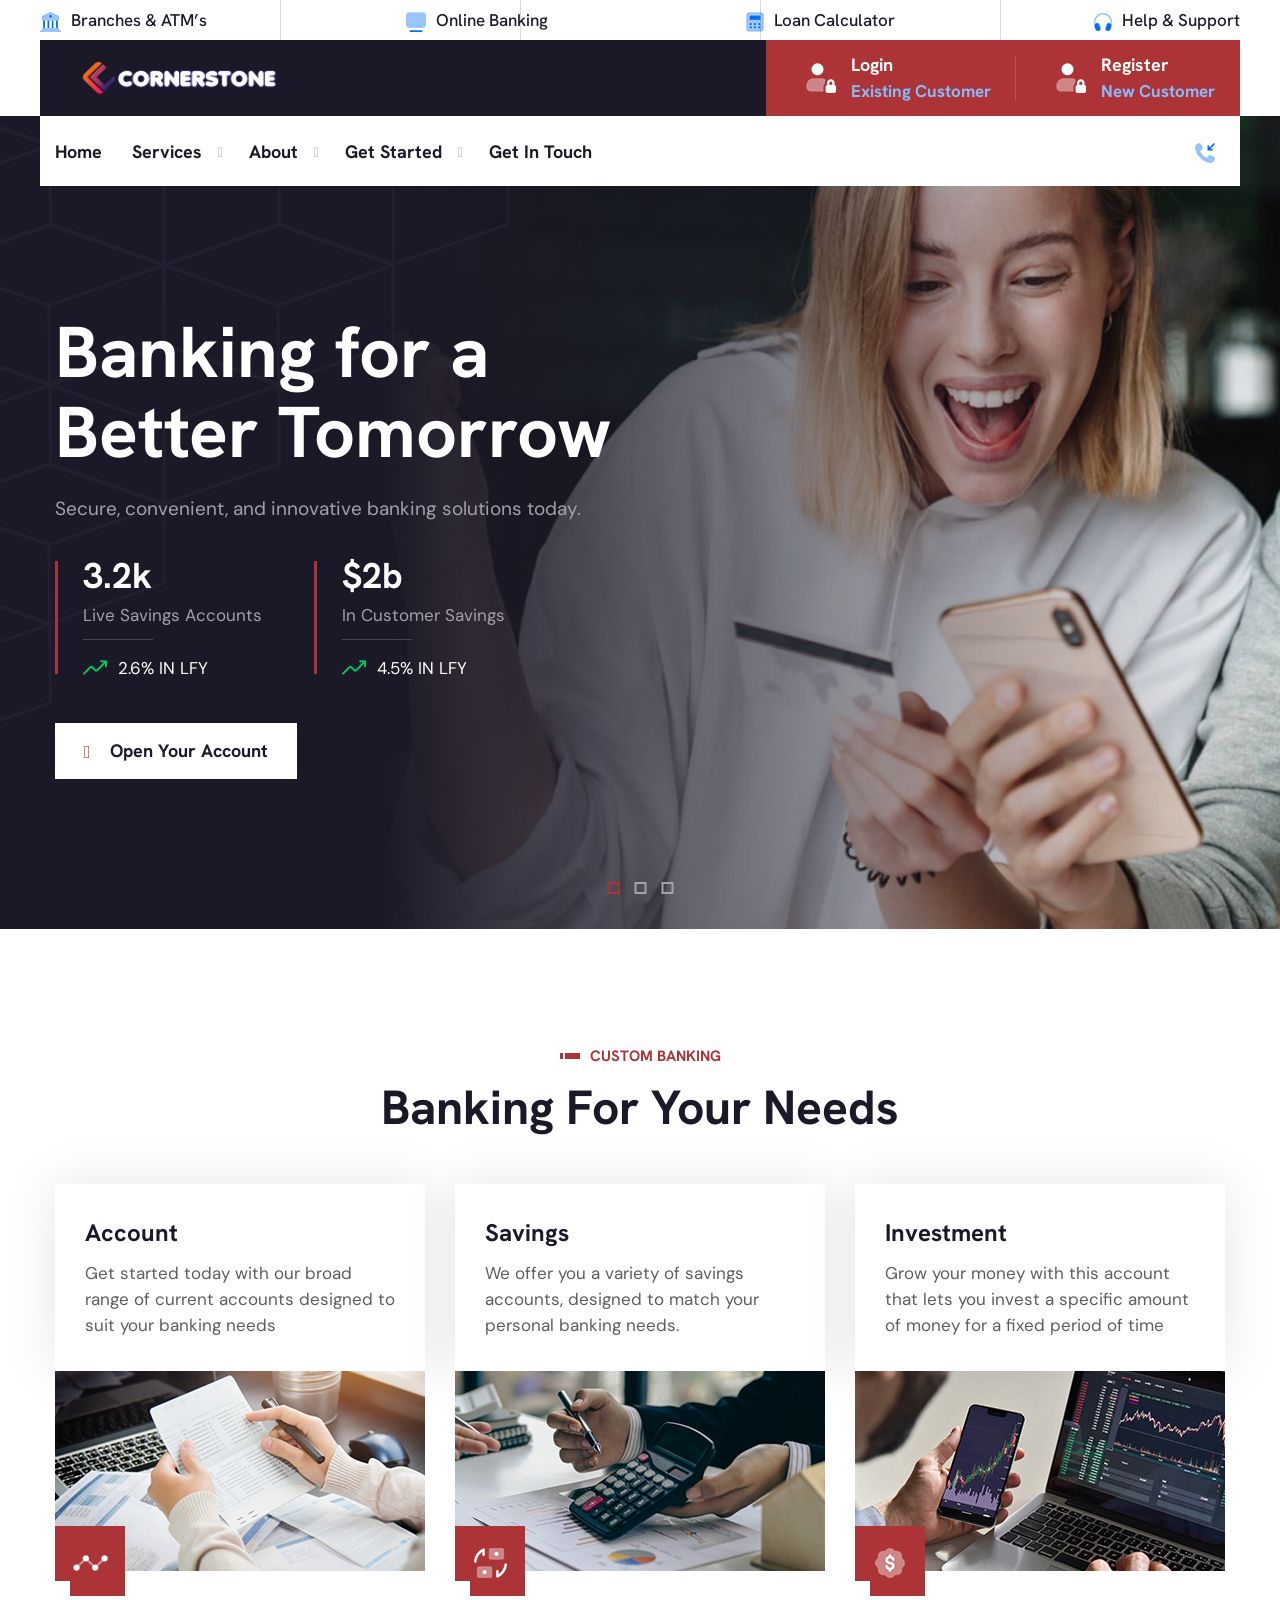
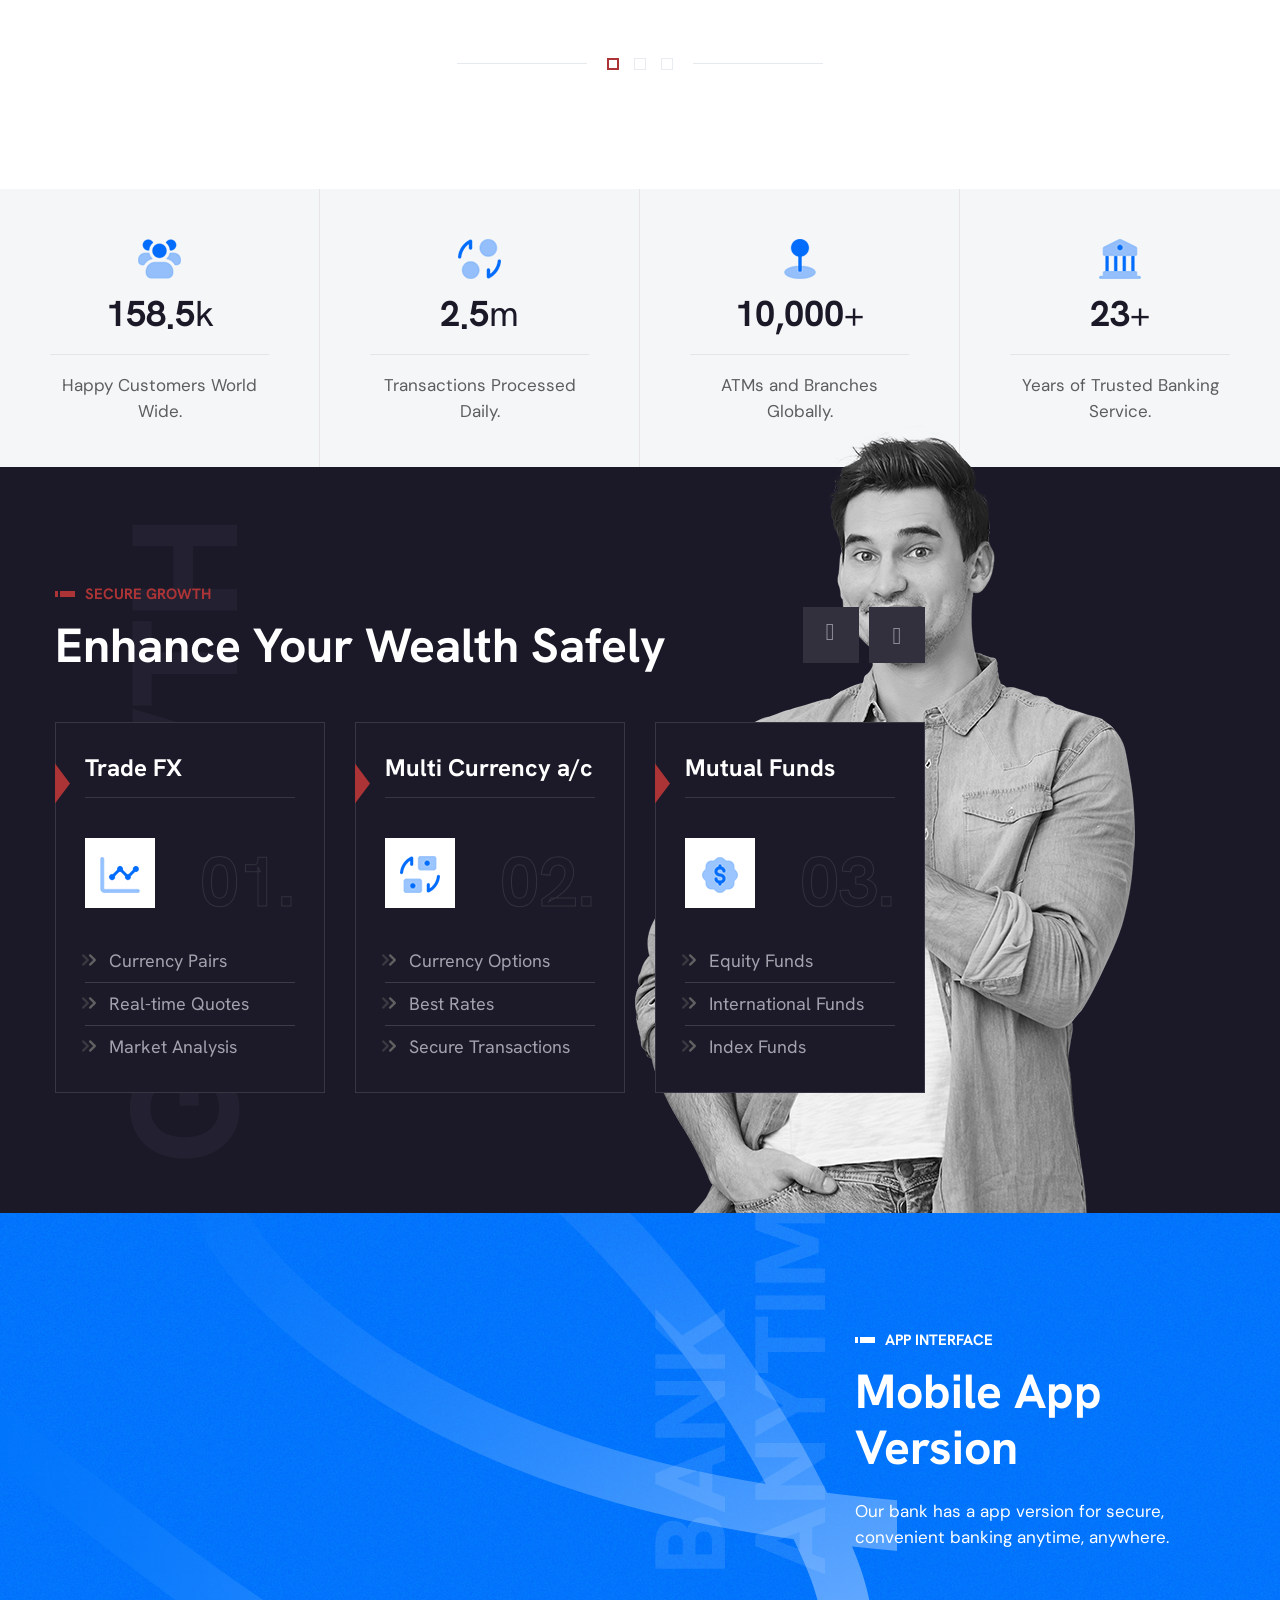
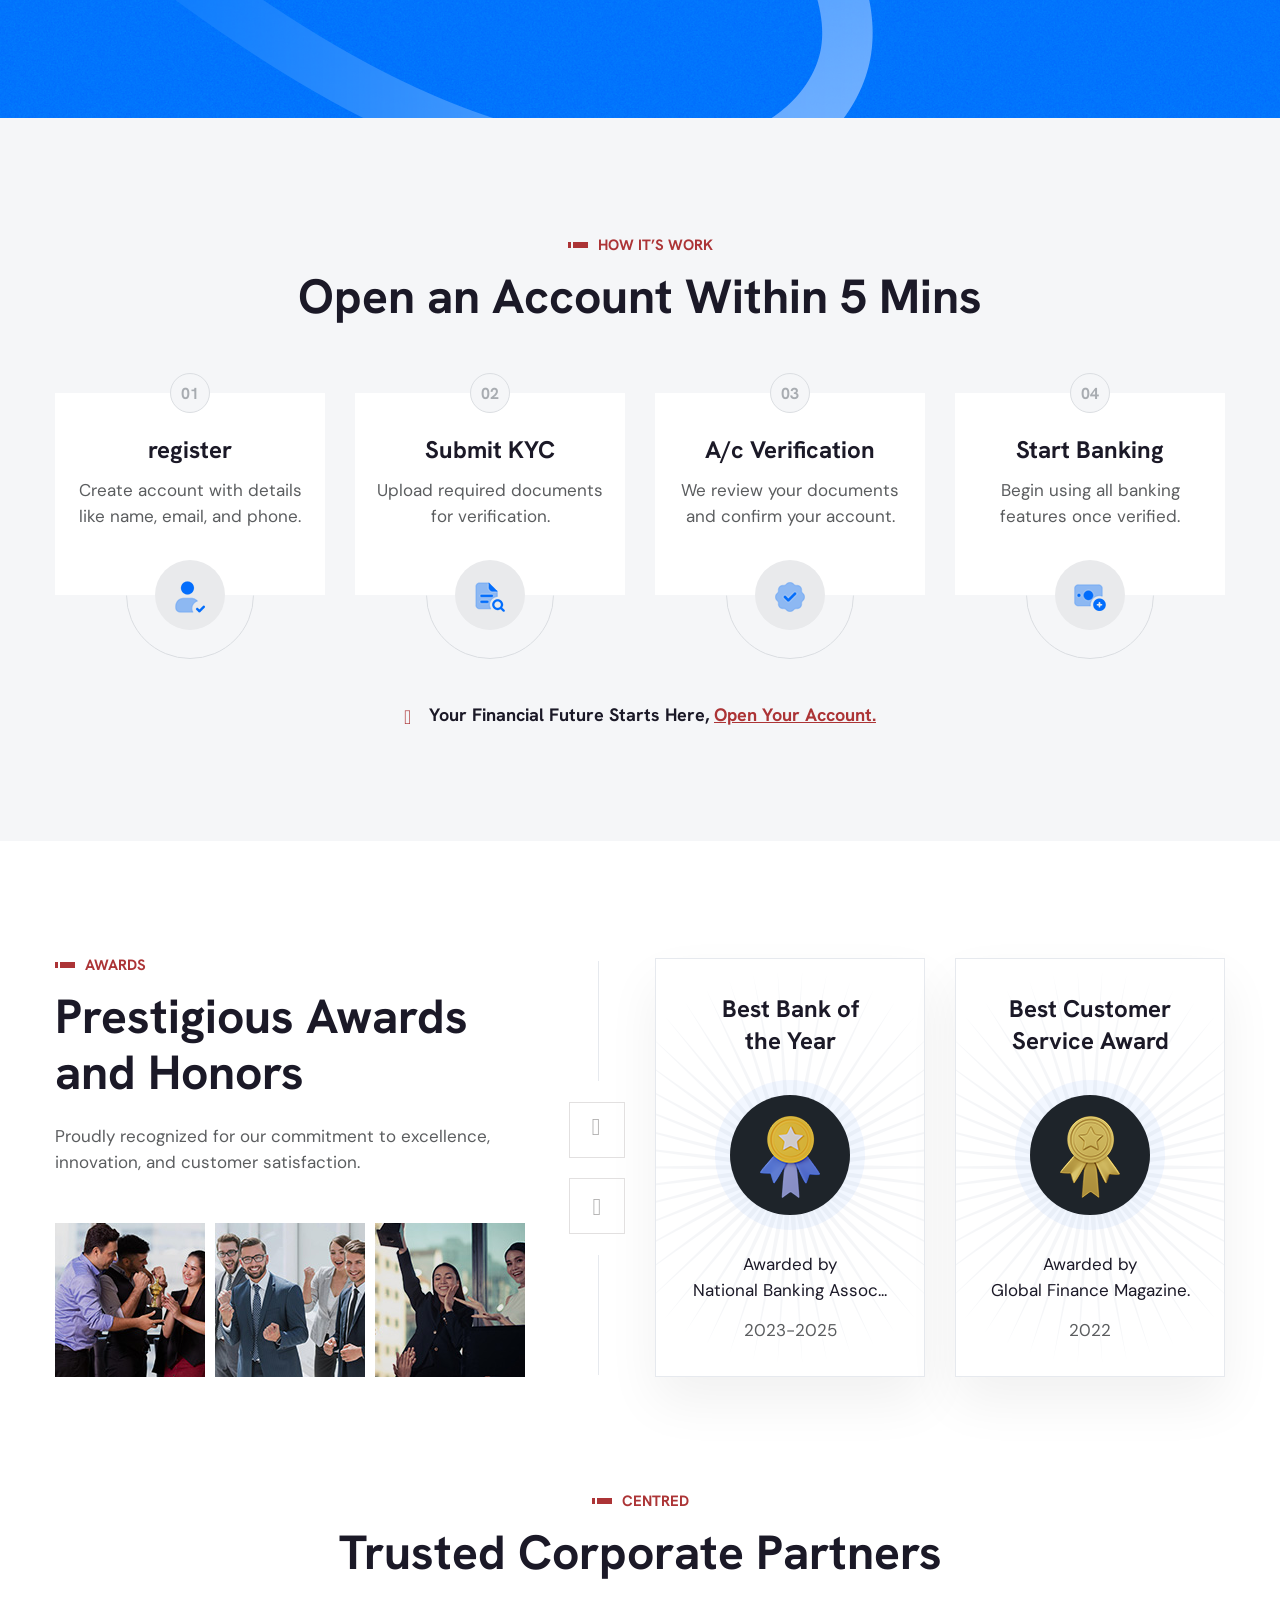
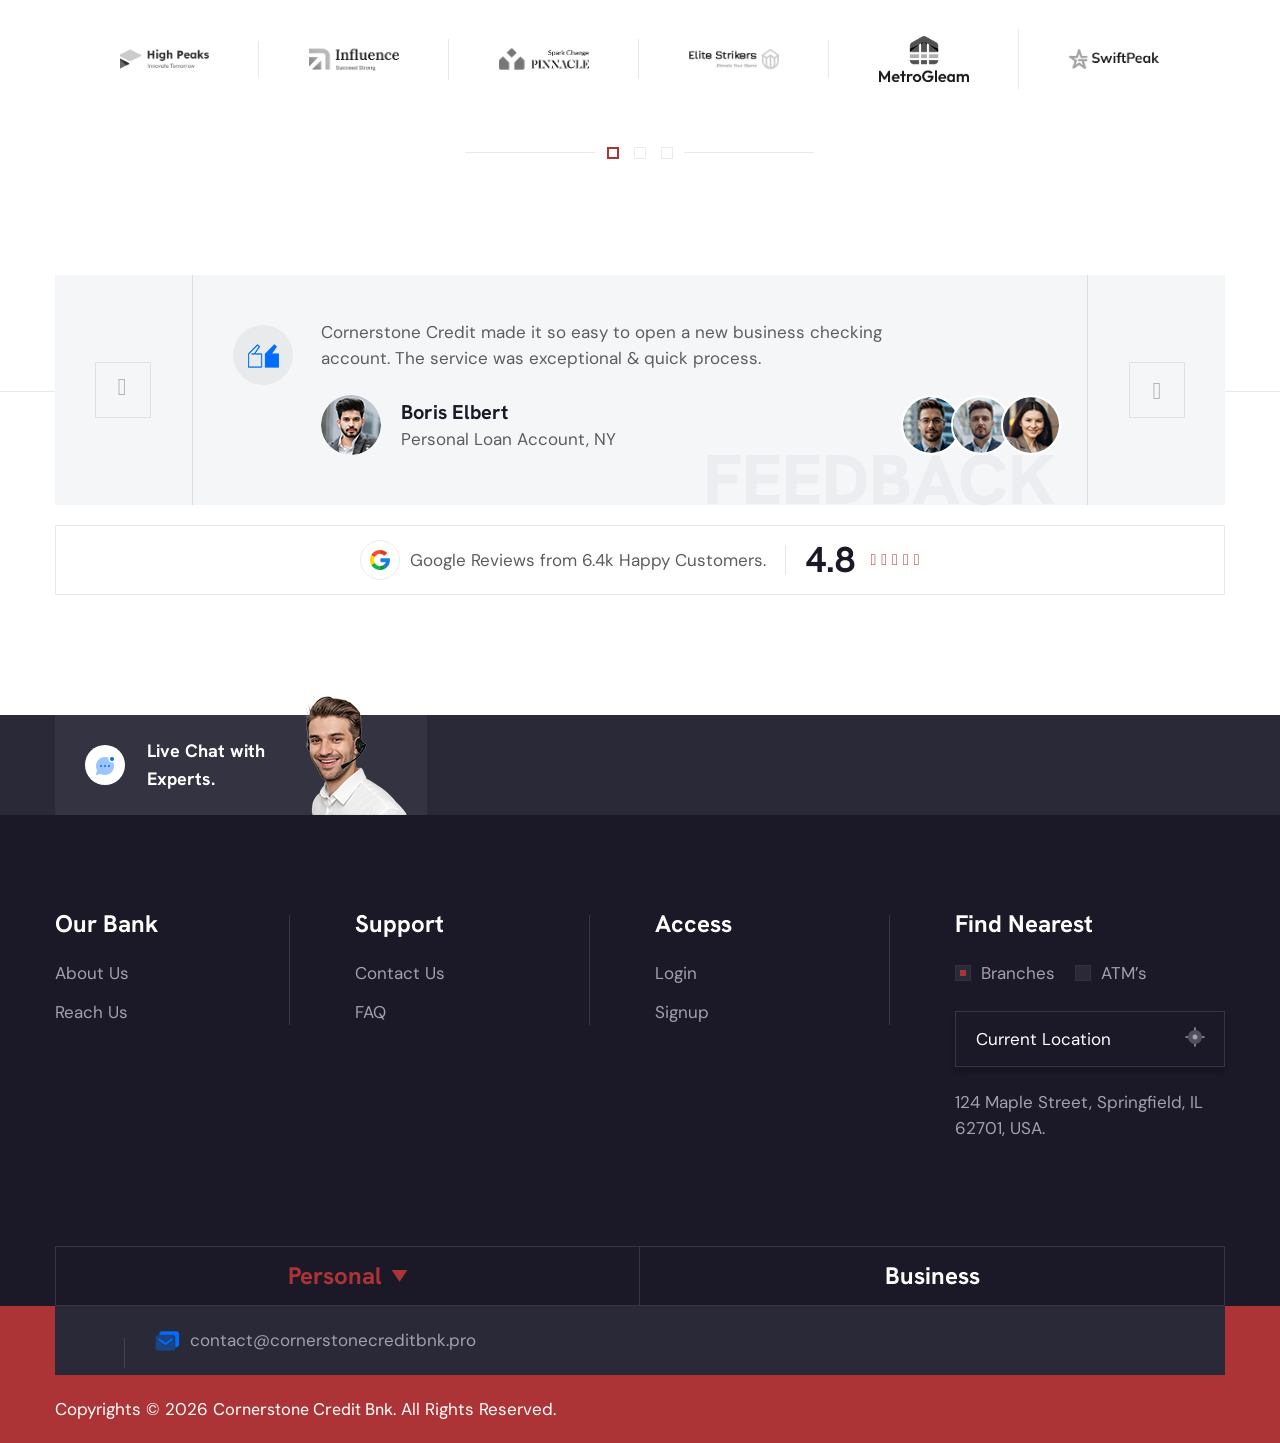
<file: cornerstone/index.html>
<!DOCTYPE html>
<html lang="en">

<head>
    <meta charset="utf-8">
    <meta http-equiv="X-UA-Compatible" content="IE=edge">
    <meta name="viewport" content="width=device-width, initial-scale=1.0, maximum-scale=1.0, user-scalable=0">

    <title>Cornerstone Finance Bank - A service</title>

    <!-- Fav Icon -->
    <link rel="icon" href="assets/images/favicon-2.png" type="image/x-icon">

    <!-- Google Fonts -->
    <link href="https://fonts.googleapis.com/css2?family=Hanken+Grotesk:ital,wght@0,100..900;1,100..900&amp;display=swap" rel="stylesheet">
    <link href="https://fonts.googleapis.com/css2?family=DM+Sans:ital,opsz,wght@0,9..40,100..1000;1,9..40,100..1000&amp;display=swap" rel="stylesheet">

    <!-- Stylesheets -->
    <link href="assets/css/font-awesome-all.css" rel="stylesheet">
    <link href="assets/css/flaticon_flexibank.css" rel="stylesheet">
    <link href="assets/css/owl.css" rel="stylesheet">
    <link href="assets/css/bootstrap.css" rel="stylesheet">
    <link href="assets/css/jquery.fancybox.min.css" rel="stylesheet">
    <link href="assets/css/animate.css" rel="stylesheet">
    <link href="assets/css/nice-select.css" rel="stylesheet">
    <link href="assets/css/elpath.css" rel="stylesheet">
    <link href="assets/css/color2.css" id="jssDefault" rel="stylesheet">
    <link href="assets/css/odometer.css" rel="stylesheet">
    <link href="assets/css/style.css" rel="stylesheet">
    <link href="assets/css/responsive.css" rel="stylesheet">
    <!-- Smartsupp Live Chat script -->
    <script type="text/javascript">
        var _smartsupp = _smartsupp || {};
        _smartsupp.key = 'd6b37c1d5c38575728914c28e882df192776e3ed';
        window.smartsupp || (function(d) {
            var s, c, o = smartsupp = function() {
                o._.push(arguments)
            };
            o._ = [];
            s = d.getElementsByTagName('script')[0];
            c = d.createElement('script');
            c.type = 'text/javascript';
            c.charset = 'utf-8';
            c.async = true;
            c.src = 'https://www.smartsuppchat.com/loader.js?';
            s.parentNode.insertBefore(c, s);
        })(document);
    </script>
    <noscript>Powered by <a href="https://www.smartsupp.com" target="_blank">Smartsupp</a></noscript>


</head>


<!-- page wrapper -->

<body>

    <div class="boxed_wrapper">


        <!-- preloader -->
        <div class="loader-wrap">
            <div class="preloader">
                <div class="preloader-close"><i class="fas fa-times"></i></div>
                <div id="handle-preloader" class="handle-preloader">
                    <div class="animation-preloader">
                        <div class="spinner"></div>
                        <div class="txt-loading">
                            <span data-text-preloader="c" class="letters-loading">
              c
              </span>
                            <span data-text-preloader="o" class="letters-loading">
              o
              </span>
                            <span data-text-preloader="n" class="letters-loading">
              n
              </span>
                            <span data-text-preloader="e" class="letters-loading">
              e
              </span>
                            <span data-text-preloader="r" class="letters-loading">
              r
              </span>

                            <span data-text-preloader=" " class="letters-loading">
              &nbsp;
              </span>
                            <span data-text-preloader="s" class="letters-loading">
              s
              </span>
                            <span data-text-preloader="t" class="letters-loading">
              t
              </span>
                            <span data-text-preloader="o" class="letters-loading">
              o
              </span>
                            <span data-text-preloader="n" class="letters-loading">
              n
              </span>
                            <span data-text-preloader="e" class="letters-loading">
              e
              </span>
                        </div>
                    </div>
                </div>
            </div>
        </div>
        <!-- preloader end -->


        <!--chat popup-->
        <div id="chat-popup" class="chat-popup">
            <div class="popup-inner">
                <div class="close-chat"><i class="fas fa-times"></i></div>
                <div class="chat-form">
                    <p>Please fill out the form below and we will get back to you as soon as possible.</p>
                    <form method="post" action="index">
                        <div class="form-group">
                            <input type="text" name="name" placeholder="Your Name" required>
                        </div>
                        <div class="form-group">
                            <input type="email" name="email" placeholder="Your Email" required>
                        </div>
                        <div class="form-group">
                            <textarea name="message" placeholder="Your Text"></textarea>
                        </div>
                        <div class="form-group message-btn">
                            <button type="submit" class="theme-btn btn-one">Submit</button>
                        </div>
                    </form>
                </div>
            </div>
        </div>




        <!-- main header -->
        <header class="main-header header-style-two">
            <!-- header-top -->
            <div class="header-top-two">
                <div class="bar-box">
                    <span class="bar bar-1"></span>
                    <span class="bar bar-2"></span>
                    <span class="bar bar-3"></span>
                    <span class="bar bar-4"></span>
                </div>
                <div class="outer-container">
                    <div class="top-inner">
                        <ul class="service-list">
                            <li>
                                <div class="icon-box"><img src="assets/images/icons/icon-41.png" alt=""></div>
                                <a href="about">Branches & ATM’s</a>
                            </li>
                            <li>
                                <div class="icon-box"><img src="assets/images/icons/icon-42.png" alt=""></div>
                                <a href="dashboard/register">Online Banking</a>
                            </li>
                            <li>
                                <div class="icon-box"><img src="assets/images/icons/icon-43.png" alt=""></div>
                                <a href="dashboard/register">Loan Calculator</a>
                            </li>
                            <li>
                                <div class="icon-box"><img src="assets/images/icons/icon-45.png" alt=""></div>
                                <a href="contact">Help & Support</a>
                            </li>
                        </ul>
                    </div>
                </div>
            </div>
            <!-- header-upper -->
            <div class="header-upper">
                <div class="outer-container">
                    <div class="upper-inner">
                        <div class="left-column">
                            <figure class="logo-box"><a href="index"><img src="assets/images/logo.png" alt="" width="200"></a></figure>
                            <div class="notification-box">
                                <div class="icon-box"><img src="assets/images/icons/icon-46.png" alt=""></div>
                                <h5>Notifications:</h5>
                                <p>Our new rewards credit card with 5% cashback...</p>
                                <a href="index-2.html"><i class="flaticon-right-arrow"></i>More Details</a>
                            </div>
                        </div>
                        <div class="right-column">

                            <ul class="info-list">
                                <li>
                                    <a href="login">
                                        <img src="assets/images/icons/icon-47.png" alt="">
                                        Login
                                        <span>Existing Customer</span>
                                    </a>
                                </li>
                                <li>
                                    <a href="register">
                                        <img src="assets/images/icons/icon-47.png" alt="">
                                        Register 
                                        <span>New Customer</span>
                                    </a>
                                </li>
                            </ul>
                        </div>
                    </div>
                </div>
            </div>
            <!-- header-lower -->
            <div class="header-lower">
                <div class="outer-container">
                    <div class="outer-box">
                        <div class="menu-area">
                            <!--Mobile Navigation Toggler-->
                            <div class="mobile-nav-toggler">
                                <i class="icon-bar"></i>
                                <i class="icon-bar"></i>
                                <i class="icon-bar"></i>
                            </div>
                            <nav class="main-menu navbar-expand-md navbar-light clearfix">
                                <div class="collapse navbar-collapse show clearfix" id="navbarSupportedContent">
                                    <ul class="navigation clearfix">
                                        <li><a href="index">Home</a>
                                        </li>
                                        <li class="dropdown"><a href="#">Services</a>
                                            <ul>
                                                <li class="dropdown"><a href="#">Accounts</a>
                                                    <ul>
                                                        <li><a href="account">All Accounts</a></li>

                                                    </ul>
                                                </li>
                                                <li class="dropdown"><a href="#">Investments</a>
                                                    <ul>
                                                        <li><a href="investments">Trade FX</a></li>
                                                    </ul>
                                                </li>

                                            </ul>
                                        </li>
                                        <li class="dropdown"><a href="#">About</a>
                                            <ul>
                                                <li><a href="about">About Us</a></li>
                                                <li><a href="faq">Faq’s</a></li>
                                            </ul>
                                        </li>
                                        <li class="dropdown"><a href="#">Get Started</a>
                                            <ul>

                                                <li><a href="register">Open an Account</a></li>
                                                <li><a href="login">Login</a></li>
                                            </ul>
                                        </li>
                                        <li><a href="contact">Get In Touch</a></li>
                                    </ul>
                                </div>
                            </nav>
                        </div>
                        <ul class="menu-right-content">
                            <li class="looking-box">
                                <div class="icon-box"><img src="assets/images/icons/icon-49.png" alt=""></div>
                                <h5>Looking:</h5>
                                <div class="select-box">
                                    <select class="wide">
                                       <option data-display="Personal">Personal</option>
                                       <option value="1">Personal 2</option>
                                       <option value="2">Personal 3</option>
                                       <option value="3">Personal 4</option>
                                    </select>
                                </div>
                            </li>
                            <li class="phone-box">
                                <div class="icon-box"><img src="assets/images/icons/icon-50.png" alt=""></div>
                                <a href="tel:1"></a>
                            </li>
                        </ul>
                    </div>
                </div>
            </div>

            <!--sticky Header-->
            <div class="sticky-header">
                <div class="outer-container">
                    <div class="outer-box">
                        <div class="menu-area">
                            <nav class="main-menu clearfix">
                                <!--Keep This Empty / Menu will come through Javascript-->
                            </nav>
                        </div>
                        <ul class="menu-right-content">
                            <li class="looking-box">
                                <div class="icon-box"><img src="assets/images/icons/icon-49.png" alt=""></div>
                                <h5>Looking:</h5>
                                <div class="select-box">
                                    <select class="wide">
                                       <option data-display="Personal">Personal</option>
                                       <option value="1">Personal 2</option>
                                       <option value="2">Personal 3</option>
                                       <option value="3">Personal 4</option>
                                    </select>
                                </div>
                            </li>
                            <li class="phone-box">
                                <div class="icon-box"><img src="assets/images/icons/icon-50.png" alt=""></div>
                                <a href="tel:1"></a>
                            </li>
                        </ul>
                    </div>
                </div>
            </div>
        </header>
        <!-- main-header end -->


        <!-- Mobile Menu  -->
        <div class="mobile-menu">
            <div class="menu-backdrop"></div>
            <div class="close-btn"><i class="fas fa-times"></i></div>

            <nav class="menu-box">
                <div class="nav-logo"><a href="index"><img src="assets/images/logo.png" alt="" title=""></a></div>
                <div class="menu-outer">
                    <!--Here Menu Will Come Automatically Via Javascript / Same Menu as in Header-->
                </div>
                <div class="contact-info">
                    <h4>Contact Info</h4>
                    <ul>
                        <li>Melborne City, USA</li>
                        <li><a href="tel:+1"></a></li>
                        <li><a href="mailto:contact@cornerstonecreditbnk.pro">contact@cornerstonecreditbnk.pro</a></li>
                    </ul>
                </div>

            </nav>
        </div>
        <!-- End Mobile Menu -->

        <!-- banner-section -->
        <section class="banner-style-two p_relative">
            <div class="banner-carousel owl-theme owl-carousel dots-style-one owl-nav-none">
                <div class="slide-item p_relative">
                    <div class="bg-layer" style="background-image: url(assets/images/banner/banner-4.jpg);"></div>
                    <div class="pattern-layer" style="background-image: url(assets/images/shape/shape-10.png);"></div>
                    <div class="auto-container">
                        <div class="row align-items-center">
                            <div class="col-lg-7 col-md-12 col-sm-12 content-column">
                                <div class="content-box">
                                    <h2>Banking for a Better Tomorrow</h2>
                                    <p>Secure, convenient, and innovative banking solutions today.</p>
                                    <div class="inner-box">
                                        <div class="single-item">
                                            <h3>3.2k</h3>
                                            <span>Live Savings Accounts</span>
                                            <div class="growth-box"><img src="assets/images/icons/icon-22.png" alt="">2.6% in lfy</div>
                                        </div>
                                        <div class="single-item">
                                            <h3>$2b</h3>
                                            <span>In Customer Savings</span>
                                            <div class="growth-box"><img src="assets/images/icons/icon-22.png" alt="">4.5% in lfy</div>
                                        </div>
                                    </div>
                                    <div class="btn-box">
                                        <a href="dashboard/register" class="theme-btn"><span>Open Your Account</span></a>
                                    </div>
                                </div>
                            </div>
                        </div>
                    </div>
                </div>
                <div class="slide-item p_relative">
                    <div class="bg-layer" style="background-image: url(assets/images/banner/banner-5.jpg);"></div>
                    <div class="pattern-layer" style="background-image: url(assets/images/shape/shape-10.png);"></div>
                    <div class="auto-container">
                        <div class="row align-items-center">
                            <div class="col-lg-7 col-md-12 col-sm-12 content-column">
                                <div class="content-box">
                                    <h2>Invest with Confidence Now</h2>
                                    <p>Secure, convenient, and innovative banking solutions today.</p>
                                    <div class="inner-box">
                                        <div class="single-item">
                                            <h3>3.2k</h3>
                                            <span>Live Savings Accounts</span>
                                            <div class="growth-box"><img src="assets/images/icons/icon-22.png" alt="">2.6% in lfy</div>
                                        </div>
                                        <div class="single-item">
                                            <h3>$2b</h3>
                                            <span>In Customer Savings</span>
                                            <div class="growth-box"><img src="assets/images/icons/icon-22.png" alt="">4.5% in lfy</div>
                                        </div>
                                    </div>
                                    <div class="btn-box">
                                        <a href="investments" class="theme-btn"><span>Start Investing Now</span></a>
                                    </div>
                                </div>
                            </div>
                        </div>
                    </div>
                </div>
                <div class="slide-item p_relative">
                    <div class="bg-layer" style="background-image: url(assets/images/banner/banner-6.jpg);"></div>
                    <div class="pattern-layer" style="background-image: url(assets/images/shape/shape-10.png);"></div>
                    <div class="auto-container">
                        <div class="row align-items-center">
                            <div class="col-lg-7 col-md-12 col-sm-12 content-column">
                                <div class="content-box">
                                    <h2>Easy Loans, Quick Approvals</h2>
                                    <p>Secure, convenient, and innovative banking solutions today.</p>
                                    <div class="inner-box">
                                        <div class="single-item">
                                            <h3>3.2k</h3>
                                            <span>Live Savings Accounts</span>
                                            <div class="growth-box"><img src="assets/images/icons/icon-22.png" alt="">2.6% in lfy</div>
                                        </div>
                                        <div class="single-item">
                                            <h3>$2b</h3>
                                            <span>In Customer Savings</span>
                                            <div class="growth-box"><img src="assets/images/icons/icon-22.png" alt="">4.5% in lfy</div>
                                        </div>
                                    </div>
                                    <div class="btn-box">
                                        <a href="dashboard/register" class="theme-btn"><span>Check Loan Eligibility</span></a>
                                    </div>
                                </div>
                            </div>
                        </div>
                    </div>
                </div>
            </div>
        </section>
        <!-- banner-section end -->


        <!-- custom-banking-two -->
        <section class="custom-banking-two">
            <div class="auto-container">
                <div class="sec-title centred">
                    <span class="sub-title">Custom Banking</span>
                    <h2>Banking For Your Needs</h2>
                </div>
                <div class="three-item-carousel owl-carousel owl-theme owl-nav-none dots-style-one">
                    <div class="banking-block-one">
                        <div class="inner-box">
                            <div class="text-box">
                                <h3><a href="javascript:void">Account</a></h3>
                                <p>Get started today with our broad range of current accounts designed to suit your banking needs</p>
                            </div>
                            <div class="image-box">
                                <figure class="image"><img src="assets/images/resource/banking-2.jpg" alt=""></figure>
                                <div class="icon-box"><img src="assets/images/icons/icon-52.png" alt=""></div>

                            </div>
                        </div>
                    </div>
                    <div class="banking-block-one">
                        <div class="inner-box">
                            <div class="text-box">
                                <h3><a href="javascript:void">Savings</a></h3>
                                <p>We offer you a variety of savings accounts, designed to match your personal banking needs.</p>
                            </div>
                            <div class="image-box">
                                <figure class="image"><img src="assets/images/resource/banking-3.jpg" alt=""></figure>
                                <div class="icon-box"><img src="assets/images/icons/icon-53.png" alt=""></div>
                            </div>
                        </div>
                    </div>
                    <div class="banking-block-one">
                        <div class="inner-box">
                            <div class="text-box">
                                <h3><a href="javascript:void">Investment</a></h3>
                                <p>Grow your money with this account that lets you invest a specific amount of money for a fixed period of time</p>
                            </div>
                            <div class="image-box">
                                <figure class="image"><img src="assets/images/resource/banking-4.jpg" alt=""></figure>
                                <div class="icon-box"><img src="assets/images/icons/icon-54.png" alt=""></div>
                            </div>
                        </div>
                    </div>
                    <div class="banking-block-one">
                        <div class="inner-box">
                            <div class="text-box">
                                <h3><a href="javascript:void">Account</a></h3>
                                <p>Get started today with our broad range of current accounts designed to suit your banking needs</p>
                            </div>
                            <div class="image-box">
                                <figure class="image"><img src="assets/images/resource/banking-2.jpg" alt=""></figure>
                                <div class="icon-box"><img src="assets/images/icons/icon-52.png" alt=""></div>

                            </div>
                        </div>
                    </div>
                    <div class="banking-block-one">
                        <div class="inner-box">
                            <div class="text-box">
                                <h3><a href="javascript:void">Savings</a></h3>
                                <p>We offer you a variety of savings accounts, designed to match your personal banking needs.</p>
                            </div>
                            <div class="image-box">
                                <figure class="image"><img src="assets/images/resource/banking-3.jpg" alt=""></figure>
                                <div class="icon-box"><img src="assets/images/icons/icon-53.png" alt=""></div>
                            </div>
                        </div>
                    </div>
                    <div class="banking-block-one">
                        <div class="inner-box">
                            <div class="text-box">
                                <h3><a href="javascript:void">Investment</a></h3>
                                <p>Grow your money with this account that lets you invest a specific amount of money for a fixed period of time</p>
                            </div>
                            <div class="image-box">
                                <figure class="image"><img src="assets/images/resource/banking-4.jpg" alt=""></figure>
                                <div class="icon-box"><img src="assets/images/icons/icon-54.png" alt=""></div>
                            </div>
                        </div>
                    </div>
                    <div class="banking-block-one">
                        <div class="inner-box">
                            <div class="text-box">
                                <h3><a href="javascript:void">Account</a></h3>
                                <p>Get started today with our broad range of current accounts designed to suit your banking needs</p>
                            </div>
                            <div class="image-box">
                                <figure class="image"><img src="assets/images/resource/banking-2.jpg" alt=""></figure>
                                <div class="icon-box"><img src="assets/images/icons/icon-52.png" alt=""></div>

                            </div>
                        </div>
                    </div>
                    <div class="banking-block-one">
                        <div class="inner-box">
                            <div class="text-box">
                                <h3><a href="javascript:void">Savings</a></h3>
                                <p>We offer you a variety of savings accounts, designed to match your personal banking needs.</p>
                            </div>
                            <div class="image-box">
                                <figure class="image"><img src="assets/images/resource/banking-3.jpg" alt=""></figure>
                                <div class="icon-box"><img src="assets/images/icons/icon-53.png" alt=""></div>
                            </div>
                        </div>
                    </div>
                    <div class="banking-block-one">
                        <div class="inner-box">
                            <div class="text-box">
                                <h3><a href="javascript:void">Investment</a></h3>
                                <p>Grow your money with this account that lets you invest a specific amount of money for a fixed period of time</p>
                            </div>
                            <div class="image-box">
                                <figure class="image"><img src="assets/images/resource/banking-4.jpg" alt=""></figure>
                                <div class="icon-box"><img src="assets/images/icons/icon-54.png" alt=""></div>
                            </div>
                        </div>
                    </div>
                </div>
            </div>
        </section>
        <!-- custom-banking-two end -->


        <!-- funfact-section -->
        <section class="funfact-section centred">
            <div class="outer-container bg-color-2 shadow-none clearfix">
                <div class="funfact-block-one">
                    <div class="inner-box">
                        <div class="icon-box"><img src="assets/images/icons/icon-55.png" alt=""></div>
                        <div class="count-outer">
                            <span class="odometer" data-count="158.5">00</span><span class="symble">k</span>
                        </div>
                        <p>Happy Customers World Wide.</p>
                    </div>
                </div>
                <div class="funfact-block-one">
                    <div class="inner-box">
                        <div class="icon-box"><img src="assets/images/icons/icon-56.png" alt=""></div>
                        <div class="count-outer">
                            <span class="odometer" data-count="2.5">00</span><span class="symble">m</span>
                        </div>
                        <p>Transactions Processed Daily.</p>
                    </div>
                </div>
                <div class="funfact-block-one">
                    <div class="inner-box">
                        <div class="icon-box"><img src="assets/images/icons/icon-57.png" alt=""></div>
                        <div class="count-outer">
                            <span class="odometer" data-count="10000">00</span><span class="symble">+</span>
                        </div>
                        <p>ATMs and Branches Globally.</p>
                    </div>
                </div>
                <div class="funfact-block-one">
                    <div class="inner-box">
                        <div class="icon-box"><img src="assets/images/icons/icon-58.png" alt=""></div>
                        <div class="count-outer">
                            <span class="odometer" data-count="23">00</span><span class="symble">+</span>
                        </div>
                        <p>Years of Trusted Banking Service.</p>
                    </div>
                </div>
            </div>
        </section>
        <!-- funfact-section end -->


        <!-- secure-growth-two -->
        <section class="secure-growth-two bg-color-3 sec-pad-2">
            <figure class="image-layer"><img src="assets/images/resource/men-3.png" alt=""></figure>
            <span class="big-text">Growth</span>
            <div class="auto-container">
                <div class="row clearfix">
                    <div class="col-lg-9 col-md-12 col-sm-12 big-column">
                        <div class="sec-title light">
                            <span class="sub-title">Secure Growth</span>
                            <h2>Enhance Your Wealth Safely</h2>
                        </div>
                        <div class="three-item-carousel owl-carousel owl-theme owl-dots-none nav-style-one">
                            <div class="growth-block-two">
                                <div class="inner-box">
                                    <h3><a href="javascript:void(0)">Trade FX</a></h3>
                                    <div class="icon-box">
                                        <div class="icon"><img src="assets/images/icons/icon-59.png" alt=""></div>
                                        <span class="count-text">01.</span>
                                    </div>
                                    <ul class="list-item clearfix">
                                        <li><a href="javascript:void(0)"><img src="assets/images/icons/icon-88.png" alt="">Currency Pairs</a></li>
                                        <li><a href="javascript:void(0)"><img src="assets/images/icons/icon-88.png" alt="">Real-time Quotes</a></li>
                                        <li><a href="javascript:void(0)"><img src="assets/images/icons/icon-88.png" alt="">Market Analysis</a></li>
                                    </ul>
                                </div>
                            </div>
                            <div class="growth-block-two">
                                <div class="inner-box">
                                    <h3><a href="javascript:void(0)">Multi Currency a/c</a></h3>
                                    <div class="icon-box">
                                        <div class="icon"><img src="assets/images/icons/icon-60.png" alt=""></div>
                                        <span class="count-text">02.</span>
                                    </div>
                                    <ul class="list-item clearfix">
                                        <li><a href="javascript:void(0)"><img src="assets/images/icons/icon-88.png" alt="">Currency Options</a></li>
                                        <li><a href="javascript:void(0)"><img src="assets/images/icons/icon-88.png" alt="">Best Rates</a></li>
                                        <li><a href="javascript:void(0)"><img src="assets/images/icons/icon-88.png" alt="">Secure Transactions</a></li>
                                    </ul>
                                </div>
                            </div>
                            <div class="growth-block-two">
                                <div class="inner-box">
                                    <h3><a href="javascript:void(0)">Mutual Funds</a></h3>
                                    <div class="icon-box">
                                        <div class="icon"><img src="assets/images/icons/icon-61.png" alt=""></div>
                                        <span class="count-text">03.</span>
                                    </div>
                                    <ul class="list-item clearfix">
                                        <li><a href="javascript:void(0)"><img src="assets/images/icons/icon-88.png" alt="">Equity Funds</a></li>
                                        <li><a href="javascript:void(0)"><img src="assets/images/icons/icon-88.png" alt="">International Funds</a></li>
                                        <li><a href="javascript:void(0)"><img src="assets/images/icons/icon-88.png" alt="">Index Funds</a></li>
                                    </ul>
                                </div>
                            </div>
                        </div>
                    </div>
                </div>
            </div>
        </section>
        <!-- secure-growth-two end -->

        <!-- apps-section -->
        <section class="apps-section sec-pad">
            <div class="pattern-layer">
                <div class="pattern-1" style="background-image: url(assets/images/shape/shape-6.png);"></div>
                <div class="pattern-2" style="background-image: url(assets/images/shape/shape-7.png);"></div>
            </div>
            <figure class="image-layer"><img src="assets/images/background/grok-mobile-app.png" alt=""></figure>
            <div class="auto-container">
                <div class="row clearfix">
                    <div class="col-xl-6 col-lg-12 col-md-12 offset-xl-6 content-column">
                        <div class="content-box p_relative pl_200">
                            <span class="big-text">anytime <br />bank</span>
                            <div class="inner-box">
                                <div class="sec-title light">
                                    <span class="sub-title">App Interface</span>
                                    <h2>Mobile App Version</h2>
                                    <p>Our bank has a app version for secure, convenient banking anytime, anywhere.</p>
                                </div>

                            </div>
                        </div>
                    </div>
                </div>
            </div>
        </section>
        <!-- apps-section end -->


        <!-- working-section -->
        <section class="working-section bg-color-2 centred">
            <div class="auto-container">
                <div class="sec-title">
                    <span class="sub-title">How It’s Work</span>
                    <h2>Open an Account Within 5 Mins</h2>
                </div>
                <div class="row clearfix">
                    <div class="col-lg-3 col-md-6 col-sm-12 working-block">
                        <div class="working-block-one">
                            <div class="inner-box">
                                <span class="count-text">01</span>
                                <h3>register</h3>
                                <p>Create account with details like name, email, and phone.</p>
                                <div class="icon-box"><img src="assets/images/icons/icon-67.png" alt=""></div>
                            </div>
                        </div>
                    </div>
                    <div class="col-lg-3 col-md-6 col-sm-12 working-block">
                        <div class="working-block-one">
                            <div class="inner-box">
                                <span class="count-text">02</span>
                                <h3>Submit KYC</h3>
                                <p>Upload required documents for verification.</p>
                                <div class="icon-box"><img src="assets/images/icons/icon-68.png" alt=""></div>
                            </div>
                        </div>
                    </div>
                    <div class="col-lg-3 col-md-6 col-sm-12 working-block">
                        <div class="working-block-one">
                            <div class="inner-box">
                                <span class="count-text">03</span>
                                <h3>A/c Verification</h3>
                                <p>We review your documents and confirm your account.</p>
                                <div class="icon-box"><img src="assets/images/icons/icon-69.png" alt=""></div>
                            </div>
                        </div>
                    </div>
                    <div class="col-lg-3 col-md-6 col-sm-12 working-block">
                        <div class="working-block-one">
                            <div class="inner-box">
                                <span class="count-text">04</span>
                                <h3>Start Banking</h3>
                                <p>Begin using all banking features once verified.</p>
                                <div class="icon-box"><img src="assets/images/icons/icon-70.png" alt=""></div>
                            </div>
                        </div>
                    </div>
                </div>
                <div class="more-text centred">
                    <h5><i class="flaticon-sparkle"></i>Your Financial Future Starts Here, <a href="register">Open Your Account.</a></h5>
                </div>
            </div>
        </section>
        <!-- working-section end -->



        <!-- awards-section -->
        <section class="awards-section pt_110 pb_110">
            <div class="auto-container">
                <div class="row clearfix">
                    <div class="col-lg-5 col-md-12 col-sm-12 title-column">
                        <div class="title-inner">
                            <div class="sec-title">
                                <span class="sub-title">Awards</span>
                                <h2>Prestigious Awards and Honors</h2>
                                <p>Proudly recognized for our commitment to excellence, innovation, and customer satisfaction.</p>
                            </div>
                            <ul class="image-list">
                                <li><img src="assets/images/resource/award-1.jpg" alt=""></li>
                                <li><img src="assets/images/resource/award-2.jpg" alt=""></li>
                                <li><img src="assets/images/resource/award-3.jpg" alt=""></li>
                            </ul>
                        </div>
                    </div>
                    <div class="col-lg-7 col-md-12 col-sm-12 content-column">
                        <div class="content-box centred pl_100 mt_7">
                            <div class="two-item-carousel owl-carousel owl-theme owl-dots-none nav-style-one">
                                <div class="award-block-one">
                                    <div class="inner-box">
                                        <div class="shape" style="background-image: url(assets/images/shape/shape-9.png);"></div>
                                        <h3>Best Bank of <br />the Year</h3>
                                        <div class="icon-box"><img src="assets/images/icons/award-1.png" alt=""></div>
                                        <p>Awarded by <br />National Banking Assoc...</p>
                                        <span>2023-2025</span>
                                    </div>
                                </div>
                                <div class="award-block-one">
                                    <div class="inner-box">
                                        <div class="shape" style="background-image: url(assets/images/shape/shape-9.png);"></div>
                                        <h3>Best Customer <br />Service Award</h3>
                                        <div class="icon-box"><img src="assets/images/icons/award-2.png" alt=""></div>
                                        <p>Awarded by <br />Global Finance Magazine.</p>
                                        <span>2022</span>
                                    </div>
                                </div>
                            </div>
                        </div>
                    </div>
                </div>
            </div>
        </section>
        <!-- awards-section end -->


        <!-- clients-section -->
        <section class="clients-section centred">
            <div class="inner-container">
                <div class="sec-title">
                    <span class="sub-title">centred</span>
                    <h2>Trusted Corporate Partners</h2>
                </div>
                <div class="six-item-carousel owl-carousel owl-theme dots-style-one owl-nav-none">
                    <figure class="clients-logo"><a href="javascript:void(0)"><img src="assets/images/clients/clients-1.png" alt=""></a></figure>
                    <figure class="clients-logo"><a href="javascript:void(0)"><img src="assets/images/clients/clients-2.png" alt=""></a></figure>
                    <figure class="clients-logo"><a href="javascript:void(0)"><img src="assets/images/clients/clients-3.png" alt=""></a></figure>
                    <figure class="clients-logo"><a href="javascript:void(0)"><img src="assets/images/clients/clients-4.png" alt=""></a></figure>
                    <figure class="clients-logo"><a href="javascript:void(0)"><img src="assets/images/clients/clients-5.png" alt=""></a></figure>
                    <figure class="clients-logo"><a href="javascript:void(0)"><img src="assets/images/clients/clients-6.png" alt=""></a></figure>
                    <figure class="clients-logo"><a href="javascript:void(0)"><img src="assets/images/clients/clients-1.png" alt=""></a></figure>
                    <figure class="clients-logo"><a href="javascript:void(0)"><img src="assets/images/clients/clients-2.png" alt=""></a></figure>
                    <figure class="clients-logo"><a href="javascript:void(0)"><img src="assets/images/clients/clients-3.png" alt=""></a></figure>
                    <figure class="clients-logo"><a href="javascript:void(0)"><img src="assets/images/clients/clients-4.png" alt=""></a></figure>
                    <figure class="clients-logo"><a href="javascript:void(0)"><img src="assets/images/clients/clients-5.png" alt=""></a></figure>
                    <figure class="clients-logo"><a href="javascript:void(0)"><img src="assets/images/clients/clients-6.png" alt=""></a></figure>
                    <figure class="clients-logo"><a href="javascript:void(0)"><img src="assets/images/clients/clients-1.png" alt=""></a></figure>
                    <figure class="clients-logo"><a href="javascript:void(0)"><img src="assets/images/clients/clients-2.png" alt=""></a></figure>
                    <figure class="clients-logo"><a href="javascript:void(0)"><img src="assets/images/clients/clients-3.png" alt=""></a></figure>
                    <figure class="clients-logo"><a href="javascript:void(0)"><img src="assets/images/clients/clients-4.png" alt=""></a></figure>
                    <figure class="clients-logo"><a href="javascript:void(0)"><img src="assets/images/clients/clients-5.png" alt=""></a></figure>
                    <figure class="clients-logo"><a href="javascript:void(0)"><img src="assets/images/clients/clients-6.png" alt=""></a></figure>
                </div>
            </div>
        </section>
        <!-- clients-section end -->


        <!-- testimonial-section -->
        <section class="testimonial-section pt_110 pb_120">
            <div class="auto-container">
                <div class="inner-container">
                    <span class="big-text">Feedback</span>
                    <div class="single-item-carousel owl-carousel owl-theme owl-dots-none nav-style-one">
                        <div class="testimonial-content">
                            <div class="icon-box"><img src="assets/images/icons/icon-82.png" alt=""></div>
                            <p>Cornerstone Credit made it so easy to open a new business checking account. The service was exceptional & quick process.</p>
                            <div class="author-inner">
                                <div class="author-box">
                                    <figure class="thumb-box"><img src="assets/images/resource/testimonial-1.png" alt=""></figure>
                                    <h4>Boris Elbert</h4>
                                    <span class="designation">Personal Loan Account, NY</span>
                                </div>
                                <ul class="thumb-list">
                                    <li><img src="assets/images/resource/testimonial-2.png" alt=""></li>
                                    <li><img src="assets/images/resource/testimonial-3.png" alt=""></li>
                                    <li><img src="assets/images/resource/testimonial-4.png" alt=""></li>
                                </ul>
                            </div>
                        </div>
                        <div class="testimonial-content">
                            <div class="icon-box"><img src="assets/images/icons/icon-82.png" alt=""></div>
                            <p>Cornerstone Credit Bank made it so easy to open a new business checking account. The service was exceptional & quick process.</p>
                            <div class="author-inner">
                                <div class="author-box">
                                    <figure class="thumb-box"><img src="assets/images/resource/testimonial-2.png" alt=""></figure>
                                    <h4>Boris Elbert</h4>
                                    <span class="designation">Personal Loan Account, NY</span>
                                </div>
                                <ul class="thumb-list">
                                    <li><img src="assets/images/resource/testimonial-1.png" alt=""></li>
                                    <li><img src="assets/images/resource/testimonial-3.png" alt=""></li>
                                    <li><img src="assets/images/resource/testimonial-4.png" alt=""></li>
                                </ul>
                            </div>
                        </div>
                        <div class="testimonial-content">
                            <div class="icon-box"><img src="assets/images/icons/icon-82.png" alt=""></div>
                            <p>Cornerstone Credit Bank made it so easy to open a new business checking account. The service was exceptional & quick process.</p>
                            <div class="author-inner">
                                <div class="author-box">
                                    <figure class="thumb-box"><img src="assets/images/resource/testimonial-3.png" alt=""></figure>
                                    <h4>Boris Elbert</h4>
                                    <span class="designation">Personal Loan Account, NY</span>
                                </div>
                                <ul class="thumb-list">
                                    <li><img src="assets/images/resource/testimonial-2.png" alt=""></li>
                                    <li><img src="assets/images/resource/testimonial-1.png" alt=""></li>
                                    <li><img src="assets/images/resource/testimonial-4.png" alt=""></li>
                                </ul>
                            </div>
                        </div>
                        <div class="testimonial-content">
                            <div class="icon-box"><img src="assets/images/icons/icon-82.png" alt=""></div>
                            <p>Cornerstone Credit Bank made it so easy to open a new business checking account. The service was exceptional & quick process.</p>
                            <div class="author-inner">
                                <div class="author-box">
                                    <figure class="thumb-box"><img src="assets/images/resource/testimonial-4.png" alt=""></figure>
                                    <h4>Boris Elbert</h4>
                                    <span class="designation">Personal Loan Account, NY</span>
                                </div>
                                <ul class="thumb-list">
                                    <li><img src="assets/images/resource/testimonial-2.png" alt=""></li>
                                    <li><img src="assets/images/resource/testimonial-3.png" alt=""></li>
                                    <li><img src="assets/images/resource/testimonial-1.png" alt=""></li>
                                </ul>
                            </div>
                        </div>
                    </div>
                </div>
                <div class="customer-review">
                    <div class="review-text mr_20">
                        <div class="icon-box"><img src="assets/images/icons/icon-83.png" alt=""></div>
                        <p>Google Reviews from 6.4k Happy Customers.</p>
                    </div>
                    <div class="rating-box">
                        <h2>4.8</h2>
                        <ul class="rating-list">
                            <li><i class="flaticon-star"></i></li>
                            <li><i class="flaticon-star"></i></li>
                            <li><i class="flaticon-star"></i></li>
                            <li><i class="flaticon-star"></i></li>
                            <li><i class="flaticon-star"></i></li>
                        </ul>
                    </div>
                </div>
            </div>
        </section>
        <!-- testimonial-section end -->

        <!-- main-footer -->
        <footer class="footer-style-two">
            <div class="footer-top">
                <div class="auto-container">
                    <div class="top-inner">

                        <div class="support-box chat-toggler">
                            <div class="icon-box"><img src="assets/images/icons/icon-85.png" alt=""></div>
                            <h5>Live Chat with <br />Experts.</h5>
                            <figure class="image-box"><img src="assets/images/resource/chat-1.png" alt=""></figure>
                        </div>
                    </div>
                </div>
            </div>
            <div class="widget-section">
                <div class="auto-container">
                    <div class="row clearfix">
                        <div class="col-lg-3 col-md-6 col-sm-12 footer-column">
                            <div class="footer-widget links-widget">
                                <div class="widget-title">
                                    <h3>Our Bank</h3>
                                </div>
                                <div class="widget-content">
                                    <ul class="links-list clearfix">
                                        <li><a href="about">About Us <i class="flaticon-next"></i></a></li>
                                        <li><a href="contact">Reach Us <i class="flaticon-next"></i></a></li>

                                    </ul>
                                </div>
                            </div>
                        </div>
                        <div class="col-lg-3 col-md-6 col-sm-12 footer-column">
                            <div class="footer-widget links-widget">
                                <div class="widget-title">
                                    <h3>Support</h3>
                                </div>
                                <div class="widget-content">
                                    <ul class="links-list clearfix">
                                        <li><a href="contact">Contact Us<i class="flaticon-next"></i></a></li>
                                        <li><a href="faq">FAQ <i class="flaticon-next"></i></a></li>

                                    </ul>
                                </div>
                            </div>
                        </div>
                        <div class="col-lg-3 col-md-6 col-sm-12 footer-column">
                            <div class="footer-widget links-widget">
                                <div class="widget-title">
                                    <h3>Access</h3>
                                </div>
                                <div class="widget-content">
                                    <ul class="links-list clearfix">
                                        <li><a href="login">Login <i class="flaticon-next"></i></a></li>
                                        <li><a href="signup">Signup <i class="flaticon-next"></i></a></li>
                                    </ul>
                                </div>
                            </div>
                        </div>
                        <div class="col-lg-3 col-md-6 col-sm-12 footer-column">
                            <div class="footer-widget contact-widget">
                                <div class="widget-title">
                                    <h3>Find Nearest</h3>
                                </div>
                                <div class="tabs-box">
                                    <div class="tab-btns tab-buttons mb_25">
                                        <div class="tab-btn active-btn" data-tab="#tab-8">Branches</div>
                                        <div class="tab-btn" data-tab="#tab-9">ATM’s</div>
                                    </div>
                                    <div class="tabs-content">
                                        <div class="tab active-tab" id="tab-8">
                                            <div class="inner-box">
                                                <div class="form-group">
                                                    <div class="icon-box"><img src="assets/images/icons/icon-89.png" alt=""></div>
                                                    <input type="text" name="location" placeholder="Current Location">
                                                </div>
                                                <p>124 Maple Street, Springfield, IL 62701, USA.</p>
                                            </div>
                                        </div>
                                        <div class="tab" id="tab-9">
                                            <div class="inner-box">
                                                <div class="form-group">
                                                    <div class="icon-box"><img src="assets/images/icons/icon-86.png" alt=""></div>
                                                    <input type="text" name="location" placeholder="Current Location">
                                                </div>
                                                <p>124 Maple Street, Springfield, IL 62701, USA.</p>
                                            </div>
                                        </div>
                                    </div>
                                </div>
                            </div>
                        </div>
                    </div>
                </div>
            </div>
            <div class="footer-bottom">
                <div class="auto-container">
                    <div class="contact-info-box">
                        <div class="tabs-box">
                            <div class="tab-btns tab-buttons clearfix">
                                <div class="tab-btn active-btn" data-tab="#tab-10">
                                    <h3>Personal</h3>
                                </div>
                                <div class="tab-btn" data-tab="#tab-11">
                                    <h3>Business</h3>
                                </div>
                            </div>
                            <div class="tabs-content">
                                <div class="tab active-tab" id="tab-10">
                                    <div class="inner-box">
                                        <ul class="info-list">
                                            <li>

                                                <li>
                                                    <div class="icon-box"><img src="assets/images/icons/icon-91.png" alt=""></div>
                                                    <a href="mailto:contact@cornerstonecreditbnk.pro">contact@cornerstonecreditbnk.pro</a>
                                                </li>

                                        </ul>
                                    </div>
                                </div>
                                <div class="tab" id="tab-11">
                                    <div class="inner-box">s
                                        <ul class="info-list">
                                            <li>
                                                <div class="icon-box"><img src="assets/images/icons/icon-91.png" alt=""></div>
                                                <a href="mailto:contact@cornerstonecreditbnk.pro">contact@cornerstonecreditbnk.pro</a>
                                            </li>
                                        </ul>

                                    </div>
                                </div>
                            </div>
                        </div>
                    </div>
                    <div class="bottom-inner">
                        <div class="copyright">
                            <p>Copyrights &copy; 2026 <a href="index">Cornerstone Credit Bnk</a>. All Rights Reserved.</p>
                        </div>
                    </div>
                </div>
            </div>
        </footer>
        <!-- main-footer end -->



        <!--Scroll to top-->
        <div class="scroll-to-top">
            <svg class="scroll-top-inner" viewBox="-1 -1 102 102">
                <path d="M50,1 a49,49 0 0,1 0,98 a49,49 0 0,1 0,-98" />
            </svg>
        </div>

    </div>


    <!-- jequery plugins -->
    <script src="assets/js/jquery.js"></script>
    <script src="assets/js/bootstrap.min.js"></script>
    <script src="assets/js/owl.js"></script>
    <script src="assets/js/wow.js"></script>
    <script src="assets/js/validation.js"></script>
    <script src="assets/js/jquery.fancybox.js"></script>
    <script src="assets/js/appear.js"></script>
    <script src="assets/js/isotope.js"></script>
    <script src="assets/js/parallax-scroll.js"></script>
    <script src="assets/js/jquery.nice-select.min.js"></script>
    <script src="assets/js/scrolltop.min.js"></script>
    <script src="assets/js/odometer.js"></script>
    <script src="assets/js/nav-tool.js"></script>
    <script src="assets/js/jquery.lettering.min.js"></script>
    <script src="assets/js/jquery.circleType.js"></script>

    <!-- main-js -->
    <script src="assets/js/script.js"></script>

</body>
<!-- End of .page_wrapper -->

</html>
</file>
<file: cornerstone/assets/css/flaticon_flexibank.css>
/*!
*    ______ _       _   _
*    |  ____| |     | | (_)
*    | |__  | | __ _| |_ _  ___ ___  _ __
*    |  __| | |/ _` | __| |/ __/ _ \| '_ \
*    | |    | | (_| | |_| | (_| (_) | | | |
*    |_|    |_|\__,_|\__|_|\___\___/|_| |_|
*
*         https://www.flaticon.com
*/

@font-face {
    font-family: "flaticon_flexibank";
    src: url("../fonts/flaticon_flexibank%EF%B9%968e956bd10ab82df756eccf21dfd64b3a.woff2") format("woff2")
}

i[class^="flaticon-"]:before,
i[class*=" flaticon-"]:before {
    font-family: flaticon_flexibank !important;
    font-style: normal;
    font-weight: normal !important;
    font-variant: normal;
    text-transform: none;
    line-height: 1;
    -webkit-font-smoothing: antialiased;
    -moz-osx-font-smoothing: grayscale;
}

.flaticon-down-arrow:before {
    content: "\f101";
}

.flaticon-next:before {
    content: "\f102";
}

.flaticon-right-arrow:before {
    content: "\f103";
}

.flaticon-down-arrow-1:before {
    content: "\f104";
}

.flaticon-sparkle:before {
    content: "\f105";
}

.flaticon-play-store:before {
    content: "\f106";
}

.flaticon-apple:before {
    content: "\f107";
}

.flaticon-chart-up:before {
    content: "\f108";
}

.flaticon-chevron:before {
    content: "\f109";
}

.flaticon-facebook:before {
    content: "\f10a";
}

.flaticon-twitter:before {
    content: "\f10b";
}

.flaticon-instagram-logo:before {
    content: "\f10c";
}

.flaticon-youtube:before {
    content: "\f10d";
}

.flaticon-vimeo:before {
    content: "\f10e";
}

.flaticon-mobile-data:before {
    content: "\f10f";
}

.flaticon-right-arrow-1:before {
    content: "\f110";
}

.flaticon-star:before {
    content: "\f111";
}
</file>
<file: cornerstone/assets/css/nice-select.css>
.nice-select {
    -webkit-tap-highlight-color: transparent;
    box-sizing: border-box;
    clear: both;
    cursor: pointer;
    display: block;
    float: left;
    font-family: inherit;
    font-weight: normal;
    outline: none;
    position: relative;
    text-align: left !important;
    -webkit-transition: all 0.2s ease-in-out;
    transition: all 0.2s ease-in-out;
    -webkit-user-select: none;
    -moz-user-select: none;
    -ms-user-select: none;
    user-select: none;
    white-space: nowrap;
    width: auto;
}

.nice-select:hover {
    border-color: #dbdbdb;
}

.nice-select:active,
.nice-select.open,
.nice-select:focus {
    border-color: #999;
}

.nice-select.open .list {
    opacity: 1;
    pointer-events: auto;
    -webkit-transform: scale(1) translateY(0);
    -ms-transform: scale(1) translateY(0);
    transform: scale(1) translateY(0);
}

.nice-select.disabled {
    border-color: #ededed;
    color: #999;
    pointer-events: none;
}

.nice-select.disabled:after {
    border-color: #cccccc;
}

.nice-select.wide {
    width: 100%;
}

.nice-select.wide .list {
    right: 0 !important;
}

.nice-select.right {
    float: right;
}

.nice-select.right .list {
    left: auto;
    right: 0;
}

.nice-select.small {
    font-size: 12px;
    height: 36px;
    line-height: 34px;
}

.nice-select.small:after {
    height: 4px;
    width: 4px;
}

.nice-select.small .option {
    line-height: 34px;
    min-height: 34px;
}

.nice-select .list {
    background-color: #fff;
    border-radius: 5px;
    box-shadow: 0 0 0 1px rgba(68, 68, 68, 0.11);
    box-sizing: border-box;
    margin-top: 4px;
    opacity: 0;
    overflow: hidden;
    padding: 0;
    pointer-events: none;
    position: absolute;
    top: 100%;
    right: 0;
    -webkit-transform-origin: 50% 0;
    -ms-transform-origin: 50% 0;
    transform-origin: 50% 0;
    -webkit-transform: scale(0.75) translateY(-21px);
    -ms-transform: scale(0.75) translateY(-21px);
    transform: scale(0.75) translateY(-21px);
    -webkit-transition: all 0.2s cubic-bezier(0.5, 0, 0, 1.25), opacity 0.15s ease-out;
    transition: all 0.2s cubic-bezier(0.5, 0, 0, 1.25), opacity 0.15s ease-out;
    z-index: 9;
}

.nice-select .list:hover .option:not(:hover) {
    background-color: transparent !important;
}

.nice-select .option {
    cursor: pointer;
    font-weight: 400;
    line-height: 30px;
    list-style: none;
    min-height: 30px;
    outline: none;
    padding-left: 18px;
    padding-right: 29px;
    text-align: left;
    -webkit-transition: all 0.2s;
    transition: all 0.2s;
}

.nice-select .option:hover,
.nice-select .option.focus,
.nice-select .option.selected.focus {
    background-color: #f6f6f6;
}

.nice-select .option.selected {
    font-weight: bold;
}

.nice-select .option.disabled {
    background-color: transparent;
    color: #999;
    cursor: default;
}

.no-csspointerevents .nice-select .list {
    display: none;
}

.no-csspointerevents .nice-select.open .list {
    display: block;
}
</file>
<file: cornerstone/assets/css/elpath.css>
/* Elementpath css */

/* 
el_01 
color
*/

.color_blue {
    color: #7f27d8;
}

.color_purple {
    color: #6f42c1;
}

.color_pink {
    color: #d63384;
}

.color_red {
    color: #dc3545;
}

.color_orange {
    color: #fd7e14;
}

.color_yellow {
    color: #ffc107;
}

.color_green {
    color: #198754;
}

.color_gray {
    color: #6c757d;
}

.color_gray_dark {
    color: #343a40;
}

.color_light {
    color: #f8f9fa;
}

.color_dark {
    color: #212529;
}

.color_black {
    color: #000000;
}

/* 
el_02 
background
*/

.bg_blue {
    background-color: #7f27d8;
}

.bg_purple {
    background-color: #6f42c1;
}

.bg_pink {
    background-color: #d63384;
}

.bg_red {
    background-color: #dc3545;
}

.bg_orange {
    background-color: #fd7e14;
}

.bg_yellow {
    background-color: #ffc107;
}

.bg_green {
    background-color: #198754;
    ;
}

.bg_gray {
    background-color: #6c757d;
}

.bg_gray-dark {
    background-color: #343a40;
}

.bg_light {
    background-color: #f8f9fa;
}

.bg_dark {
    background-color: #212529;
}

.bg_cover {
    background-size: cover;
}

.bg_contain {
    background-size: contain;
}

.bg_fixed {
    background-attachment: fixed;
}

.bg_top {
    background-position: top;
}

.bg_right {
    background-position: right;
}

.bg_bottom {
    background-position: bottom;
}

.bg_left {
    background-position: left;
}

.bg_center {
    background-position: center;
}

/* 
el_03 
display
*/

.d_block {
    display: block;
}

.d_iblock {
    display: inline-block;
}

.d_flex {
    display: flex;
}

.d_table {
    display: table;
}

.d_tcell {
    display: table-cell;
}

.d_none {
    display: none;
}

/* 
el_04 
position
*/

.p_relative {
    position: relative;
}

.p_absolute {
    position: absolute;
}

.p_fixed {
    position: fixed;
}

/* 
el_05 
Border
*/

.border {
    border: 1px solid #ddd;
}

.border_top {
    border-top: 1px solid #ddd;
}

.border_right {
    border-right: 1px solid #ddd;
}

.border_bottom {
    border-bottom: 1px solid #ddd;
}

.border_left {
    border-left: 1px solid #ddd;
}

/* 
el_06 
Transition
*/

.tran_3 {
    transition: .3s;
}

.tran_4 {
    transition: .4s;
}

.tran_5 {
    transition: .5s;
}

/* 
el_07 
Font size
*/

.fs_0 {
    font-size: 0;
}

.fs_1 {
    font-size: 1px;
}

.fs_2 {
    font-size: 2px;
}

.fs_3 {
    font-size: 3px;
}

.fs_4 {
    font-size: 4px;
}

.fs_5 {
    font-size: 5px;
}

.fs_6 {
    font-size: 6px;
}

.fs_7 {
    font-size: 7px;
}

.fs_8 {
    font-size: 8px;
}

.fs_9 {
    font-size: 9px;
}

.fs_10 {
    font-size: 10px;
}

.fs_11 {
    font-size: 11px;
}

.fs_12 {
    font-size: 12px;
}

.fs_13 {
    font-size: 13px;
}

.fs_14 {
    font-size: 14px;
}

.fs_15 {
    font-size: 15px;
}

.fs_16 {
    font-size: 16px;
}

.fs_17 {
    font-size: 17px;
}

.fs_18 {
    font-size: 18px;
}

.fs_19 {
    font-size: 19px;
}

.fs_20 {
    font-size: 20px;
}

.fs_25 {
    font-size: 25px;
}

.fs_30 {
    font-size: 30px;
}

.fs_35 {
    font-size: 35px;
}

.fs_40 {
    font-size: 40px;
}

.fs_45 {
    font-size: 45px;
}

.fs_50 {
    font-size: 50px;
}

.fs_55 {
    font-size: 55px;
}

.fs_60 {
    font-size: 60px;
}

.fs_65 {
    font-size: 65px;
}

.fs_70 {
    font-size: 70px;
}

.fs_75 {
    font-size: 75px;
}

.fs_80 {
    font-size: 80px;
}

.fs_85 {
    font-size: 85px;
}

.fs_90 {
    font-size: 90px;
}

.fs_95 {
    font-size: 95px;
}

.fs_100 {
    font-size: 100px;
}

.fs_110 {
    font-size: 110px;
}

.fs_120 {
    font-size: 120px;
}

.fs_130 {
    font-size: 130px;
}

.fs_140 {
    font-size: 140px;
}

.fs_150 {
    font-size: 150px;
}

.fs_160 {
    font-size: 160px;
}

.fs_170 {
    font-size: 170px;
}

.fs_180 {
    font-size: 180px;
}

.fs_190 {
    font-size: 190px;
}

.fs_200 {
    font-size: 200px;
}

/* 
el_08 
Font wieght
*/

.fw_light {
    font-weight: 300;
}

.fw_normal {
    font-weight: 400;
}

.fw_medium {
    font-weight: 500;
}

.fw_sbold {
    font-weight: 600;
}

.fw_bold {
    font-weight: 700;
}

.fw_exbold {
    font-weight: 800;
}

/* 
el_09 
Float
*/

.float_left {
    float: left;
}

.float_right {
    float: right;
}

/* 
el_10 
Width
*/

.w_0 {
    width: 0;
}

.w_1 {
    width: 1px;
}

.w_2 {
    width: 2px;
}

.w_3 {
    width: 3px;
}

.w_4 {
    width: 4px;
}

.w_5 {
    width: 5px;
}

.w_6 {
    width: 6px;
}

.w_7 {
    width: 7px;
}

.w_8 {
    width: 8px;
}

.w_9 {
    width: 9px;
}

.w_10 {
    width: 10px;
}

.w_11 {
    width: 11px;
}

.w_12 {
    width: 12px;
}

.w_13 {
    width: 13px;
}

.w_14 {
    width: 14px;
}

.w_15 {
    width: 15px;
}

.w_16 {
    width: 16px;
}

.w_17 {
    width: 17px;
}

.w_18 {
    width: 18px;
}

.w_19 {
    width: 19px;
}

.w_20 {
    width: 20px;
}

.w_25 {
    width: 25px;
}

.w_30 {
    width: 30px;
}

.w_35 {
    width: 35px;
}

.w_40 {
    width: 40px;
}

.w_45 {
    width: 45px;
}

.w_50 {
    width: 50px;
}

.w_55 {
    width: 55px;
}

.w_60 {
    width: 60px;
}

.w_65 {
    width: 65px;
}

.w_70 {
    width: 70px;
}

.w_75 {
    width: 75px;
}

.w_80 {
    width: 80px;
}

.w_85 {
    width: 85px;
}

.w_90 {
    width: 90px;
}

.w_95 {
    width: 95px;
}

.w_100 {
    width: 100px;
}

.w_110 {
    width: 110px;
}

.w_120 {
    width: 120px;
}

.w_130 {
    width: 130px;
}

.w_140 {
    width: 140px;
}

.w_150 {
    width: 150px;
}

.w_160 {
    width: 160px;
}

.w_170 {
    width: 170px;
}

.w_180 {
    width: 180px;
}

.w_190 {
    width: 190px;
}

.w_200 {
    width: 200px;
}

.mw_0 {
    max-width: 0;
}

.mw_1 {
    max-width: 1px;
}

.mw_2 {
    max-width: 2px;
}

.mw_3 {
    max-width: 3px;
}

.mw_4 {
    max-width: 4px;
}

.mw_5 {
    max-width: 5px;
}

.mw_6 {
    max-width: 6px;
}

.mw_7 {
    max-width: 7px;
}

.mw_8 {
    max-width: 8px;
}

.mw_9 {
    max-width: 9px;
}

.mw_10 {
    max-width: 10px;
}

.mw_11 {
    max-width: 11px;
}

.mw_12 {
    max-width: 12px;
}

.mw_13 {
    max-width: 13px;
}

.mw_14 {
    max-width: 14px;
}

.mw_15 {
    max-width: 15px;
}

.mw_16 {
    max-width: 16px;
}

.mw_17 {
    max-width: 17px;
}

.mw_18 {
    max-width: 18px;
}

.mw_19 {
    max-width: 19px;
}

.mw_20 {
    max-width: 20px;
}

.mw_25 {
    max-width: 25px;
}

.mw_30 {
    max-width: 30px;
}

.mw_35 {
    max-width: 35px;
}

.mw_40 {
    max-width: 40px;
}

.mw_45 {
    max-width: 45px;
}

.mw_50 {
    max-width: 50px;
}

.mw_55 {
    max-width: 55px;
}

.mw_60 {
    max-width: 60px;
}

.mw_65 {
    max-width: 65px;
}

.mw_70 {
    max-width: 70px;
}

.mw_75 {
    max-width: 75px;
}

.mw_80 {
    max-width: 80px;
}

.mw_85 {
    max-width: 85px;
}

.mw_90 {
    max-width: 90px;
}

.mw_95 {
    max-width: 95px;
}

.mw_100 {
    max-width: 100px;
}

.mw_110 {
    max-width: 110px;
}

.mw_120 {
    max-width: 120px;
}

.mw_130 {
    max-width: 130px;
}

.mw_140 {
    max-width: 140px;
}

.mw_150 {
    max-width: 150px;
}

.mw_160 {
    max-width: 160px;
}

.mw_170 {
    max-width: 170px;
}

.mw_180 {
    max-width: 180px;
}

.mw_190 {
    max-width: 190px;
}

.mw_200 {
    max-width: 200px;
}

/* 
el_11
height
*/

.h_0 {
    height: 0;
}

.h_1 {
    height: 1px;
}

.h_2 {
    height: 2px;
}

.h_3 {
    height: 3px;
}

.h_4 {
    height: 4px;
}

.h_5 {
    height: 5px;
}

.h_6 {
    height: 6px;
}

.h_7 {
    height: 7px;
}

.h_8 {
    height: 8px;
}

.h_9 {
    height: 9px;
}

.h_10 {
    height: 10px;
}

.h_11 {
    height: 11px;
}

.h_12 {
    height: 12px;
}

.h_13 {
    height: 13px;
}

.h_14 {
    height: 14px;
}

.h_15 {
    height: 15px;
}

.h_16 {
    height: 16px;
}

.h_17 {
    height: 17px;
}

.h_18 {
    height: 18px;
}

.h_19 {
    height: 19px;
}

.h_20 {
    height: 20px;
}

.h_25 {
    height: 25px;
}

.h_30 {
    height: 30px;
}

.h_35 {
    height: 35px;
}

.h_40 {
    height: 40px;
}

.h_45 {
    height: 45px;
}

.h_50 {
    height: 50px;
}

.h_55 {
    height: 55px;
}

.h_60 {
    height: 60px;
}

.h_65 {
    height: 65px;
}

.h_70 {
    height: 70px;
}

.h_75 {
    height: 75px;
}

.h_80 {
    height: 80px;
}

.h_85 {
    height: 85px;
}

.h_90 {
    height: 90px;
}

.h_95 {
    height: 95px;
}

.h_100 {
    height: 100px;
}

.h_110 {
    height: 110px;
}

.h_120 {
    height: 120px;
}

.h_130 {
    height: 130px;
}

.h_140 {
    height: 140px;
}

.h_150 {
    height: 150px;
}

.h_160 {
    height: 160px;
}

.h_170 {
    height: 170px;
}

.h_180 {
    height: 180px;
}

.h_190 {
    height: 190px;
}

.h_200 {
    height: 200px;
}

.mh_0 {
    max-height: 0;
}

.mh_1 {
    max-height: 1px;
}

.mh_2 {
    max-height: 2px;
}

.mh_3 {
    max-height: 3px;
}

.mh_4 {
    max-height: 4px;
}

.mh_5 {
    max-height: 5px;
}

.mh_6 {
    max-height: 6px;
}

.mh_7 {
    max-height: 7px;
}

.mh_8 {
    max-height: 8px;
}

.mh_9 {
    max-height: 9px;
}

.mh_10 {
    max-height: 10px;
}

.mh_11 {
    max-height: 11px;
}

.mh_12 {
    max-height: 12px;
}

.mh_13 {
    max-height: 13px;
}

.mh_14 {
    max-height: 14px;
}

.mh_15 {
    max-height: 15px;
}

.mh_16 {
    max-height: 16px;
}

.mh_17 {
    max-height: 17px;
}

.mh_18 {
    max-height: 18px;
}

.mh_19 {
    max-height: 19px;
}

.mh_20 {
    max-height: 20px;
}

.mh_25 {
    max-height: 25px;
}

.mh_30 {
    max-height: 30px;
}

.mh_35 {
    max-height: 35px;
}

.mh_40 {
    max-height: 40px;
}

.mh_45 {
    max-height: 45px;
}

.mh_50 {
    max-height: 50px;
}

.mh_55 {
    max-height: 55px;
}

.mh_60 {
    max-height: 60px;
}

.mh_65 {
    max-height: 65px;
}

.mh_70 {
    max-height: 70px;
}

.mh_75 {
    max-height: 75px;
}

.mh_80 {
    max-height: 80px;
}

.mh_85 {
    max-height: 85px;
}

.mh_90 {
    max-height: 90px;
}

.mh_95 {
    max-height: 95px;
}

.mh_100 {
    max-height: 100px;
}

.mh_110 {
    max-height: 110px;
}

.mh_120 {
    max-height: 120px;
}

.mh_130 {
    max-height: 130px;
}

.mh_140 {
    max-height: 140px;
}

.mh_150 {
    max-height: 150px;
}

.mh_160 {
    max-height: 160px;
}

.mh_170 {
    max-height: 170px;
}

.mh_180 {
    max-height: 180px;
}

.mh_190 {
    max-height: 190px;
}

.mh_200 {
    max-height: 200px;
}

/* 
el_12
Line height
*/

.lh_0 {
    line-height: 0;
}

.lh_1 {
    line-height: 1px;
}

.lh_2 {
    line-height: 2px;
}

.lh_3 {
    line-height: 3px;
}

.lh_4 {
    line-height: 4px;
}

.lh_5 {
    line-height: 5px;
}

.lh_6 {
    line-height: 6px;
}

.lh_7 {
    line-height: 7px;
}

.lh_8 {
    line-height: 8px;
}

.lh_9 {
    line-height: 9px;
}

.lh_10 {
    line-height: 10px;
}

.lh_11 {
    line-height: 11px;
}

.lh_12 {
    line-height: 12px;
}

.lh_13 {
    line-height: 13px;
}

.lh_14 {
    line-height: 14px;
}

.lh_15 {
    line-height: 15px;
}

.lh_16 {
    line-height: 16px;
}

.lh_17 {
    line-height: 17px;
}

.lh_18 {
    line-height: 18px;
}

.lh_19 {
    line-height: 19px;
}

.lh_20 {
    line-height: 20px;
}

.lh_25 {
    line-height: 25px;
}

.lh_30 {
    line-height: 30px;
}

.lh_35 {
    line-height: 35px;
}

.lh_40 {
    line-height: 40px;
}

.lh_45 {
    line-height: 45px;
}

.lh_50 {
    line-height: 50px;
}

.lh_55 {
    line-height: 55px;
}

.lh_60 {
    line-height: 60px;
}

.lh_65 {
    line-height: 65px;
}

.lh_70 {
    line-height: 70px;
}

.lh_75 {
    line-height: 75px;
}

.lh_80 {
    line-height: 80px;
}

.lh_85 {
    line-height: 85px;
}

.lh_90 {
    line-height: 90px;
}

.lh_95 {
    line-height: 95px;
}

.lh_100 {
    line-height: 100px;
}

.lh_110 {
    line-height: 110px;
}

.lh_120 {
    line-height: 120px;
}

.lh_130 {
    line-height: 130px;
}

.lh_140 {
    line-height: 140px;
}

.lh_150 {
    line-height: 150px;
}

.lh_160 {
    line-height: 160px;
}

.lh_170 {
    line-height: 170px;
}

.lh_180 {
    line-height: 180px;
}

.lh_190 {
    line-height: 190px;
}

.lh_200 {
    line-height: 200px;
}

/* 
el_13
Margin
*/

.m_0 {
    margin: 0;
}

.m_1 {
    margin: 1px;
}

.m_2 {
    margin: 2px;
}

.m_3 {
    margin: 3px;
}

.m_4 {
    margin: 4px;
}

.m_5 {
    margin: 5px;
}

.m_6 {
    margin: 6px;
}

.m_7 {
    margin: 7px;
}

.m_8 {
    margin: 8px;
}

.m_9 {
    margin: 9px;
}

.m_10 {
    margin: 10px;
}

.m_11 {
    margin: 11px;
}

.m_12 {
    margin: 12px;
}

.m_13 {
    margin: 13px;
}

.m_14 {
    margin: 14px;
}

.m_15 {
    margin: 15px;
}

.m_16 {
    margin: 16px;
}

.m_17 {
    margin: 17px;
}

.m_18 {
    margin: 18px;
}

.m_19 {
    margin: 19px;
}

.m_20 {
    margin: 20px;
}

.m_25 {
    margin: 25px;
}

.m_30 {
    margin: 30px;
}

.m_35 {
    margin: 35px;
}

.m_40 {
    margin: 40px;
}

.m_45 {
    margin: 45px;
}

.m_50 {
    margin: 50px;
}

.m_55 {
    margin: 55px;
}

.m_60 {
    margin: 60px;
}

.m_65 {
    margin: 65px;
}

.m_70 {
    margin: 70px;
}

.m_75 {
    margin: 75px;
}

.m_80 {
    margin: 80px;
}

.m_85 {
    margin: 85px;
}

.m_90 {
    margin: 90px;
}

.m_95 {
    margin: 95px;
}

.m_100 {
    margin: 100px;
}

.m_110 {
    margin: 110px;
}

.m_120 {
    margin: 120px;
}

.m_130 {
    margin: 130px;
}

.m_140 {
    margin: 140px;
}

.m_150 {
    margin: 150px;
}

.m_160 {
    margin: 160px;
}

.m_170 {
    margin: 170px;
}

.m_180 {
    margin: 180px;
}

.m_190 {
    margin: 190px;
}

.m_200 {
    margin: 200px;
}

.mx_0 {
    margin-left: 0;
    margin-right: 0;
}

.mx_1 {
    margin-left: 1px;
    margin-right: 1px;
}

.mx_2 {
    margin-left: 2px;
    margin-right: 2px;
}

.mx_3 {
    margin-left: 3px;
    margin-right: 3px;
}

.mx_4 {
    margin-left: 4px;
    margin-right: 4px;
}

.mx_5 {
    margin-left: 5px;
    margin-right: 5px;
}

.mx_6 {
    margin-left: 6px;
    margin-right: 6px;
}

.mx_7 {
    margin-left: 7px;
    margin-right: 7px;
}

.mx_8 {
    margin-left: 8px;
    margin-right: 8px;
}

.mx_9 {
    margin-left: 9px;
    margin-right: 9px;
}

.mx_10 {
    margin-left: 10px;
    margin-right: 10px;
}

.mx_11 {
    margin-left: 11px;
    margin-right: 11px;
}

.mx_12 {
    margin-left: 12px;
    margin-right: 12px;
}

.mx_13 {
    margin-left: 13px;
    margin-right: 13px;
}

.mx_14 {
    margin-left: 14px;
    margin-right: 14px;
}

.mx_15 {
    margin-left: 15px;
    margin-right: 15px;
}

.mx_16 {
    margin-left: 16px;
    margin-right: 16px;
}

.mx_17 {
    margin-left: 17px;
    margin-right: 17px;
}

.mx_18 {
    margin-left: 18px;
    margin-right: 18px;
}

.mx_19 {
    margin-left: 19px;
    margin-right: 19px;
}

.mx_20 {
    margin-left: 20px;
    margin-right: 20px;
}

.mx_25 {
    margin-left: 25px;
    margin-right: 25px;
}

.mx_30 {
    margin-left: 30px;
    margin-right: 30px;
}

.mx_35 {
    margin-left: 35px;
    margin-right: 35px;
}

.mx_40 {
    margin-left: 40px;
    margin-right: 40px;
}

.mx_45 {
    margin-left: 45px;
    margin-right: 45px;
}

.mx_50 {
    margin-left: 50px;
    margin-right: 50px;
}

.mx_55 {
    margin-left: 55px;
    margin-right: 55px;
}

.mx_60 {
    margin-left: 60px;
    margin-right: 60px;
}

.mx_65 {
    margin-left: 65px;
    margin-right: 65px;
}

.mx_70 {
    margin-left: 70px;
    margin-right: 70px;
}

.mx_75 {
    margin-left: 75px;
    margin-right: 75px;
}

.mx_80 {
    margin-left: 80px;
    margin-right: 80px;
}

.mx_85 {
    margin-left: 85px;
    margin-right: 85px;
}

.mx_90 {
    margin-left: 90px;
    margin-right: 90px;
}

.mx_95 {
    margin-left: 95px;
    margin-right: 95px;
}

.mx_100 {
    margin-left: 100px;
    margin-right: 100px;
}

.mx_110 {
    margin-left: 110px;
    margin-right: 110px;
}

.mx_120 {
    margin-left: 120px;
    margin-right: 120px;
}

.mx_130 {
    margin-left: 130px;
    margin-right: 130px;
}

.mx_140 {
    margin-left: 140px;
    margin-right: 140px;
}

.mx_150 {
    margin-left: 150px;
    margin-right: 150px;
}

.mx_160 {
    margin-left: 160px;
    margin-right: 160px;
}

.mx_170 {
    margin-left: 170px;
    margin-right: 170px;
}

.mx_180 {
    margin-left: 180px;
    margin-right: 180px;
}

.mx_190 {
    margin-left: 190px;
    margin-right: 190px;
}

.mx_200 {
    margin-left: 200px;
    margin-right: 200px;
}

.my_0 {
    margin-top: 0;
    margin-bottom: 0;
}

.my_1 {
    margin-top: 1px;
    margin-bottom: 1px;
}

.my_2 {
    margin-top: 2px;
    margin-bottom: 2px;
}

.my_3 {
    margin-top: 3px;
    margin-bottom: 3px;
}

.my_4 {
    margin-top: 4px;
    margin-bottom: 4px;
}

.my_5 {
    margin-top: 5px;
    margin-bottom: 5px;
}

.my_6 {
    margin-top: 6px;
    margin-bottom: 6px;
}

.my_7 {
    margin-top: 7px;
    margin-bottom: 7px;
}

.my_8 {
    margin-top: 8px;
    margin-bottom: 8px;
}

.my_9 {
    margin-top: 9px;
    margin-bottom: 9px;
}

.my_10 {
    margin-top: 10px;
    margin-bottom: 10px;
}

.my_11 {
    margin-top: 11px;
    margin-bottom: 11px;
}

.my_12 {
    margin-top: 12px;
    margin-bottom: 12px;
}

.my_13 {
    margin-top: 13px;
    margin-bottom: 13px;
}

.my_14 {
    margin-top: 14px;
    margin-bottom: 14px;
}

.my_15 {
    margin-top: 15px;
    margin-bottom: 15px;
}

.my_16 {
    margin-top: 16px;
    margin-bottom: 16px;
}

.my_17 {
    margin-top: 17px;
    margin-bottom: 17px;
}

.my_18 {
    margin-top: 18px;
    margin-bottom: 18px;
}

.my_19 {
    margin-top: 19px;
    margin-bottom: 19px;
}

.my_20 {
    margin-top: 20px;
    margin-bottom: 20px;
}

.my_25 {
    margin-top: 25px;
    margin-bottom: 25px;
}

.my_30 {
    margin-top: 30px;
    margin-bottom: 30px;
}

.my_35 {
    margin-top: 35px;
    margin-bottom: 35px;
}

.my_40 {
    margin-top: 40px;
    margin-bottom: 40px;
}

.my_45 {
    margin-top: 45px;
    margin-bottom: 45px;
}

.my_50 {
    margin-top: 50px;
    margin-bottom: 50px;
}

.my_55 {
    margin-top: 55px;
    margin-bottom: 55px;
}

.my_60 {
    margin-top: 60px;
    margin-bottom: 60px;
}

.my_65 {
    margin-top: 65px;
    margin-bottom: 65px;
}

.my_70 {
    margin-top: 70px;
    margin-bottom: 70px;
}

.my_75 {
    margin-top: 75px;
    margin-bottom: 75px;
}

.my_80 {
    margin-top: 80px;
    margin-bottom: 80px;
}

.my_85 {
    margin-top: 85px;
    margin-bottom: 85px;
}

.my_90 {
    margin-top: 90px;
    margin-bottom: 90px;
}

.my_95 {
    margin-top: 95px;
    margin-bottom: 95px;
}

.my_100 {
    margin-top: 100px;
    margin-bottom: 100px;
}

.my_110 {
    margin-top: 110px;
    margin-bottom: 110px;
}

.my_120 {
    margin-top: 120px;
    margin-bottom: 120px;
}

.my_130 {
    margin-top: 130px;
    margin-bottom: 130px;
}

.my_140 {
    margin-top: 140px;
    margin-bottom: 140px;
}

.my_150 {
    margin-top: 150px;
    margin-bottom: 150px;
}

.my_160 {
    margin-top: 160px;
    margin-bottom: 160px;
}

.my_170 {
    margin-top: 170px;
    margin-bottom: 170px;
}

.my_180 {
    margin-top: 180px;
    margin-bottom: 180px;
}

.my_190 {
    margin-top: 190px;
    margin-bottom: 190px;
}

.my_200 {
    margin-top: 200px;
    margin-bottom: 200px;
}

.mt_0 {
    margin-top: 0;
}

.mt_1 {
    margin-top: 1px;
}

.mt_2 {
    margin-top: 2px;
}

.mt_3 {
    margin-top: 3px;
}

.mt_4 {
    margin-top: 4px;
}

.mt_5 {
    margin-top: 5px;
}

.mt_6 {
    margin-top: 6px;
}

.mt_7 {
    margin-top: 7px;
}

.mt_8 {
    margin-top: 8px;
}

.mt_9 {
    margin-top: 9px;
}

.mt_10 {
    margin-top: 10px;
}

.mt_11 {
    margin-top: 11px;
}

.mt_12 {
    margin-top: 12px;
}

.mt_13 {
    margin-top: 13px;
}

.mt_14 {
    margin-top: 14px;
}

.mt_15 {
    margin-top: 15px;
}

.mt_16 {
    margin-top: 16px;
}

.mt_17 {
    margin-top: 17px;
}

.mt_18 {
    margin-top: 18px;
}

.mt_19 {
    margin-top: 19px;
}

.mt_20 {
    margin-top: 20px;
}

.mt_25 {
    margin-top: 25px;
}

.mt_30 {
    margin-top: 30px;
}

.mt_35 {
    margin-top: 35px;
}

.mt_40 {
    margin-top: 40px;
}

.mt_45 {
    margin-top: 45px;
}

.mt_50 {
    margin-top: 50px;
}

.mt_55 {
    margin-top: 55px;
}

.mt_60 {
    margin-top: 60px;
}

.mt_65 {
    margin-top: 65px;
}

.mt_70 {
    margin-top: 70px;
}

.mt_75 {
    margin-top: 75px;
}

.mt_80 {
    margin-top: 80px;
}

.mt_85 {
    margin-top: 85px;
}

.mt_90 {
    margin-top: 90px;
}

.mt_95 {
    margin-top: 95px;
}

.mt_100 {
    margin-top: 100px;
}

.mt_110 {
    margin-top: 110px;
}

.mt_120 {
    margin-top: 120px;
}

.mt_130 {
    margin-top: 130px;
}

.mt_140 {
    margin-top: 140px;
}

.mt_150 {
    margin-top: 150px;
}

.mt_160 {
    margin-top: 160px;
}

.mt_170 {
    margin-top: 170px;
}

.mt_180 {
    margin-top: 180px;
}

.mt_190 {
    margin-top: 190px;
}

.mt_200 {
    margin-top: 200px;
}

.mr_0 {
    margin-right: 0;
}

.mr_1 {
    margin-right: 1px;
}

.mr_2 {
    margin-right: 2px;
}

.mr_3 {
    margin-right: 3px;
}

.mr_4 {
    margin-right: 4px;
}

.mr_5 {
    margin-right: 5px;
}

.mr_6 {
    margin-right: 6px;
}

.mr_7 {
    margin-right: 7px;
}

.mr_8 {
    margin-right: 8px;
}

.mr_9 {
    margin-right: 9px;
}

.mr_10 {
    margin-right: 10px;
}

.mr_11 {
    margin-right: 11px;
}

.mr_12 {
    margin-right: 12px;
}

.mr_13 {
    margin-right: 13px;
}

.mr_14 {
    margin-right: 14px;
}

.mr_15 {
    margin-right: 15px;
}

.mr_16 {
    margin-right: 16px;
}

.mr_17 {
    margin-right: 17px;
}

.mr_18 {
    margin-right: 18px;
}

.mr_19 {
    margin-right: 19px;
}

.mr_20 {
    margin-right: 20px;
}

.mr_25 {
    margin-right: 25px;
}

.mr_30 {
    margin-right: 30px;
}

.mr_35 {
    margin-right: 35px;
}

.mr_40 {
    margin-right: 40px;
}

.mr_45 {
    margin-right: 45px;
}

.mr_50 {
    margin-right: 50px;
}

.mr_55 {
    margin-right: 55px;
}

.mr_60 {
    margin-right: 60px;
}

.mr_65 {
    margin-right: 65px;
}

.mr_70 {
    margin-right: 70px;
}

.mr_75 {
    margin-right: 75px;
}

.mr_80 {
    margin-right: 80px;
}

.mr_85 {
    margin-right: 85px;
}

.mr_90 {
    margin-right: 90px;
}

.mr_95 {
    margin-right: 95px;
}

.mr_100 {
    margin-right: 100px;
}

.mr_110 {
    margin-right: 110px;
}

.mr_120 {
    margin-right: 120px;
}

.mr_130 {
    margin-right: 130px;
}

.mr_140 {
    margin-right: 140px;
}

.mr_150 {
    margin-right: 150px;
}

.mr_160 {
    margin-right: 160px;
}

.mr_170 {
    margin-right: 170px;
}

.mr_180 {
    margin-right: 180px;
}

.mr_190 {
    margin-right: 190px;
}

.mr_200 {
    margin-right: 200px;
}

.mb_0 {
    margin-bottom: 0;
}

.mb_1 {
    margin-bottom: 1px;
}

.mb_2 {
    margin-bottom: 2px;
}

.mb_3 {
    margin-bottom: 3px;
}

.mb_4 {
    margin-bottom: 4px;
}

.mb_5 {
    margin-bottom: 5px;
}

.mb_6 {
    margin-bottom: 6px;
}

.mb_7 {
    margin-bottom: 7px;
}

.mb_8 {
    margin-bottom: 8px;
}

.mb_9 {
    margin-bottom: 9px;
}

.mb_10 {
    margin-bottom: 10px;
}

.mb_11 {
    margin-bottom: 11px;
}

.mb_12 {
    margin-bottom: 12px;
}

.mb_13 {
    margin-bottom: 13px;
}

.mb_14 {
    margin-bottom: 14px;
}

.mb_15 {
    margin-bottom: 15px;
}

.mb_16 {
    margin-bottom: 16px;
}

.mb_17 {
    margin-bottom: 17px;
}

.mb_18 {
    margin-bottom: 18px;
}

.mb_19 {
    margin-bottom: 19px;
}

.mb_20 {
    margin-bottom: 20px;
}

.mb_25 {
    margin-bottom: 25px;
}

.mb_30 {
    margin-bottom: 30px;
}

.mb_35 {
    margin-bottom: 35px;
}

.mb_40 {
    margin-bottom: 40px;
}

.mb_45 {
    margin-bottom: 45px;
}

.mb_50 {
    margin-bottom: 50px;
}

.mb_55 {
    margin-bottom: 55px;
}

.mb_60 {
    margin-bottom: 60px;
}

.mb_65 {
    margin-bottom: 65px;
}

.mb_70 {
    margin-bottom: 70px;
}

.mb_75 {
    margin-bottom: 75px;
}

.mb_80 {
    margin-bottom: 80px;
}

.mb_85 {
    margin-bottom: 85px;
}

.mb_90 {
    margin-bottom: 90px;
}

.mb_95 {
    margin-bottom: 95px;
}

.mb_100 {
    margin-bottom: 100px;
}

.mb_110 {
    margin-bottom: 110px;
}

.mb_120 {
    margin-bottom: 120px;
}

.mb_130 {
    margin-bottom: 130px;
}

.mb_140 {
    margin-bottom: 140px;
}

.mb_150 {
    margin-bottom: 150px;
}

.mb_160 {
    margin-bottom: 160px;
}

.mb_170 {
    margin-bottom: 170px;
}

.mb_180 {
    margin-bottom: 180px;
}

.mb_190 {
    margin-bottom: 190px;
}

.mb_200 {
    margin-bottom: 200px;
}

.ml_0 {
    margin-left: 0;
}

.ml_1 {
    margin-left: 1px;
}

.ml_2 {
    margin-left: 2px;
}

.ml_3 {
    margin-left: 3px;
}

.ml_4 {
    margin-left: 4px;
}

.ml_5 {
    margin-left: 5px;
}

.ml_6 {
    margin-left: 6px;
}

.ml_7 {
    margin-left: 7px;
}

.ml_8 {
    margin-left: 8px;
}

.ml_9 {
    margin-left: 9px;
}

.ml_10 {
    margin-left: 10px;
}

.ml_11 {
    margin-left: 11px;
}

.ml_12 {
    margin-left: 12px;
}

.ml_13 {
    margin-left: 13px;
}

.ml_14 {
    margin-left: 14px;
}

.ml_15 {
    margin-left: 15px;
}

.ml_16 {
    margin-left: 16px;
}

.ml_17 {
    margin-left: 17px;
}

.ml_18 {
    margin-left: 18px;
}

.ml_19 {
    margin-left: 19px;
}

.ml_20 {
    margin-left: 20px;
}

.ml_25 {
    margin-left: 25px;
}

.ml_30 {
    margin-left: 30px;
}

.ml_35 {
    margin-left: 35px;
}

.ml_40 {
    margin-left: 40px;
}

.ml_45 {
    margin-left: 45px;
}

.ml_50 {
    margin-left: 50px;
}

.ml_55 {
    margin-left: 55px;
}

.ml_60 {
    margin-left: 60px;
}

.ml_65 {
    margin-left: 65px;
}

.ml_70 {
    margin-left: 70px;
}

.ml_75 {
    margin-left: 75px;
}

.ml_80 {
    margin-left: 80px;
}

.ml_85 {
    margin-left: 85px;
}

.ml_90 {
    margin-left: 90px;
}

.ml_95 {
    margin-left: 95px;
}

.ml_100 {
    margin-left: 100px;
}

.ml_110 {
    margin-left: 110px;
}

.ml_120 {
    margin-left: 120px;
}

.ml_130 {
    margin-left: 130px;
}

.ml_140 {
    margin-left: 140px;
}

.ml_150 {
    margin-left: 150px;
}

.ml_160 {
    margin-left: 160px;
}

.ml_170 {
    margin-left: 170px;
}

.ml_180 {
    margin-left: 180px;
}

.ml_190 {
    margin-left: 190px;
}

.ml_200 {
    margin-left: 200px;
}

/* 
el_13 
Padding
*/

.p_0 {
    padding: 0;
}

.p_1 {
    padding: 1px;
}

.p_2 {
    padding: 2px;
}

.p_3 {
    padding: 3px;
}

.p_4 {
    padding: 4px;
}

.p_5 {
    padding: 5px;
}

.p_6 {
    padding: 6px;
}

.p_7 {
    padding: 7px;
}

.p_8 {
    padding: 8px;
}

.p_9 {
    padding: 9px;
}

.p_10 {
    padding: 10px;
}

.p_11 {
    padding: 11px;
}

.p_12 {
    padding: 12px;
}

.p_13 {
    padding: 13px;
}

.p_14 {
    padding: 14px;
}

.p_15 {
    padding: 15px;
}

.p_16 {
    padding: 16px;
}

.p_17 {
    padding: 17px;
}

.p_18 {
    padding: 18px;
}

.p_19 {
    padding: 19px;
}

.p_20 {
    padding: 20px;
}

.p_25 {
    padding: 25px;
}

.p_30 {
    padding: 30px;
}

.p_35 {
    padding: 35px;
}

.p_40 {
    padding: 40px;
}

.p_45 {
    padding: 45px;
}

.p_50 {
    padding: 50px;
}

.p_55 {
    padding: 55px;
}

.p_60 {
    padding: 60px;
}

.p_65 {
    padding: 65px;
}

.p_70 {
    padding: 70px;
}

.p_75 {
    padding: 75px;
}

.p_80 {
    padding: 80px;
}

.p_85 {
    padding: 85px;
}

.p_90 {
    padding: 90px;
}

.p_95 {
    padding: 95px;
}

.p_100 {
    padding: 100px;
}

.p_110 {
    padding: 110px;
}

.p_120 {
    padding: 120px;
}

.p_130 {
    padding: 130px;
}

.p_140 {
    padding: 140px;
}

.p_150 {
    padding: 150px;
}

.p_160 {
    padding: 160px;
}

.p_170 {
    padding: 170px;
}

.p_180 {
    padding: 180px;
}

.p_190 {
    padding: 190px;
}

.p_200 {
    padding: 200px;
}

.px_0 {
    padding-left: 0;
    padding-right: 0;
}

.px_1 {
    padding-left: 1px;
    padding-right: 1px;
}

.px_2 {
    padding-left: 2px;
    padding-right: 2px;
}

.px_3 {
    padding-left: 3px;
    padding-right: 3px;
}

.px_4 {
    padding-left: 4px;
    padding-right: 4px;
}

.px_5 {
    padding-left: 5px;
    padding-right: 5px;
}

.px_6 {
    padding-left: 6px;
    padding-right: 6px;
}

.px_7 {
    padding-left: 7px;
    padding-right: 7px;
}

.px_8 {
    padding-left: 8px;
    padding-right: 8px;
}

.px_9 {
    padding-left: 9px;
    padding-right: 9px;
}

.px_10 {
    padding-left: 10px;
    padding-right: 10px;
}

.px_11 {
    padding-left: 11px;
    padding-right: 11px;
}

.px_12 {
    padding-left: 12px;
    padding-right: 12px;
}

.px_13 {
    padding-left: 13px;
    padding-right: 13px;
}

.px_14 {
    padding-left: 14px;
    padding-right: 14px;
}

.px_15 {
    padding-left: 15px;
    padding-right: 15px;
}

.px_16 {
    padding-left: 16px;
    padding-right: 16px;
}

.px_17 {
    padding-left: 17px;
    padding-right: 17px;
}

.px_18 {
    padding-left: 18px;
    padding-right: 18px;
}

.px_19 {
    padding-left: 19px;
    padding-right: 19px;
}

.px_20 {
    padding-left: 20px;
    padding-right: 20px;
}

.px_25 {
    padding-left: 25px;
    padding-right: 25px;
}

.px_30 {
    padding-left: 30px;
    padding-right: 30px;
}

.px_35 {
    padding-left: 35px;
    padding-right: 35px;
}

.px_40 {
    padding-left: 40px;
    padding-right: 40px;
}

.px_45 {
    padding-left: 45px;
    padding-right: 45px;
}

.px_50 {
    padding-left: 50px;
    padding-right: 50px;
}

.px_55 {
    padding-left: 55px;
    padding-right: 55px;
}

.px_60 {
    padding-left: 60px;
    padding-right: 60px;
}

.px_65 {
    padding-left: 65px;
    padding-right: 65px;
}

.px_70 {
    padding-left: 70px;
    padding-right: 70px;
}

.px_75 {
    padding-left: 75px;
    padding-right: 75px;
}

.px_80 {
    padding-left: 80px;
    padding-right: 80px;
}

.px_85 {
    padding-left: 85px;
    padding-right: 85px;
}

.px_90 {
    padding-left: 90px;
    padding-right: 90px;
}

.px_95 {
    padding-left: 95px;
    padding-right: 95px;
}

.px_100 {
    padding-left: 100px;
    padding-right: 100px;
}

.px_110 {
    padding-left: 110px;
    padding-right: 110px;
}

.px_120 {
    padding-left: 120px;
    padding-right: 120px;
}

.px_130 {
    padding-left: 130px;
    padding-right: 130px;
}

.px_140 {
    padding-left: 140px;
    padding-right: 140px;
}

.px_150 {
    padding-left: 150px;
    padding-right: 150px;
}

.px_160 {
    padding-left: 160px;
    padding-right: 160px;
}

.px_170 {
    padding-left: 170px;
    padding-right: 170px;
}

.px_180 {
    padding-left: 180px;
    padding-right: 180px;
}

.px_190 {
    padding-left: 190px;
    padding-right: 190px;
}

.px_200 {
    padding-left: 200px;
    padding-right: 200px;
}

.py_0 {
    padding-top: 0;
    padding-bottom: 0;
}

.py_1 {
    padding-top: 1px;
    padding-bottom: 1px;
}

.py_2 {
    padding-top: 2px;
    padding-bottom: 2px;
}

.py_3 {
    padding-top: 3px;
    padding-bottom: 3px;
}

.py_4 {
    padding-top: 4px;
    padding-bottom: 4px;
}

.py_5 {
    padding-top: 5px;
    padding-bottom: 5px;
}

.py_6 {
    padding-top: 6px;
    padding-bottom: 6px;
}

.py_7 {
    padding-top: 7px;
    padding-bottom: 7px;
}

.py_8 {
    padding-top: 8px;
    padding-bottom: 8px;
}

.py_9 {
    padding-top: 9px;
    padding-bottom: 9px;
}

.py_10 {
    padding-top: 10px;
    padding-bottom: 10px;
}

.py_11 {
    padding-top: 11px;
    padding-bottom: 11px;
}

.py_12 {
    padding-top: 12px;
    padding-bottom: 12px;
}

.py_13 {
    padding-top: 13px;
    padding-bottom: 13px;
}

.py_14 {
    padding-top: 14px;
    padding-bottom: 14px;
}

.py_15 {
    padding-top: 15px;
    padding-bottom: 15px;
}

.py_16 {
    padding-top: 16px;
    padding-bottom: 16px;
}

.py_17 {
    padding-top: 17px;
    padding-bottom: 17px;
}

.py_18 {
    padding-top: 18px;
    padding-bottom: 18px;
}

.py_19 {
    padding-top: 19px;
    padding-bottom: 19px;
}

.py_20 {
    padding-top: 20px;
    padding-bottom: 20px;
}

.py_25 {
    padding-top: 25px;
    padding-bottom: 25px;
}

.py_30 {
    padding-top: 30px;
    padding-bottom: 30px;
}

.py_35 {
    padding-top: 35px;
    padding-bottom: 35px;
}

.py_40 {
    padding-top: 40px;
    padding-bottom: 40px;
}

.py_45 {
    padding-top: 45px;
    padding-bottom: 45px;
}

.py_50 {
    padding-top: 50px;
    padding-bottom: 50px;
}

.py_55 {
    padding-top: 55px;
    padding-bottom: 55px;
}

.py_60 {
    padding-top: 60px;
    padding-bottom: 60px;
}

.py_65 {
    padding-top: 65px;
    padding-bottom: 65px;
}

.py_70 {
    padding-top: 70px;
    padding-bottom: 70px;
}

.py_75 {
    padding-top: 75px;
    padding-bottom: 75px;
}

.py_80 {
    padding-top: 80px;
    padding-bottom: 80px;
}

.py_85 {
    padding-top: 85px;
    padding-bottom: 85px;
}

.py_90 {
    padding-top: 90px;
    padding-bottom: 90px;
}

.py_95 {
    padding-top: 95px;
    padding-bottom: 95px;
}

.py_100 {
    padding-top: 100px;
    padding-bottom: 100px;
}

.py_110 {
    padding-top: 110px;
    padding-bottom: 110px;
}

.py_120 {
    padding-top: 120px;
    padding-bottom: 120px;
}

.py_130 {
    padding-top: 130px;
    padding-bottom: 130px;
}

.py_140 {
    padding-top: 140px;
    padding-bottom: 140px;
}

.py_150 {
    padding-top: 150px;
    padding-bottom: 150px;
}

.py_160 {
    padding-top: 160px;
    padding-bottom: 160px;
}

.py_170 {
    padding-top: 170px;
    padding-bottom: 170px;
}

.py_180 {
    padding-top: 180px;
    padding-bottom: 180px;
}

.py_190 {
    padding-top: 190px;
    padding-bottom: 190px;
}

.py_200 {
    padding-top: 200px;
    padding-bottom: 200px;
}

.pt_0 {
    padding-top: 0;
}

.pt_1 {
    padding-top: 1px;
}

.pt_2 {
    padding-top: 2px;
}

.pt_3 {
    padding-top: 3px;
}

.pt_4 {
    padding-top: 4px;
}

.pt_5 {
    padding-top: 5px;
}

.pt_6 {
    padding-top: 6px;
}

.pt_7 {
    padding-top: 7px;
}

.pt_8 {
    padding-top: 8px;
}

.pt_9 {
    padding-top: 9px;
}

.pt_10 {
    padding-top: 10px;
}

.pt_11 {
    padding-top: 11px;
}

.pt_12 {
    padding-top: 12px;
}

.pt_13 {
    padding-top: 13px;
}

.pt_14 {
    padding-top: 14px;
}

.pt_15 {
    padding-top: 15px;
}

.pt_16 {
    padding-top: 16px;
}

.pt_17 {
    padding-top: 17px;
}

.pt_18 {
    padding-top: 18px;
}

.pt_19 {
    padding-top: 19px;
}

.pt_20 {
    padding-top: 20px;
}

.pt_25 {
    padding-top: 25px;
}

.pt_30 {
    padding-top: 30px;
}

.pt_35 {
    padding-top: 35px;
}

.pt_40 {
    padding-top: 40px;
}

.pt_45 {
    padding-top: 45px;
}

.pt_50 {
    padding-top: 50px;
}

.pt_55 {
    padding-top: 55px;
}

.pt_60 {
    padding-top: 60px;
}

.pt_65 {
    padding-top: 65px;
}

.pt_70 {
    padding-top: 70px;
}

.pt_75 {
    padding-top: 75px;
}

.pt_80 {
    padding-top: 80px;
}

.pt_85 {
    padding-top: 85px;
}

.pt_90 {
    padding-top: 90px;
}

.pt_95 {
    padding-top: 95px;
}

.pt_100 {
    padding-top: 100px;
}

.pt_110 {
    padding-top: 110px;
}

.pt_120 {
    padding-top: 120px;
}

.pt_130 {
    padding-top: 130px;
}

.pt_140 {
    padding-top: 140px;
}

.pt_150 {
    padding-top: 150px;
}

.pt_160 {
    padding-top: 160px;
}

.pt_170 {
    padding-top: 170px;
}

.pt_180 {
    padding-top: 180px;
}

.pt_190 {
    padding-top: 190px;
}

.pt_200 {
    padding-top: 200px;
}

.pr_0 {
    padding-right: 0;
}

.pr_1 {
    padding-right: 1px;
}

.pr_2 {
    padding-right: 2px;
}

.pr_3 {
    padding-right: 3px;
}

.pr_4 {
    padding-right: 4px;
}

.pr_5 {
    padding-right: 5px;
}

.pr_6 {
    padding-right: 6px;
}

.pr_7 {
    padding-right: 7px;
}

.pr_8 {
    padding-right: 8px;
}

.pr_9 {
    padding-right: 9px;
}

.pr_10 {
    padding-right: 10px;
}

.pr_11 {
    padding-right: 11px;
}

.pr_12 {
    padding-right: 12px;
}

.pr_13 {
    padding-right: 13px;
}

.pr_14 {
    padding-right: 14px;
}

.pr_15 {
    padding-right: 15px;
}

.pr_16 {
    padding-right: 16px;
}

.pr_17 {
    padding-right: 17px;
}

.pr_18 {
    padding-right: 18px;
}

.pr_19 {
    padding-right: 19px;
}

.pr_20 {
    padding-right: 20px;
}

.pr_25 {
    padding-right: 25px;
}

.pr_30 {
    padding-right: 30px;
}

.pr_35 {
    padding-right: 35px;
}

.pr_40 {
    padding-right: 40px;
}

.pr_45 {
    padding-right: 45px;
}

.pr_50 {
    padding-right: 50px;
}

.pr_55 {
    padding-right: 55px;
}

.pr_60 {
    padding-right: 60px;
}

.pr_65 {
    padding-right: 65px;
}

.pr_70 {
    padding-right: 70px;
}

.pr_75 {
    padding-right: 75px;
}

.pr_80 {
    padding-right: 80px;
}

.pr_85 {
    padding-right: 85px;
}

.pr_90 {
    padding-right: 90px;
}

.pr_95 {
    padding-right: 95px;
}

.pr_100 {
    padding-right: 100px;
}

.pr_110 {
    padding-right: 110px;
}

.pr_120 {
    padding-right: 120px;
}

.pr_130 {
    padding-right: 130px;
}

.pr_140 {
    padding-right: 140px;
}

.pr_150 {
    padding-right: 150px;
}

.pr_160 {
    padding-right: 160px;
}

.pr_170 {
    padding-right: 170px;
}

.pr_180 {
    padding-right: 180px;
}

.pr_190 {
    padding-right: 190px;
}

.pr_200 {
    padding-right: 200px;
}

.pb_0 {
    padding-bottom: 0;
}

.pb_1 {
    padding-bottom: 1px;
}

.pb_2 {
    padding-bottom: 2px;
}

.pb_3 {
    padding-bottom: 3px;
}

.pb_4 {
    padding-bottom: 4px;
}

.pb_5 {
    padding-bottom: 5px;
}

.pb_6 {
    padding-bottom: 6px;
}

.pb_7 {
    padding-bottom: 7px;
}

.pb_8 {
    padding-bottom: 8px;
}

.pb_9 {
    padding-bottom: 9px;
}

.pb_10 {
    padding-bottom: 10px;
}

.pb_11 {
    padding-bottom: 11px;
}

.pb_12 {
    padding-bottom: 12px;
}

.pb_13 {
    padding-bottom: 13px;
}

.pb_14 {
    padding-bottom: 14px;
}

.pb_15 {
    padding-bottom: 15px;
}

.pb_16 {
    padding-bottom: 16px;
}

.pb_17 {
    padding-bottom: 17px;
}

.pb_18 {
    padding-bottom: 18px;
}

.pb_19 {
    padding-bottom: 19px;
}

.pb_20 {
    padding-bottom: 20px;
}

.pb_25 {
    padding-bottom: 25px;
}

.pb_30 {
    padding-bottom: 30px;
}

.pb_35 {
    padding-bottom: 35px;
}

.pb_40 {
    padding-bottom: 40px;
}

.pb_45 {
    padding-bottom: 45px;
}

.pb_50 {
    padding-bottom: 50px;
}

.pb_55 {
    padding-bottom: 55px;
}

.pb_60 {
    padding-bottom: 60px;
}

.pb_65 {
    padding-bottom: 65px;
}

.pb_70 {
    padding-bottom: 70px;
}

.pb_75 {
    padding-bottom: 75px;
}

.pb_80 {
    padding-bottom: 80px;
}

.pb_85 {
    padding-bottom: 85px;
}

.pb_90 {
    padding-bottom: 90px;
}

.pb_95 {
    padding-bottom: 95px;
}

.pb_100 {
    padding-bottom: 100px;
}

.pb_110 {
    padding-bottom: 110px;
}

.pb_120 {
    padding-bottom: 120px;
}

.pb_130 {
    padding-bottom: 130px;
}

.pb_140 {
    padding-bottom: 140px;
}

.pb_150 {
    padding-bottom: 150px;
}

.pb_160 {
    padding-bottom: 160px;
}

.pb_170 {
    padding-bottom: 170px;
}

.pb_180 {
    padding-bottom: 180px;
}

.pb_190 {
    padding-bottom: 190px;
}

.pb_200 {
    padding-bottom: 200px;
}

.pl_0 {
    padding-left: 0;
}

.pl_1 {
    padding-left: 1px;
}

.pl_2 {
    padding-left: 2px;
}

.pl_3 {
    padding-left: 3px;
}

.pl_4 {
    padding-left: 4px;
}

.pl_5 {
    padding-left: 5px;
}

.pl_6 {
    padding-left: 6px;
}

.pl_7 {
    padding-left: 7px;
}

.pl_8 {
    padding-left: 8px;
}

.pl_9 {
    padding-left: 9px;
}

.pl_10 {
    padding-left: 10px;
}

.pl_11 {
    padding-left: 11px;
}

.pl_12 {
    padding-left: 12px;
}

.pl_13 {
    padding-left: 13px;
}

.pl_14 {
    padding-left: 14px;
}

.pl_15 {
    padding-left: 15px;
}

.pl_16 {
    padding-left: 16px;
}

.pl_17 {
    padding-left: 17px;
}

.pl_18 {
    padding-left: 18px;
}

.pl_19 {
    padding-left: 19px;
}

.pl_20 {
    padding-left: 20px;
}

.pl_25 {
    padding-left: 25px;
}

.pl_30 {
    padding-left: 30px;
}

.pl_35 {
    padding-left: 35px;
}

.pl_40 {
    padding-left: 40px;
}

.pl_45 {
    padding-left: 45px;
}

.pl_50 {
    padding-left: 50px;
}

.pl_55 {
    padding-left: 55px;
}

.pl_60 {
    padding-left: 60px;
}

.pl_65 {
    padding-left: 65px;
}

.pl_70 {
    padding-left: 70px;
}

.pl_75 {
    padding-left: 75px;
}

.pl_80 {
    padding-left: 80px;
}

.pl_85 {
    padding-left: 85px;
}

.pl_90 {
    padding-left: 90px;
}

.pl_95 {
    padding-left: 95px;
}

.pl_100 {
    padding-left: 100px;
}

.pl_110 {
    padding-left: 110px;
}

.pl_120 {
    padding-left: 120px;
}

.pl_130 {
    padding-left: 130px;
}

.pl_140 {
    padding-left: 140px;
}

.pl_150 {
    padding-left: 150px;
}

.pl_160 {
    padding-left: 160px;
}

.pl_170 {
    padding-left: 170px;
}

.pl_180 {
    padding-left: 180px;
}

.pl_190 {
    padding-left: 190px;
}

.pl_200 {
    padding-left: 200px;
}

/* 
el_14 
Top
*/

.t_0 {
    top: 0;
}

.t_1 {
    top: 1px;
}

.t_2 {
    top: 2px;
}

.t_3 {
    top: 3px;
}

.t_4 {
    top: 4px;
}

.t_5 {
    top: 5px;
}

.t_6 {
    top: 6px;
}

.t_7 {
    top: 7px;
}

.t_8 {
    top: 8px;
}

.t_9 {
    top: 9px;
}

.t_10 {
    top: 10px;
}

.t_11 {
    top: 11px;
}

.t_12 {
    top: 12px;
}

.t_13 {
    top: 13px;
}

.t_14 {
    top: 14px;
}

.t_15 {
    top: 15px;
}

.t_16 {
    top: 16px;
}

.t_17 {
    top: 17px;
}

.t_18 {
    top: 18px;
}

.t_19 {
    top: 19px;
}

.t_20 {
    top: 20px;
}

.t_25 {
    top: 25px;
}

.t_30 {
    top: 30px;
}

.t_35 {
    top: 35px;
}

.t_40 {
    top: 40px;
}

.t_45 {
    top: 45px;
}

.t_50 {
    top: 50px;
}

.t_55 {
    top: 55px;
}

.t_60 {
    top: 60px;
}

.t_65 {
    top: 65px;
}

.t_70 {
    top: 70px;
}

.t_75 {
    top: 75px;
}

.t_80 {
    top: 80px;
}

.t_85 {
    top: 85px;
}

.t_90 {
    top: 90px;
}

.t_95 {
    top: 95px;
}

.t_100 {
    top: 100px;
}

.t_110 {
    top: 110px;
}

.t_120 {
    top: 120px;
}

.t_130 {
    top: 130px;
}

.t_140 {
    top: 140px;
}

.t_150 {
    top: 150px;
}

.t_160 {
    top: 160px;
}

.t_170 {
    top: 170px;
}

.t_180 {
    top: 180px;
}

.t_190 {
    top: 190px;
}

.t_200 {
    top: 200px;
}

/* 
el_15 
Right
*/

.r_0 {
    right: 0;
}

.r_1 {
    right: 1px;
}

.r_2 {
    right: 2px;
}

.r_3 {
    right: 3px;
}

.r_4 {
    right: 4px;
}

.r_5 {
    right: 5px;
}

.r_6 {
    right: 6px;
}

.r_7 {
    right: 7px;
}

.r_8 {
    right: 8px;
}

.r_9 {
    right: 9px;
}

.r_10 {
    right: 10px;
}

.r_11 {
    right: 11px;
}

.r_12 {
    right: 12px;
}

.r_13 {
    right: 13px;
}

.r_14 {
    right: 14px;
}

.r_15 {
    right: 15px;
}

.r_16 {
    right: 16px;
}

.r_17 {
    right: 17px;
}

.r_18 {
    right: 18px;
}

.r_19 {
    right: 19px;
}

.r_20 {
    right: 20px;
}

.r_25 {
    right: 25px;
}

.r_30 {
    right: 30px;
}

.r_35 {
    right: 35px;
}

.r_40 {
    right: 40px;
}

.r_45 {
    right: 45px;
}

.r_50 {
    right: 50px;
}

.r_55 {
    right: 55px;
}

.r_60 {
    right: 60px;
}

.r_65 {
    right: 65px;
}

.r_70 {
    right: 70px;
}

.r_75 {
    right: 75px;
}

.r_80 {
    right: 80px;
}

.r_85 {
    right: 85px;
}

.r_90 {
    right: 90px;
}

.r_95 {
    right: 95px;
}

.r_100 {
    right: 100px;
}

.r_110 {
    right: 110px;
}

.r_120 {
    right: 120px;
}

.r_130 {
    right: 130px;
}

.r_140 {
    right: 140px;
}

.r_150 {
    right: 150px;
}

.r_160 {
    right: 160px;
}

.r_170 {
    right: 170px;
}

.r_180 {
    right: 180px;
}

.r_190 {
    right: 190px;
}

.r_200 {
    right: 200px;
}

/* 
el_16
Bottom
*/

.b_0 {
    bottom: 0;
}

.b_1 {
    bottom: 1px;
}

.b_2 {
    bottom: 2px;
}

.b_3 {
    bottom: 3px;
}

.b_4 {
    bottom: 4px;
}

.b_5 {
    bottom: 5px;
}

.b_6 {
    bottom: 6px;
}

.b_7 {
    bottom: 7px;
}

.b_8 {
    bottom: 8px;
}

.b_9 {
    bottom: 9px;
}

.b_10 {
    bottom: 10px;
}

.b_11 {
    bottom: 11px;
}

.b_12 {
    bottom: 12px;
}

.b_13 {
    bottom: 13px;
}

.b_14 {
    bottom: 14px;
}

.b_15 {
    bottom: 15px;
}

.b_16 {
    bottom: 16px;
}

.b_17 {
    bottom: 17px;
}

.b_18 {
    bottom: 18px;
}

.b_19 {
    bottom: 19px;
}

.b_20 {
    bottom: 20px;
}

.b_25 {
    bottom: 25px;
}

.b_30 {
    bottom: 30px;
}

.b_35 {
    bottom: 35px;
}

.b_40 {
    bottom: 40px;
}

.b_45 {
    bottom: 45px;
}

.b_50 {
    bottom: 50px;
}

.b_55 {
    bottom: 55px;
}

.b_60 {
    bottom: 60px;
}

.b_65 {
    bottom: 65px;
}

.b_70 {
    bottom: 70px;
}

.b_75 {
    bottom: 75px;
}

.b_80 {
    bottom: 80px;
}

.b_85 {
    bottom: 85px;
}

.b_90 {
    bottom: 90px;
}

.b_95 {
    bottom: 95px;
}

.b_100 {
    bottom: 100px;
}

.b_110 {
    bottom: 110px;
}

.b_120 {
    bottom: 120px;
}

.b_130 {
    bottom: 130px;
}

.b_140 {
    bottom: 140px;
}

.b_150 {
    bottom: 150px;
}

.b_160 {
    bottom: 160px;
}

.b_170 {
    bottom: 170px;
}

.b_180 {
    bottom: 180px;
}

.b_190 {
    bottom: 190px;
}

.b_200 {
    bottom: 200px;
}

/* 
el_17
Top
*/

.l_0 {
    left: 0;
}

.l_1 {
    left: 1px;
}

.l_2 {
    left: 2px;
}

.l_3 {
    left: 3px;
}

.l_4 {
    left: 4px;
}

.l_5 {
    left: 5px;
}

.l_6 {
    left: 6px;
}

.l_7 {
    left: 7px;
}

.l_8 {
    left: 8px;
}

.l_9 {
    left: 9px;
}

.l_10 {
    left: 10px;
}

.l_11 {
    left: 11px;
}

.l_12 {
    left: 12px;
}

.l_13 {
    left: 13px;
}

.l_14 {
    left: 14px;
}

.l_15 {
    left: 15px;
}

.l_16 {
    left: 16px;
}

.l_17 {
    left: 17px;
}

.l_18 {
    left: 18px;
}

.l_19 {
    left: 19px;
}

.l_20 {
    left: 20px;
}

.l_25 {
    left: 25px;
}

.l_30 {
    left: 30px;
}

.l_35 {
    left: 35px;
}

.l_40 {
    left: 40px;
}

.l_45 {
    left: 45px;
}

.l_50 {
    left: 50px;
}

.l_55 {
    left: 55px;
}

.l_60 {
    left: 60px;
}

.l_65 {
    left: 65px;
}

.l_70 {
    left: 70px;
}

.l_75 {
    left: 75px;
}

.l_80 {
    left: 80px;
}

.l_85 {
    left: 85px;
}

.l_90 {
    left: 90px;
}

.l_95 {
    left: 95px;
}

.l_100 {
    left: 100px;
}

.l_110 {
    left: 110px;
}

.l_120 {
    left: 120px;
}

.l_130 {
    left: 130px;
}

.l_140 {
    left: 140px;
}

.l_150 {
    left: 150px;
}

.l_160 {
    left: 160px;
}

.l_170 {
    left: 170px;
}

.l_180 {
    left: 180px;
}

.l_190 {
    left: 190px;
}

.l_200 {
    left: 200px;
}

/* 
el_18
Text align
*/

.align-1 {
    text-align: left;
}

.align-2 {
    text-align: center;
}

.align-3 {
    text-align: right;
}

/* 
el_19
Z-index
*/

.z_1 {
    z-index: 1;
}

.z_2 {
    z-index: 2;
}

.z_3 {
    z-index: 3;
}

.z_4 {
    z-index: 4;
}

.z_5 {
    z-index: 5;
}

.z_6 {
    z-index: 6;
}

.z_7 {
    z-index: 7;
}

.z_8 {
    z-index: 8;
}

.z_9 {
    z-index: 9;
}

.z_99 {
    z-index: 99;
}

.z_999 {
    z-index: 999;
}

.z_9999 {
    z-index: 9999;
}

.z_99999 {
    z-index: 99999;
}

/* 
el_20
Border radius
*/

.b_radius_0 {
    border-radius: 0;
}

.b_radius_1 {
    border-radius: 1px;
}

.b_radius_2 {
    border-radius: 2px;
}

.b_radius_3 {
    border-radius: 3px;
}

.b_radius_4 {
    border-radius: 4px;
}

.b_radius_5 {
    border-radius: 5px;
}

.b_radius_6 {
    border-radius: 6px;
}

.b_radius_7 {
    border-radius: 7px;
}

.b_radius_8 {
    border-radius: 8px;
}

.b_radius_9 {
    border-radius: 9px;
}

.b_radius_10 {
    border-radius: 10px;
}

.b_radius_11 {
    border-radius: 11px;
}

.b_radius_12 {
    border-radius: 12px;
}

.b_radius_13 {
    border-radius: 13px;
}

.b_radius_14 {
    border-radius: 14px;
}

.b_radius_15 {
    border-radius: 15px;
}

.b_radius_16 {
    border-radius: 16px;
}

.b_radius_17 {
    border-radius: 17px;
}

.b_radius_18 {
    border-radius: 18px;
}

.b_radius_19 {
    border-radius: 19px;
}

.b_radius_20 {
    border-radius: 20px;
}

.b_radius_25 {
    border-radius: 25px;
}

.b_radius_30 {
    border-radius: 30px;
}

.b_radius_50 {
    border-radius: 50%;
}

/* 
el_21
Box shadow
*/

.b_shadow_1 {
    box-shadow: 0 0 20px rgba(0, 0, 0, 0.05);
}

.b_shadow_2 {
    box-shadow: 0 0 20px rgba(0, 0, 0, 0.1);
}

.b_shadow_3 {
    box-shadow: 0 0 20px rgba(0, 0, 0, 0.15);
}

.b_shadow_4 {
    box-shadow: 0 0 20px rgba(0, 0, 0, 0.2);
}

.b_shadow_5 {
    box-shadow: 0 0 40px rgba(0, 0, 0, 0.05);
}

.b_shadow_6 {
    box-shadow: 0 0 40px rgba(0, 0, 0, 0.10);
}

.b_shadow_7 {
    box-shadow: 0 0 40px rgba(0, 0, 0, 0.15);
}

.b_shadow_8 {
    box-shadow: 0 0 40px rgba(0, 0, 0, 0.20);
}

/* 
el_22
Btn
*/

.theme_btn_1 {
    position: relative;
    display: inline-block;
    font-size: 16px;
    line-height: 26px;
    font-weight: 700;
    color: #fff !important;
    text-align: center;
    padding: 14.5px 31px;
    letter-spacing: 1px;
    text-transform: uppercase;
    background-color: #0d6efd;
    z-index: 1;
    vertical-align: middle;
}

.theme_btn_1:before {
    position: absolute;
    content: '';
    width: 0%;
    height: 100%;
    background: #272727;
    left: 0px;
    top: 0px;
    z-index: -1;
    transition: all 500ms ease;
}

.theme_btn_1:hover:before {
    width: 100%;
}

.theme_btn_2 {
    position: relative;
    display: inline-block;
    overflow: hidden;
    font-size: 16px;
    line-height: 25px;
    font-weight: 500;
    color: #061a3a;
    border: 1px solid #e4e8e9;
    text-align: center;
    padding: 16.5px 41.5px;
    border-radius: 4px;
    z-index: 1;
    transition: all 500ms ease;
    vertical-align: middle;
}

.theme_btn_2:hover {
    color: #ffffff;
}

.theme_btn_2:before {
    transition-duration: 800ms;
    position: absolute;
    width: 200%;
    height: 200%;
    content: "";
    top: 110%;
    left: 50%;
    background: #0d6efd;
    -webkit-transform: translateX(-50%);
    transform: translateX(-50%);
    border-radius: 50%;
    z-index: -1;
}

.theme_btn_2:hover:before {
    top: -40%;
}

/* 
el_23
Image Hover
*/

.img_hover_1 {
    position: relative;
    overflow: hidden;
}

.img_hover_1 img {
    width: 100%;
    transition: all 500ms ease;
}

.img_hover_1:before {
    position: absolute;
    top: 50%;
    left: 50%;
    z-index: 1;
    display: block;
    content: '';
    width: 0;
    height: 0;
    background: rgba(255, 255, 255, .2);
    border-radius: 0%;
    -webkit-transform: translate(-50%, -50%);
    transform: translate(-50%, -50%);
    opacity: 0;
}

.img_hover_1:hover:before {
    -webkit-animation: circle .95s;
    animation: circle .95s;
}

.img_hover_2 {
    position: relative;
    overflow: hidden;
    background-color: #0d6efd;
}

.img_hover_2 img {
    width: 100%;
    transition: all 500ms ease;
}

.img_hover_2:hover img {
    transform: scale(1.05);
    opacity: .5;
}

.img_hover_2:before {
    position: absolute;
    top: 50%;
    left: 50%;
    z-index: 1;
    display: block;
    content: '';
    width: 0;
    height: 0;
    background: rgba(255, 255, 255, .2);
    border-radius: 50%;
    -webkit-transform: translate(-50%, -50%);
    transform: translate(-50%, -50%);
    opacity: 0;
}

.img_hover_2:hover:before {
    -webkit-animation: circle .95s;
    animation: circle .95s;
}

@-webkit-keyframes circle {
    0% {
        opacity: 1;
    }
    40% {
        opacity: 1;
    }
    100% {
        width: 200%;
        height: 200%;
        opacity: 0;
    }
}

@keyframes circle {
    0% {
        opacity: 1;
    }
    40% {
        opacity: 1;
    }
    100% {
        width: 200%;
        height: 200%;
        opacity: 0;
    }
}

.img_hover_3 {
    position: relative;
    overflow: hidden;
}

.img_hover_3 img {
    width: 100%;
    transition: all 500ms ease;
}

.img_hover_3:before {
    position: absolute;
    top: 0;
    left: -75%;
    display: block;
    content: '';
    width: 50%;
    height: 100%;
    background: -o-linear-gradient(left, rgba(255, 255, 255, 0) 0%, rgba(255, 255, 255, .3) 100%);
    background: -webkit-gradient(linear, left top, right top, from(rgba(255, 255, 255, 0)), to(rgba(255, 255, 255, .3)));
    background: linear-gradient(to right, rgba(255, 255, 255, 0) 0%, rgba(255, 255, 255, .3) 100%);
    -webkit-transform: skewX(-25deg);
    -ms-transform: skewX(-25deg);
    transform: skewX(-25deg);
}

.img_hover_3:hover:before {
    -webkit-animation: shine 1s;
    animation: shine 1s;
}

@-webkit-keyframes shine {
    100% {
        left: 125%;
    }
}

@keyframes shine {
    100% {
        left: 125%;
    }
}

.img_hover_4 {
    position: relative;
    overflow: hidden;
}

.img_hover_4 img {
    width: 100%;
    transition: all 500ms ease;
}

.img_hover_4:before {
    position: absolute;
    content: '';
    width: 100%;
    height: 0%;
    left: 0px;
    top: 0px;
    opacity: 0.8;
    transition: all 500ms ease;
    background-color: #0d6efd;
}

.img_hover_4:hover:before {
    height: 100%;
}

.img_hover_5 {
    position: relative;
    display: block;
    overflow: hidden;
}

.img_hover_5:before {
    position: absolute;
    content: '';
    width: calc(100% - 20px);
    height: calc(100% - 20px);
    left: 10px;
    top: 10px;
    transform: scale(0, 0);
    opacity: 0.9;
    z-index: 1;
    transition: all 500ms ease;
    background-color: #0d6efd;
}

.img_hover_5:hover:before {
    transform: scale(1, 1);
}

.img_hover_5 img {
    width: 100%;
    transition: all 500ms ease;
}

.img_hover_5:hover img {
    transform: scale(1.1);
}

.img_hover_6 {
    position: relative;
    display: block;
    overflow: hidden;
    background-color: #0d6efd;
}

.img_hover_6 img {
    width: 100%;
    transition: all 500ms ease;
}

.img_hover_6:hover img {
    transform: scale(1.1);
    opacity: 0.2;
}

.img_hover_7 {
    position: relative;
    display: block;
    overflow: hidden;
}

.img_hover_7 img {
    width: 100%;
    transform: scale(1.0);
    transition: all 1700ms ease;
}

.img_hover_7:hover img {
    transform: scale(1.2);
}

.img_hover_7:before {
    position: absolute;
    content: '';
    top: 0;
    left: 0;
    right: 0;
    bottom: 0;
    opacity: 0;
    background: #000000;
    opacity: 1.0;
    border-radius: 5px;
    transition: .5s;
    transform: perspective(400px) scaleX(0);
    -webkit-transform-origin: bottom;
    -ms-transform-origin: bottom;
    transform-origin: bottom;
    z-index: 2;
}

.img_hover_7:hover:before {
    opacity: 0.80;
    transform: perspective(400px) scaleX(1.0);
}

.img_hover_8 {
    position: relative;
    display: block;
    overflow: hidden;
}

.img_hover_8 img {
    width: 100%;
    transition: all 1700ms ease;
}

.img_hover_8:before {
    position: absolute;
    content: '';
    top: 0;
    left: 0;
    right: 0;
    bottom: 0;
    background-color: #000000;
    opacity: 0;
    -webkit-transition: .5s;
    -o-transition: .5s;
    transition: .5s;
    -webkit-transform: perspective(400px) rotateX(-90deg);
    -ms-transform: perspective(400px) rotateX(-90deg);
    transform: perspective(400px) rotateX(-90deg);
    -webkit-transform-origin: top;
    -ms-transform-origin: top;
    transform-origin: top;
    z-index: 1;
}

.img_hover_8:hover:before {
    opacity: .65;
    -webkit-transform: perspective(400px) rotateX(0deg);
    -ms-transform: perspective(400px) rotateX(0deg);
    transform: perspective(400px) rotateX(0deg);
}

.img_hover_9 {
    position: relative;
    display: block;
    overflow: hidden;
}

.img_hover_9 img {
    width: 100%;
    transform: scale(1.0);
    transition: all 3500ms ease;
}

.img_hover_9:hover img {
    transform: scale(1.2) rotate(1deg);
}

.img_hover_9:before {
    position: absolute;
    content: "";
    top: 0;
    left: 0;
    right: 0;
    height: 50%;
    opacity: 0;
    transition-delay: .1s;
    transition-timing-function: ease-in-out;
    transition-duration: .5s;
    transition-property: all;
    opacity: 1;
    transform-origin: top;
    transform-style: preserve-3d;
    transform: scaleY(0);
    z-index: 1;
    background-color: #0d6efd;
}

.img_hover_9:hover:before {
    opacity: 0.80;
    transform: scaleY(1.0);
}

.img_hover_9:after {
    position: absolute;
    content: "";
    bottom: 0;
    left: 0;
    right: 0;
    height: 50%;
    opacity: 1;
    transition-delay: .1s;
    transition-timing-function: ease-in-out;
    transition-duration: .5s;
    transition-property: all;
    opacity: 1;
    transform-origin: bottom;
    transform-style: preserve-3d;
    transform: scaleY(0);
    z-index: 1;
    background-color: #0d6efd;
}

.img_hover_9:hover:after {
    opacity: 0.80;
    transform: scaleY(1.0);
}

.img_hover_10 {
    position: relative;
    display: block;
    overflow: hidden;
}

.img_hover_10:before {
    content: '';
    position: absolute;
    top: 0;
    left: 0;
    right: 0;
    bottom: 0;
    opacity: 0;
    background: #0d6efd;
    opacity: 1.0;
    transition: .5s;
    transform: perspective(400px) scaleY(0);
    -webkit-transform-origin: bottom;
    -ms-transform-origin: bottom;
    transform-origin: bottom;
    z-index: 1;
}

.img_hover_10:hover:before {
    opacity: 0.50;
    transform: perspective(400px) scaleY(1.0);
}

.img_hover_10 img {
    width: 100%;
    transition: all 3500ms ease;
}

.img_hover_10:hover img {
    transform: scale(1.3) rotate(2deg);
}

.flexbox_1 {
    display: flex;
    flex-wrap: wrap;
    justify-content: center;
}

.flexbox_2 {
    display: flex;
    flex-wrap: wrap;
    justify-content: space-between;
}
</file>
<file: cornerstone/assets/css/color2.css>
:root {
    --theme-color: #AC3436;
    --secondary-color: #1b1927;
    --text-color: #5b5d5f;
    --title-color: #1b1927;
}
</file>
<file: cornerstone/assets/css/odometer.css>
.odometer.odometer-auto-theme,
.odometer.odometer-theme-default {
    display: inline-block;
    vertical-align: middle;
    position: relative
}

.odometer.odometer-auto-theme .odometer-digit,
.odometer.odometer-theme-default .odometer-digit {
    vertical-align: middle;
    position: relative
}

.odometer.odometer-auto-theme .odometer-digit .odometer-digit-spacer,
.odometer.odometer-theme-default .odometer-digit .odometer-digit-spacer {
    display: inline-block;
    vertical-align: middle;
    visibility: hidden
}

.odometer.odometer-auto-theme .odometer-digit .odometer-digit-inner,
.odometer.odometer-theme-default .odometer-digit .odometer-digit-inner {
    text-align: left;
    display: block;
    position: absolute;
    top: 0;
    left: 0;
    right: 0;
    bottom: 0;
    overflow: hidden
}

.odometer.odometer-auto-theme .odometer-digit .odometer-ribbon,
.odometer.odometer-theme-default .odometer-digit .odometer-ribbon {
    display: block
}

.odometer.odometer-auto-theme .odometer-digit .odometer-ribbon-inner,
.odometer.odometer-theme-default .odometer-digit .odometer-ribbon-inner {
    display: block;
    -webkit-backface-visibility: hidden
}

.odometer.odometer-auto-theme .odometer-digit .odometer-value,
.odometer.odometer-theme-default .odometer-digit .odometer-value {
    display: block;
    -webkit-transform: translateZ(0)
}

.odometer.odometer-auto-theme .odometer-digit .odometer-value.odometer-last-value,
.odometer.odometer-theme-default .odometer-digit .odometer-value.odometer-last-value {
    position: absolute
}

.odometer.odometer-auto-theme.odometer-animating-up .odometer-ribbon-inner,
.odometer.odometer-theme-default.odometer-animating-up .odometer-ribbon-inner {
    -webkit-transition: -webkit-transform 2s;
    -moz-transition: -moz-transform 2s;
    -ms-transition: -ms-transform 2s;
    -o-transition: -o-transform 2s;
    transition: transform 2s
}

.odometer.odometer-auto-theme.odometer-animating-up.odometer-animating .odometer-ribbon-inner,
.odometer.odometer-theme-default.odometer-animating-up.odometer-animating .odometer-ribbon-inner {
    -webkit-transform: translateY(-100%);
    -moz-transform: translateY(-100%);
    -ms-transform: translateY(-100%);
    -o-transform: translateY(-100%);
    transform: translateY(-100%)
}

.odometer.odometer-auto-theme.odometer-animating-down .odometer-ribbon-inner,
.odometer.odometer-theme-default.odometer-animating-down .odometer-ribbon-inner {
    -webkit-transform: translateY(-100%);
    -moz-transform: translateY(-100%);
    -ms-transform: translateY(-100%);
    -o-transform: translateY(-100%);
    transform: translateY(-100%)
}

.odometer.odometer-auto-theme.odometer-animating-down.odometer-animating .odometer-ribbon-inner,
.odometer.odometer-theme-default.odometer-animating-down.odometer-animating .odometer-ribbon-inner {
    -webkit-transition: -webkit-transform 2s;
    -moz-transition: -moz-transform 2s;
    -ms-transition: -ms-transform 2s;
    -o-transition: -o-transform 2s;
    transition: transform 2s;
    -webkit-transform: translateY(0);
    -moz-transform: translateY(0);
    -ms-transform: translateY(0);
    -o-transform: translateY(0);
    transform: translateY(0)
}

.odometer.odometer-auto-theme,
.odometer.odometer-theme-default {}

.odometer.odometer-auto-theme .odometer-value,
.odometer.odometer-theme-default .odometer-value {
    text-align: center
}
</file>
<file: cornerstone/assets/css/style.css>
/* Css For Flexibank */

 /************ TABLE OF CONTENTS ***************
1. Fonts
2. Reset
3. Global
4. Main Header/style-one/style-two
5. Main Slider/style-one/style-two
6. Intro Section
7. Welcome Section
9. Cta Section
8. Research Fields
10. Testimonial Section
11. Researches Section
12. Team Section
14. Video
15. Fact Counter
16. News Section
19. Clients Section
20. Main Footer
21. Footer Bottom
22. Research Style Two
23. Innovative Solution
24. Discover Section
25. Testimonial Section
26. Chooseus Section
27. News Style Two
28. Page Title
29. Research Page Section
30. Research Details
31. Professor Page Section
32. Professor Details
33. About Section
34. Error Section
35. Blog Page Section
36. Blog Details
37. Blog Sidebar
38. Contact Section
39. Google Map


**********************************************/

 /*** 

====================================================================
  Reset
====================================================================

 ***/

 * {
     margin: 0px;
     padding: 0px;
     border: none;
     outline: none;
 }

 /*** 

====================================================================
  Global Settings
====================================================================

 ***/

 :root {
     --text-font: "DM Sans", sans-serif;
     --title-font: "Hanken Grotesk", sans-serif;
 }

 body {
     font-size: 17px;
     color: var(--text-color);
     line-height: 26px;
     font-weight: 400;
     background: #ffffff;
     font-family: var(--text-font);
     background-size: cover;
     background-repeat: no-repeat;
     background-position: center top;
     -webkit-font-smoothing: antialiased;
 }

 @media (min-width:1200px) {
     .container {
         max-width: 1200px;
         padding: 0px 15px;
     }
 }

 .large-container {
     max-width: 1600px;
     padding: 0px 15px;
     margin: 0 auto;
 }

 .container-fluid {
     padding: 0px;
 }

 .auto-container {
     position: static;
     max-width: 1200px;
     padding: 0px 15px;
     margin: 0 auto;
 }

 .small-container {
     max-width: 680px;
     margin: 0 auto;
 }

 .boxed_wrapper {
     position: relative;
     margin: 0 auto;
     overflow: hidden !important;
     width: 100%;
     min-width: 300px;
     background-size: cover;
     background-position: center;
     background-repeat: no-repeat;
 }

 a {
     font-family: var(--title-font);
     text-decoration: none;
     transition: all 500ms ease;
     -moz-transition: all 500ms ease;
     -webkit-transition: all 500ms ease;
     -ms-transition: all 500ms ease;
     -o-transition: all 500ms ease;
 }

 a:hover {
     text-decoration: none;
     outline: none;
 }

 input,
 button,
 select,
 textarea {
     font-family: var(--text-font);
     font-weight: 400;
     font-size: 17px;
     background: transparent;
 }

 ::-webkit-input-placeholder {
     color: inherit;
 }

 ::-moz-input-placeholder {
     color: inherit;
 }

 ::-ms-input-placeholder {
     color: inherit;
 }

 ul,
 li {
     list-style: none;
     padding: 0px;
     margin: 0px;
 }

 input {
     transition: all 500ms ease;
 }

 button:focus,
 input:focus,
 textarea:focus {
     outline: none;
     box-shadow: none;
     transition: all 500ms ease;
 }

 p {
     position: relative;
     font-family: var(--text-font);
     color: var(--text-color);
     font-weight: 400;
     margin: 0px;
     transition: all 500ms ease;
 }

 h1,
 h2,
 h3,
 h4,
 h5,
 h6 {
     position: relative;
     font-family: var(--title-font);
     color: var(--title-color);
     font-weight: 700;
     margin: 0px;
     transition: all 500ms ease;
 }

 /* Preloader */

 .handle-preloader {
     align-items: center;
     -webkit-align-items: center;
     display: flex;
     display: -ms-flexbox;
     height: 100%;
     justify-content: center;
     -webkit-justify-content: center;
     position: fixed;
     left: 0;
     top: 0;
     width: 100%;
     z-index: 9999999;
     background: var(--theme-color);
 }

 .preloader-close {
     position: fixed;
     z-index: 99999999;
     font-size: 20px;
     background: #fff;
     color: var(--theme-color);
     width: 40px;
     height: 40px;
     line-height: 42px;
     text-align: center;
     border-radius: 50%;
     cursor: pointer;
     right: 30px;
     top: 30px;
     font-weight: 400;
 }

 .handle-preloader .animation-preloader {
     position: absolute;
     z-index: 100;
 }

 .handle-preloader .animation-preloader .spinner {
     animation: spinner 1s infinite linear;
     border-radius: 50%;
     height: 150px;
     margin: 0 auto 45px auto;
     width: 150px;
 }

 .handle-preloader .animation-preloader .txt-loading {
     text-align: center;
     user-select: none;
 }

 .handle-preloader .animation-preloader .txt-loading .letters-loading:before {
     animation: letters-loading 4s infinite;
     content: attr(data-text-preloader);
     left: 0;
     opacity: 0;
     top: 0;
     position: absolute;
 }

 .handle-preloader .animation-preloader .txt-loading .letters-loading {
     font-family: var(--title-font);
     font-weight: 500;
     letter-spacing: 15px;
     display: inline-block;
     position: relative;
     font-size: 70px;
     line-height: 70px;
     text-transform: uppercase;
     color: transparent;
     -webkit-text-stroke-width: 1px;
     -webkit-text-stroke-color: rgba(255, 255, 255, 0.30);
 }

 .handle-preloader .animation-preloader .txt-loading .letters-loading:nth-child(2):before {
     animation-delay: 0.2s;
 }

 .handle-preloader .animation-preloader .txt-loading .letters-loading:nth-child(3):before {
     animation-delay: 0.4s;
 }

 .handle-preloader .animation-preloader .txt-loading .letters-loading:nth-child(4):before {
     animation-delay: 0.6s;
 }

 .handle-preloader .animation-preloader .txt-loading .letters-loading:nth-child(5):before {
     animation-delay: 0.8s;
 }

 .handle-preloader .animation-preloader .txt-loading .letters-loading:nth-child(6):before {
     animation-delay: 1s;
 }

 .handle-preloader .animation-preloader .txt-loading .letters-loading:nth-child(7):before {
     animation-delay: 1.2s;
 }

 .handle-preloader .animation-preloader .txt-loading .letters-loading:nth-child(8):before {
     animation-delay: 1.4s;
 }

 .handle-preloader .animation-preloader .txt-loading .letters-loading:nth-child(9):before {
     animation-delay: 1.6s;
 }

 .handle-preloader .animation-preloader .txt-loading .letters-loading:nth-child(10):before {
     animation-delay: 1.8s;
 }

 .handle-preloader .loader-section {
     background-color: #ffffff;
     height: 100%;
     position: fixed;
     top: 0;
     width: calc(50% + 1px);
 }

 .preloader .loaded .animation-preloader {
     opacity: 0;
     transition: 0.3s ease-out;
 }

 .handle-preloader .animation-preloader .txt-loading .letters-loading:before {
     color: #ffffff;
 }

 .handle-preloader .animation-preloader .spinner {
     border: 3px solid #ffffff;
     border-top-color: rgba(255, 255, 255, 0.3);
 }

 /* AnimaciÃ³n del preloader */

 @keyframes spinner {
     to {
         transform: rotateZ(360deg);
     }
 }

 @keyframes letters-loading {
     0%,
     75%,
     100% {
         opacity: 0;
         transform: rotateY(-90deg);
     }
     25%,
     50% {
         opacity: 1;
         transform: rotateY(0deg);
     }
 }

 @media screen and (max-width: 767px) {
     .handle-preloader .animation-preloader .spinner {
         height: 8em;
         width: 8em;
     }
 }

 @media screen and (max-width: 500px) {
     .handle-preloader .animation-preloader .spinner {
         height: 7em;
         width: 7em;
     }
     .handle-preloader .animation-preloader .txt-loading .letters-loading {
         font-size: 30px;
         letter-spacing: 5px;
     }
 }

 .centred {
     text-align: center;
 }

 .pull-left {
     float: left;
 }

 .pull-right {
     float: right;
 }

 figure {
     margin: 0px;
 }

 img {
     display: inline-block;
     max-width: 100%;
     height: auto;
     transition-delay: .1s;
     transition-timing-function: ease-in-out;
     transition-duration: .7s;
     transition-property: all;
 }

 .row {
     --bs-gutter-x: 30px;
 }

 /** button **/

 .theme-btn {
     position: relative;
     display: inline-block;
     overflow: hidden;
     vertical-align: middle;
     font-size: 18px;
     line-height: 24px;
     font-weight: 700;
     font-family: var(--title-font);
     background: var(--theme-color);
     color: #fff !important;
     text-align: center;
     padding: 16px 29px;
     text-transform: capitalize;
     z-index: 1;
     transition: all 500ms ease;
 }

 .theme-btn span {
     position: relative;
     padding-left: 26px;
 }

 .theme-btn span:before {
     position: absolute;
     content: "\f103";
     font-family: 'flaticon_flexibank';
     left: 0px;
     top: 1px;
     transition: all 500ms ease;
 }

 .theme-btn:before {
     position: absolute;
     content: '';
     background: var(--secondary-color);
     width: 0%;
     height: 100%;
     left: 0px;
     top: 0px;
     z-index: -1;
     transition: all 500ms ease;
 }

 .theme-btn:hover:before {
     width: 100%;
 }

 .parallax-bg {
     position: absolute;
     left: 0px;
     top: -30%;
     width: 100%;
     height: calc(100% + 30%);
     background-size: cover;
     background-repeat: no-repeat;
     background-position: center;
 }

 /** styled-pagination */

 .pagination {
     position: relative;
     display: block;
 }

 .pagination {
     position: relative;
     display: flex;
     align-items: center;
     gap: 10px;
 }

 .pagination-wrapper.centred .pagination {
     justify-content: center;
 }

 .pagination li a {
     position: relative;
     display: inline-block;
     width: 56px;
     height: 56px;
     line-height: 56px;
     border: 1px solid #e6e4e4;
     text-align: center;
     font-size: 18px;
     color: #a8a7a7;
     font-weight: 700;
 }

 .pagination li a.current,
 .pagination li a:hover {
     color: #fff;
     background: var(--theme-color);
     border-color: var(--theme-color);
 }

 .pagination li a i {
     position: relative;
     display: inline-block;
     font-size: 22px;
     top: 2px;
 }

 .pagination li:first-child a i {
     transform: rotate(180deg);
     top: -4px;
 }

 .sec-pad {
     padding: 113px 0px 120px 0px;
 }

 .sec-pad-2 {
     padding: 113px 0px 90px 0px;
 }

 .mr-0 {
     margin: 0px !important;
 }

 /** scroll-to-top **/

 .scroll-to-top {
     position: fixed;
     right: 30px;
     bottom: 30px;
     height: 50px;
     width: 50px;
     cursor: pointer;
     display: block;
     box-shadow: inset 0 0 0 2px rgba(0, 46, 65, 0.2);
     border-radius: 50%;
     z-index: 90000;
     opacity: 0;
     visibility: hidden;
     -webkit-transform: translateY(15px);
     -ms-transform: translateY(15px);
     transform: translateY(15px);
     -webkit-transition: all 200ms linear;
     transition: all 200ms linear;
 }

 .home_3 .scroll-to-top {
     box-shadow: inset 0 0 0 2px rgba(0, 204, 102, 0.5);
 }

 .home_3 .scroll-to-top .scroll-top-inner path {
     stroke: rgba(0, 204, 102, 1);
 }

 .home_3 .scroll-to-top::after {
     color: rgba(0, 204, 102, 1);
 }

 .scroll-to-top.scroll-top-active {
     opacity: 1;
     visibility: visible;
     -webkit-transform: translateY(0);
     -ms-transform: translateY(0);
     transform: translateY(0)
 }

 .scroll-to-top::after {
     position: absolute;
     content: "\f109";
     font-family: flaticon_flexibank;
     text-align: center;
     line-height: 50px;
     font-size: 24px;
     color: var(--theme-color);
     left: 0;
     top: 0;
     height: 50px;
     width: 50px;
     cursor: pointer;
     display: block;
     z-index: 2;
     -webkit-transition: all 200ms linear;
     transition: all 200ms linear
 }

 .scroll-to-top:hover::after {
     color: var(--theme-color)
 }

 .scroll-to-top:hover::before {
     opacity: 1
 }

 .scroll-to-top .scroll-top-inner path {
     stroke-width: 4;
     fill: transparent;
     box-sizing: border-box;
     stroke: var(--theme-color);
     -webkit-transition: all 200ms linear;
     transition: all 200ms linear;
 }

 @-webkit-keyframes ripple {
     70% {
         -webkit-box-shadow: 0 0 0 30px rgba(255, 255, 255, 0);
         box-shadow: 0 0 0 30px rgba(255, 255, 255, 0);
     }
     100% {
         -webkit-box-shadow: 0 0 0 0 rgba(255, 255, 255, 0);
         box-shadow: 0 0 0 0 rgba(255, 255, 255, 0);
     }
 }

 @keyframes ripple {
     70% {
         -webkit-box-shadow: 0 0 0 30px rgba(255, 255, 255, 0);
         box-shadow: 0 0 0 30px rgba(255, 255, 255, 0);
     }
     100% {
         -webkit-box-shadow: 0 0 0 0 rgba(255, 255, 255, 0);
         box-shadow: 0 0 0 0 rgba(255, 255, 255, 0);
     }
 }

 .sec-title {
     position: relative;
     display: block;
     margin-bottom: 48px;
 }

 .sec-title .sub-title {
     position: relative;
     display: inline-block;
     font-size: 15px;
     line-height: 24px;
     font-family: var(--title-font);
     font-weight: 700;
     text-transform: uppercase;
     color: var(--theme-color);
     padding-left: 30px;
     margin-bottom: 12px;
 }

 .sec-title .sub-title:before {
     position: absolute;
     content: '';
     background: var(--theme-color);
     width: 3px;
     height: 6px;
     left: 0px;
     top: 9px;
 }

 .sec-title .sub-title:after {
     position: absolute;
     content: '';
     background: var(--theme-color);
     width: 15px;
     height: 6px;
     left: 5px;
     top: 9px;
 }

 .sec-title h2 {
     display: block;
     font-size: 48px;
     line-height: 56px;
 }

 .sec-title p {
     margin-top: 22px;
 }

 .sec-title.light h2 {
     color: #fff;
 }

 .sec-title.light p {
     color: #a7afbf;
 }

 /*** 

====================================================================
                        Home-Page-One
====================================================================

***/

 /** main-header **/

 .main-header {
     position: relative;
     left: 0px;
     top: 0px;
     right: 0px;
     z-index: 999;
     width: 100%;
     transition: all 500ms ease;
     -moz-transition: all 500ms ease;
     -webkit-transition: all 500ms ease;
     -ms-transition: all 500ms ease;
     -o-transition: all 500ms ease;
 }

 .sticky-header {
     position: fixed;
     opacity: 0;
     visibility: hidden;
     left: 0px;
     top: 0px;
     width: 100%;
     z-index: 0;
     background-color: #fff;
     border-bottom: 1px solid rgba(0, 0, 0, 0.10);
     transition: all 500ms ease;
     -moz-transition: all 500ms ease;
     -webkit-transition: all 500ms ease;
     -ms-transition: all 500ms ease;
     -o-transition: all 500ms ease;
 }

 .fixed-header .sticky-header {
     z-index: 999;
     opacity: 1;
     visibility: visible;
     -ms-animation-name: fadeInDown;
     -moz-animation-name: fadeInDown;
     -op-animation-name: fadeInDown;
     -webkit-animation-name: fadeInDown;
     animation-name: fadeInDown;
     -ms-animation-duration: 500ms;
     -moz-animation-duration: 500ms;
     -op-animation-duration: 500ms;
     -webkit-animation-duration: 500ms;
     animation-duration: 500ms;
     -ms-animation-timing-function: linear;
     -moz-animation-timing-function: linear;
     -op-animation-timing-function: linear;
     -webkit-animation-timing-function: linear;
     animation-timing-function: linear;
     -ms-animation-iteration-count: 1;
     -moz-animation-iteration-count: 1;
     -op-animation-iteration-count: 1;
     -webkit-animation-iteration-count: 1;
     animation-iteration-count: 1;
 }

 /*** Search Popup ***/

 .search-popup {
     position: fixed;
     left: 0;
     top: 0px;
     width: 100%;
     height: 100%;
     z-index: 99999;
     visibility: hidden;
     opacity: 0;
     overflow: auto;
     background: rgba(0, 0, 0, 0.80);
     -webkit-transform: translateY(101%);
     -ms-transform: translateY(101%);
     transform: translateY(101%);
     transition: all 700ms ease;
     -moz-transition: all 700ms ease;
     -webkit-transition: all 700ms ease;
     -ms-transition: all 700ms ease;
     -o-transition: all 700ms ease;
 }

 .search-popup.popup-visible {
     -webkit-transform: translateY(0%);
     -ms-transform: translateY(0%);
     transform: translateY(0%);
     visibility: visible;
     opacity: 1;
 }

 .search-popup .popup-inner {
     width: 100%;
     background: #fff;
     height: 100%;
 }

 .search-popup .upper-box {
     position: relative;
     padding: 70px 70px;
     display: flex;
     align-items: center;
     justify-content: space-between;
     z-index: 99;
 }

 .search-popup .upper-box .logo-box {
     max-width: 203px;
 }

 .search-popup .overlay-layer {
     position: absolute;
     left: 0px;
     top: 0px;
     right: 0px;
     bottom: 0px;
     display: block;
 }

 .search-popup .close-search {
     position: relative;
     font-size: 20px;
     color: #fff;
     cursor: pointer;
     z-index: 5;
     width: 40px;
     height: 40px;
     line-height: 40px;
     background: var(--theme-color);
     border-radius: 50%;
     text-align: center;
     transition: all 500ms ease;
 }

 .search-popup .search-form {
     position: relative;
     width: 100%;
     padding: 100px 0px 250px 0px;
 }

 .search-popup .search-form .form-group {
     position: relative;
     margin: 0px;
 }

 .search-popup .search-form fieldset input[type="search"] {
     position: relative;
     height: 90px;
     padding: 20px 0px;
     background: #ffffff;
     line-height: 30px;
     font-size: 20px;
     color: #808080;
     font-family: 'Poppins', sans-serif;
     border: none;
     font-weight: 400;
     border-radius: 0px;
     padding-right: 50px;
     border-bottom: 1px solid #e5e5e5;
 }

 .search-popup .search-form fieldset button[type="submit"] {
     position: absolute;
     top: 30px;
     right: 0px;
     font-size: 25px;
     color: #141417;
     cursor: pointer;
     transition: all 500ms ease;
 }

 .search-popup .search-form fieldset input[type="search"]:focus {
     border-color: #141417;
 }

 .search-popup .form-control:focus {
     box-shadow: none !important;
 }

 .main-header {
     position: relative;
     background: #fff;
 }

 .main-header .outer-container {
     position: relative;
     padding: 0px 60px;
 }

 .nice-select {
     position: relative;
     font-size: 17px;
     line-height: 26px;
     color: #545151;
     padding-right: 17px;
 }

 .nice-select:before {
     position: absolute;
     content: "\f101";
     font-family: 'flaticon_flexibank';
     font-weight: 900;
     font-size: 14px;
     color: #a8a7a7;
     top: 0px;
     right: 0px;
 }

 .nice-select .list {
     min-width: 100px;
     width: 100%;
     box-shadow: 0px 0px 20px 0px rgba(0, 0, 0, 0.10);
 }

 .nice-select .list li {
     color: var(--text-color) !important;
     display: block !important;
     margin: 0px !important;
 }

 /** header-top **/

 .header-top .top-inner {
     position: relative;
     width: 100%;
     background: #f5f4f4;
     display: flex;
     align-items: center;
     justify-content: space-between;
 }

 .header-top .info-list {
     position: relative;
     display: flex;
     align-items: center;
 }

 .header-top .info-list li {
     position: relative;
     display: flex;
     align-items: center;
     gap: 10px;
     font-size: 17px;
     line-height: 26px;
     margin-right: 30px;
 }

 .header-top .info-list li:last-child {
     margin: 0px !important;
 }

 .header-top .info-list li a {
     color: var(--text-color);
 }

 .header-top .info-list li a:hover {
     color: var(--theme-color);
 }

 .header-top .info-list li:before {
     position: absolute;
     content: '';
     background: #e2e0e0;
     width: 1px;
     height: 60px;
     top: -17px;
     right: 0px;
 }

 .header-top .info-list li:first-child:before,
 .header-top .info-list li:last-child:before {
     display: none;
 }

 .header-top .info-list li.looking-box {
     background: var(--theme-color);
     padding: 17px 30px;
 }

 .header-top .info-list li.looking-box h5 {
     font-size: 18px;
     line-height: 26px;
     color: #fff;
     font-weight: 600;
 }

 .header-top .info-list li.looking-box .nice-select {
     font-size: 17px;
     line-height: 26px;
     color: #fff;
     font-weight: 500;
 }

 .header-top .info-list li.looking-box .nice-select .list {
     width: 150px;
 }

 .header-top .info-list li.looking-box .nice-select:before {
     color: #fff;
 }

 .header-top .info-list li.looking-box:after {
     position: absolute;
     content: '';
     background: var(--theme-color);
     width: 25px;
     height: 25px;
     right: 0px;
     bottom: -25px;
     clip-path: polygon(0% 0%, 100% 0%, 100% 100%, 100% 100%, 0% 0%);
 }

 .header-top .right-column {
     position: relative;
     display: flex;
     align-items: center;
 }

 .header-top .option-list {
     position: relative;
     display: flex;
     align-items: center;
 }

 .header-top .option-list li {
     position: relative;
     display: flex;
     align-items: center;
     gap: 10px;
     margin-right: 30px;
     font-size: 17px;
     line-height: 26px;
 }

 .header-top .option-list li:last-child {
     margin: 0px !important;
 }

 .header-top .option-list li a {
     display: inline-block;
     color: var(--text-color);
 }

 .header-top .option-list li a:hover {
     color: var(--theme-color);
 }

 .header-top .option-list:before {
     position: absolute;
     content: '';
     background: #e2e0e0;
     width: 1px;
     height: 60px;
     top: -17px;
     right: 0px;
 }

 .header-top .language-box {
     position: relative;
     display: flex;
     align-items: center;
     gap: 10px;
 }

 .header-top .language-box .nice-select .list {
     width: 140px;
 }

 .main-header .outer-box {
     position: relative;
     display: flex;
     align-items: center;
     justify-content: space-between;
 }

 .main-header .outer-box .menu-area {
     position: relative;
     display: flex;
     align-items: center;
 }

 /** side-panel **/

 .side-panel {
     position: absolute;
     width: 370px;
     background: #fff;
     opacity: 0;
     visibility: hidden;
     z-index: 5;
     transform: scaleY(0);
     transform-origin: top center;
     top: 100px;
     right: 0px;
     padding: 26px 30px 24px 30px;
     box-shadow: 0px 0px 30px 0px rgba(0, 0, 0, 0.10);
     transition: all 500ms ease;
 }

 .side-panel.cart-visible {
     opacity: 1;
     visibility: visible;
     display: block;
     transform: scaleY(1);
 }

 .side-panel .tab-btns {
     position: relative;
     display: flex;
     align-items: center;
 }

 .side-panel .tab-btns .tab-btn {
     position: relative;
     display: inline-block;
     cursor: pointer;
     padding-left: 26px;
     margin-right: 20px;
 }

 .side-panel .tab-btns .tab-btn:last-child {
     margin: 0px !important;
 }

 .side-panel .tab-btns .tab-btn h4 {
     font-size: 18px;
     line-height: 26px;
 }

 .side-panel .tab-btns .tab-btn:before {
     position: absolute;
     content: '';
     background: #f5f4f4;
     border: 1px solid #e6e4e4;
     width: 16px;
     height: 16px;
     left: 0px;
     top: 5px;
 }

 .side-panel .tab-btns .tab-btn:after {
     position: absolute;
     content: '';
     width: 6px;
     height: 6px;
     left: 5px;
     top: 10px;
     background: var(--theme-color);
     opacity: 0;
     transition: all 500ms ease;
 }

 .side-panel .tab-btns .tab-btn.active-btn:after {
     opacity: 1;
 }

 .side-panel .inner-box .form-group {
     position: relative;
     margin-bottom: 20px;
 }

 .side-panel .inner-box .form-group .icon-box {
     position: absolute;
     top: 12px;
     right: 20px;
     z-index: 1;
 }

 .side-panel .inner-box .form-group input[type='text'] {
     position: relative;
     display: block;
     width: 100%;
     height: 56px;
     background: #f5f4f4;
     border: 1px solid #f5f4f4;
     font-size: 17px;
     color: #a8a7a7;
     padding: 10px 50px 10px 20px;
     transition: all 500ms ease;
 }

 .side-panel .inner-box .form-group input:focus {
     border-color: var(--theme-color);
 }

 .side-panel .inner-box .text {
     position: relative;
     display: block;
     font-size: 15px;
     line-height: 24px;
     font-weight: 500;
     color: var(--title-color);
     text-align: center;
     margin-bottom: 20px;
 }

 .side-panel .inner-box .link-box a {
     position: relative;
     display: inline-block;
     font-size: 18px;
     line-height: 26px;
     font-weight: 700;
     color: var(--title-color);
     padding-left: 26px;
 }

 .side-panel .inner-box .link-box a:hover {
     color: var(--theme-color);
 }

 .side-panel .inner-box .link-box a i {
     position: absolute;
     left: 0px;
     top: 3px;
     font-size: 20px;
     color: var(--theme-color);
 }

 .side-panel .close-icon {
     position: absolute;
     top: 15px;
     right: 15px;
     font-size: 20px;
     color: var(--title-color);
     opacity: 0.5;
     cursor: pointer;
     transition: all 500ms ease;
 }

 .side-panel .close-icon:hover {
     color: var(--theme-color);
     opacity: 1;
 }

 .side-panel:before {
     position: absolute;
     content: '';
     background: #fff;
     width: 40px;
     height: 20px;
     top: -20px;
     right: 38px;
     clip-path: polygon(0% 0%, 50% 0%, 100% 100%, 0% 100%, 50% 0%);
 }

 .main-header .menu-right-content {
     position: relative;
     display: flex;
     align-items: center;
 }

 .main-header .menu-right-content .search-box {
     position: relative;
     display: flex;
     align-items: center;
     gap: 10px;
     font-size: 17px;
     color: #a8a7a7;
     cursor: pointer;
 }

 .main-header .menu-right-content .search-box:before {
     position: absolute;
     content: '';
     background: #e6e4e4;
     width: 1px;
     height: 35px;
     top: -4px;
     right: 0px;
 }

 .main-header .menu-right-content .support-box {
     position: relative;
     display: flex;
     align-items: center;
     gap: 10px;
 }

 .main-header .menu-right-content .support-box a {
     position: relative;
     display: inline-block;
     font-size: 18px;
     line-height: 26px;
     font-family: var(--title-font);
     color: var(--title-color);
     font-weight: 700;
 }

 .main-header .menu-right-content .support-box a:hover {
     color: var(--theme-color);
 }

 .main-header .menu-right-content .support-box:before {
     position: absolute;
     content: '';
     background: #1da630;
     width: 12px;
     height: 12px;
     border-radius: 50%;
     border: 3px solid #a5dbac;
     top: -5px;
     right: -15px;
 }

 .main-header .menu-right-content .nav-toggler .side-panel-btn {
     position: relative;
     display: inline-block;
     width: 56px;
     height: 56px;
     line-height: 56px;
     border: 1px solid #e6e4e4;
     cursor: pointer;
     text-align: center;
     transition: all 500ms ease;
 }

 .main-header .menu-right-content .nav-toggler .side-panel-btn:hover {
     border-color: var(--theme-color);
 }

 /** main-menu **/

 .main-menu {
     float: left;
 }

 .main-menu .navbar-collapse {
     padding: 0px;
     display: block !important;
 }

 .main-menu .navigation {
     margin: 0px;
 }

 .main-menu .navigation>li {
     position: relative;
     float: left;
     z-index: 2;
     margin: 0px 20px;
     -webkit-transition: all 300ms ease;
     -moz-transition: all 300ms ease;
     -ms-transition: all 300ms ease;
     -o-transition: all 300ms ease;
     transition: all 300ms ease;
 }

 .main-menu .navigation>li:last-child {
     margin-right: 0px !important;
 }

 .main-menu .navigation>li:first-child {
     margin-left: 0px !important;
 }

 .main-menu .navigation>li>a {
     position: relative;
     display: block;
     text-align: center;
     font-size: 18px;
     line-height: 27px;
     padding-top: 29px;
     padding-bottom: 29px;
     font-weight: 700;
     font-family: var(--title-font);
     color: var(--title-color);
     text-transform: capitalize;
     z-index: 1;
     -webkit-transition: all 500ms ease;
     -moz-transition: all 500ms ease;
     -ms-transition: all 500ms ease;
     -o-transition: all 500ms ease;
     transition: all 500ms ease;
 }

 .main-menu .navigation>li.dropdown>a {
     padding-right: 17px;
 }

 .main-menu .navigation>li.current>a,
 .main-menu .navigation>li:hover>a {
     color: var(--theme-color);
 }

 .main-menu .navigation>li.dropdown>a:before {
     position: absolute;
     content: "\f102";
     font-family: flaticon_flexibank;
     top: 30px;
     right: -4px;
     font-size: 14px;
     color: #a8a7a7;
     transition: all 500ms ease;
 }

 .main-menu .navigation>li.current>a:before,
 .main-menu .navigation>li:hover>a:before {
     color: var(--theme-color);
     transform: rotate(90deg);
 }

 .main-menu .navigation>li>ul,
 .main-menu .navigation>li>.megamenu {
     position: absolute;
     left: inherit;
     top: 100%;
     width: 270px;
     margin-top: 15px;
     z-index: 100;
     display: none;
     background: #fff;
     opacity: 0;
     box-shadow: 0px 0px 50px 0px rgba(0, 0, 0, 0.10);
     visibility: hidden;
     border-radius: 0px;
     transition: all 500ms ease;
     -moz-transition: all 500ms ease;
     -webkit-transition: all 500ms ease;
     -ms-transition: all 500ms ease;
     -o-transition: all 500ms ease;
 }

 .main-menu .navigation>li>ul.from-right {
     left: auto;
     right: 0px;
 }

 .main-menu .navigation>li>ul>li {
     position: relative;
     width: 100%;
 }

 .main-menu .navigation>li>ul>li>a,
 .main-menu .navigation>li>.megamenu li>a {
     position: relative;
     display: block;
     padding: 14px 30px;
     line-height: 24px;
     font-weight: 400;
     font-size: 17px;
     text-transform: capitalize;
     font-family: var(--text-font);
     color: var(--text-color);
     text-align: left;
     transition: all 500ms ease;
     -moz-transition: all 500ms ease;
     -webkit-transition: all 500ms ease;
     -ms-transition: all 500ms ease;
     -o-transition: all 500ms ease;
 }

 .main-menu .navigation>li>ul>li>a {
     border-bottom: 1px solid #e6e4e4;
 }

 .main-menu .navigation>li>.megamenu li>a {
     padding-left: 0px;
 }

 .main-menu .navigation>li>.megamenu h4 {
     display: block;
     font-size: 20px;
     line-height: 30px;
     color: #ffffff;
 }

 .main-menu .navigation>li>ul>li>a:hover,
 .main-menu .navigation>li>.megamenu li>a:hover {
     color: #fff;
     background: var(--theme-color);
     border-color: var(--theme-color);
 }

 .main-menu .navigation>li>ul>li:last-child>a,
 .main-menu .navigation>li>.megamenu li:last-child>a {
     border-bottom: none;
 }

 .main-menu .navigation>li>ul>li.dropdown>a:after {
     content: "\f102";
     font-family: flaticon_flexibank;
     position: absolute;
     right: 30px;
     top: 12px;
     display: block;
     line-height: 24px;
     font-size: 16px;
     color: #a8a7a7;
     text-align: center;
     z-index: 5;
     transition: all 500ms ease;
 }

 .main-menu .navigation>li>ul>li.dropdown>a:hover:after {
     color: #fff;
 }

 .main-menu .navigation>li>ul>li>ul {
     position: absolute;
     left: 100%;
     top: 0%;
     margin-top: 30px;
     margin-left: 10px;
     background: #fff;
     width: 270px;
     box-shadow: 0px 0px 50px 0px rgba(0, 0, 0, 0.10);
     z-index: 100;
     display: none;
     border-radius: 0px;
     transition: all 500ms ease;
     -moz-transition: all 500ms ease;
     -webkit-transition: all 500ms ease;
     -ms-transition: all 500ms ease;
     -o-transition: all 500ms ease;
 }

 .main-menu .navigation>li>ul>li>ul:before {
     position: absolute;
     content: '';
     background: transparent;
     width: 40px;
     height: 100%;
     left: -40px;
     top: 0px;
 }

 .main-menu .navigation>li>ul>li>ul.from-right {
     left: auto;
     right: 0px;
 }

 .main-menu .navigation>li>ul>li>ul>li {
     position: relative;
     width: 100%;
 }

 .main-menu .navigation>li>ul>li>ul>li:last-child {
     border-bottom: none;
 }

 .main-menu .navigation>li>ul>li>ul>li>a {
     position: relative;
     display: block;
     padding: 14px 30px;
     line-height: 24px;
     font-weight: 400;
     font-size: 17px;
     text-transform: capitalize;
     font-family: var(--text-font);
     color: var(--text-color);
     border-bottom: 1px solid #e6e4e4;
     text-align: left;
     transition: all 500ms ease;
     -moz-transition: all 500ms ease;
     -webkit-transition: all 500ms ease;
     -ms-transition: all 500ms ease;
     -o-transition: all 500ms ease;
 }

 .main-menu .navigation>li>ul>li>ul>li:last-child>a {
     border-bottom: none;
 }

 .main-menu .navigation>li>ul>li>ul>li>a:hover {
     color: #fff;
     background: var(--theme-color);
     border-color: var(--theme-color);
 }

 .main-menu .navigation>li>ul>li>ul>li.dropdown>a:after {
     font-family: 'Font Awesome 5 Pro';
     content: "\f105";
     position: absolute;
     right: 20px;
     top: 12px;
     display: block;
     line-height: 24px;
     font-size: 16px;
     font-weight: 900;
     z-index: 5;
 }

 .main-menu .navigation>li.dropdown:hover>ul,
 .main-menu .navigation>li.dropdown:hover>.megamenu {
     visibility: visible;
     opacity: 1;
     margin-top: 0px;
     top: 100%;
 }

 .main-menu .navigation li>ul>li.dropdown:hover>ul {
     visibility: visible;
     opacity: 1;
     top: 0%;
     margin-top: 15px;
 }

 .main-menu .navigation li.dropdown .dropdown-btn {
     position: absolute;
     right: -32px;
     top: 66px;
     width: 34px;
     height: 30px;
     text-align: center;
     font-size: 18px;
     line-height: 26px;
     color: #3b3b3b;
     cursor: pointer;
     display: none;
     z-index: 5;
     transition: all 500ms ease;
 }

 .main-menu .navigation li.current.dropdown .dropdown-btn,
 .main-menu .navigation li:hover .dropdown-btn {}

 .main-menu .navigation li.dropdown ul li.dropdown .dropdown-btn {
     display: none;
 }

 .menu-area .mobile-nav-toggler {
     position: relative;
     float: right;
     font-size: 40px;
     line-height: 50px;
     cursor: pointer;
     background: var(--secondary-color);
     display: none;
 }

 .mobile-menu .nav-logo img {
     max-width: 160px;
 }

 .menu-area .mobile-nav-toggler .icon-bar {
     position: relative;
     height: 2px;
     width: 30px;
     display: block;
     margin-bottom: 5px;
     background-color: #fff;
     -webkit-transition: all 300ms ease;
     -moz-transition: all 300ms ease;
     -ms-transition: all 300ms ease;
     -o-transition: all 300ms ease;
     transition: all 300ms ease;
 }

 .menu-area .mobile-nav-toggler .icon-bar:last-child {
     margin-bottom: 0px;
 }

 /** megamenu-style **/

 .main-menu .navigation>li.dropdown>.megamenu {
     position: absolute;
     width: 100%;
     padding: 30px 50px;
     left: 0px;
 }

 .main-menu .navigation li.dropdown .megamenu li h4 {
     margin-bottom: 10px;
 }

 /** mobile-menu **/

 .nav-outer .mobile-nav-toggler {
     position: relative;
     float: right;
     font-size: 40px;
     line-height: 50px;
     cursor: pointer;
     color: #3786ff;
     display: none;
 }

 .mobile-menu {
     position: fixed;
     right: 0;
     top: 0;
     width: 300px;
     padding-right: 30px;
     max-width: 100%;
     height: 100%;
     opacity: 0;
     visibility: hidden;
     z-index: 999999;
     transition: all 900ms ease;
 }

 .mobile-menu .navbar-collapse {
     display: block !important;
 }

 .mobile-menu .nav-logo {
     position: relative;
     padding: 50px 25px;
     text-align: left;
     padding-bottom: 100px;
 }

 .mobile-menu-visible {
     overflow: hidden;
 }

 .mobile-menu-visible .mobile-menu {
     opacity: 1;
     visibility: visible;
 }

 .mobile-menu .menu-backdrop {
     position: fixed;
     left: 0%;
     top: 0;
     width: 100%;
     height: 100%;
     z-index: 1;
     transition: all 900ms ease;
     background-color: #000;
 }

 .mobile-menu-visible .mobile-menu .menu-backdrop {
     opacity: 0.70;
     visibility: visible;
     right: 100%;
     -webkit-transition: all .8s ease-out 0s;
     -o-transition: all .8s ease-out 0s
 }

 .mobile-menu .menu-box {
     position: absolute;
     left: 0px;
     top: 0px;
     width: 100%;
     height: 100%;
     max-height: 100%;
     overflow-y: auto;
     background: #000;
     padding: 0px 0px;
     z-index: 5;
     opacity: 0;
     visibility: hidden;
     border-radius: 0px;
     -webkit-transform: translateX(100%);
     -ms-transform: translateX(100%);
     transform: translateX(100%);
     transition: all 900ms ease !important;
 }

 .mobile-menu-visible .mobile-menu .menu-box {
     opacity: 1;
     visibility: visible;
     -webkit-transition: all 0.7s ease;
     -o-transition: all 0.7s ease;
     transition: all 0.7s ease;
     -webkit-transform: translateX(0%);
     -ms-transform: translateX(0%);
     transform: translateX(0%);
 }

 .mobile-menu .close-btn {
     position: absolute;
     right: 25px;
     top: 10px;
     line-height: 30px;
     width: 24px;
     text-align: center;
     font-size: 18px;
     color: #ffffff;
     cursor: pointer;
     z-index: 10;
     -webkit-transition: all 0.9s ease;
     -moz-transition: all 0.9s ease;
     -ms-transition: all 0.9s ease;
     -o-transition: all 0.9s ease;
     transition: all 0.9s ease;
 }

 .mobile-menu-visible .mobile-menu .close-btn {
     -webkit-transform: rotate(360deg);
     -ms-transform: rotate(360deg);
     transform: rotate(360deg);
 }

 .mobile-menu .close-btn:hover {
     -webkit-transform: rotate(90deg);
     -ms-transform: rotate(90deg);
     transform: rotate(90deg);
 }

 .mobile-menu .navigation {
     position: relative;
     display: block;
     width: 100%;
     float: none;
 }

 .mobile-menu .navigation li {
     position: relative;
     display: block;
     border-top: 1px solid rgba(255, 255, 255, 0.10);
 }

 .mobile-menu .navigation:last-child {
     border-bottom: 1px solid rgba(255, 255, 255, 0.10);
 }

 .mobile-menu .navigation li>ul>li:first-child {
     border-top: 1px solid rgba(255, 255, 255, 0.10);
 }

 .mobile-menu .navigation li>a {
     position: relative;
     display: block;
     line-height: 24px;
     padding: 10px 25px;
     font-size: 15px;
     font-weight: 500;
     color: #ffffff;
     text-transform: uppercase;
     -webkit-transition: all 500ms ease;
     -moz-transition: all 500ms ease;
     -ms-transition: all 500ms ease;
     -o-transition: all 500ms ease;
     transition: all 500ms ease;
 }

 .mobile-menu .navigation li ul li>a {
     font-size: 16px;
     margin-left: 20px;
     text-transform: capitalize;
 }

 .mobile-menu .navigation li>a:before {
     content: '';
     position: absolute;
     left: 0;
     top: 0;
     height: 0;
     border-left: 5px solid #fff;
     -webkit-transition: all 500ms ease;
     -moz-transition: all 500ms ease;
     -ms-transition: all 500ms ease;
     -o-transition: all 500ms ease;
     transition: all 500ms ease;
 }

 .mobile-menu .navigation li.current>a:before {
     height: 100%;
 }

 .mobile-menu .navigation li.dropdown .dropdown-btn {
     position: absolute;
     right: 6px;
     top: 6px;
     width: 32px;
     height: 32px;
     text-align: center;
     font-size: 16px;
     line-height: 32px;
     color: #ffffff;
     background: rgba(255, 255, 255, 0.10);
     cursor: pointer;
     border-radius: 2px;
     -webkit-transition: all 500ms ease;
     -moz-transition: all 500ms ease;
     -ms-transition: all 500ms ease;
     -o-transition: all 500ms ease;
     transition: all 500ms ease;
     z-index: 5;
 }

 .mobile-menu .navigation li.dropdown .dropdown-btn.open {
     color: #ffffff;
     -webkit-transform: rotate(90deg);
     -ms-transform: rotate(90deg);
     transform: rotate(90deg);
 }

 .mobile-menu .navigation li>ul,
 .mobile-menu .navigation li>ul>li>ul,
 .mobile-menu .navigation>li.dropdown>.megamenu {
     display: none;
 }

 .mobile-menu .social-links {
     position: relative;
     padding: 0px 25px;
 }

 .mobile-menu .social-links li {
     position: relative;
     display: inline-block;
     margin: 0px 10px 10px;
 }

 .mobile-menu .social-links li a {
     position: relative;
     line-height: 32px;
     font-size: 16px;
     color: #ffffff;
     -webkit-transition: all 500ms ease;
     -moz-transition: all 500ms ease;
     -ms-transition: all 500ms ease;
     -o-transition: all 500ms ease;
     transition: all 500ms ease;
 }

 .mobile-menu .social-links li a:hover {
     color: var(--theme-color);
 }

 div#mCSB_1_container {
     top: 0px !important;
 }

 .mobile-menu .contact-info {
     position: relative;
     padding: 120px 30px 20px 30px;
 }

 .mobile-menu .contact-info h4 {
     position: relative;
     font-size: 20px;
     color: #ffffff;
     font-weight: 700;
     margin-bottom: 20px;
 }

 .mobile-menu .contact-info ul li {
     position: relative;
     display: block;
     font-size: 15px;
     color: rgba(255, 255, 255, 0.80);
     margin-bottom: 3px;
 }

 .mobile-menu .contact-info ul li a {
     color: rgba(255, 255, 255, 0.80);
 }

 .mobile-menu .contact-info ul li a:hover {
     color: var(--theme-color);
 }

 .mobile-menu .contact-info ul li:last-child {
     margin-bottom: 0px;
 }

 .owl-dots-none .owl-dots,
 .owl-nav-none .owl-nav {
     display: none !important;
 }

 .owl-nav button {
     background: transparent;
 }

 .float-bob-y {
     animation-name: float-bob-y;
     animation-duration: 2s;
     animation-iteration-count: infinite;
     animation-timing-function: linear;
     -webkit-animation-name: float-bob-y;
     -webkit-animation-duration: 2s;
     -webkit-animation-iteration-count: infinite;
     -webkit-animation-timing-function: linear;
     -moz-animation-name: float-bob-y;
     -moz-animation-duration: 2s;
     -moz-animation-iteration-count: infinite;
     -moz-animation-timing-function: linear;
     -ms-animation-name: float-bob-y;
     -ms-animation-duration: 2s;
     -ms-animation-iteration-count: infinite;
     -ms-animation-timing-function: linear;
     -o-animation-name: float-bob-y;
     -o-animation-duration: 2s;
     -o-animation-iteration-count: infinite;
     -o-animation-timing-function: linear;
 }

 .float-bob-x {
     animation-name: float-bob-x;
     animation-duration: 15s;
     animation-iteration-count: infinite;
     animation-timing-function: linear;
     -webkit-animation-name: float-bob-x;
     -webkit-animation-duration: 15s;
     -webkit-animation-iteration-count: infinite;
     -webkit-animation-timing-function: linear;
     -moz-animation-name: float-bob-x;
     -moz-animation-duration: 15s;
     -moz-animation-iteration-count: infinite;
     -moz-animation-timing-function: linear;
     -ms-animation-name: float-bob-x;
     -ms-animation-duration: 15s;
     -ms-animation-iteration-count: infinite;
     -ms-animation-timing-function: linear;
     -o-animation-name: float-bob-x;
     -o-animation-duration: 15s;
     -o-animation-iteration-count: infinite;
     -o-animation-timing-function: linear;
 }

 @-webkit-keyframes bounceSlide {
     0%,
     20%,
     50%,
     80%,
     100% {
         -webkit-transform: translateY(0);
         transform: translateY(0)
     }
     40% {
         -webkit-transform: translateY(-30px);
         transform: translateY(-30px)
     }
     60% {
         -webkit-transform: translateY(-15px);
         transform: translateY(-15px)
     }
 }

 @keyframes bounceSlide {
     0%,
     20%,
     50%,
     80%,
     100% {
         -webkit-transform: translateY(0);
         transform: translateY(0)
     }
     40% {
         -webkit-transform: translateY(-30px);
         transform: translateY(-30px)
     }
     60% {
         -webkit-transform: translateY(-15px);
         transform: translateY(-15px)
     }
 }

 .bounce-slide {
     -webkit-animation-duration: 2.5s;
     animation-duration: 2.5s;
     -webkit-animation-fill-mode: both;
     animation-fill-mode: both;
     -webkit-animation-iteration-count: infinite;
     animation-iteration-count: infinite;
     -webkit-animation-name: bounceSlide;
     animation-name: bounceSlide
 }

 .tabs-box .tab {
     display: none;
     transition: all 900ms ease;
     -moz-transition: all 900ms ease;
     -webkit-transition: all 900ms ease;
     -ms-transition: all 900ms ease;
     -o-transition: all 900ms ease;
 }

 .tabs-box .tab.active-tab {
     display: block;
 }

 .tabs-box .tab {
     transform: scale(0.9, 0.9) translateY(0px);
 }

 .tabs-box .tab.active-tab {
     transform: scale(1) translateY(0px);
 }

 .accordion-box .block .acc-content,
 .accordion-inner .block .acc-content {
     position: relative;
     display: none;
 }

 .accordion-box .block .acc-content.current,
 .accordion-inner .block .acc-content.current {
     display: block;
 }

 .zoom-fade {
     -webkit-animation: zoom-fade 5s infinite linear;
     animation: zoom-fade 5s infinite linear;
 }

 /** banner-section **/

 .banner-section {
     position: relative;
     background: #646464;
 }

 .banner-section .outer-container {
     position: relative;
     padding: 0px 180px;
 }

 .banner-carousel .slide-item {
     position: relative;
     padding: 180px 0px;
     overflow: hidden;
 }

 .banner-section .banner-carousel .content-box {
     position: relative;
     max-width: 600px;
     width: 100%;
     z-index: 5;
 }

 .banner-section .banner-carousel .slide-item .pattern-layer {
     position: absolute;
     left: 0px;
     top: 0px;
     width: calc(50% + 85px);
     height: 100%;
     background-size: cover;
     background-repeat: no-repeat;
     background-position: right center;
 }

 .banner-carousel .slide-item .bg-layer {
     position: absolute;
     right: 0;
     top: 0;
     width: calc(50% + 235px);
     height: 100%;
     background-repeat: no-repeat;
     background-position: center;
     background-size: cover;
     -webkit-transform: scale(1);
     -ms-transform: scale(1);
     transform: scale(1);
     -webkit-transition: all 8000ms linear;
     -moz-transition: all 8000ms linear;
     -ms-transition: all 8000ms linear;
     -o-transition: all 8000ms linear;
     transition: all 8000ms linear;
 }

 .banner-carousel .active .slide-item .bg-layer {
     -webkit-transform: scale(1.25);
     -ms-transform: scale(1.25);
     transform: scale(1.25);
 }

 .banner-carousel .content-box h5 {
     position: relative;
     display: inline-block;
     font-size: 18px;
     line-height: 28px;
     font-weight: 700;
     color: #fff;
     opacity: 0;
     margin-bottom: 25px;
     -webkit-transform: translateY(-50px);
     -moz-transform: translateY(-50px);
     -ms-transform: translateY(-50px);
     -o-transform: translateY(-50px);
     transform: translateY(-50px);
     -webkit-transition: all 1000ms ease;
     -moz-transition: all 1000ms ease;
     -ms-transition: all 1000ms ease;
     -o-transition: all 1000ms ease;
     transition: all 1000ms ease;
 }

 .banner-carousel .active .content-box h5 {
     opacity: 1;
     -webkit-transform: translateY(0);
     -moz-transform: translateY(0);
     -ms-transform: translateY(0);
     -o-transform: translateY(0);
     transform: translateY(0);
     -webkit-transition-delay: 700ms;
     -moz-transition-delay: 700ms;
     -ms-transition-delay: 700ms;
     -o-transition-delay: 700ms;
     transition-delay: 700ms;
 }

 .banner-carousel .content-box h5 span {
     position: relative;
     display: inline-block;
     font-size: 15px;
     font-weight: 800;
     text-transform: uppercase;
     padding: 6px 20px;
     background: var(--theme-color);
     margin-right: 30px;
 }

 .banner-carousel .content-box h5 span:before,
 .banner-carousel .content-box h5 span:after {
     position: absolute;
     content: '';
     background: var(--theme-color);
     width: 20px;
     height: 20px;
     right: -19px;
 }

 .banner-carousel .content-box h5 span:before {
     top: 0px;
     clip-path: polygon(0% 0%, 100% 0%, 0% 100%, 0% 100%, 0% 0%);
 }

 .banner-carousel .content-box h5 span:after {
     bottom: 0px;
     clip-path: polygon(0% 0%, 0% 0%, 100% 100%, 0% 100%, 0% 0%);
 }

 .banner-carousel .content-box h2 {
     display: block;
     font-size: 72px;
     line-height: 80px;
     color: #fff;
     margin-bottom: 40px;
     opacity: 0;
     -webkit-transform: translateX(50px);
     -moz-transform: translateX(50px);
     -ms-transform: translateX(50px);
     -o-transform: translateX(50px);
     transform: translateX(50px);
     -webkit-transition: all 1000ms ease;
     -moz-transition: all 1000ms ease;
     -ms-transition: all 1000ms ease;
     -o-transition: all 1000ms ease;
     transition: all 1000ms ease;
 }

 .banner-carousel .active .content-box h2 {
     opacity: 1;
     -webkit-transform: translateX(0);
     -moz-transform: translateX(0);
     -ms-transform: translateX(0);
     -o-transform: translateX(0);
     transform: translateX(0);
     -webkit-transition-delay: 700ms;
     -moz-transition-delay: 700ms;
     -ms-transition-delay: 700ms;
     -o-transition-delay: 700ms;
     transition-delay: 700ms;
 }

 .banner-section .banner-carousel .content-box .btn-box .theme-btn:before {
     background: #fff;
 }

 .banner-section .banner-carousel .content-box .btn-box .theme-btn:hover {
     color: var(--theme-color) !important;
 }

 .banner-carousel .content-box .btn-box {
     opacity: 0;
     -webkit-transform: translateY(50px);
     -moz-transform: translateY(50px);
     -ms-transform: translateY(50px);
     -o-transform: translateY(50px);
     transform: translateY(50px);
     -webkit-transition: all 1000ms ease;
     -moz-transition: all 1000ms ease;
     -ms-transition: all 1000ms ease;
     -o-transition: all 1000ms ease;
     transition: all 1000ms ease;
 }

 .banner-carousel .active .content-box .btn-box {
     opacity: 1;
     -webkit-transform: translateY(0);
     -moz-transform: translateY(0);
     -ms-transform: translateY(0);
     -o-transform: translateY(0);
     transform: translateY(0);
     -webkit-transition-delay: 1300ms;
     -moz-transition-delay: 1300ms;
     -ms-transition-delay: 1300ms;
     -o-transition-delay: 1300ms;
     transition-delay: 1300ms;
 }

 .owl-nav button span:before {
     font-family: "flaticon_flexibank" !important;
 }

 .banner-section .banner-carousel .owl-nav {
     position: absolute;
     left: -53px;
     width: 270px;
     top: 50%;
     transform: rotate(90deg);
     z-index: 99;
 }

 .banner-section .banner-carousel .owl-nav button {
     position: absolute;
     top: 0px;
     font-size: 24px;
     color: #fff;
     cursor: pointer;
     transition: all 500ms ease;
 }

 .banner-section .banner-carousel .owl-nav button.owl-prev {
     left: -6px;
     transform: rotate(180deg);
     top: -4px;
 }

 .banner-section .banner-carousel .owl-nav button.owl-next {
     right: -4px;
 }

 .banner-section .banner-carousel .owl-dots {
     position: absolute;
     left: -64px;
     top: 53%;
     width: 270px;
     z-index: 1;
     transform: rotate(90deg);
 }

 .banner-section .banner-carousel .owl-dots:before {
     position: absolute;
     content: '';
     background: rgba(255, 255, 255, 0.20);
     width: 225px;
     height: 1px;
     left: -15px;
     top: 14px;
 }

 .banner-section .banner-carousel .owl-dots button span {
     display: none !important;
 }

 .banner-section .banner-carousel .owl-dots button {
     position: relative;
     display: inline-block;
     width: 15px;
     height: 15px;
     border: 3px solid #fff;
     background: #5d0c09;
     border-radius: 50%;
     background: transparent;
     cursor: pointer;
     margin: 0px 25px;
     box-shadow: 0px 0px 0px 10px #5d0c09;
     transition: all 500ms ease;
 }

 .banner-section .banner-carousel .owl-dots button.active {
     background: var(--theme-color);
 }

 /** online-service **/

 .online-service {
     position: relative;
 }

 .online-service .inner-container {
     position: relative;
     display: block;
     background: #f5f4f4;
     z-index: 2;
 }

 .online-service .inner-container:before {
     position: absolute;
     content: '';
     background: #f5f4f4;
     width: 5000px;
     height: 100%;
     top: 0px;
     right: 0px;
     z-index: -1;
 }

 .online-service .left-content {
     position: relative;
     padding: 32px 0px;
     display: flex;
     align-items: center;
     justify-content: space-between;
     margin-left: -195px;
 }

 .online-service .left-content .info-box {
     position: relative;
     display: block;
     padding: 0px 0px 0px 65px;
 }

 .online-service .left-content .info-box .icon-box {
     position: absolute;
     display: inline-block;
     left: 0px;
     top: 3px;
     width: 50px;
     height: 50px;
     line-height: 50px;
     background: #fff;
     text-align: center;
     border-radius: 50%;
 }

 .online-service .left-content .info-box h4 {
     display: block;
     font-size: 20px;
     line-height: 30px;
     margin-bottom: 0px;
 }

 .online-service .left-content .btn-box {
     position: relative;
     display: flex;
     align-items: center;
 }

 .online-service .left-content .btn-box a {
     position: relative;
     display: flex;
     align-items: center;
     gap: 10px;
     margin-right: 20px;
 }

 .online-service .left-content .btn-box a:last-child {
     margin: 0px !important;
 }

 .online-service .left-content .btn-box a.play-store {
     font-size: 18px;
     line-height: 26px;
     font-family: var(--title-font);
     font-weight: 700;
     color: var(--title-color);
     text-transform: capitalize;
     padding: 13px 27px;
     border: solid;
     border-width: 2px;
     border-color: var(--theme-color);
 }

 .online-service .left-content .btn-box a.play-store i {
     font-size: 16px;
     color: var(--theme-color);
     transition: all 500ms ease;
 }

 .online-service .left-content .btn-box a.play-store:hover {
     background: var(--theme-color);
     color: #fff;
 }

 .online-service .left-content .btn-box a.play-store:hover i {
     color: #fff;
 }

 .online-service .left-content .btn-box a.apple-store {
     font-size: 18px;
     line-height: 26px;
     font-family: var(--title-font);
     font-weight: 700;
     color: #fff;
     background: var(--theme-color);
     text-transform: capitalize;
     padding: 13px 27px;
     border: solid;
     border-width: 2px;
     border-color: var(--theme-color);
 }

 .online-service .left-content .btn-box a.apple-store i {
     font-size: 16px;
 }

 .online-service .left-content .btn-box a.apple-store:hover {
     background: transparent;
     color: var(--theme-color);
 }

 .online-service .row.d_flex {
     display: flex;
     align-items: flex-end;
 }

 .online-service .right-content {
     position: relative;
     margin-top: -202px;
     background: #fff;
 }

 .online-service .right-content .image-box {
     position: relative;
     display: block;
 }

 .online-service .right-content .image-box img {
     width: 100%;
 }

 .online-service .right-content .content-box {
     position: relative;
     margin-left: -30px;
 }

 .online-service .right-content .content-box h4 {
     position: relative;
     display: block;
     text-align: center;
     font-size: 20px;
     line-height: 30px;
     color: #fff;
     font-weight: 700;
     text-align: center;
     background: var(--theme-color);
     padding: 13px 15px;
 }

 .online-service .right-content .content-box h4:before {
     position: absolute;
     content: '';
     background: #fff;
     width: 14px;
     height: 10px;
     left: 50%;
     margin-left: -7px;
     bottom: 0px;
     clip-path: polygon(0% 0%, 50% 0%, 100% 100%, 0% 100%, 50% 0%);
 }

 .online-service .right-content .content-box .service-list {
     position: relative;
     padding: 20px;
 }

 .online-service .right-content .content-box .service-list li {
     position: relative;
     display: block;
     margin-bottom: 10px;
 }

 .online-service .right-content .content-box .service-list li:last-child {
     margin-bottom: 0px;
 }

 .online-service .right-content .content-box .service-list li a {
     position: relative;
     display: block;
     font-size: 18px;
     line-height: 28px;
     font-family: var(--title-font);
     color: var(--title-color);
     font-weight: 700;
     background: #fff;
     border-radius: 50px;
     box-shadow: 0px 0px 25px 0px rgba(0, 0, 0, 0.12);
     padding: 11px 10px;
     padding-left: 20px;
 }

 .online-service .right-content .content-box .service-list li a:hover {
     background: var(--theme-color);
     color: #fff;
 }

 .online-service .right-content .content-box .service-list li a i {
     position: absolute;
     display: inline-block;
     top: 10px;
     right: 10px;
     width: 30px;
     height: 30px;
     line-height: 38px;
     background: #f5f4f4;
     text-align: center;
     border-radius: 50%;
     font-size: 18px;
     color: #a8a7a7;
 }

 .online-service .right-content .content-box .link-box {
     position: relative;
     display: block;
     background: #f5f4f4;
     padding: 14px 15px;
     text-align: center;
 }

 .online-service .right-content .content-box .link-box a {
     position: relative;
     display: inline-block;
     font-size: 18px;
     line-height: 26px;
     font-weight: 700;
     color: var(--title-color);
 }

 .online-service .right-content .content-box .link-box a:hover {
     color: var(--theme-color);
 }

 .online-service .right-content .content-box .link-box a span {
     color: var(--theme-color);
     margin-right: 10px;
     position: relative;
     display: inline-block;
     font-size: 24px;
     font-weight: 400;
 }

 /** banking-service **/

 .banking-service {
     position: relative;
 }

 .banking-service .tab-btn-box {
     position: relative;
     display: block;
     background: #fff;
     box-shadow: 0px 0px 50px 0px rgba(0, 0, 0, 0.10);
     text-align: center;
 }

 .banking-service .tab-btn-box .owl-nav {
     position: absolute;
     left: 0px;
     top: 50%;
     margin-top: -60px;
     width: 100%;
 }

 .banking-service .tab-btn-box .owl-nav button {
     position: absolute;
     display: inline-block;
     top: 0px;
     width: 46px;
     height: 120px;
     line-height: 120px;
     font-size: 24px;
     background: #f4f3f3;
     color: var(--title-color);
     cursor: pointer;
     transition: all 500ms ease;
 }

 .banking-service .tab-btn-box .owl-nav button:hover {
     color: #fff;
     background: var(--theme-color);
 }

 .banking-service .tab-btn-box .owl-nav button.owl-prev {
     left: -46px;
 }

 .banking-service .tab-btn-box .owl-nav button.owl-next {
     right: -46px;
 }

 .banking-service .owl-carousel .owl-stage-outer {
     overflow: visible;
 }

 .banking-service .owl-carousel .owl-stage-outer .owl-item {
     opacity: 0;
     visibility: hidden;
 }

 .banking-service .owl-carousel .owl-stage-outer .owl-item.active {
     opacity: 1;
     visibility: visible;
 }

 .banking-service .tab-btn {
     position: relative;
     display: block;
     background: #fff;
     padding: 60px 20px 32px 20px;
     border-right: 1px solid #e6e4e4;
     cursor: pointer;
 }

 .banking-service .tab-btn:before {
     position: absolute;
     content: '';
     background: var(--theme-color);
     width: 24px;
     height: 18px;
     left: 50%;
     margin-left: -12px;
     bottom: -9px;
     clip-path: polygon(0% 0%, 100% 0%, 50% 100%, 50% 100%, 0% 0%);
     opacity: 0;
     transition: all 500ms ease;
 }

 .banking-service .tab-btn.active-btn:before {
     opacity: 1;
 }

 .banking-service .tab-btn .icon-box {
     position: relative;
     display: inline-block;
     width: 70px;
     height: 70px;
     line-height: 70px;
     text-align: center;
     border-radius: 50%;
     z-index: 1;
     margin-bottom: 39px;
 }

 .banking-service .tab-btn .icon-box img {
     display: inline-block;
 }

 .banking-service .tab-btn .icon-box:after {
     position: absolute;
     content: '';
     width: 70px;
     height: 70px;
     line-height: 70px;
     background: #fff;
     box-shadow: 0px 0px 30px 0px rgba(0, 0, 0, 0.10);
     z-index: -1;
     border-radius: 50%;
     left: 0px;
     top: 0px;
 }

 .banking-service .tab-btn .icon-box:before {
     position: absolute;
     content: '';
     background: #f5f4f4;
     width: 110px;
     height: 110px;
     left: -20px;
     top: -20px;
     border-radius: 50%;
     z-index: -1;
     clip-path: polygon(0% 0%, 100% 0%, 100% 100%, 100% 100%, 0% 0%);
     transition: all 500ms ease;
 }

 .banking-service .tab-btn h3 {
     display: block;
     font-size: 24px;
     line-height: 30px;
     margin-bottom: 8px;
 }

 .banking-service .tab-btn.active-btn .icon-box:before {
     clip-path: polygon(0% 0%, 100% 0%, 100% 100%, 0% 100%, 0% 0%);
 }

 .banking-service .image-box {
     position: relative;
     display: block;
 }

 .banking-service .image-box img {
     width: 100%;
 }

 .banking-service .content-box {
     position: relative;
     display: block;
 }

 .banking-service .content-box h2 {
     position: relative;
     display: block;
     font-size: 36px;
     line-height: 44px;
     margin-bottom: 20px;
 }

 .banking-service .content-box p {
     margin-bottom: 26px;
 }

 .banking-service .content-box .inner-box {
     position: relative;
     display: block;
     padding-right: 290px;
     margin-bottom: 40px;
 }

 .banking-service .content-box .inner-box h6 {
     display: block;
     font-size: 15px;
     line-height: 24px;
     text-transform: uppercase;
     color: var(--theme-color);
     margin-bottom: 15px;
 }

 .banking-service .content-box .inner-box .inner {
     position: absolute;
     top: 0px;
     right: 0px;
     width: 220px;
     background: #fff;
     padding: 25px;
     box-shadow: 0px 0px 50px 0px rgba(0, 0, 0, 0.10);
 }

 .banking-service .content-box .inner-box .inner .icon-box {
     position: relative;
     display: inline-block;
     margin-bottom: 15px;
 }

 .list-style-one li {
     position: relative;
     display: block;
     font-size: 17px;
     line-height: 26px;
     font-weight: 500;
     color: var(--title-color);
     margin-bottom: 15px;
     padding-left: 65px;
 }

 .list-style-one li:last-child {
     margin-bottom: 0px;
 }

 .list-style-one li .icon-box {
     position: absolute;
     display: inline-block;
     width: 45px;
     height: 45px;
     line-height: 45px;
     background: #f5f4f4;
     text-align: center;
     border-radius: 50%;
     left: 0px;
     top: 4px;
 }

 .banking-service .content-box .inner-box .inner h4 {
     display: block;
     font-size: 20px;
     line-height: 26px;
     margin-bottom: 3px;
 }

 .banking-service .content-box .inner-box .inner h6 {
     display: block;
     font-size: 15px;
     line-height: 20px;
     color: #a8a7a7;
     text-transform: uppercase;
     margin-bottom: 14px;
 }

 .banking-service .content-box .inner-box .inner .theme-btn {
     width: 100%;
     padding: 11px 30px;
 }

 .banking-service .content-box .lower-text {
     position: relative;
     display: block;
     padding-left: 25px;
 }

 .banking-service .content-box .lower-text .icon-box {
     position: absolute;
     left: 0px;
     top: 2px;
     font-size: 20px;
     color: var(--theme-color);
 }

 .banking-service .content-box .lower-text h5 {
     font-size: 18px;
     line-height: 26px;
 }

 .banking-service .content-box .lower-text h5 a {
     display: inline-block;
     color: var(--theme-color);
     text-decoration: underline;
 }

 .bg-color-1 {
     background: #f5f4f4 !important;
 }

 .bg-color-2 {
     background: #f5f6f8 !important;
 }

 .bg-color-3 {
     background: var(--secondary-color) !important;
 }

 .banking-service .tab-btn-box .owl-nav button.owl-prev span {
     position: relative;
     display: inline-block;
     transform: rotate(180deg);
 }

 /** secure-growth **/

 .secure-growth {
     position: relative;
     padding: 113px 0px;
 }

 .growth-block-one .inner-box {
     position: relative;
     display: block;
     padding: 32px 30px 25px 68px;
     z-index: 1;
     margin-bottom: 30px;
 }

 .growth-block-one .inner-box:before {
     position: absolute;
     content: '';
     background: #fff;
     width: calc(100% - 40px);
     height: 100%;
     top: 0px;
     right: 0px;
     z-index: -1;
     box-shadow: 0px 0px 50px 0px rgba(0, 0, 0, 0.06);
 }

 .growth-block-one .inner-box:after {
     position: absolute;
     content: '';
     width: calc(100% - 40px);
     height: calc(100% - 40px);
     top: 20px;
     right: 10px;
     border: 1px solid var(--theme-color);
     background: transparent;
     z-index: -2;
     transition: all 500ms ease;
 }

 .growth-block-one .inner-box:hover:after {
     background: var(--theme-color);
 }

 .growth-block-one .inner-box h3 {
     position: relative;
     display: block;
     font-size: 24px;
     line-height: 30px;
     margin-bottom: 11px;
 }

 .growth-block-one .inner-box h3 a {
     display: inline-block;
     color: var(--title-color);
 }

 .growth-block-one .inner-box h3 a:hover {
     color: var(--theme-color);
 }

 .growth-block-one .inner-box p {
     margin-bottom: 32px;
 }

 .growth-block-one .inner-box .image-box {
     position: relative;
     display: block;
     margin-left: -68px;
     margin-bottom: 25px;
     padding-right: 40px;
 }

 .growth-block-one .inner-box .image-box .image {
     position: relative;
     display: block;
     overflow: hidden;
 }

 .growth-block-one .inner-box .image-box .image img {
     width: 100%;
     transition: all 500ms ease;
 }

 .growth-block-one .inner-box:hover .image-box .image img {
     transform: scale(1.1);
 }

 .growth-block-one .inner-box .image-box .icon-box {
     position: absolute;
     display: inline-block;
     top: 50%;
     margin-top: -32px;
     right: 8px;
     width: 65px;
     height: 63px;
     line-height: 59px;
     text-align: center;
     font-size: 40px;
     color: var(--theme-color);
     z-index: 1;
 }

 .growth-block-one .inner-box .image-box .icon-box:before {
     position: absolute;
     content: '';
     background: #f5f4f4;
     width: 65px;
     height: 63px;
     left: 0px;
     top: 0px;
     z-index: -1;
     transform: rotate(45deg);
     transition: all 500ms ease;
 }

 .growth-block-one .inner-box:hover .image-box .icon-box:before {
     transform: rotate(0deg);
 }

 .growth-block-one .inner-box .image-box .icon-box img {
     display: inline-block;
 }

 .growth-block-one .inner-box .link-box a {
     position: relative;
     display: inline-block;
     padding-left: 26px;
     font-size: 18px;
     line-height: 26px;
     font-weight: 700;
     color: var(--title-color);
 }

 .growth-block-one .inner-box .link-box a:hover {
     color: var(--theme-color);
 }

 .growth-block-one .inner-box .link-box a i {
     position: absolute;
     left: 0px;
     top: 3px;
     font-size: 22px;
     color: var(--theme-color);
 }

 .secure-growth .more-text {
     position: relative;
     display: flex;
     align-items: center;
     justify-content: center;
     padding-top: 22px;
 }

 .secure-growth .more-text h5 i {
     position: absolute;
     left: 0px;
     top: 2px;
     font-size: 20px;
     color: var(--theme-color);
 }

 .secure-growth .more-text h5 {
     font-size: 18px;
     line-height: 26px;
     padding-left: 25px;
 }

 .secure-growth .more-text h5 a {
     display: inline-block;
     color: var(--theme-color);
     text-decoration: underline;
 }

 .nav-style-one .owl-nav button {
     position: relative;
     display: inline-block;
     width: 56px;
     height: 56px;
     line-height: 56px;
     border: 1px solid #e2e0e0;
     background: transparent;
     text-align: center;
     font-size: 24px;
     color: #a8a7a7;
     cursor: pointer;
     transition: all 500ms ease;
 }

 .nav-style-one .owl-nav button:hover {
     color: #fff;
     background: var(--theme-color);
     border-color: var(--theme-color);
 }

 .nav-style-one .owl-nav button.owl-prev {
     margin-right: 10px;
 }

 .nav-style-one .owl-nav button.owl-prev span {
     position: relative;
     display: inline-block;
     transform: rotate(180deg);
     top: -4px;
     left: -2px;
 }

 .secure-growth .owl-nav {
     position: absolute;
     top: -115px;
     right: 0px;
 }

 .tabs-box-2 .tab-2 {
     position: relative;
     display: none;
 }

 .tabs-box-2 .tab-2.active-tab-2 {
     display: block;
 }

 .tabs-box-2 .tab-2 {
     transform: scale(0) translateY(0px);
 }

 .tabs-box-2 .tab-2.active-tab-2 {
     transform: scale(1) translateY(0px);
 }

 /** custom-banking **/

 .custom-banking {
     position: relative;
 }

 .custom-banking .pattern-layer {
     position: absolute;
     left: 0px;
     top: 0px;
     width: 100%;
     height: calc(100% - 240px);
     background-size: cover;
     background-repeat: no-repeat;
     background-position: center;
 }

 .custom-banking .tab-btn-one {
     position: relative;
     z-index: 1;
 }

 .custom-banking .tabs-box {
     position: relative;
     background: #f5f4f4;
     margin-left: 40px;
     z-index: 1;
 }

 .custom-banking .tabs-box:before {
     position: absolute;
     content: '';
     background: #f5f4f4;
     width: 5000px;
     height: 100%;
     left: 0px;
     top: 0px;
     z-index: -1;
 }

 .custom-banking .tabs-box .tab-btn-one {
     position: absolute;
     left: -40px;
     top: 0px;
     width: 40px;
     writing-mode: vertical-lr;
     background: #f5f4f4;
     display: flex;
     align-items: center;
 }

 .custom-banking .tabs-box .tab-btn-one .tab-btns {
     position: relative;
     display: flex;
     align-items: center;
 }

 .custom-banking .tabs-box .tab-btn-one .tab-btns li {
     position: relative;
     display: inline-block;
     font-size: 15px;
     line-height: 24px;
     font-family: var(--title-font);
     color: #a8a7a7;
     background: #f5f4f4;
     text-transform: uppercase;
     font-weight: 700;
     cursor: pointer;
     padding: 26px 8px;
 }

 .custom-banking .tabs-box .tab-btn-one .tab-btns li.active-btn {
     background: var(--theme-color);
     color: #fff;
 }

 .custom-banking .tabs-box .tab-btn-two {
     position: relative;
     margin-right: 30px;
     background: #fff;
     box-shadow: 0px 0px 50px 0px rgba(0, 0, 0, 0.06);
 }

 .custom-banking .tabs-box .tab-btn-two li {
     position: relative;
     display: block;
     padding: 17px 20px 17px 30px;
     border-bottom: 1px solid #e6e4e4;
     cursor: pointer;
 }

 .custom-banking .tabs-box .tab-btn-two li h4 {
     position: relative;
     display: block;
     font-size: 20px;
     line-height: 28px;
     font-weight: 700;
     margin-bottom: 3px;
     opacity: 0.4;
 }

 .custom-banking .tabs-box .tab-btn-two li.active-btn-2 h4 {
     opacity: 1;
 }

 .custom-banking .content-box {
     position: relative;
     display: block;
     padding-top: 74px;
 }

 .custom-banking .content-box .title-box {
     position: relative;
     display: block;
     padding: 0px 0px 0px 95px;
     margin-bottom: 29px;
 }

 .custom-banking .content-box .title-box .icon-box {
     position: absolute;
     display: inline-block;
     left: 0px;
     top: 3px;
     width: 66px;
     height: 66px;
     line-height: 66px;
     background: #eaeaea;
     text-align: center;
 }

 .custom-banking .content-box .title-box h4 {
     position: relative;
     display: block;
     font-size: 20px;
     line-height: 28px;
     color: #a8a7a7;
     margin-bottom: 0px;
 }

 .custom-banking .content-box .title-box h2 {
     position: relative;
     display: block;
     font-size: 36px;
     line-height: 44px;
 }

 .custom-banking .content-box .inner-box {
     position: relative;
     display: block;
     padding-right: 290px;
 }

 .custom-banking .content-box .inner-box p {
     margin-bottom: 30px;
 }

 .custom-banking .content-box .inner-box .single-item {
     position: relative;
     display: block;
     margin-bottom: 42px;
 }

 .custom-banking .content-box .inner-box .single-item h2 {
     position: relative;
     display: block;
     font-size: 36px;
     line-height: 44px;
     margin-bottom: 4px;
 }

 .custom-banking .content-box .inner-box .single-item p {
     position: relative;
     padding-bottom: 12px;
     margin-bottom: 15px;
 }

 .custom-banking .content-box .inner-box .single-item p:before {
     position: absolute;
     content: '';
     background: #e2e0e0;
     width: 70px;
     height: 1px;
     left: 0px;
     bottom: 0px;
 }

 .custom-banking .content-box .inner-box .single-item .growth-box {
     position: relative;
     display: block;
     font-size: 17px;
     color: var(--title-color);
     padding-left: 35px;
     text-transform: uppercase;
 }

 .custom-banking .content-box .inner-box .single-item .growth-box img {
     position: absolute;
     left: 0px;
     top: 5px;
 }

 .custom-banking .content-box .inner-box .btn-box .theme-btn {
     background: var(--secondary-color);
 }

 .custom-banking .content-box .inner-box .btn-box .theme-btn:before {
     background: var(--theme-color);
 }

 .custom-banking .content-box .inner-box .form-inner {
     position: absolute;
     top: 5px;
     right: 0px;
     width: 270px;
     background: #fff;
     padding: 25.5px 25px;
 }

 .custom-banking .content-box .inner-box .form-inner h3 {
     display: block;
     font-size: 24px;
     line-height: 30px;
     margin-bottom: 19px;
 }

 .custom-banking .content-box .inner-box .form-inner .form-group {
     position: relative;
     margin-bottom: 15px;
 }

 .custom-banking .content-box .inner-box .form-inner .form-group:last-child {
     margin-bottom: 0px;
 }

 .custom-banking .content-box .inner-box .form-inner .form-group .icon-box {
     position: absolute;
     top: 13px;
     right: 20px;
     z-index: 1;
 }

 .custom-banking .content-box .inner-box .form-inner .form-group input[type='text'],
 .custom-banking .content-box .inner-box .form-inner .form-group input[type='email'] {
     position: relative;
     display: block;
     width: 100%;
     height: 52px;
     background: #f5f4f4;
     border: 1px solid #f5f4f4;
     padding: 10px 45px 10px 20px;
     font-size: 17px;
     color: #a8a7a7;
 }

 .custom-banking .content-box .inner-box .form-inner .form-group input:focus {
     border-color: var(--theme-color);
 }

 .custom-banking .content-box .inner-box .form-inner .message-btn button {
     position: relative;
     display: inline-block;
     font-size: 18px;
     line-height: 26px;
     font-family: var(--title-font);
     color: var(--title-color);
     font-weight: 700;
     padding-left: 26px;
     transition: all 500ms ease;
 }

 .custom-banking .content-box .inner-box .form-inner .message-btn button i {
     position: absolute;
     left: 0px;
     top: 4px;
     font-size: 20px;
     font-weight: 700;
 }

 .custom-banking .content-box .inner-box .form-inner .message-btn button:hover {
     color: var(--theme-color);
 }

 .custom-banking .title-box {
     position: relative;
     display: flex;
     align-items: center;
     justify-content: space-between;
     max-width: 1000px;
     margin-bottom: 48px;
 }

 .custom-banking .title-box .sec-title {
     margin-bottom: 0px;
 }

 .custom-banking .title-box .support-box {
     position: relative;
     padding-left: 30px;
 }

 .custom-banking .title-box .support-box:before {
     position: absolute;
     content: '';
     background: #fff;
     width: 1px;
     height: 74px;
     left: 0px;
     top: 5px;
     opacity: 0.15;
 }

 .custom-banking .title-box .support-box h5 {
     display: block;
     font-size: 18px;
     line-height: 26px;
     color: #fff;
     opacity: 0.5;
     margin-bottom: 8px;
 }

 .custom-banking .title-box .support-box .phone-box {
     position: relative;
     display: block;
     padding-left: 38px;
 }

 .custom-banking .title-box .support-box .phone-box .icon-box {
     position: absolute;
     left: 0px;
     top: 4px;
 }

 .custom-banking .title-box .support-box .phone-box a {
     position: relative;
     display: inline-block;
     font-size: 24px;
     line-height: 30px;
     color: #fff;
     font-weight: 700;
 }

 .custom-banking .title-box .support-box .phone-box a:hover {
     text-decoration: underline;
 }

 .custom-banking .title-box .support-box .phone-box span {
     position: relative;
     display: block;
     color: #fff;
     opacity: 0.5;
 }

 .custom-banking .tabs-box .support-image {
     position: absolute;
     right: 0px;
     top: -162px;
 }

 .custom-banking .content-box .inner-box .single-item {
     padding-left: 28px;
 }

 .custom-banking .content-box .inner-box .single-item:before {
     position: absolute;
     content: '';
     background: #e2e0e0;
     width: 3px;
     height: calc(100% - 10px);
     left: 0px;
     top: 6px;
 }

 /** funfact-section **/

 .funfact-section {
     position: relative;
 }

 .funfact-section .funfact-block-one {
     position: relative;
     float: left;
     width: 25%;
 }

 .funfact-block-one .inner-box {
     position: relative;
     display: block;
     padding: 50px 50px 43px 50px;
     border-right: 1px solid #e6e4e4;
 }

 .funfact-block-one:last-child .inner-box {
     border: none;
 }

 .funfact-block-one .inner-box .icon-box {
     position: relative;
     display: inline-block;
     margin-bottom: 17px;
 }

 .funfact-block-one .inner-box .count-outer {
     position: relative;
     display: block;
     font-size: 36px;
     line-height: 40px;
     font-family: var(--title-font);
     font-weight: 700;
     color: var(--title-color);
     margin-bottom: 0px;
     padding-bottom: 13px;
     margin-bottom: 17px;
     border-bottom: 1px solid #e6e4e4;
 }

 .funfact-block-one .inner-box .count-outer .symble {
     position: relative;
     display: inline-block;
     font-weight: 400;
     top: -2px;
 }

 .funfact-section .outer-container {
     position: relative;
     background: #fff;
     box-shadow: 0px 0px 50px 0px rgba(0, 0, 0, 0.06);
 }

 /** calculator-section **/

 .calculator-section {
     position: relative;
 }

 .calculator-section .inner-container {
     position: relative;
     display: block;
     background: #fff;
 }

 .calculator-section .tab-btns {
     position: relative;
 }

 .calculator-section .tab-btns .tab-btn {
     position: relative;
     display: block;
     float: left;
     width: 20%;
     text-align: center;
     padding: 21px 15px;
     background: var(--secondary-color);
     cursor: pointer;
 }

 .calculator-section .tab-btns .tab-btn:before {
     position: absolute;
     content: '';
     background: #fff;
     width: 1px;
     height: 30px;
     top: 20px;
     right: 0px;
     opacity: 0.15;
 }

 .calculator-section .tab-btns .tab-btn:last-child:before {
     display: none;
 }

 .calculator-section .tab-btns .tab-btn h4 {
     display: block;
     font-size: 20px;
     line-height: 28px;
     color: #fff;
     opacity: 0.5;
     transition: all 500ms ease;
 }

 .calculator-section .tab-btns .tab-btn.active-btn h4 {
     opacity: 1;
 }

 .calculator-section .content-box {
     position: relative;
     display: block;
     padding: 43px 50px 50px 50px;
     box-shadow: 0px 0px 50px 0px rgba(0, 0, 0, 0.10);
     margin-right: -50px;
 }

 .calculator-section .content-box .left-content .lower-text {
     position: relative;
     display: block;
     padding-left: 60px;
     min-height: 45px;
 }

 .calculator-section .content-box .left-content .lower-text .icon-box {
     position: absolute;
     display: inline-block;
     left: 0px;
     top: 4px;
     width: 45px;
     height: 45px;
     line-height: 45px;
     background: #f5f4f4;
     text-align: center;
     border-radius: 50%;
 }

 .calculator-section .content-box .left-content .lower-text h5 {
     font-size: 18px;
     line-height: 26px;
 }

 .calculator-section .content-box .left-content .lower-text h5 a {
     position: relative;
     display: inline-block;
     color: var(--theme-color);
     line-height: 18px;
     border-bottom: 1px solid var(--theme-color);
 }

 .calculator-section .content-box .left-content .sec-title {
     margin-bottom: 40px;
 }

 .progress-block-one {
     position: relative;
     display: block;
     margin-bottom: 15px;
 }

 .progress-block-one:last-child {
     margin-bottom: 0px;
 }

 .progress-block-one .title-box {
     position: relative;
     display: flex;
     align-items: center;
     justify-content: space-between;
     margin-bottom: 13px;
 }

 .progress-block-one .title-box h5 {
     display: block;
     font-size: 18px;
     line-height: 26px;
 }

 .progress-block-one .title-box h6 {
     display: block;
     font-size: 16px;
     line-height: 24px;
 }

 .progress-block-one .inner-box {
     position: relative;
     display: block;
     border: 1px solid #e6e4e4;
     padding: 14px 18px 39px 18px;
 }

 .progress-block-one .inner-box .text-box {
     position: relative;
     display: flex;
     align-items: center;
     justify-content: space-between;
     margin-bottom: 5px;
 }

 .progress-block-one .inner-box .text-box span {
     font-size: 15px;
     line-height: 24px;
 }

 .progress-block-one .inner-box .bar {
     position: relative;
     width: 100%;
     height: 8px;
     background: #f5f4f4;
     border-radius: 40px;
 }

 .progress-block-one .inner-box .bar-inner {
     position: relative;
     display: block;
     width: 0px;
     height: 8px;
     background: var(--secondary-color);
     border-radius: 40px 0px 0px 40px;
     -webkit-transition: all 1500ms ease;
     -ms-transition: all 1500ms ease;
     -o-transition: all 1500ms ease;
     -moz-transition: all 1500ms ease;
     transition: all 1500ms ease;
 }

 .progress-block-one .inner-box .bar-inner:before {
     position: absolute;
     content: '';
     background: var(--theme-color);
     width: 14px;
     height: 10px;
     right: -7px;
     bottom: -20px;
     clip-path: polygon(0% 0%, 50% 0%, 100% 100%, 0% 100%, 50% 0%);
 }

 .calculator-section .amount-box {
     position: relative;
     display: block;
     background: #f5f4f4;
     margin-left: 20px;
     padding: 85px 30px 48px 30px;
 }

 .calculator-section .amount-box .emi-box {
     position: relative;
     display: block;
     background: var(--theme-color);
     padding: 58px 20px 52px 20px;
     margin-bottom: 55px;
 }

 .calculator-section .amount-box .emi-box .icon-box {
     position: absolute;
     display: inline-block;
     width: 70px;
     height: 70px;
     line-height: 70px;
     background: #fff;
     text-align: center;
     border-radius: 50%;
     box-shadow: 0px 0px 50px 0px rgba(0, 0, 0, 0.10);
     left: 50%;
     margin-left: -35px;
     top: -35px;
 }

 .calculator-section .amount-box .emi-box h5 {
     position: relative;
     display: block;
     font-size: 18px;
     line-height: 26px;
     font-weight: 600;
     color: #fff;
     opacity: 0.5;
     margin-bottom: 10px;
 }

 .calculator-section .amount-box .emi-box h3 {
     font-size: 30px;
     line-height: 38px;
     color: #fff;
 }

 .calculator-section .amount-box .emi-box .btn-box {
     position: absolute;
     left: 50%;
     bottom: -28px;
     transform: translateX(-50%);
     width: 100%;
 }

 .calculator-section .amount-box .emi-box .btn-box .theme-btn {
     background: #fff;
     color: var(--title-color) !important;
     box-shadow: 0px 0px 50px 0px rgba(0, 0, 0, 0.06);
 }

 .calculator-section .amount-box .emi-box .btn-box .theme-btn span:before {
     color: var(--theme-color);
 }

 .calculator-section .amount-box .emi-box .btn-box .theme-btn:hover {
     color: #fff !important;
 }

 .calculator-section .amount-box .interest-amount .single-amount {
     position: relative;
     display: block;
     padding-left: 28px;
     padding-bottom: 18px;
     margin-bottom: 17px;
     border-bottom: 1px solid #e2e0e0;
 }

 .calculator-section .amount-box .interest-amount .single-amount:last-child {
     padding-bottom: 0px;
     margin-bottom: 0px;
     border-bottom: none;
 }

 .calculator-section .amount-box .interest-amount .single-amount .icon-box {
     position: absolute;
     left: 0px;
     top: 3px;
     font-size: 16px;
     color: var(--theme-color);
 }

 .calculator-section .amount-box .interest-amount .single-amount h5 {
     display: block;
     font-size: 18px;
     line-height: 26px;
     font-weight: 700;
     margin-bottom: 2px;
 }

 .calculator-section .amount-box .interest-amount .single-amount span {
     position: relative;
     display: block;
 }

 .calculator-section .image-layer {
     position: absolute;
     left: 0px;
     bottom: 0px;
 }

 .calculator-section .big-text {
     position: absolute;
     right: 84px;
     bottom: 70px;
     font-size: 100px;
     line-height: 100px;
     font-family: var(--title-font);
     color: #f4f4f4;
     font-weight: 800;
     text-transform: uppercase;
     writing-mode: vertical-lr;
     transform: rotate(180deg);
     text-align: center;
 }

 /** creditcard-section **/

 .creditcard-section {
     position: relative;
     background: var(--secondary-color);
 }

 .creditcard-section .card-inner {
     position: relative;
     display: block;
     padding: 160px 0px 160px 88px;
     margin-right: 30px;
 }

 .creditcard-section .card-inner .shape {
     position: absolute;
     left: 0px;
     top: 0px;
     width: calc(100% - 110px);
     height: 100%;
     background-size: cover;
     background-repeat: no-repeat;
     background-position: center;
 }

 .creditcard-section .card-inner .card-box {
     position: relative;
     display: block;
 }

 .creditcard-section .card-inner .card-box img {
     width: 100%;
 }

 .creditcard-section .card-inner .highlights-one {
     position: absolute;
     top: 50px;
     right: 32px;
     font-size: 17px;
     font-weight: 500;
     color: var(--title-color);
     background: #fff;
     padding: 17px 20px;
 }

 .creditcard-section .card-inner .highlights-one:before {
     position: absolute;
     content: '';
     background: #fff;
     width: 16px;
     height: 12px;
     right: 33px;
     bottom: -12px;
     clip-path: polygon(0% 0%, 100% 0%, 50% 100%, 50% 100%, 0% 0%);
 }

 .creditcard-section .card-inner .highlights-two {
     position: absolute;
     left: 40px;
     bottom: 50px;
     font-size: 17px;
     font-weight: 500;
     color: var(--title-color);
     background: #fff;
     padding: 17px 20px;
 }

 .creditcard-section .card-inner .highlights-two:before {
     position: absolute;
     content: '';
     background: #fff;
     width: 16px;
     height: 12px;
     right: 21px;
     top: -12px;
     clip-path: polygon(0% 0%, 50% 0%, 100% 100%, 0% 100%, 50% 0%);
 }

 .creditcard-section .content-box {
     position: relative;
     display: block;
 }

 .creditcard-section .content-box .tab-btns .tab-btn {
     position: relative;
     display: inline-flex;
     align-items: center;
     margin-right: 10px;
     margin-bottom: 10px;
     background: rgba(255, 255, 255, 0.10);
     padding: 12px 20px;
     cursor: pointer;
     gap: 10px;
     transition: all 500ms ease;
 }

 .creditcard-section .content-box .tab-btns .tab-btn.active-btn {
     background: var(--theme-color);
 }

 .creditcard-section .content-box .tab-btns .tab-btn img {
     position: relative;
     opacity: 0.5;
     transition: all 500ms ease;
 }

 .creditcard-section .content-box .tab-btns .tab-btn.active-btn img {
     opacity: 1;
 }

 .creditcard-section .content-box .tab-btns .tab-btn h5 {
     font-size: 18px;
     line-height: 26px;
     color: #fff;
     opacity: 0.5;
     transition: all 500ms ease;
 }

 .creditcard-section .content-box .tab-btns .tab-btn.active-btn h5 {
     opacity: 1;
 }

 .creditcard-section .content-box .inner-box {
     position: relative;
     display: block;
 }

 .creditcard-section .content-box .inner-box .text-box p {
     color: #fff;
     opacity: 0.7;
     max-width: 480px;
     margin-bottom: 13px;
 }

 .creditcard-section .content-box .inner-box .text-box a {
     position: relative;
     display: inline-block;
     font-size: 18px;
     line-height: 26px;
     font-weight: 700;
     color: #fff;
     padding-left: 26px;
 }

 .creditcard-section .content-box .inner-box .text-box a:hover {
     color: var(--theme-color);
 }

 .creditcard-section .content-box .inner-box .text-box a i {
     position: absolute;
     left: 0px;
     top: 3px;
     font-size: 22px;
     color: var(--theme-color);
 }

 .creditcard-section .content-box .inner-box .text-box {
     margin-bottom: 40px;
 }

 .creditcard-section .content-box .inner-box .form-inner h4 {
     position: relative;
     display: block;
     font-size: 20px;
     line-height: 28px;
     color: #fff;
     margin-bottom: 22px;
 }

 .creditcard-section .content-box .inner-box .form-inner .form-group {
     position: relative;
     margin-bottom: 0px;
     max-width: 370px;
 }

 .creditcard-section .content-box .inner-box .form-inner .form-group .icon-box {
     position: absolute;
     left: 24px;
     top: 14px;
     z-index: 1;
 }

 .creditcard-section .content-box .inner-box .form-inner .form-group input[type='text'] {
     position: relative;
     display: block;
     width: 100%;
     height: 60px;
     border: 1px solid rgba(255, 255, 255, 0.15);
     font-size: 17px;
     color: rgba(255, 255, 255, 0.50);
     padding: 10px 140px 10px 54px;
     transition: all 500ms ease;
 }

 .creditcard-section .content-box .inner-box .form-inner .form-group input:focus {
     color: #fff;
     border-color: #fff;
 }

 .creditcard-section .content-box .inner-box .form-inner .form-group button[type='submit'] {
     position: absolute;
     top: 9px;
     right: 9px;
     display: flex;
     align-items: center;
     font-size: 18px;
     line-height: 26px;
     font-family: var(--title-font);
     color: var(--title-color);
     background: #fff;
     gap: 10px;
     padding: 7px 17px;
     transition: all 500ms ease;
 }

 .creditcard-section .content-box .inner-box .form-inner .form-group button i {
     height: 20px;
     font-size: 22px;
     color: var(--theme-color);
     transition: all 500ms ease;
 }

 .creditcard-section .content-box .inner-box .form-inner .form-group button:hover {
     background: var(--theme-color);
     color: #fff;
 }

 .creditcard-section .content-box .inner-box .form-inner .form-group button:hover i {
     color: #fff;
 }

 .creditcard-section .pattern-layer {
     position: absolute;
     top: 0px;
     right: 0px;
     width: 792px;
     height: 100%;
     background-size: cover;
     background-repeat: no-repeat;
 }

 .creditcard-section .big-text {
     position: absolute;
     left: 90px;
     top: 0px;
     height: 100%;
     text-align: center;
     writing-mode: vertical-lr;
     font-size: 100px;
     line-height: 100px;
     font-family: var(--title-font);
     text-transform: uppercase;
     font-weight: 800;
     color: rgba(255, 255, 255, 0.10);
     transform: rotate(180deg);
 }

 /** locker-facility **/

 .locker-facility {
     position: relative;
 }

 .locker-facility .content-box {
     position: relative;
     display: block;
     margin-top: -8px;
 }

 .locker-facility .content-box .sec-title {
     margin-bottom: 38px;
 }

 .locker-facility .content-box .text-box p {
     margin-bottom: 24px;
 }

 .locker-facility .content-box .text-box h5 {
     font-size: 18px;
     line-height: 26px;
     padding-left: 24px;
 }

 .locker-facility .content-box .text-box h5 i {
     position: absolute;
     left: 0px;
     top: 2px;
     font-size: 20px;
     color: var(--theme-color);
 }

 .locker-facility .content-box .text-box h5 a {
     display: inline-block;
     color: var(--theme-color);
     text-decoration: underline;
 }

 .locker-facility .content-box .text-box {
     margin-bottom: 38px;
 }

 .locker-facility .content-box .inner-box {
     position: relative;
     display: block;
     padding: 24px 50px 27px 30px;
     background: linear-gradient(90deg, #f5f4f4 50%, #fff 100%);
 }

 .locker-facility .content-box .inner-box h6 {
     position: relative;
     display: inline-block;
     font-size: 15px;
     line-height: 24px;
     font-weight: 700;
     text-transform: uppercase;
     color: var(--theme-color);
     padding-right: 155px;
     margin-bottom: 11px;
 }

 .locker-facility .content-box .inner-box h6:before {
     position: absolute;
     content: '';
     background: linear-gradient(90deg, var(--theme-color) 50%, #f4f3f4 100%);
     width: 140px;
     height: 1px;
     top: 11px;
     right: 0px;
 }

 .locker-facility .content-box .inner-box .single-item {
     position: relative;
     display: block;
     padding-left: 65px;
     padding-right: 25px;
     min-height: 45px;
 }

 .locker-facility .content-box .inner-box .single-item .icon-box {
     position: absolute;
     display: inline-block;
     left: 0px;
     top: 4px;
     width: 45px;
     height: 45px;
     line-height: 45px;
     background: #fff;
     text-align: center;
     border-radius: 50%;
 }

 .locker-facility .content-box .inner-box .single-item p {
     font-weight: 500;
     color: var(--title-color);
 }

 .locker-facility .content-box .btn-box .theme-btn {
     background: var(--secondary-color);
 }

 .locker-facility .content-box .btn-box .theme-btn:before {
     background: var(--theme-color);
 }

 .locker-facility .content-box .btn-box .theme-btn span:before {
     color: var(--theme-color);
 }

 .locker-facility .content-box .btn-box .theme-btn:hover span:before {
     color: #fff;
 }

 .locker-facility .image-box {
     position: relative;
     display: block;
 }

 .locker-facility .image-box .image {
     position: relative;
     display: block;
     overflow: hidden;
 }

 .locker-facility .image-box .image img {
     width: 100%;
     transition: all 500ms ease;
 }

 .locker-facility .image-box .image:hover img {
     transform: scale(1.05);
 }

 /** faq-section **/

 .faq-section {
     position: relative;
 }

 .faq-section .category-box {
     position: relative;
     display: block;
     background: #fff;
     padding: 43px 30px 44px 30px;
 }

 .faq-section .category-box h3 {
     position: relative;
     display: block;
     font-size: 24px;
     line-height: 30px;
     margin-bottom: 12px;
 }

 .faq-section .category-box p {
     margin-bottom: 32px;
 }

 .faq-section .category-box .category-list li {
     position: relative;
     display: inline-block;
     float: left;
     margin-right: 10px;
     margin-bottom: 10px;
 }

 .faq-section .category-box .category-list li a {
     position: relative;
     display: inline-block;
     font-size: 18px;
     line-height: 24px;
     font-family: var(--title-font);
     font-weight: 500;
     color: var(--text-color);
     background: #f5f4f4;
     padding: 8px 22px;
 }

 .faq-section .category-box .category-list li a:hover {
     color: #fff;
     background: var(--theme-color);
 }

 .faq-section .category-box .category-list {
     padding-bottom: 35px;
     border-bottom: 1px solid #e6e4e4;
     margin-bottom: 25px;
 }

 .faq-section .category-box .lower-box {
     position: relative;
     display: block;
     padding-left: 60px;
 }

 .faq-section .category-box .lower-box .icon-box {
     position: absolute;
     display: inline-block;
     left: 0px;
     top: 4px;
     width: 45px;
     height: 45px;
     line-height: 45px;
     border: 1px solid #e6e4e4;
     border-radius: 50%;
     text-align: center;
 }

 .faq-section .category-box .lower-box h5 {
     position: relative;
     display: block;
     font-size: 18px;
     line-height: 26px;
     margin-bottom: 4px;
 }

 .faq-section .category-box .lower-box a {
     position: relative;
     display: inline-block;
     font-size: 18px;
     line-height: 24px;
     font-weight: 700;
     padding-left: 26px;
     color: var(--title-color);
 }

 .faq-section .category-box .lower-box a i {
     position: absolute;
     left: 0px;
     top: 3px;
     font-size: 20px;
     color: var(--theme-color);
 }

 .faq-section .category-box .lower-box a:hover {
     color: var(--theme-color);
 }

 .faq-section .accordion {
     position: relative;
     margin-bottom: 20px;
     background: #fff;
     box-shadow: 0px 0px 50px 0px rgba(0, 0, 0, 0.06);
 }

 .faq-section .accordion:last-child {
     margin-bottom: 0px;
 }

 .faq-section .accordion .acc-btn {
     position: relative;
     padding: 15px 70px 15px 30px;
     cursor: pointer;
 }

 .faq-section .accordion .acc-btn.active {
     background: var(--secondary-color);
 }

 .faq-section .accordion .acc-btn h4 {
     position: relative;
     display: block;
     font-size: 20px;
     line-height: 28px;
     padding: 6px 0px 6px 60px;
     transition: all 500ms ease;
 }

 .faq-section .accordion .acc-btn.active h4 {
     color: #fff;
 }

 .faq-section .accordion .acc-btn h4 span {
     position: absolute;
     display: inline-block;
     left: 0px;
     top: 0px;
     width: 40px;
     height: 40px;
     line-height: 40px;
     background: #f5f4f4;
     text-align: center;
     border-radius: 50%;
     font-size: 18px;
     color: #a8a7a7;
     font-weight: 700;
 }

 .faq-section .accordion .acc-btn.active h4 span {
     color: var(--theme-color);
     background: #fff;
 }

 .faq-section .accordion .acc-btn .icon-box {
     position: absolute;
     top: 0px;
     right: 0px;
     width: 68px;
     height: 70px;
     line-height: 70px;
     text-align: center;
     font-size: 20px;
     color: #a8a7a7;
 }

 .faq-section .accordion .acc-btn.active .icon-box {
     color: var(--theme-color);
 }

 .faq-section .accordion .acc-btn .icon-box i {
     position: relative;
     display: inline-block;
     transition: all 500ms ease;
 }

 .faq-section .accordion .acc-btn.active .icon-box i {
     transform: rotate(180deg);
 }

 .faq-section .accordion .acc-btn .icon-box:before {
     position: absolute;
     content: '';
     background: #e6e4e4;
     width: 1px;
     height: 40px;
     left: 0px;
     top: 15px;
 }

 .faq-section .accordion .acc-btn.active .icon-box:before {
     background: rgba(255, 255, 255, 0.15);
 }

 .faq-section .accordion .acc-content {
     padding: 25px 50px 22px 30px;
 }

 /** news-section **/

 .news-section {
     position: relative;
 }

 .news-section .owl-carousel .owl-stage-outer {
     overflow: visible;
 }

 .news-section .owl-carousel .owl-stage-outer .owl-item {
     opacity: 0;
     visibility: hidden;
 }

 .news-section .owl-carousel .owl-stage-outer .owl-item.active {
     opacity: 1;
     visibility: visible;
 }

 .news-block-one .inner-box {
     position: relative;
     display: block;
     background: #fff;
     box-shadow: 0px 0px 50px 0px rgba(0, 0, 0, 0.10);
     margin-bottom: 30px;
 }

 .news-block-one .inner-box .image-box {
     position: relative;
     display: block;
     overflow: hidden;
 }

 .news-block-one .inner-box .image-box img {
     width: 100%;
 }

 .news-block-one .inner-box .image-box .overlay-image {
     position: absolute;
     left: 0px;
     top: 0px;
     width: 100%;
     height: 100%;
     background-size: cover;
     background-repeat: no-repeat;
     background-position: center;
     transform: translatey(-50%) scaleY(1.5);
     opacity: 0;
     filter: blur(10px);
     transition: opacity 0.5s ease;
     transition: background-color 0.5s ease;
     transition: all 0.5s ease;
     z-index: 1;
 }

 .news-block-one .inner-box:hover .image-box .overlay-image {
     transform: translatey(0) scaleY(1);
     opacity: 1;
     filter: blur(0);
 }

 .news-block-one .inner-box .image-box .overlay-image:before {
     position: absolute;
     content: '';
     background: var(--secondary-color);
     opacity: 0.9;
     left: 0px;
     top: 0px;
     width: 100%;
     height: 100%;
     z-index: 1;
 }

 .news-block-one .inner-box .image-box .view-btn {
     position: absolute;
     left: 50%;
     top: 50%;
     transform: translate(-50%, -50%);
     z-index: 2;
 }

 .news-block-one .inner-box .image-box .view-btn a {
     position: relative;
     display: inline-block;
     width: 56px;
     height: 56px;
     line-height: 56px;
     background: #fff;
     text-align: center;
     transform: scale(0, 0);
 }

 .news-block-one .inner-box .image-box .view-btn a img {
     display: inline-block;
     width: auto;
 }

 .news-block-one .inner-box:hover .image-box .view-btn a {
     transform: scale(1, 1);
 }

 .news-block-one .inner-box .content-box {
     position: relative;
     display: block;
     padding: 21px 25px 26px 25px;
 }

 .news-block-one .inner-box .content-box .upper-box {
     position: relative;
     display: flex;
     align-items: center;
     justify-content: space-between;
     padding-bottom: 23px;
     border-bottom: 1px solid #e9e8e8;
     margin-bottom: 20px;
 }

 .news-block-one .inner-box .content-box .upper-box .title-box h6 {
     position: relative;
     display: block;
     font-size: 15px;
     line-height: 24px;
     font-weight: 800;
     text-transform: uppercase;
     color: var(--theme-color);
     padding-left: 23px;
     margin-bottom: 4px;
 }

 .news-block-one .inner-box .content-box .upper-box .title-box h6 img {
     position: absolute;
     left: 0px;
     top: 4px;
 }

 .news-block-one .inner-box .content-box .upper-box .title-box h5 {
     position: relative;
     display: block;
     font-size: 18px;
     line-height: 26px;
 }

 .news-block-one .inner-box .content-box .upper-box .title-box h5 span {
     color: #a8a7a7;
 }

 .news-block-one .inner-box .content-box .upper-box .title-box h5 a {
     display: inline-block;
     color: var(--title-color);
 }

 .news-block-one .inner-box .content-box .upper-box .title-box h5 a:hover {
     color: var(--theme-color);
 }

 .news-block-one .inner-box .content-box .upper-box .post-date h3 {
     font-size: 28px;
     line-height: 30px;
     font-weight: 800;
 }

 .news-block-one .inner-box .content-box .upper-box .post-date h6 {
     font-size: 16px;
     line-height: 20px;
     font-weight: 600;
 }

 .news-block-one .inner-box .content-box .lower-box h3 {
     position: relative;
     display: block;
     font-size: 24px;
     line-height: 32px;
     margin-bottom: 11px;
 }

 .news-block-one .inner-box .content-box .lower-box h3 a {
     display: inline-block;
     color: var(--title-color);
 }

 .news-block-one .inner-box .content-box .lower-box h3 a:hover {
     color: var(--theme-color);
 }

 .news-block-one .inner-box .content-box .lower-box .link-box {
     position: relative;
     display: flex;
     align-items: center;
     justify-content: space-between;
 }

 .news-block-one .inner-box .content-box .lower-box .link-box h5 {
     position: relative;
     display: block;
     font-size: 18px;
     line-height: 24px;
     color: #a8a7a7;
     padding-left: 25px;
 }

 .news-block-one .inner-box .content-box .lower-box .link-box h5 img {
     position: absolute;
     left: 0px;
     top: 4px;
 }

 .news-block-one .inner-box .content-box .lower-box .link-box a {
     position: relative;
     display: inline-block;
     font-size: 24px;
     color: var(--title-color);
 }

 .news-block-one .inner-box .content-box .lower-box .link-box a:hover {
     color: var(--theme-color);
 }

 .news-section .block-content .news-block-one .inner-box .content-box {
     padding-top: 24px;
     padding-bottom: 28px;
     min-height: 254px;
 }

 .news-section .owl-nav {
     position: absolute;
     top: -115px;
     right: 0px;
 }

 /** main-footer **/

 .main-footer {
     position: relative;
     background: #f5f4f4;
 }

 .main-footer .widget-section {
     position: relative;
     padding: 120px 0px 153px 0px;
     border-bottom: 1px solid #e2e0e0;
 }

 .main-footer .widget-section:before {
     position: absolute;
     content: '';
     background: #e2e0e0;
     width: 1px;
     height: 100%;
     left: 50%;
     top: 0px;
 }

 .main-footer .contact-widget .certified-box {
     position: relative;
     background: var(--secondary-color);
     padding: 19px 20px 18px 125px;
     margin-bottom: 48px;
 }

 .main-footer .contact-widget .certified-box .image-box {
     position: absolute;
     left: 29px;
     top: 25px;
 }

 .main-footer .contact-widget .certified-box h4 {
     font-size: 20px;
     line-height: 26px;
     color: #fff;
     max-width: 320px;
     margin-bottom: 10px;
 }

 .main-footer .contact-widget .certified-box span {
     position: relative;
     display: block;
     color: rgba(255, 255, 255, 0.50);
 }

 .main-footer .contact-widget .schedule-inner {
     position: relative;
     display: flex;
     align-items: center;
     justify-content: space-between;
     margin-bottom: 28px;
 }

 .main-footer .contact-widget .schedule-inner h3 {
     position: relative;
     display: block;
     font-size: 24px;
     line-height: 30px;
     margin-bottom: 21px;
 }

 .main-footer .contact-widget .schedule-inner ul li {
     position: relative;
     display: block;
     color: var(--title-color);
     margin-bottom: 15px;
 }

 .main-footer .contact-widget .schedule-inner ul li:last-child {
     margin-bottom: 0px;
 }

 .main-footer .contact-widget .schedule-inner ul li a {
     display: inline-block;
     color: var(--title-color);
 }

 .main-footer .contact-widget .schedule-inner ul li a:hover {
     color: var(--theme-color);
 }

 .main-footer .contact-widget .schedule-inner ul li span {
     color: #8d8b8b;
 }

 .main-footer .contact-widget .support-box {
     position: relative;
     display: block;
     padding: 0px 0px 0px 60px;
 }

 .main-footer .contact-widget .support-box .icon-box {
     position: absolute;
     display: inline-block;
     left: 0px;
     top: 7px;
     width: 45px;
     height: 45px;
     line-height: 45px;
     border: 1px solid #e2e0e0;
     border-radius: 50%;
     text-align: center;
 }

 .main-footer .contact-widget .support-box h4 {
     position: relative;
     display: block;
     font-size: 20px;
     line-height: 28px;
     margin-bottom: 4px;
 }

 .main-footer .contact-widget .support-box h4 a {
     display: inline-block;
     color: var(--title-color);
 }

 .main-footer .contact-widget .support-box h4 a:hover {
     color: var(--theme-color);
 }

 .main-footer .contact-widget .support-box p {
     display: block;
     color: #8d8b8b;
 }

 .main-footer .contact-widget .support-box .link-box {
     position: absolute;
     top: 20px;
     right: 0px;
 }

 .main-footer .contact-widget .support-box .link-box a {
     position: relative;
     display: inline-block;
     font-size: 24px;
     color: var(--title-color);
 }

 .main-footer .contact-widget .support-box .link-box a:hover {
     color: var(--theme-color);
 }

 .main-footer .widget-title {
     position: relative;
     display: block;
     margin-bottom: 18px;
 }

 .main-footer .widget-title h3 {
     font-size: 24px;
     line-height: 30px;
 }

 .main-footer .links-widget .links-list li {
     position: relative;
     display: block;
     margin-bottom: 11px;
 }

 .main-footer .links-widget .links-list li:last-child {
     margin-bottom: 0px;
 }

 .main-footer .links-widget .links-list li a {
     position: relative;
     display: inline-block;
     font-size: 17px;
     line-height: 26px;
     font-family: var(--text-font);
     color: var(--text-color);
     padding-right: 20px;
 }

 .main-footer .links-widget .links-list li a:hover {
     color: var(--theme-color);
 }

 .main-footer .links-widget .links-list li a i {
     position: absolute;
     top: 3px;
     right: 0px;
     font-size: 18px;
     color: var(--theme-color);
     opacity: 0;
     transition: all 500ms ease;
 }

 .main-footer .links-widget .links-list li a:hover i {
     opacity: 1;
 }

 .main-footer .footer-bottom {
     position: relative;
 }

 .main-footer .footer-bottom .bottom-top {
     position: relative;
     display: block;
     width: 100%;
     background: #eaeaea;
     padding: 20px 80px;
     margin-top: -42px;
     z-index: 1;
 }

 .main-footer .footer-bottom .bottom-top .list-item {
     position: relative;
     display: flex;
     align-items: center;
     justify-content: space-between;
 }

 .main-footer .footer-bottom .bottom-top .list-item li {
     position: relative;
     display: inline-block;
     padding: 8px 0px 8px 60px;
 }

 .main-footer .footer-bottom .bottom-top .list-item li:before {
     position: absolute;
     content: '';
     background: #d5d5d5;
     width: 1px;
     height: 84px;
     top: -20px;
     right: -75px;
 }

 .main-footer .footer-bottom .bottom-top .list-item li:last-child:before {
     display: none;
 }

 .main-footer .footer-bottom .bottom-top .list-item li .icon-box {
     position: absolute;
     left: 0px;
     top: 0px;
     display: inline-block;
     width: 45px;
     height: 45px;
     line-height: 45px;
     border: 1px solid #d5d5d5;
     border-radius: 50%;
     text-align: center;
 }

 .main-footer .footer-bottom .bottom-top .list-item li h4 {
     display: block;
     font-size: 20px;
     line-height: 28px;
 }

 .main-footer .footer-bottom .bottom-top .list-item li h4 a,
 .main-footer .footer-bottom .bottom-top .list-item li h4 button {
     display: inline-block;
     color: var(--title-color);
     font-size: 20px;
     line-height: 28px;
     font-family: var(--title-font);
     font-weight: 700;
     transition: all 500ms ease;
 }

 .main-footer .footer-bottom .bottom-top .list-item li h4 a:hover,
 .main-footer .footer-bottom .bottom-top .list-item li h4 button:hover {
     color: var(--theme-color);
 }

 .main-footer .footer-bottom .bottom-inner {
     position: relative;
     padding: 50px 0px 45px 0px;
     display: flex;
     align-items: center;
     justify-content: space-between;
 }

 .main-footer .footer-bottom .social-box span {
     position: relative;
     display: block;
     margin-bottom: 13px;
 }

 .main-footer .footer-bottom .social-box .social-links {
     position: relative;
     display: flex;
     align-items: center;
 }

 .main-footer .footer-bottom .social-box .social-links li {
     position: relative;
     display: inline-block;
     margin-right: 5px;
 }

 .main-footer .footer-bottom .social-box .social-links li:last-child {
     margin: 0px;
 }

 .main-footer .footer-bottom .social-box .social-links li a {
     position: relative;
     display: inline-block;
     width: 45px;
     height: 45px;
     line-height: 51px;
     background: #eaeaea;
     text-align: center;
     font-size: 20px;
     color: var(--title-color);
 }

 .main-footer .footer-bottom .social-box .social-links li a:hover {
     color: #fff;
     background: var(--theme-color);
 }

 .main-footer .footer-bottom .footer-logo {
     position: relative;
     display: block;
     text-align: center;
 }

 .main-footer .footer-bottom .footer-logo .logo {
     position: relative;
     display: block;
     margin-bottom: 16px;
 }

 .main-footer .footer-bottom .copyright p a {
     color: var(--theme-color);
 }

 .main-footer .footer-bottom .footer-nav li {
     position: relative;
     display: inline-block;
     margin-left: 25px;
 }

 .main-footer .footer-bottom .footer-nav li:first-child {
     margin-left: 0px;
 }

 .main-footer .footer-bottom .footer-nav li a {
     display: inline-block;
     color: var(--text-color);
 }

 .main-footer .footer-bottom .footer-nav li a:hover {
     color: var(--theme-color);
 }

 .main-footer .footer-bottom .footer-nav li:last-child {
     display: block;
     text-align: right;
 }

 /** header-style-two **/

 .header-style-two {
     position: relative;
     padding: 0px 40px;
 }

 .header-top-two {
     position: relative;
     padding: 7px 0px;
 }

 .header-top-two .outer-container {
     position: relative;
     padding: 0px 65px;
 }

 .header-top-two .service-list {
     position: relative;
     display: flex;
     align-items: center;
     justify-content: space-between;
 }

 .header-top-two .service-list li {
     position: relative;
     display: flex;
     align-items: center;
     gap: 10px;
 }

 .header-top-two .service-list li a {
     position: relative;
     display: inline-block;
     font-size: 17px;
     font-weight: 500;
     color: var(--title-color);
 }

 .header-top-two .service-list li a:hover {
     color: var(--theme-color);
 }

 .header-top-two .bar-box {
     position: absolute;
     left: 0px;
     top: 0px;
     right: 0px;
     width: 100%;
     height: 100%;
 }

 .header-top-two .bar-box .bar {
     position: absolute;
     background: #d6d9de;
     width: 1px;
     height: 40px;
     top: 0px;
 }

 .header-top-two .bar-box .bar-1 {
     left: 20%;
 }

 .header-top-two .bar-box .bar-2 {
     left: 40%;
 }

 .header-top-two .bar-box .bar-3 {
     left: 60%;
 }

 .header-top-two .bar-box .bar-4 {
     left: 80%;
 }

 .header-top-two .service-list li:last-child:before {
     display: none;
 }

 .header-upper {
     position: relative;
     width: 100%;
     background: var(--secondary-color);
 }

 .header-upper .outer-container {
     padding: 0px;
     padding-left: 40px;
 }

 .header-upper .upper-inner {
     position: relative;
     display: flex;
     align-items: center;
     justify-content: space-between;
 }

 .header-upper .upper-inner .left-column {
     position: relative;
     display: flex;
     align-items: center;
     gap: 80px;
     padding: 19.5px 0px;
 }

 .header-upper .upper-inner .left-column .logo-box {
     position: relative;
 }

 .header-upper .upper-inner .left-column .logo-box:before {
     position: absolute;
     content: '';
     background: rgba(255, 255, 255, 0.10);
     width: 1px;
     height: 46px;
     top: -4.9px;
     right: -41px;
 }

 .header-upper .upper-inner .left-column .notification-box {
     position: relative;
     display: flex;
     align-items: center;
     gap: 10px;
 }

 .header-upper .upper-inner .left-column .notification-box h5 {
     font-size: 18px;
     line-height: 26px;
     color: #fff;
 }

 .header-upper .upper-inner .left-column .notification-box p {
     color: #a3a1ad;
 }

 .header-upper .upper-inner .left-column .notification-box a {
     position: relative;
     display: inline-block;
     font-size: 18px;
     line-height: 26px;
     color: #fff;
     font-weight: 700;
     padding-left: 25px;
 }

 .header-upper .upper-inner .left-column .notification-box a i {
     position: absolute;
     left: 0px;
     top: 3px;
     font-size: 20px;
     color: var(--theme-color);
 }

 .header-upper .upper-inner .left-column .notification-box a:hover {
     color: var(--theme-color);
 }

 .header-upper .upper-inner .left-column .notification-box .icon-box {
     position: relative;
     display: inline-block;
     width: 36px;
     height: 36px;
     line-height: 36px;
     text-align: center;
     border-radius: 50%;
     background: var(--theme-color);
 }

 .header-upper .upper-inner .right-column {
     position: relative;
     display: flex;
     align-items: center;
     padding-left: 40px;
 }

 .header-upper .upper-inner .right-column:before {
     position: absolute;
     content: '';
     background: rgba(255, 255, 255, 0.10);
     width: 1px;
     height: 46px;
     top: 15px;
     left: 0px;
 }

 .header-upper .upper-inner .right-column .search-box {
     position: relative;
     display: flex;
     align-items: center;
     gap: 10px;
     cursor: pointer;
 }

 .header-upper .upper-inner .right-column .search-box span {
     position: relative;
     display: inline-block;
     color: #5a5a5d;
 }

 .header-upper .upper-inner .right-column .info-list {
     position: relative;
     display: flex;
     align-items: center;
 }

 .header-upper .upper-inner .right-column .info-list li a img {
     position: absolute;
     left: 40px;
     top: 23px;
 }

 .header-upper .upper-inner .right-column .info-list li a {
     position: relative;
     display: inline-block;
     padding: 12px 25px 12px 85px;
     background: var(--theme-color);
     font-size: 18px;
     line-height: 26px;
     color: #fff;
     font-weight: 700;
 }

 .header-upper .upper-inner .right-column .info-list li a span {
     position: relative;
     display: block;
     font-size: 17px;
     color: #88b9fb;
 }

 .header-upper .upper-inner .right-column .info-list li a:before {
     position: absolute;
     content: '';
     background: rgba(255, 255, 255, 0.15);
     width: 1px;
     height: 46px;
     top: 15px;
     right: 0px;
 }

 .header-upper .upper-inner .right-column .info-list li:last-child a:before {
     display: none;
 }

 .header-style-two .header-lower {
     position: relative;
 }

 .header-style-two .header-lower .outer-container {
     position: absolute;
     left: 0px;
     top: 0px;
     width: 100%;
     padding: 0px 40px;
     background: #fff;
 }

 .header-style-two .menu-right-content {
     gap: 50px;
 }

 .header-style-two .menu-right-content li {
     position: relative;
     display: flex;
     align-items: center;
     gap: 10px;
     font-size: 17px;
     line-height: 26px;
     margin: 0px;
 }

 .header-style-two .menu-right-content li:before {
     position: absolute;
     content: '';
     background: #e6e9ee;
     width: 1px;
     height: 40px;
     top: -7px;
     right: -25px;
 }

 .header-style-two .menu-right-content li:last-child:before {
     display: none;
 }

 .header-style-two .menu-right-content li.looking-box h5 {
     font-size: 18px;
     line-height: 26px;
     font-weight: 600;
 }

 .header-style-two .menu-right-content li.looking-box .nice-select {
     font-size: 17px;
     line-height: 26px;
     color: var(--title-color);
     font-weight: 500;
 }

 .header-style-two .menu-right-content li.looking-box .nice-select .list {
     width: 150px;
 }

 .header-style-two .menu-right-content li.looking-box .nice-select:before {
     color: #aeb2b6;
 }

 .header-style-two .main-menu .navigation>li>a {
     padding-top: 22px;
     padding-bottom: 21px;
 }

 .header-style-two .main-menu .navigation>li.dropdown>a:before {
     top: 23px;
 }

 .header-style-two .menu-right-content li.phone-box a {
     position: relative;
     display: inline-block;
     font-size: 18px;
     line-height: 26px;
     font-weight: 700;
     color: var(--title-color);
 }

 .header-style-two .menu-right-content li.phone-box a:hover {
     color: var(--theme-color);
 }

 .header-style-two .menu-right-content .nav-toggler .side-panel-btn {
     border: none;
     width: 22px;
     height: 22px;
     line-height: 22px;
 }

 /** banner-style-two **/

 .banner-style-two {
     position: relative;
 }

 .banner-style-two .banner-carousel .slide-item .bg-layer {
     width: 100%;
 }

 .banner-style-two .banner-carousel .slide-item {
     padding: 196px 0px 150px 0px;
 }

 .banner-style-two .banner-carousel .slide-item:before {
     position: absolute;
     content: '';
     width: 100%;
     height: 100%;
     left: 0px;
     top: 0px;
     background: linear-gradient(-90deg, rgba(27, 25, 39, 0.0) 0%, rgba(27, 25, 39, 1) 70%);
     z-index: 1;
 }

 .banner-style-two .banner-carousel .slide-item .pattern-layer {
     position: absolute;
     left: 0px;
     top: 0px;
     width: 626px;
     height: 606px;
     background-repeat: no-repeat;
     z-index: 1;
 }

 .banner-style-two .content-box {
     position: relative;
     z-index: 5;
 }

 .banner-style-two .content-box h2 {
     margin-bottom: 22px;
     max-width: 560px;
 }

 .banner-style-two .content-box .inner-box {
     position: relative;
     display: flex;
     align-items: center;
     justify-content: space-between;
     max-width: 450px;
     opacity: 0;
     -webkit-transform: translateX(-50px);
     -moz-transform: translateX(-50px);
     -ms-transform: translateX(-50px);
     -o-transform: translateX(-50px);
     transform: translateX(-50px);
     -webkit-transition: all 1000ms ease;
     -moz-transition: all 1000ms ease;
     -ms-transition: all 1000ms ease;
     -o-transition: all 1000ms ease;
     transition: all 1000ms ease;
 }

 .banner-style-two .active .content-box .inner-box {
     opacity: 1;
     -webkit-transform: translateX(0);
     -moz-transform: translateX(0);
     -ms-transform: translateX(0);
     -o-transform: translateX(0);
     transform: translateX(0);
     -webkit-transition-delay: 700ms;
     -moz-transition-delay: 700ms;
     -ms-transition-delay: 700ms;
     -o-transition-delay: 700ms;
     transition-delay: 700ms;
 }

 .banner-style-two .content-box p {
     position: relative;
     font-size: 19px;
     line-height: 30px;
     color: #a3a1ad;
     margin-bottom: 30px;
     opacity: 0;
     -webkit-transform: translateX(-50px);
     -moz-transform: translateX(-50px);
     -ms-transform: translateX(-50px);
     -o-transform: translateX(-50px);
     transform: translateX(-50px);
     -webkit-transition: all 1000ms ease;
     -moz-transition: all 1000ms ease;
     -ms-transition: all 1000ms ease;
     -o-transition: all 1000ms ease;
     transition: all 1000ms ease;
 }

 .banner-style-two .active .content-box p {
     opacity: 1;
     -webkit-transform: translateX(0);
     -moz-transform: translateX(0);
     -ms-transform: translateX(0);
     -o-transform: translateX(0);
     transform: translateX(0);
     -webkit-transition-delay: 700ms;
     -moz-transition-delay: 700ms;
     -ms-transition-delay: 700ms;
     -o-transition-delay: 700ms;
     transition-delay: 700ms;
 }

 .banner-style-two .content-box .inner-box .single-item {
     position: relative;
     display: block;
     margin-bottom: 42px;
     padding-left: 28px;
 }

 .banner-style-two .content-box .inner-box .single-item:before {
     position: absolute;
     content: '';
     background: #AC3436;
     width: 3px;
     height: calc(100% - 14px);
     left: 0px;
     top: 7px;
 }

 .banner-style-two .content-box .inner-box .single-item h3 {
     position: relative;
     display: block;
     font-size: 36px;
     line-height: 44px;
     margin-bottom: 4px;
     color: #fff;
 }

 .banner-style-two .content-box .inner-box .single-item span {
     position: relative;
     display: block;
     padding-bottom: 12px;
     margin-bottom: 15px;
     color: #a3a1ad;
 }

 .banner-style-two .content-box .inner-box .single-item span:before {
     position: absolute;
     content: '';
     background: #464550;
     width: 70px;
     height: 1px;
     left: 0px;
     bottom: 0px;
 }

 .banner-style-two .content-box .inner-box .single-item .growth-box {
     position: relative;
     display: block;
     font-size: 17px;
     color: #fff;
     padding-left: 35px;
     text-transform: uppercase;
 }

 .banner-style-two .content-box .inner-box .single-item .growth-box img {
     position: absolute;
     left: 0px;
     top: 5px;
 }

 .banner-style-two .image-box {
     position: relative;
     display: block;
     z-index: 2;
 }

 .banner-style-two .image-box .image {
     position: relative;
     opacity: 0;
     -webkit-transform: translateY(50px);
     -moz-transform: translateY(50px);
     -ms-transform: translateY(50px);
     -o-transform: translateY(50px);
     transform: translateY(50px);
     -webkit-transition: all 1000ms ease;
     -moz-transition: all 1000ms ease;
     -ms-transition: all 1000ms ease;
     -o-transition: all 1000ms ease;
     transition: all 1000ms ease;
 }

 .banner-style-two .active .image-box .image {
     opacity: 1;
     -webkit-transform: translateY(0);
     -moz-transform: translateY(0);
     -ms-transform: translateY(0);
     -o-transform: translateY(0);
     transform: translateY(0);
     -webkit-transition-delay: 1000ms;
     -moz-transition-delay: 1000ms;
     -ms-transition-delay: 1000ms;
     -o-transition-delay: 1000ms;
     transition-delay: 1000ms;
 }

 .banner-style-two .image-box img {
     width: 100%;
 }

 .banner-style-two .owl-dots {
     position: absolute;
     left: 50%;
     bottom: 30px;
     transform: translateX(-50%);
 }

 .banner-style-two .dots-style-one .owl-dots button {
     border: 2px solid #a3a1ad;
 }

 .banner-style-two .dots-style-one .owl-dots button.active {
     top: 0px;
 }

 .banner-style-two .content-box .btn-box .theme-btn {
     background: #fff;
     color: var(--title-color) !important;
 }

 .banner-style-two .content-box .btn-box .theme-btn span:before {
     color: var(--theme-color);
 }

 .banner-style-two .content-box .btn-box .theme-btn:before {
     background: var(--theme-color);
 }

 .banner-style-two .content-box .btn-box .theme-btn:hover,
 .banner-style-two .content-box .btn-box .theme-btn:hover span:before {
     color: #fff !important;
 }

 /** custom-banking-two **/

 .custom-banking-two {
     position: relative;
     padding: 113px 0px;
 }

 .custom-banking-two .owl-carousel .owl-stage-outer {
     overflow: visible;
 }

 .custom-banking-two .owl-carousel .owl-stage-outer .owl-item {
     opacity: 0;
     visibility: hidden;
 }

 .custom-banking-two .owl-carousel .owl-stage-outer .owl-item.active {
     opacity: 1;
     visibility: visible;
 }

 .banking-block-one .inner-box {
     position: relative;
     display: block;
     margin-bottom: 30px;
 }

 .banking-block-one .inner-box .text-box {
     position: relative;
     display: block;
     background: #fff;
     padding: 34px 30px 33px 30px;
     box-shadow: 0px 0px 50px 0px rgba(0, 0, 0, 0.10);
     transition: all 500ms ease;
 }

 .banking-block-one .inner-box:hover .text-box {
     background: #f5f6f8;
     box-shadow: none;
 }

 .banking-block-one .inner-box .text-box h3 {
     display: block;
     font-size: 24px;
     line-height: 30px;
     margin-bottom: 12px;
 }

 .banking-block-one .inner-box .text-box h3 a {
     display: inline-block;
     color: var(--title-color);
 }

 .banking-block-one .inner-box .text-box h3 a:hover {
     color: var(--theme-color);
 }

 .banking-block-one .inner-box .image-box {
     position: relative;
     display: block;
     padding-bottom: 25px;
 }

 .banking-block-one .inner-box .image-box .image {
     position: relative;
     display: block;
     overflow: hidden;
 }

 .banking-block-one .inner-box .image-box .image img {
     width: 100%;
     transition: all 500ms ease;
 }

 .banking-block-one .inner-box:hover .image-box .image img {
     transform: scale(1.05);
 }

 .banking-block-one .inner-box .image-box .icon-box {
     position: absolute;
     display: inline-block;
     left: 0px;
     bottom: 0px;
     width: 70px;
     height: 70px;
     line-height: 70px;
     background: var(--theme-color);
     text-align: center;
 }

 .banking-block-one .inner-box .image-box .icon-box img {
     display: inline-block;
 }

 .banking-block-one .inner-box .image-box .icon-box:before {
     position: absolute;
     content: '';
     background: #fff;
     width: 15px;
     height: 15px;
     left: 0px;
     bottom: 0px;
 }

 .banking-block-one .inner-box .image-box .btn-box {
     position: absolute;
     left: 70px;
     bottom: 0px;
 }

 .banking-block-one .inner-box .image-box .btn-box .theme-btn {
     background: #f5f6f8;
     color: var(--title-color) !important;
     padding: 13px 28px;
 }

 .banking-block-one .inner-box .image-box .btn-box .theme-btn span:before {
     color: var(--theme-color);
 }

 .banking-block-one .inner-box .image-box .btn-box .theme-btn:hover {
     color: #fff !important;
 }

 .dots-style-one .owl-dots button span {
     display: none !important;
 }

 .dots-style-one .owl-dots button {
     position: relative;
     display: inline-block;
     width: 12px;
     height: 12px;
     border: solid;
     border-width: 1px;
     border-color: #e8ebf0;
     background: transparent;
     margin: 0px 7.5px;
     transition: all 500ms ease;
 }

 .dots-style-one .owl-dots button.active {
     border-color: var(--theme-color);
     border-width: 2px;
     top: -1px;
 }

 .custom-banking-two .dots-style-one .owl-dots {
     position: relative;
     text-align: center;
     width: 100px;
     margin: 0 auto;
     margin-top: 24px;
 }

 .custom-banking-two .dots-style-one .owl-dots:before,
 .custom-banking-two .dots-style-one .owl-dots:after {
     position: absolute;
     content: '';
     background: #e6e9ee;
     width: 130px;
     height: 1px;
     top: 13px;
 }

 .custom-banking-two .dots-style-one .owl-dots:before {
     left: -133px;
 }

 .custom-banking-two .dots-style-one .owl-dots:after {
     right: -133px;
 }

 .custom-banking-two .more-text {
     position: relative;
     display: flex;
     align-items: center;
     justify-content: center;
     padding-top: 27px;
 }

 .custom-banking-two .more-text h5 i {
     position: absolute;
     left: 0px;
     top: 2px;
     font-size: 20px;
     color: var(--theme-color);
 }

 .custom-banking-two .more-text h5 {
     font-size: 18px;
     line-height: 26px;
     padding-left: 25px;
 }

 .custom-banking-two .more-text h5 a {
     display: inline-block;
     color: var(--theme-color);
     text-decoration: underline;
 }

 .shadow-none {
     box-shadow: none !important;
 }

 /** secure-growth-two **/

 .secure-growth-two {
     position: relative;
 }

 .growth-block-two .inner-box {
     position: relative;
     display: block;
     border: 1px solid rgba(255, 255, 255, 0.12);
     padding: 30px 29px 24px 29px;
     background: #1c1a28;
     margin-bottom: 30px;
     transition: all 500ms ease;
 }

 .growth-block-two .inner-box:hover {
     border-color: var(--theme-color);
     background: #201e2d;
 }

 .growth-block-two .inner-box:before {
     position: absolute;
     content: '';
     width: 15px;
     height: 40px;
     left: -1px;
     top: 40px;
     background: var(--theme-color);
     clip-path: polygon(0% 0%, 100% 50%, 0% 100%, 0% 100%, 0% 0%);
 }

 .growth-block-two .inner-box h3 {
     display: block;
     font-size: 24px;
     line-height: 30px;
     padding-bottom: 14px;
     margin-bottom: 40px;
     border-bottom: 1px solid rgba(255, 255, 255, 0.12);
 }

 .growth-block-two .inner-box h3 a {
     display: inline-block;
     color: #fff;
 }

 .growth-block-two .inner-box h3 a:hover {
     color: var(--theme-color);
 }

 .growth-block-two .inner-box .icon-box {
     position: relative;
     display: flex;
     align-items: flex-end;
     justify-content: space-between;
     margin-bottom: 32px;
 }

 .growth-block-two .inner-box .icon-box .icon {
     position: relative;
     display: inline-block;
     width: 70px;
     height: 70px;
     line-height: 70px;
     background: #fff;
     text-align: center;
 }

 .growth-block-two .inner-box .icon-box .icon img {
     display: inline-block;
 }

 .growth-block-two .inner-box .icon-box .count-text {
     position: relative;
     display: inline-block;
     font-size: 70px;
     line-height: 52px;
     font-family: var(--title-font);
     font-weight: 700;
     color: transparent;
     -webkit-text-stroke-width: 1px;
     -webkit-text-stroke-color: rgba(255, 255, 255, 0.10);
 }

 .growth-block-two .inner-box p {
     color: #a3a1ad;
     margin-bottom: 15px;
 }

 .growth-block-two .inner-box .list-item li {
     position: relative;
     display: block;
     border-bottom: 1px solid #3e3c48;
     padding: 8px 0px;
 }

 .growth-block-two .inner-box .list-item li:last-child {
     border-bottom: none;
 }

 .growth-block-two .inner-box .list-item li a {
     position: relative;
     display: inline-block;
     font-size: 18px;
     line-height: 26px;
     color: #a3a1ad;
     padding-left: 24px;
 }

 .growth-block-two .inner-box .list-item li a:hover {
     color: #fff;
 }

 .growth-block-two .inner-box .list-item li a img {
     position: absolute;
     left: -3px;
     top: 6px;
     font-size: 20px;
     filter: grayscale(100%);
     transition: all 500ms ease;
 }

 .growth-block-two .inner-box .list-item li a:hover img {
     filter: grayscale(0%);
 }

 .secure-growth-two .owl-nav {
     position: absolute;
     top: -115px;
     right: 0px;
 }

 .secure-growth-two .owl-nav button {
     background: #32303d;
     border-color: #32303d;
     color: #a3a1ad;
 }

 .secure-growth-two .owl-nav button:hover {
     color: #fff;
     background: var(--theme-color);
     border-color: var(--theme-color);
 }

 .secure-growth-two .image-layer {
     position: absolute;
     right: 145px;
     bottom: 0px;
 }

 .secure-growth-two .image-layer img {
     filter: grayscale(100%);
 }

 .secure-growth-two .big-text {
     position: absolute;
     left: 135px;
     top: 0px;
     height: 100%;
     text-align: center;
     writing-mode: vertical-lr;
     font-size: 150px;
     line-height: 100px;
     font-family: var(--title-font);
     text-transform: uppercase;
     font-weight: 800;
     color: #232131;
     transform: rotate(180deg);
 }

 /** exchange-section **/

 .exchange-section {
     position: relative;
     padding: 113px 0px;
 }

 .exchange-tab .p-tab {
     position: absolute;
     left: 0px;
     top: 0px;
     width: 100%;
     height: auto;
     opacity: 0;
     visibility: hidden;
 }

 .exchange-tab .p-tab.active-tab {
     position: relative;
     visibility: visible;
     opacity: 1;
     z-index: 5;
 }

 .exchange-tab .p-tabs-content {
     position: relative;
     display: block;
 }

 .exchange-tab .p-tab.active-tab .four-item-carousel {
     opacity: 1;
 }

 .exchange-tab .p-tab .four-item-carousel {
     position: relative;
     opacity: 0;
     -webkit-transition: all 500ms ease;
     -ms-transition: all 500ms ease;
     -o-transition: all 500ms ease;
     transition: all 500ms ease;
 }

 .exchange-section .owl-carousel .owl-stage-outer {
     overflow: visible;
 }

 .exchange-section .owl-carousel .owl-stage-outer .owl-item {
     opacity: 0;
     visibility: hidden;
 }

 .exchange-section .owl-carousel .owl-stage-outer .owl-item.active {
     opacity: 1;
     visibility: visible;
 }

 .exchange-block-one .inner-box {
     position: relative;
     display: block;
     background: #fff;
     box-shadow: 0px 0px 50px 0px rgba(0, 0, 0, 0.06);
     margin-bottom: 30px;
 }

 .exchange-block-one .inner-box .upper-box {
     position: relative;
     padding: 21px 30px 48px 30px;
     border-bottom: 1px solid #e6e9ee;
 }

 .exchange-block-one .inner-box .currency-box {
     position: relative;
     display: flex;
     align-items: center;
     justify-content: space-between;
 }

 .exchange-block-one .inner-box .currency-box .currency-name h4 {
     display: block;
     font-size: 20px;
     line-height: 28px;
     text-transform: uppercase;
     margin-bottom: 2px;
 }

 .exchange-block-one .inner-box .currency-box .flag {
     position: relative;
     display: inline-block;
     border-radius: 50%;
 }

 .exchange-block-one .inner-box .currency-box .flag img {
     width: 100%;
     border-radius: 50%;
 }

 .exchange-block-one .inner-box .currency-box {
     margin-bottom: 15px;
 }

 .exchange-block-one .inner-box .buys-box {
     position: relative;
     display: flex;
     align-items: center;
     justify-content: space-between;
 }

 .exchange-block-one .inner-box .buys-box h5 {
     font-size: 18px;
     line-height: 26px;
 }

 .exchange-block-one .inner-box .lower-box {
     padding: 44px 30px 24px 30px;
 }

 .exchange-block-one .inner-box .btn-box {
     position: absolute;
     left: 50%;
     bottom: -25px;
     margin-left: -20px;
 }

 .exchange-block-one .inner-box .btn-box button {
     position: relative;
     display: inline-block;
     width: 40px;
     height: 50px;
     line-height: 54px;
     background: #fff;
     font-size: 24px;
     color: #a8acb1;
     border: 1px solid #e6e9ee;
     border-radius: 50px;
     z-index: 1;
     transition: all 500ms ease;
 }

 .exchange-block-one .inner-box .btn-box button:hover {
     color: var(--theme-color);
     border-color: var(--theme-color);
 }

 .exchange-section .owl-nav {
     position: absolute;
     top: -96px;
     right: 0px;
 }

 .exchange-section .tab-btn-box {
     position: relative;
     margin-bottom: 40px;
     z-index: 1;
 }

 .exchange-section .tab-btn-box .tab-btns {
     position: relative;
     display: flex;
     align-items: center;
 }

 .exchange-section .tab-btn-box .tab-btns li {
     position: relative;
     display: inline-block;
     font-size: 18px;
     line-height: 26px;
     font-family: var(--title-font);
     color: #a8acb1;
     font-weight: 700;
     border: 1px solid #d7d8da;
     padding: 10px 30px;
     cursor: pointer;
     margin-right: 10px;
     transition: all 500ms ease;
 }

 .exchange-section .tab-btn-box .tab-btns li:last-child {
     margin: 0px !important;
 }

 .exchange-section .tab-btn-box .tab-btns li.active-btn {
     background: var(--theme-color);
     border-color: var(--theme-color);
     color: #fff;
 }

 .exchange-section .more-text {
     position: relative;
     display: flex;
     align-items: center;
     justify-content: center;
     padding-top: 20px;
 }

 .exchange-section .more-text h5 i {
     position: absolute;
     left: 0px;
     top: 2px;
     font-size: 20px;
     color: var(--theme-color);
 }

 .exchange-section .more-text h5 {
     font-size: 18px;
     line-height: 26px;
     padding-left: 25px;
 }

 .exchange-section .more-text h5 a {
     display: inline-block;
     color: var(--theme-color);
     text-decoration: underline;
 }

 .exchange-section .pattern-layer {
     position: absolute;
     left: 0px;
     top: 0px;
     width: 100%;
     height: 100%;
     background-repeat: no-repeat;
     background-position: center;
 }

 /** help-section **/

 .help-section {
     position: relative;
 }

 .help-section .tab-btn-box {
     position: relative;
     margin-right: 20px;
 }

 .help-section .tab-btn-box:before {
     position: absolute;
     content: '';
     background: #e6e9ee;
     width: 1px;
     height: 100%;
     left: 71px;
     top: 0px;
 }

 .help-section .tab-btn-box .tab-btn {
     position: relative;
     display: flex;
     align-items: center;
     gap: 50px;
     cursor: pointer;
     padding: 19px 0px;
     border-bottom: 1px solid #e5e8ed;
 }

 .help-section .tab-btn-box .tab-btn:last-child {
     padding-bottom: 0px;
     border-bottom: none;
 }

 .help-section .tab-btn-box .tab-btn:first-child {
     padding-top: 0px;
 }

 .help-section .tab-btn-box .tab-btn .icon-box {
     position: relative;
     display: inline-block;
     width: 50px;
     height: 50px;
     line-height: 50px;
     background: #f5f6f8;
     text-align: center;
 }

 .help-section .tab-btn-box .tab-btn h4 {
     position: relative;
     display: block;
     font-size: 20px;
     line-height: 26px;
     color: #a5a4ab;
     transition: all 500ms ease;
 }

 .help-section .tab-btn-box .tab-btn.active-btn h4 {
     color: var(--title-color);
 }

 .help-section .tab-btn-box .tab-btn:before {
     position: absolute;
     content: '';
     background: var(--theme-color);
     width: 16px;
     height: 20px;
     top: 50%;
     margin-top: -10px;
     right: 0px;
     clip-path: polygon(0% 0%, 100% 50%, 0% 100%, 0% 100%, 0% 0%);
     opacity: 0;
     transition: all 500ms ease;
 }

 .help-section .tab-btn-box .tab-btn.active-btn:before {
     opacity: 1;
 }

 .help-section .tabs-content {
     position: relative;
     background: #fff;
     box-shadow: 0px 0px 50px 0px rgba(0, 0, 0, 0.10);
 }

 .help-section .image-box {
     position: relative;
     display: block;
     overflow: hidden;
 }

 .help-section .image-box img {
     width: 100%;
     transition: all 500ms ease;
 }

 .help-section .image-box:hover img {
     transform: scale(1.05);
 }

 .help-section .content-box {
     position: relative;
     display: block;
     padding: 30px 0px 18px 40px;
 }

 .help-section .content-box h4 {
     position: relative;
     display: block;
     font-size: 20px;
     line-height: 28px;
     padding-bottom: 24px;
     margin-bottom: 22px;
     max-width: 250px;
 }

 .help-section .content-box h4:before {
     position: absolute;
     content: '';
     background: var(--theme-color);
     width: 70px;
     height: 1px;
     left: 0px;
     bottom: 0px;
 }

 .help-section .content-box li {
     position: relative;
     display: block;
     padding: 13px 0px;
     border-bottom: 1px solid #e6e9ee;
 }

 .help-section .content-box li:last-child {
     border-bottom: none;
 }

 .help-section .content-box li a {
     position: relative;
     display: block;
     font-size: 17px;
     font-family: var(--text-font);
     color: #5b5d5f;
 }

 .help-section .content-box li a:hover,
 .help-section .content-box li a:hover i {
     color: var(--theme-color);
 }

 .help-section .content-box li a i {
     position: absolute;
     top: 4px;
     right: -2px;
     font-size: 20px;
     color: #aeb2b6;
     transition: all 500ms ease;
 }

 /** apps-section **/

 .apps-section {
     position: relative;
     background: var(--theme-color);
     overflow: hidden;
 }

 .apps-section .sec-title .sub-title {
     color: #fff;
 }

 .apps-section .sec-title .sub-title:before,
 .apps-section .sec-title .sub-title:after {
     background: #fff;
 }

 .apps-section .sec-title p {
     color: #fff;
 }

 .apps-section .download-btn a {
     position: relative;
     display: flex;
     align-items: center;
     justify-content: center;
     gap: 12px;
     background: transparent;
     border: solid;
     border-width: 2px;
     border-color: #fff;
     padding: 12px 30px;
     margin-bottom: 10px;
     font-size: 18px;
     line-height: 26px;
     font-weight: 700;
     color: #fff;
 }

 .apps-section .download-btn a:last-child {
     margin-bottom: 0px;
 }

 .apps-section .download-btn a:hover {
     background: #fff;
     color: var(--theme-color);
 }

 .apps-section .download-btn a i {
     height: 20px;
 }

 .apps-section .big-text {
     position: absolute;
     left: -15px;
     top: 25px;
     height: 100%;
     text-align: center;
     writing-mode: vertical-lr;
     font-size: 100px;
     line-height: 100px;
     font-family: var(--title-font);
     text-transform: uppercase;
     font-weight: 800;
     color: rgba(255, 255, 255, 0.10);
     transform: rotate(180deg);
 }

 .apps-section .pattern-layer .pattern-1 {
     position: absolute;
     left: 0px;
     top: 0px;
     width: 100%;
     height: 100%;
     background-size: cover;
     background-repeat: no-repeat;
     background-position: center;
 }

 .apps-section .pattern-layer .pattern-2 {
     position: absolute;
     left: 0px;
     top: 0px;
     width: 897px;
     height: 584px;
     background-repeat: no-repeat;
 }

 .apps-section .image-layer {
     position: absolute;
     left: 0px;
     bottom: 0px;
 }

 /** working-section **/

 .working-section {
     position: relative;
     padding: 113px 0px;
 }

 .working-block-one {
     position: relative;
     padding-bottom: 30px;
 }

 .working-block-one .inner-box {
     position: relative;
     display: block;
     background: #fff;
     padding: 42px 20px 66px 20px;
     margin-bottom: 35px;
     margin-top: 20px;
     transition: all 500ms ease;
 }

 .working-block-one .inner-box:hover {
     transform: translateY(-10px);
 }

 .working-block-one .inner-box .count-text {
     position: absolute;
     left: 50%;
     top: -20px;
     margin-left: -20px;
     width: 40px;
     height: 40px;
     line-height: 40px;
     background: #f5f6f8;
     text-align: center;
     border: 1px solid #dbdee2;
     border-radius: 50%;
     font-size: 16px;
     font-family: var(--title-font);
     color: #a8acb1;
     font-weight: 700;
 }

 .working-block-one .inner-box h3 {
     position: relative;
     display: block;
     font-size: 24px;
     line-height: 30px;
     margin-bottom: 12px;
 }

 .working-block-one .inner-box h3 a {
     display: inline-block;
     color: var(--title-color);
 }

 .working-block-one .inner-box h3 a:hover {
     color: var(--theme-color);
 }

 .working-block-one .inner-box .icon-box {
     position: absolute;
     display: inline-block;
     left: 50%;
     bottom: -35px;
     margin-left: -35px;
     width: 70px;
     height: 70px;
     line-height: 70px;
     text-align: center;
     border-radius: 50%;
     background: #e9eaec;
     z-index: 1;
 }

 .working-block-one .inner-box .icon-box:before {
     position: absolute;
     content: '';
     border: 1px solid #dadde1;
     width: 128px;
     height: 128px;
     border-radius: 50%;
     left: -29px;
     bottom: -29px;
     z-index: -1;
     clip-path: polygon(0% 50%, 100% 50%, 100% 100%, 0% 100%, 0% 0%);
 }

 .working-section .more-text {
     position: relative;
     display: flex;
     align-items: center;
     justify-content: center;
     padding-top: 42px;
 }

 .working-section .more-text h5 i {
     position: absolute;
     left: 0px;
     top: 2px;
     font-size: 20px;
     color: var(--theme-color);
 }

 .working-section .more-text h5 {
     font-size: 18px;
     line-height: 26px;
     padding-left: 25px;
 }

 .working-section .more-text h5 a {
     display: inline-block;
     color: var(--theme-color);
     text-decoration: underline;
 }

 .news-block-one .inner-box .content-box .lower-box h2 {
     font-size: 30px;
     line-height: 38px;
     margin-bottom: 25px;
 }

 .news-block-one .inner-box .content-box .lower-box h2 a {
     display: inline-block;
     color: var(--title-color);
 }

 .news-block-one .inner-box .content-box .lower-box h2 a:hover {
     color: var(--theme-color);
 }

 .news-block-one .inner-box .content-box .post-info {
     position: relative;
     display: flex;
     align-items: center;
 }

 .news-block-one .inner-box .content-box .post-info li {
     position: relative;
     margin-right: 32px;
 }

 .news-block-one .inner-box .content-box .post-info li:last-child {
     margin: 0px !important;
 }

 .news-block-one .inner-box .content-box .post-info li:before {
     position: absolute;
     content: ':';
     font-size: 20px;
     top: -2px;
     right: -16px;
     color: #a3a7ac;
 }

 .news-block-one .inner-box .content-box .post-info li:last-child:before {
     display: none;
 }

 .news-block-one.style-two .inner-box {
     position: relative;
     padding-left: 200px;
 }

 .news-block-one.style-two .inner-box .image-box {
     position: absolute;
     left: 0px;
     top: 0px;
 }

 .news-section .more-link a {
     position: relative;
     display: inline-block;
     font-size: 18px;
     line-height: 26px;
     color: var(--title-color);
     font-weight: 700;
     padding-left: 26px;
 }

 .news-section .more-link a:hover {
     color: var(--theme-color);
 }

 .news-section .more-link a i {
     position: absolute;
     left: 0px;
     top: 3px;
     font-size: 20px;
     color: var(--theme-color);
 }

 /** deals-section **/

 .deals-section {
     position: relative;
 }

 .deals-block-one .inner-box {
     position: relative;
     display: block;
     background: #fff;
     padding: 30px 30px 25px 30px;
     margin-bottom: 30px;
 }

 .deals-block-one .inner-box .title-box {
     position: relative;
     display: block;
     padding: 0px 0px 0px 76px;
     margin-bottom: 19px;
 }

 .deals-block-one .inner-box .title-box .icon-box {
     position: absolute;
     display: inline-block;
     left: 0px;
     top: 0px;
     width: 60px;
     height: 60px;
     line-height: 60px;
     background: #f5f6f8;
     text-align: center;
     border-radius: 50%;
 }

 .deals-block-one .inner-box .title-box span {
     position: relative;
     display: inline-block;
     font-size: 16px;
     line-height: 24px;
     font-weight: 500;
     color: var(--theme-color);
     border-bottom: 1px solid #e6e9ee;
     margin-bottom: 8px;
 }

 .deals-block-one .inner-box h3 {
     display: block;
     font-size: 24px;
     line-height: 32px;
     margin-bottom: 15px;
 }

 .deals-block-one .inner-box h3 a {
     position: relative;
     display: inline-block;
     color: var(--theme-color);
 }

 .deals-block-one .inner-box h3 a:hover {
     color: var(--theme-color);
 }

 .deals-block-one .inner-box .lower-box {
     position: relative;
     display: flex;
     align-items: center;
     justify-content: space-between;
 }

 .deals-block-one .inner-box .lower-box .link-box a {
     position: relative;
     display: inline-block;
     font-size: 18px;
     line-height: 26px;
     color: var(--title-color);
     font-weight: 700;
     padding-left: 26px;
 }

 .deals-block-one .inner-box .lower-box .link-box a:hover {
     color: var(--theme-color);
 }

 .deals-block-one .inner-box .lower-box .link-box a i {
     position: absolute;
     left: 0px;
     top: 3px;
     font-size: 20px;
     color: var(--theme-color);
 }

 .deals-block-one .inner-box .lower-box .share-box {
     position: relative;
     cursor: pointer;
 }

 .deals-block-one .inner-box .lower-box .share-box .share-text {
     position: relative;
     display: flex;
     align-items: center;
     gap: 8px;
 }

 .deals-block-one .inner-box .lower-box .share-box .share-text span {
     position: relative;
     display: inline-block;
 }

 .deals-block-one .inner-box .lower-box .share-box .social-links {
     position: absolute;
     display: flex;
     align-items: center;
     top: 0px;
     right: 0px;
     opacity: 0;
     visibility: hidden;
     transition: all 500ms ease;
 }

 .deals-block-one .inner-box .lower-box .share-box:hover .social-links {
     top: -22px;
     opacity: 1;
     visibility: visible;
 }

 .deals-block-one .inner-box .lower-box .share-box .social-links li {
     position: relative;
     display: inline-block;
     margin-right: 10px;
 }

 .deals-block-one .inner-box .lower-box .share-box .social-links li:last-child {
     margin: 0px !important;
 }

 .deals-block-one .inner-box .lower-box .share-box .social-links li a {
     position: relative;
     display: inline-block;
     font-size: 16px;
     color: var(--text-color);
 }

 .deals-block-one .inner-box .lower-box .share-box .social-links li a:hover {
     color: var(--theme-color);
 }

 .deals-section .newsletter-inner {
     position: relative;
     display: block;
     background: var(--theme-color);
     padding: 31px 40px 30px 240px;
     margin-bottom: 30px;
 }

 .deals-section .newsletter-inner .icon-box {
     position: absolute;
     display: inline-block;
     left: 40px;
     top: 40px;
     width: 160px;
     height: 160px;
     line-height: 160px;
     background: #1b1927;
     text-align: center;
     border-radius: 50%;
 }

 .deals-section .newsletter-inner h3 {
     font-size: 24px;
     line-height: 32px;
     color: #fff;
     margin-bottom: 2px;
 }

 .deals-section .newsletter-inner p {
     color: #c8ddf8;
     margin-bottom: 23px;
 }

 .deals-section .newsletter-inner .form-group {
     position: relative;
     padding-right: 165px;
     margin-bottom: 14px;
 }

 .deals-section .newsletter-inner .form-group .icon {
     position: absolute;
     left: 20px;
     top: 15px;
     z-index: 1;
 }

 .deals-section .newsletter-inner .form-group input[type='email'] {
     position: relative;
     display: block;
     width: 100%;
     height: 56px;
     background: #fff;
     font-size: 17px;
     color: #5b5d5f;
     padding: 10px 20px 10px 50px;
 }

 .deals-section .newsletter-inner .form-group button[type='submit'] {
     position: absolute;
     top: 0px;
     right: 0px;
     width: 165px;
     background: #f5f6f8;
     display: flex;
     align-items: center;
     justify-content: space-between;
     gap: 10px;
     padding: 15px 30px;
     font-size: 18px;
     line-height: 26px;
     font-family: var(--title-font);
     color: var(--title-color);
     font-weight: 700;
 }

 .deals-section .newsletter-inner .form-group button i {
     position: relative;
     display: inline-block;
     font-size: 22px;
     height: 22px;
     color: var(--theme-color);
 }

 .deals-section .newsletter-inner .lower-text {
     position: relative;
     display: block;
     padding-left: 22px;
     font-size: 17px;
     color: #c9ddf8;
 }

 .deals-section .newsletter-inner .lower-text img {
     position: absolute;
     left: 0px;
     top: 5px;
 }

 .deals-section .newsletter-inner .shape {
     position: absolute;
     left: 0px;
     top: 0px;
     width: 100%;
     height: 100%;
     background-size: cover;
     background-repeat: no-repeat;
     background-position: center;
 }

 /** awards-section **/

 .awards-section {
     position: relative;
     display: block;
 }

 .awards-section .title-inner {
     position: relative;
     display: block;
 }

 .awards-section .title-inner .image-list {
     position: relative;
     display: flex;
     align-items: center;
     gap: 10px;
 }

 .awards-section .owl-carousel .owl-stage-outer {
     overflow: visible;
 }

 .awards-section .owl-carousel .owl-stage-outer .owl-item {
     opacity: 0;
     visibility: hidden;
 }

 .awards-section .owl-carousel .owl-stage-outer .owl-item.active {
     opacity: 1;
     visibility: visible;
 }

 .award-block-one .inner-box {
     position: relative;
     display: block;
     background: #fff;
     border: 1px solid #e6e9ee;
     box-shadow: 0px 25px 50px 0px rgba(0, 0, 0, 0.06);
     padding: 34px 30px 33px 30px;
     overflow: hidden;
 }

 .award-block-one .inner-box h3 {
     position: relative;
     display: block;
     font-size: 24px;
     line-height: 32px;
     margin-bottom: 38px;
 }

 .award-block-one .inner-box .icon-box {
     position: relative;
     display: inline-block;
     width: 120px;
     height: 120px;
     line-height: 120px;
     text-align: center;
     border-radius: 50%;
     background: #1e242a;
     margin-bottom: 36px;
     box-shadow: 0px 0px 0px 15px rgba(2, 109, 252, 0.05);
 }

 .award-block-one .inner-box .icon-box img {
     position: relative;
     display: inline-block;
 }

 .award-block-one .inner-box p {
     color: var(--title-color);
     margin-bottom: 14px;
 }

 .award-block-one .inner-box span {
     position: relative;
     display: block;
     color: #5b5d5f;
 }

 .award-block-one .inner-box .shape {
     position: absolute;
     left: 0px;
     top: 0px;
     width: 100%;
     height: 100%;
     background-repeat: no-repeat;
     background-position: center;
 }

 .awards-section .owl-nav {
     position: absolute;
     left: -86px;
     top: 50%;
     transform: translateY(-50%);
 }

 .awards-section .owl-nav button {
     display: block;
 }

 .awards-section .nav-style-one .owl-nav button.owl-prev {
     margin-right: 0px;
     margin-bottom: 20px;
 }

 .awards-section .nav-style-one .owl-nav button:before {
     position: absolute;
     content: '';
     background: #e6e9ee;
     width: 1px;
     height: 120px;
     left: 28px;
 }

 .awards-section .nav-style-one .owl-nav button.owl-prev:before {
     bottom: 76px;
 }

 .awards-section .nav-style-one .owl-nav button.owl-next:before {
     top: 76px;
 }

 /** clients-section **/

 .clients-section {
     position: relative;
 }

 .clients-section .inner-container {
     position: relative;
     padding: 0px 120px;
 }

 .clients-section .owl-carousel .owl-stage {
     display: flex;
     align-items: center;
 }

 .clients-section .clients-logo {
     position: relative;
     display: block;
 }

 .clients-section .clients-logo:before {
     position: absolute;
     content: '';
     background: #e6e9ee;
     width: 1px;
     height: 100%;
     top: 0px;
     right: -50px;
 }

 .clients-section .clients-logo img {
     position: relative;
     display: block;
     max-width: 100%;
     width: auto;
     margin: 0 auto;
     filter: grayscale(100%);
     transition: all 500ms ease;
 }

 .clients-section .clients-logo img:hover {
     filter: grayscale(0%);
 }

 .clients-section .owl-dots {
     position: relative;
     display: inline-block;
     margin-top: 50px;
 }

 .clients-section .dots-style-one .owl-dots:before,
 .clients-section .dots-style-one .owl-dots:after {
     position: absolute;
     content: '';
     background: #e6e9ee;
     width: 130px;
     height: 1px;
     top: 13px;
 }

 .clients-section .dots-style-one .owl-dots:before {
     left: -135px;
 }

 .clients-section .dots-style-one .owl-dots:after {
     right: -133px;
 }

 /** testimonial-section **/

 .testimonial-section {
     position: relative;
 }

 .testimonial-section .inner-container {
     position: relative;
     display: block;
     background: #f5f6f8;
     padding-right: 137px;
     padding-left: 137px;
     margin-bottom: 20px;
 }

 .testimonial-section .testimonial-content {
     position: relative;
     display: block;
     padding: 44px 36px 50px 128px;
     border-left: 1px solid #dadde1;
     border-right: 1px solid #dadde1;
 }

 .testimonial-section .testimonial-content .icon-box {
     position: absolute;
     display: inline-block;
     left: 40px;
     top: 50px;
     width: 60px;
     height: 60px;
     line-height: 60px;
     background: #e9eaec;
     text-align: center;
     border-radius: 50%;
 }

 .testimonial-section .testimonial-content .icon-box img {
     display: inline-block;
 }

 .testimonial-section .testimonial-content p {
     max-width: 610px;
     margin-bottom: 24px;
 }

 .testimonial-section .testimonial-content .author-inner {
     position: relative;
     display: flex;
     align-items: flex-end;
     justify-content: space-between;
 }

 .testimonial-section .testimonial-content .author-box {
     position: relative;
     display: block;
     padding: 3px 0px 3px 80px;
 }

 .testimonial-section .testimonial-content .author-box .thumb-box {
     position: absolute;
     display: inline-block;
     left: 0px;
     top: 0px;
     width: 60px;
     height: 60px;
     border-radius: 50%;
 }

 .testimonial-section .testimonial-content .author-box .thumb-box img {
     width: 100%;
     border-radius: 50%;
 }

 .testimonial-section .testimonial-content .author-box h4 {
     display: block;
     font-size: 20px;
     line-height: 28px;
 }

 .testimonial-section .testimonial-content .author-box .designation {
     position: relative;
     display: block;
 }

 .testimonial-section .testimonial-content .author-inner .thumb-list {
     position: relative;
     display: flex;
     align-items: center;
 }

 .testimonial-section .testimonial-content .author-inner .thumb-list li {
     position: relative;
     display: inline-block;
     width: 60px;
     height: 60px;
     border-radius: 50%;
     border: 2px solid #fff;
     margin-right: -10px;
 }

 .testimonial-section .testimonial-content .author-inner .thumb-list li img {
     width: 100%;
     border-radius: 50%;
 }

 .testimonial-section .owl-nav {
     position: absolute;
     left: 0px;
     top: 50%;
     margin-top: -28px;
     width: 100%;
 }

 .testimonial-section .owl-nav .owl-prev {
     position: absolute;
     left: -97px;
 }

 .testimonial-section .owl-nav .owl-next {
     position: absolute;
     right: -97px;
 }

 .testimonial-section:before {
     position: absolute;
     content: '';
     background: #e6e9ee;
     width: 100%;
     height: 1px;
     left: 0px;
     top: 226px;
 }

 .testimonial-section .customer-review {
     position: relative;
     display: flex;
     align-items: center;
     justify-content: center;
     border: 1px solid #e6e9ee;
     padding: 14px 30px;
 }

 .testimonial-section .customer-review .review-text {
     position: relative;
     display: block;
     padding: 7px 20px 7px 50px;
 }

 .testimonial-section .customer-review .review-text .icon-box {
     position: absolute;
     display: inline-block;
     left: 0px;
     top: 0px;
     width: 40px;
     height: 40px;
     line-height: 36px;
     border: 1px solid #e9ebf0;
     border-radius: 50%;
     text-align: center;
 }

 .testimonial-section .customer-review .review-text:before {
     position: absolute;
     content: '';
     background: #e6e9ee;
     width: 1px;
     height: 30px;
     top: 5px;
     right: 0px;
 }

 .testimonial-section .customer-review .rating-box {
     position: relative;
     display: flex;
     align-items: center;
 }

 .testimonial-section .customer-review .rating-box h2 {
     font-size: 36px;
     line-height: 40px;
     margin-right: 15px;
 }

 .testimonial-section .customer-review .rating-box .rating-list {
     position: relative;
     display: flex;
     align-items: center;
 }

 .testimonial-section .customer-review .rating-box .rating-list li {
     position: relative;
     display: inline-block;
     font-size: 16px;
     color: var(--theme-color);
     margin-right: 5px;
 }

 .testimonial-section .customer-review .rating-box .rating-list li:last-child {
     margin: 0px !important;
 }

 .testimonial-section .big-text {
     position: absolute;
     right: 170px;
     bottom: -10px;
     font-size: 70px;
     line-height: 70px;
     font-family: var(--title-font);
     color: #ebedf1;
     font-weight: 800;
     text-transform: uppercase;
 }

 /** footer-style-two **/

 .footer-style-two {
     position: relative;
     background: #1b1927;
 }

 /*** chat popup ***/

 .chat-popup {
     position: fixed;
     right: -100%;
     bottom: 0px;
     width: 350px;
     z-index: 99999;
     visibility: hidden;
     opacity: 0;
     background: #fff;
     box-shadow: 0px 0px 30px 0px rgba(0, 0, 0, 0.10);
     transition: all 0.5s ease-in-out 0.1s;
 }

 .chat-popup.popup-visible {
     right: 0px;
     visibility: visible;
     opacity: 1;
 }

 .chat-popup .popup-inner {
     position: relative;
     display: block;
     padding: 40px 30px;
     padding-top: 32px;
 }

 .chat-popup .close-chat {
     position: absolute;
     display: inline-block;
     left: 0px;
     top: -65px;
     width: 50px;
     height: 50px;
     line-height: 54px;
     text-align: center;
     border-radius: 50%;
     font-size: 16px;
     color: #fff;
     cursor: pointer;
     box-shadow: 0px 0px 20px 0px rgba(0, 0, 0, 0.10);
     background: var(--theme-color);
 }

 .chat-popup .popup-inner p {
     position: relative;
     display: block;
     font-size: 14px;
     line-height: 20px;
     text-align: center;
     margin-bottom: 40px;
 }

 .chat-popup .chat-form .form-group {
     position: relative;
     display: block;
     margin-bottom: 20px;
 }

 .chat-popup .chat-form .form-group:last-child {
     margin-bottom: 0px;
 }

 .chat-popup .chat-form .form-group input[type='text'],
 .chat-popup .chat-form .form-group input[type='email'],
 .chat-popup .chat-form .form-group textarea {
     position: relative;
     display: block;
     width: 100%;
     height: 40px;
     border: 1px solid #e5e5e5;
     font-size: 13px;
     color: var(--text-color);
     padding: 10px 20px;
     transition: all 500ms ease;
 }

 .chat-popup .chat-form .form-group textarea {
     height: 120px;
     resize: none;
 }

 .chat-popup .chat-form .form-group input:focus,
 .chat-popup .chat-form .form-group textarea:focus {
     border-color: var(--theme-color);
 }

 .chat-popup .chat-form .form-group .theme-btn {
     width: 100%;
 }

 .footer-style-two .footer-top {
     position: relative;
     background: #292937;
 }

 .footer-style-two .footer-top .top-inner {
     position: relative;
     display: flex;
     align-items: center;
     justify-content: space-between;
 }

 .footer-style-two .footer-top .option-list {
     position: relative;
     display: flex;
     align-items: center;
 }

 .footer-style-two .widget-section {
     padding: 93px 0px 153px 0px;
 }

 .footer-style-two .footer-top .option-list li {
     position: relative;
     display: flex;
     align-items: center;
     gap: 10px;
     padding-right: 40px;
     margin-right: 40px;
 }

 .footer-style-two .footer-top .option-list li:last-child {
     padding: 0px !important;
     margin: 0px !important;
 }

 .footer-style-two .footer-top .option-list li a {
     position: relative;
     display: inline-block;
     font-size: 18px;
     line-height: 26px;
     color: #fff;
     font-weight: 700;
 }

 .footer-style-two .footer-top .option-list li a:hover {
     color: var(--theme-color);
 }

 .footer-style-two .footer-top .option-list li:before {
     position: absolute;
     content: '';
     background: #3a3a3e;
     width: 1px;
     height: 40px;
     top: -7px;
     right: 0px;
 }

 .footer-style-two .footer-top .option-list li:last-child:before {
     display: none;
 }

 .footer-style-two .footer-top .support-box {
     position: relative;
     display: inline-block;
     cursor: pointer;
     background: #333341;
     padding: 22px 162px 22px 92px;
 }

 .footer-style-two .footer-top .support-box .icon-box {
     position: absolute;
     display: inline-block;
     left: 30px;
     top: 30px;
     width: 40px;
     height: 40px;
     line-height: 40px;
     background: #fff;
     text-align: center;
     border-radius: 50%;
 }

 .footer-style-two .footer-top .support-box h5 {
     font-size: 18px;
     line-height: 28px;
     color: #fff;
 }

 .footer-style-two .footer-top .support-box .image-box {
     position: absolute;
     right: 20px;
     bottom: 0px;
 }

 .footer-style-two .footer-widget .widget-title {
     position: relative;
     display: block;
     margin-bottom: 20px;
 }

 .footer-style-two .footer-widget .widget-title h3 {
     position: relative;
     display: block;
     font-size: 24px;
     line-height: 32px;
     color: #fff;
 }

 .footer-style-two .links-widget .links-list li {
     position: relative;
     display: block;
     margin-bottom: 13px;
 }

 .footer-style-two .links-widget .links-list li a {
     position: relative;
     display: inline-block;
     font-size: 17px;
     line-height: 26px;
     font-family: var(--text-font);
     color: #a3a1ad;
     padding-right: 20px;
 }

 .footer-style-two .links-widget .links-list li a:hover {
     color: #fff;
 }

 .footer-style-two .links-widget .links-list li a i {
     position: absolute;
     top: 3px;
     right: 0px;
     font-size: 18px;
     color: var(--theme-color);
     opacity: 0;
     transition: all 500ms ease;
 }

 .footer-style-two .links-widget .links-list li a:hover i {
     opacity: 1;
 }

 .footer-style-two .links-widget {
     position: relative;
 }

 .footer-style-two .links-widget:before {
     position: absolute;
     content: '';
     background: #353543;
     width: 1px;
     height: calc(100% - 7px);
     top: 7px;
     right: 35px;
 }

 .footer-style-two .contact-widget .tab-btns {
     position: relative;
     display: flex;
     align-items: center;
 }

 .footer-style-two .contact-widget .tab-btns .tab-btn {
     position: relative;
     display: inline-block;
     cursor: pointer;
     padding-left: 26px;
     margin-right: 20px;
     font-size: 17px;
     line-height: 26px;
     color: #a3a1ad;
 }

 .footer-style-two .contact-widget .tab-btns .tab-btn:last-child {
     margin: 0px !important;
 }

 .footer-style-two .contact-widget .tab-btns .tab-btn:before {
     position: absolute;
     content: '';
     background: #292937;
     border: 1px solid #323042;
     width: 16px;
     height: 16px;
     left: 0px;
     top: 5px;
 }

 .footer-style-two .contact-widget .tab-btns .tab-btn:after {
     position: absolute;
     content: '';
     width: 6px;
     height: 6px;
     left: 5px;
     top: 10px;
     background: var(--theme-color);
     opacity: 0;
     transition: all 500ms ease;
 }

 .footer-style-two .contact-widget .tab-btns .tab-btn.active-btn:after {
     opacity: 1;
 }

 .footer-style-two .contact-widget .inner-box .form-group {
     position: relative;
     margin-bottom: 22px;
 }

 .footer-style-two .contact-widget .inner-box .form-group .icon-box {
     position: absolute;
     top: 12px;
     right: 20px;
     z-index: 1;
 }

 .footer-style-two .contact-widget .inner-box .form-group input[type='text'] {
     position: relative;
     display: block;
     width: 100%;
     height: 56px;
     background: transparent;
     border: 1px solid #353543;
     font-size: 17px;
     color: #fff;
     padding: 10px 50px 10px 20px;
     box-shadow: 0px 5px 5px 0px rgba(0, 0, 0, 0.25);
     transition: all 500ms ease;
 }

 .footer-style-two .contact-widget .inner-box .form-group input:focus {
     border-color: var(--theme-color);
 }

 .footer-style-two .contact-widget .inner-box p {
     color: #a3a1ad;
     margin-bottom: 12px;
 }

 .footer-style-two .contact-widget .inner-box .link-box a {
     position: relative;
     display: inline-block;
     font-size: 18px;
     line-height: 26px;
     font-weight: 700;
     color: #fff;
     padding-left: 26px;
 }

 .footer-style-two .contact-widget .inner-box .link-box a:hover {
     color: var(--theme-color);
 }

 .footer-style-two .contact-widget .inner-box .link-box a i {
     position: absolute;
     left: 0px;
     top: 3px;
     font-size: 20px;
     color: var(--theme-color);
 }

 .footer-style-two .footer-bottom {
     position: relative;
     width: 100%;
     background: var(--theme-color);
 }

 .footer-style-two .footer-bottom .contact-info-box {
     position: relative;
     display: inline-block;
     width: 100%;
     margin-top: -60px;
 }

 .footer-style-two .footer-bottom .contact-info-box .tab-btns {
     position: relative;
     display: block;
     background: #1b1927;
     border: 1px solid #353543;
 }

 .footer-style-two .footer-bottom .contact-info-box .tab-btns .tab-btn {
     position: relative;
     float: left;
     width: 50%;
     text-align: center;
     border-right: 1px solid #353543;
     padding: 13px 20px;
     cursor: pointer;
     transition: all 500ms ease;
 }

 .footer-style-two .footer-bottom .contact-info-box .tab-btns .tab-btn:last-child {
     border-right: none;
 }

 .footer-style-two .footer-bottom .contact-info-box .tab-btns .tab-btn h3 {
     position: relative;
     display: inline-block;
     font-size: 24px;
     line-height: 32px;
     color: #fff;
     transition: all 500ms ease;
 }

 .footer-style-two .footer-bottom .contact-info-box .tab-btns .tab-btn.active-btn h3 {
     padding-right: 26px;
     color: var(--theme-color);
 }

 .footer-style-two .footer-bottom .contact-info-box .tab-btns .tab-btn h3:before {
     position: absolute;
     content: '';
     background: var(--theme-color);
     width: 16px;
     height: 12px;
     top: 10px;
     right: 0px;
     clip-path: polygon(0% 0%, 100% 0%, 50% 100%, 50% 100%, 0% 0%);
     opacity: 0;
     transition: all 500ms ease;
 }

 .footer-style-two .footer-bottom .contact-info-box .tab-btns .tab-btn.active-btn h3:before {
     opacity: 1;
 }

 .footer-style-two .footer-bottom .contact-info-box .tabs-content {
     background: #292937;
 }

 .footer-style-two .footer-bottom .contact-info-box .tabs-content .inner-box {
     position: relative;
     padding: 21px 220px 22px 40px;
 }

 .footer-style-two .footer-bottom .contact-info-box .tabs-content .info-list {
     position: relative;
     display: flex;
     align-items: center;
 }

 .footer-style-two .footer-bottom .contact-info-box .tabs-content .info-list li {
     position: relative;
     display: flex;
     align-items: center;
     gap: 10px;
     font-size: 17px;
     padding-right: 30px;
     margin-right: 30px;
 }

 .footer-style-two .footer-bottom .contact-info-box .tabs-content .info-list li a {
     position: relative;
     display: inline-block;
     font-size: 17px;
     color: #a3a1ad;
     font-family: var(--text-font);
 }

 .footer-style-two .footer-bottom .contact-info-box .tabs-content .info-list li a:hover {
     color: var(--theme-color);
 }

 .footer-style-two .footer-bottom .contact-info-box .tabs-content .info-list li a span {
     color: #55535e;
 }

 .footer-style-two .footer-bottom .contact-info-box .tabs-content .inner-box .btn-box {
     position: absolute;
     top: 0px;
     right: 0px;
 }

 .footer-style-two .footer-bottom .contact-info-box .tabs-content .info-list li:last-child {
     padding: 0px !important;
     margin-bottom: 0px !important;
 }

 .footer-style-two .footer-bottom .contact-info-box .tabs-content .info-list li:before {
     position: absolute;
     content: '';
     background: #454552;
     width: 1px;
     height: 30px;
     top: -2px;
     right: 0px;
 }

 .footer-style-two .footer-bottom .contact-info-box .tabs-content .info-list li:last-child:before {
     display: none;
 }

 .footer-style-two .footer-bottom .contact-info-box .tabs-content .inner-box .btn-box a {
     position: relative;
     display: flex;
     align-items: center;
     justify-content: center;
     gap: 10px;
     font-size: 18px;
     line-height: 25px;
     color: #fff;
     font-weight: 700;
     background: #333341;
     padding: 22px 40px;
 }

 .footer-style-two .footer-bottom .contact-info-box .tabs-content .inner-box .btn-box a:hover {
     color: var(--theme-color);
 }

 .footer-style-two .footer-bottom .bottom-inner {
     position: relative;
     display: flex;
     align-items: center;
     justify-content: space-between;
     padding: 21px 0px;
 }

 .footer-style-two .footer-bottom .bottom-inner .copyright p {
     color: #fff;
 }

 .footer-style-two .footer-bottom .bottom-inner .copyright p a {
     display: inline-block;
     color: #fff;
 }

 .footer-style-two .footer-bottom .bottom-inner .copyright p a:hover {
     text-decoration: underline;
 }

 .footer-style-two .footer-bottom .bottom-inner .footer-nav {
     position: relative;
     display: flex;
     align-items: center;
 }

 .footer-style-two .footer-bottom .bottom-inner .footer-nav li {
     position: relative;
     margin-right: 25px;
 }

 .footer-style-two .footer-bottom .bottom-inner .footer-nav li:last-child {
     margin: 0px !important;
 }

 .footer-style-two .footer-bottom .bottom-inner .footer-nav li a {
     position: relative;
     display: inline-block;
     color: #fff;
 }

 .footer-style-two .footer-bottom .bottom-inner .footer-nav li a:hover {
     text-decoration: underline;
 }

 /** header-style-three **/

 .header-style-three .outer-container {
     position: relative;
     padding: 0px 205px;
 }

 .header-style-three .outer-container .logo-box:before {
     position: absolute;
     content: '';
     background: #e9e9e9;
     width: 1px;
     height: 100%;
     top: 0px;
     right: 0px;
 }

 .header-style-three .header-lower .main-menu .navigation>li>a {
     padding-top: 36px;
     padding-bottom: 36px;
     line-height: 28px;
 }

 .header-style-three .header-lower .main-menu .navigation>li.dropdown>a:before {
     top: 36px;
 }

 .header-style-three .menu-right-content .notification-box button {
     position: relative;
     display: inline-block;
     cursor: pointer;
     transition: all 500ms ease;
 }

 .header-style-three .menu-right-content .notification-box button img {
     position: relative;
     display: inline-block;
     filter: grayscale(100%);
     transition: all 500ms ease;
 }

 .header-style-three .menu-right-content .notification-box button:hover img,
 .header-style-three .menu-right-content .notification-box button:focus img,
 .header-style-three .menu-right-content .notification-box button:active img {
     filter: grayscale(0%);
 }

 .header-style-three .menu-right-content .btn-box a {
     position: relative;
     display: flex;
     align-items: center;
     font-size: 18px;
     line-height: 26px;
     font-weight: 700;
     color: var(--title-color);
     gap: 10px;
     border: solid;
     border-width: 1px;
     border-color: #1b1927;
     padding: 11px 29px;
 }

 /** banner-style-three **/

 .banner-style-three {
     position: relative;
     padding: 0px 205px 120px 205px;
 }

 .banner-style-three .pattern-layer {
     position: absolute;
     left: 0px;
     top: 0px;
     width: 100%;
     height: 100%;
     background-size: cover;
     background-repeat: no-repeat;
     background-position: top center;
 }

 .banner-style-three .inner-container {
     position: relative;
     padding-right: 370px;
 }

 .banner-style-three .inner-box .content-box,
 .banner-style-three .inner-box .image-box {
     position: relative;
     float: left;
     width: 50%;
 }

 .banner-style-three .inner-box .image-box .image {
     position: relative;
     display: block;
 }

 .banner-style-three .inner-box .image-box .image img {
     width: 100%;
 }

 .banner-style-three .content-box {
     position: relative;
     display: block;
     padding: 50px 50px;
 }

 .banner-style-three .content-box .shape {
     position: absolute;
     left: 0px;
     top: 0px;
     width: 100%;
     height: 100%;
     background-size: cover;
     background-repeat: no-repeat;
     background-position: center;
 }

 .banner-style-three .content-box .light-icon {
     position: absolute;
     top: 50px;
     right: 160px;
 }

 .banner-style-three .content-box .doller-box {
     position: relative;
     display: inline-block;
     margin-bottom: 31px;
 }

 .banner-style-three .content-box .rotate-box {
     position: absolute;
     top: 50px;
     right: 50px;
     width: 160px;
     height: 160px;
     display: flex;
     align-items: center;
     justify-content: center;
     border-radius: 50%;
     text-align: center;
 }

 .banner-style-three .content-box .rotate-box:before {
     position: absolute;
     content: '';
     background-image: url(../images/shape/shape-13.png);
     width: 100%;
     height: 100%;
     left: 0px;
     top: 0px;
     background-size: cover;
     background-repeat: no-repeat;
     background-position: center;
     border-radius: 50%;
 }

 .banner-style-three .content-box .rotate-box .curved-circle {
     position: absolute;
     left: 80px;
     top: 3px;
     font-size: 14px;
     line-height: 20px;
     font-family: var(--title-font);
     font-weight: 800;
     color: #fff;
     text-transform: uppercase;
 }

 .banner-style-three .content-box .rotate-box .text span {
     position: relative;
     display: block;
     font-size: 17px;
     line-height: 20px;
     color: var(--title-color);
 }

 .banner-style-three .content-box .rotate-box .text h3 {
     display: block;
     font-size: 30px;
     line-height: 30px;
     margin-bottom: 0px;
 }

 .banner-style-three .content-box .rotate-box .text h6 {
     display: block;
     font-size: 16px;
     line-height: 20px;
     text-transform: uppercase;
 }

 .banner-style-three .content-box .sec-title h2 {
     font-size: 58px;
     line-height: 68px;
 }

 .banner-style-three .content-box .sec-title h2 span {
     position: relative;
     display: inline-block;
     font-weight: 300;
 }

 .banner-style-three .content-box .sec-title h2 span:before {
     position: absolute;
     content: '';
     background: #c2c2c2;
     width: 100%;
     height: 10px;
     left: 0px;
     bottom: 4px;
 }

 .banner-style-three .content-box .sec-title {
     margin-bottom: 27px;
 }

 .banner-style-three .content-box p {
     margin-bottom: 26px;
 }

 .banner-style-three .content-box .btn-box {
     position: relative;
     display: block;
     border-bottom: 2px solid #141414;
     padding-bottom: 10px;
     margin-bottom: 35px;
 }

 .banner-style-three .content-box .btn-box a {
     position: relative;
     display: inline-block;
     gap: 10px;
     font-size: 18px;
     line-height: 26px;
     font-weight: 700;
     color: var(--title-color);
     padding-left: 26px;
 }

 .banner-style-three .content-box .btn-box a i {
     position: absolute;
     left: 0px;
     top: 3px;
     font-size: 20px;
 }

 .banner-style-three .content-box .appointment-box {
     position: relative;
     padding: 0px 30px 0px 60px;
 }

 .banner-style-three .content-box .appointment-box .icon-box {
     position: absolute;
     left: 0px;
     top: 4px;
     width: 45px;
     height: 45px;
     line-height: 45px;
     border: 1px solid #bfbfbf;
     border-radius: 50%;
     text-align: center;
 }

 .banner-style-three .content-box .appointment-box h5 {
     display: block;
     font-size: 18px;
     line-height: 26px;
 }

 .banner-style-three .content-box .appointment-box p {
     margin-bottom: 0px;
 }

 .banner-style-three .content-box .appointment-box .link {
     position: absolute;
     top: 14px;
     right: 0px;
 }

 .banner-style-three .content-box .appointment-box .link a {
     position: relative;
     display: inline-block;
     font-size: 30px;
     color: var(--title-color);
 }

 .banner-style-three .content-box:before {
     position: absolute;
     content: '';
     width: 60px;
     height: 40px;
     background: #fff;
     top: 0px;
     right: -30px;
     z-index: 1;
     clip-path: polygon(0% 0%, 100% 0%, 50% 100%, 50% 100%, 0% 0%);
 }

 .banner-style-three .content-box:after {
     position: absolute;
     content: '';
     width: 60px;
     height: 40px;
     background: #fff;
     bottom: 0px;
     right: -30px;
     z-index: 1;
     clip-path: polygon(0% 0%, 50% 0%, 100% 100%, 0% 100%, 50% 0%);
 }

 .banner-style-three .form-inner {
     position: absolute;
     top: 0px;
     right: 0px;
     width: 370px;
     padding: 43px 40px 45px 40px;
 }

 .banner-style-three .form-inner:before {
     position: absolute;
     content: '';
     width: 60px;
     height: 40px;
     background: #fff;
     top: 0px;
     left: -30px;
     z-index: 1;
     clip-path: polygon(0% 0%, 100% 0%, 50% 100%, 50% 100%, 0% 0%);
 }

 .banner-style-three .form-inner:after {
     position: absolute;
     content: '';
     width: 60px;
     height: 40px;
     background: #fff;
     bottom: 0px;
     left: -30px;
     z-index: 1;
     clip-path: polygon(0% 0%, 50% 0%, 100% 100%, 0% 100%, 50% 0%);
 }

 .banner-style-three .form-inner .shape {
     position: absolute;
     left: 0px;
     top: 0px;
     width: 100%;
     height: 100%;
     background-size: cover;
     background-repeat: no-repeat;
     background-position: center;
 }

 .banner-style-three .form-inner h3 {
     display: block;
     font-size: 30px;
     line-height: 38px;
     margin-bottom: 23.5px;
 }

 .banner-style-three .form-inner .tab-btns {
     position: relative;
     display: flex;
     align-items: center;
     border-bottom: 1px solid #d1d1d1;
 }

 .banner-style-three .form-inner .tab-btns .tab-btn {
     position: relative;
     display: inline-block;
     margin-right: 25px;
     padding-bottom: 10px;
     cursor: pointer;
 }

 .banner-style-three .form-inner .tab-btns .tab-btn:last-child {
     margin: 0px !important;
 }

 .banner-style-three .form-inner .tab-btns .tab-btn:before {
     position: absolute;
     content: '';
     background: var(--theme-color);
     width: 0%;
     height: 1px;
     left: 0px;
     bottom: -1px;
     transition: all 500ms ease;
 }

 .banner-style-three .form-inner .tab-btns .tab-btn.active-btn:before {
     width: 100%;
 }

 .banner-style-three .form-inner .tab-btns .tab-btn h5 {
     font-size: 18px;
     line-height: 26px;
     opacity: 0.30;
     transition: all 500ms ease;
 }

 .banner-style-three .form-inner .tab-btns .tab-btn.active-btn h5 {
     opacity: 1;
 }

 .banner-style-three .form-inner .form-group {
     position: relative;
     margin-bottom: 10px;
 }

 .banner-style-three .form-inner .form-group input[type='text'],
 .banner-style-three .form-inner .form-group input[type='password'] {
     position: relative;
     display: block;
     width: 100%;
     height: 56px;
     background: #fff;
     border: 1px solid #fff;
     font-size: 17px;
     color: #595858;
     padding: 10px 45px 10px 20px;
     transition: all 500ms ease;
 }

 .banner-style-three .form-inner .form-group .icon-box {
     position: absolute;
     top: 14px;
     right: 20px;
     z-index: 1;
 }

 .banner-style-three .form-inner .form-group input:focus {
     border-color: var(--theme-color);
 }

 .banner-style-three .form-inner .text-box {
     position: relative;
     display: block;
     font-size: 15px;
     line-height: 24px;
     font-weight: 500;
     color: var(--title-color);
 }

 .banner-style-three .form-inner .theme-btn {
     width: 100%;
 }

 .banner-style-three .form-inner .forgot-password button {
     position: relative;
     display: inline-block;
     font-size: 17px;
     line-height: 18px;
     color: var(--title-color);
     border-bottom: 1px solid var(--theme-color);
 }

 .banner-style-three .form-inner .text p a {
     display: inline-block;
     color: var(--text-color);
 }

 .banner-style-three .form-inner .text p a:hover {
     text-decoration: underline;
     color: var(--title-color);
 }

 .sec-title .sub-title.light {
     opacity: 0.4;
 }

 .custom-banking-two.alternat-2 .banking-block-one .inner-box .image-box .icon-box {
     background: #e8e8e8;
 }

 .custom-banking-two.alternat-2 .banking-block-one .inner-box .image-box .btn-box .theme-btn {
     background: #fff;
     box-shadow: 0px 0px 50px 0px rgba(0, 0, 0, 0.10);
 }

 .custom-banking-two.alternat-2 .banking-block-one .inner-box .image-box .btn-box .theme-btn:hover span:before {
     color: #fff;
 }

 .custom-banking-two.alternat-2 .banking-block-one .inner-box:hover .text-box {
     background: #fff;
     box-shadow: 0px 0px 50px 0px rgba(0, 0, 0, 0.10);
 }

 .custom-banking-two.alternat-2 .more-text h5 {
     color: #595858;
 }

 .custom-banking.alternat-2 .sec-title .sub-title {
     color: #a19e9e;
 }

 .custom-banking.alternat-2 .sec-title .sub-title:before,
 .custom-banking.alternat-2 .sec-title .sub-title:after {
     background: #a19e9e;
 }

 .custom-banking.alternat-2 .tabs-box .tab-btn-one .tab-btns li {
     background: #e4e4e4;
 }

 .custom-banking.alternat-2 .tabs-box .tab-btn-one .tab-btns li.active-btn {
     background: #f4f4f4;
     color: var(--title-color);
 }

 .custom-banking .content-box .inner-box .form-inner:before {
     position: absolute;
     content: '';
     background-image: url(../images/shape/shape-18.png);
     width: 100%;
     height: 193px;
     left: 0px;
     bottom: 0px;
     background-size: cover;
     background-repeat: no-repeat;
 }

 .calculator-section.alternat-2 .content-box .left-content .lower-text h5 {
     color: #a19e9e;
 }

 .calculator-section.alternat-2 .progress-block-one .inner-box .bar-inner:before {
     opacity: 0.4;
 }

 .calculator-section.alternat-2 .amount-box .emi-box {
     background: transparent;
 }

 .calculator-section.alternat-2 .amount-box .emi-box:before {
     position: absolute;
     content: '';
     background-image: url(../images/shape/shape-19.png);
     width: 100%;
     height: 100%;
     left: 0px;
     top: 0px;
     background-size: cover;
     background-repeat: no-repeat;
     background-position: center;
 }

 .calculator-section.alternat-2 .amount-box .emi-box h5 {
     color: #545151;
 }

 .calculator-section.alternat-2 .amount-box .emi-box h3 {
     color: var(--title-color);
 }

 .calculator-section.alternat-2 .amount-box .emi-box .btn-box .theme-btn {
     background: var(--theme-color);
     color: #fff !important;
 }

 .calculator-section.alternat-2 .amount-box .emi-box .btn-box .theme-btn:before {
     background: #fff;
 }

 .calculator-section.alternat-2 .amount-box .emi-box .btn-box .theme-btn:hover,
 .calculator-section.alternat-2 .amount-box .emi-box .btn-box .theme-btn:hover span:before {
     color: var(--title-color) !important;
 }

 .calculator-section.alternat-2 .amount-box .emi-box .btn-box .theme-btn span:before {
     color: #fff;
 }

 .calculator-section.alternat-2 .amount-box .interest-amount .single-amount .icon-box {
     opacity: 0.4;
 }

 .bg-color-4 {
     background: #f4f4f4;
 }

 .working-section .more-text.light h5 {
     color: #595858;
 }

 .creditcard-section.alternat-2 .sec-title .sub-title {
     color: #565555;
 }

 .creditcard-section.alternat-2 .sec-title .sub-title:before,
 .creditcard-section.alternat-2 .sec-title .sub-title:after {
     background: #565555;
 }

 .creditcard-section.alternat-2 .content-box .tab-btns .tab-btn.active-btn {
     background: #292929;
     border-color: #292929;
 }

 .creditcard-section.alternat-2 .content-box .tab-btns .tab-btn {
     background: #141414;
     border: 1px solid #2c2c2c;
     padding-top: 11px;
     padding-bottom: 11px;
 }

 .creditcard-section.alternat-2 .content-box .inner-box .text-box a,
 .creditcard-section.alternat-2 .content-box .inner-box .text-box a i {
     color: #fff;
 }

 /** testimonial-style-two **/

 .testimonial-style-two {
     position: relative;
 }

 .testimonial-style-two .owl-carousel .owl-stage-outer {
     overflow: visible;
 }

 .testimonial-style-two .owl-carousel .owl-stage-outer .owl-item {
     opacity: 0;
     visibility: hidden;
 }

 .testimonial-style-two .owl-carousel .owl-stage-outer .owl-item.active {
     opacity: 1;
     visibility: visible;
 }

 .testimonial-block-one .inner-box {
     position: relative;
     display: block;
     background: #fff;
     box-shadow: 0px 0px 50px 0px rgba(0, 0, 0, 0.10);
     margin-bottom: 30px;
     padding: 40px 30px 40px 40px;
 }

 .testimonial-block-one .inner-box .rating {
     position: absolute;
     top: 40px;
     right: 0px;
     background: #f4f4f4;
     font-size: 17px;
     line-height: 26px;
     color: var(--title-color);
     padding: 5px 20px;
     text-align: center;
     display: flex;
     align-items: center;
     justify-content: center;
     gap: 10px;
 }

 .testimonial-block-one .inner-box .rating i {
     position: relative;
     display: inline-block;
     color: #fcc22d;
     font-size: 16px;
     height: 24px;
 }

 .testimonial-block-one .inner-box .rating:before {
     position: absolute;
     content: '';
     background: #f4f4f4;
     width: 18px;
     height: 18px;
     left: -18px;
     top: 0px;
     clip-path: polygon(0% 0%, 100% 0%, 100% 100%, 100% 100%, 0% 0%);
 }

 .testimonial-block-one .inner-box .rating:after {
     position: absolute;
     content: '';
     background: #f4f4f4;
     width: 18px;
     height: 18px;
     left: -18px;
     bottom: 0px;
     clip-path: polygon(0% 100%, 100% 0%, 100% 100%, 0% 100%, 0% 0%);
 }

 .testimonial-block-one .inner-box .icon-box {
     position: relative;
     display: inline-block;
     margin-bottom: 31px;
 }

 .testimonial-block-one .inner-box h3 {
     display: block;
     font-size: 24px;
     line-height: 32px;
     margin-bottom: 16px;
 }

 .testimonial-block-one .inner-box p {
     margin-bottom: 24px;
 }

 .testimonial-block-one .inner-box .author-box {
     position: relative;
     display: block;
     padding: 0px 0px 0px 100px;
 }

 .testimonial-block-one .inner-box .author-box .thumb-box {
     position: absolute;
     display: inline-block;
     left: 0px;
     top: 4px;
     width: 80px;
     height: 80px;
     border-radius: 50%;
 }

 .testimonial-block-one .inner-box .author-box .thumb-box img {
     width: 100%;
     border-radius: 50%;
 }

 .testimonial-block-one .inner-box .author-box h4 {
     display: block;
     font-size: 20px;
     line-height: 28px;
     margin-bottom: 8px;
 }

 .testimonial-block-one .inner-box .author-box .designation {
     position: relative;
     display: block;
     max-width: 200px;
 }

 .testimonial-style-two .big-text {
     position: absolute;
     left: 0px;
     top: -95px;
     width: 100%;
     text-align: center;
     font-size: 150px;
     line-height: 110px;
     font-family: var(--title-font);
     font-weight: 800;
     text-transform: uppercase;
     color: transparent;
     -webkit-background-clip: text !important;
     -webkit-text-fill-color: transparent;
     background: -webkit-linear-gradient(-90deg, #f4f4f4, #fff 100%);
 }

 .deals-section.alternat-2 .newsletter-inner .icon-box {
     background: #e5e5e5;
 }

 .deals-section.alternat-2 .newsletter-inner p,
 .deals-section.alternat-2 .newsletter-inner .lower-text {
     color: #a19e9e;
 }

 .deals-section.alternat-2 .newsletter-inner .form-group button[type='submit'] {
     background: #f4f4f4;
 }

 /** footer-style-three **/

 .footer-style-three {
     position: relative;
     background: #fff;
 }

 .footer-style-three .footer-top {
     position: relative;
     padding: 30px 0px;
     border-bottom: 1px solid #e9e9e9;
 }

 .footer-style-three .footer-top .left-column {
     position: relative;
     display: flex;
     align-items: center;
 }

 .footer-style-three .footer-top .footer-logo:before {
     position: absolute;
     content: '';
     background: #e9e9e9;
     width: 1px;
     height: 100%;
     top: 0px;
     right: 0px;
 }

 .footer-style-three .footer-top .social-links {
     position: relative;
     display: flex;
     align-items: center;
 }

 .footer-style-three .footer-top .social-links li {
     position: relative;
     display: inline-block;
     margin-right: 55px;
 }

 .footer-style-three .footer-top .social-links li:before {
     position: absolute;
     content: '';
     background: #c2c2c2;
     width: 4px;
     height: 4px;
     border-radius: 50%;
     top: 11px;
     right: -26px;
 }

 .footer-style-three .footer-top .social-links li:last-child:before {
     display: none;
 }

 .footer-style-three .footer-top .social-links li:last-child {
     margin: 0px !important;
 }

 .footer-style-three .footer-top .social-links li a {
     position: relative;
     display: flex;
     align-items: center;
     font-size: 17px;
     line-height: 26px;
     font-family: var(--text-font);
     color: var(--text-color);
     gap: 10px;
 }

 .footer-style-three .footer-top .social-links li a i {
     height: 20px;
     color: var(--title-color);
 }

 .footer-style-three .footer-top .top-inner {
     position: relative;
     display: flex;
     align-items: center;
     justify-content: space-between;
 }

 .footer-style-three .language-box {
     position: relative;
     display: flex;
     align-items: center;
     gap: 10px;
     padding-left: 40px;
 }

 .footer-style-three .language-box .nice-select .list {
     width: 140px;
 }

 .footer-style-three .language-box:before {
     position: absolute;
     content: '';
     background: #e9e9e9;
     width: 1px;
     height: 36px;
     left: 0px;
     top: -5px;
 }

 .footer-style-three .widget-section {
     position: relative;
     padding: 100px 0px 100px 0px;
 }

 .footer-style-three .widget-section .support-widget .icon-box {
     position: relative;
     display: inline-block;
     width: 60px;
     height: 60px;
     line-height: 60px;
     background: #fff;
     text-align: center;
     border-radius: 50%;
     box-shadow: 0px 0px 50px 0px rgba(0, 0, 0, 0.10);
     margin-bottom: 21px;
 }

 .footer-style-three .widget-section .support-widget h3 {
     position: relative;
     display: block;
     font-size: 24px;
     line-height: 32px;
     margin-bottom: 10px;
 }

 .footer-style-three .widget-section .support-widget p {
     margin-bottom: 26px;
 }

 .footer-style-three .widget-section .support-widget .widget-content a {
     position: relative;
     display: inline-flex;
     align-items: center;
     justify-content: center;
     background: #f4f4f4;
     font-size: 18px;
     line-height: 26px;
     color: var(--title-color);
     gap: 10px;
     padding: 15px 18px;
 }

 .footer-style-three .widget-section .support-widget .widget-content a i {
     position: relative;
     display: inline-block;
     font-size: 20px;
     height: 20px;
     color: #a7a4a4;
     transition: all 500ms ease;
 }

 .footer-style-three .widget-section .support-widget .widget-content a:hover {
     color: #fff;
     background: var(--theme-color);
 }

 .footer-style-three .widget-section .support-widget .widget-content a:hover i {
     color: #fff;
 }

 .footer-style-three .widget-title {
     position: relative;
     display: block;
     margin-bottom: 21px;
 }

 .footer-style-three .widget-title h3 {
     font-size: 24px;
     line-height: 32px;
 }

 .footer-style-three .links-widget .links-list li {
     position: relative;
     display: block;
     margin-bottom: 10px;
 }

 .footer-style-three .links-widget .links-list li:last-child {
     margin-bottom: 0px;
 }

 .footer-style-three .links-widget .links-list li a {
     position: relative;
     display: inline-block;
     font-size: 17px;
     line-height: 26px;
     font-family: var(--text-font);
     color: var(--text-color);
     padding-left: 24px;
 }

 .footer-style-three .links-widget .links-list li a i {
     position: absolute;
     left: 0px;
     top: 3px;
     font-size: 18px;
     color: #a19e9e;
     transition: all 500ms ease;
 }

 .footer-style-three .links-widget .links-list li a:hover,
 .footer-style-three .links-widget .links-list li a:hover i {
     color: var(--title-color);
 }

 .footer-style-three .post-widget .post {
     position: relative;
     display: block;
     margin-bottom: 20px;
 }

 .footer-style-three .post-widget .post:last-child {
     margin-bottom: 0px;
 }

 .footer-style-three .post-widget .post h4 {
     display: block;
     font-size: 20px;
     line-height: 28px;
     margin-bottom: 8px;
 }

 .footer-style-three .post-widget .post h4 a {
     display: inline-block;
     color: var(--title-color);
 }

 .footer-style-three .post-widget .post h4 a:hover {
     text-decoration: underline;
 }

 .footer-style-three .post-widget h5 {
     position: relative;
     display: block;
     font-size: 18px;
     line-height: 26px;
     padding-left: 25px;
     color: #a19e9e;
 }

 .footer-style-three .post-widget h5 img {
     position: absolute;
     left: 0px;
     top: 5px;
 }

 .footer-style-three .footer-widget {
     position: relative;
 }

 .footer-style-three .footer-widget:before {
     position: absolute;
     content: '';
     width: 1px;
     height: 100%;
     top: 0px;
     right: 35px;
     background: #e9e9e9;
 }

 .footer-style-three .footer-column:last-child .footer-widget:before {
     display: none;
 }

 .footer-style-three .widget-section .pattern-layer {
     position: absolute;
     left: 0px;
     top: 0px;
     width: 100%;
     height: 100%;
     background-size: cover;
     background-repeat: no-repeat;
     background-position: center;
 }

 .footer-style-three .footer-bottom {
     background: #141414;
     padding: 22px 0px;
 }

 .footer-style-three .footer-bottom .bottom-inner {
     position: relative;
     display: flex;
     align-items: center;
     justify-content: space-between;
 }

 .footer-style-three .footer-bottom .bottom-inner .copyright p {
     color: #a19e9e;
 }

 .footer-style-three .footer-bottom .bottom-inner .copyright p a {
     display: inline-block;
     color: #fff;
 }

 .footer-style-three .footer-bottom .bottom-inner .copyright p a:hover {
     text-decoration: underline;
 }

 .footer-style-three .footer-bottom .bottom-inner .footer-nav {
     position: relative;
     display: flex;
     align-items: center;
 }

 .footer-style-three .footer-bottom .bottom-inner .footer-nav li {
     position: relative;
     margin-right: 25px;
 }

 .footer-style-three .footer-bottom .bottom-inner .footer-nav li:last-child {
     margin: 0px !important;
 }

 .footer-style-three .footer-bottom .bottom-inner .footer-nav li a {
     position: relative;
     display: inline-block;
     color: #fff;
 }

 .footer-style-three .footer-bottom .bottom-inner .footer-nav li a:hover {
     text-decoration: underline;
 }

 .check-box input {
     display: none;
 }

 .check-box label {
     position: relative;
     font-size: 18px;
     line-height: 26px;
     font-family: var(--title-font);
     color: #a8aca5;
     padding-left: 28px;
     display: inline-block;
     cursor: pointer;
     margin-bottom: 0px;
     font-weight: 700;
 }

 .check-box input:checked+label {
     color: var(--title-color);
 }

 .check-box label:before {
     position: absolute;
     content: '';
     left: 0px;
     top: 4px;
     width: 18px;
     height: 18px;
     border-radius: 50%;
     border-style: solid;
     border-width: 1px;
     border-color: #e6ebea;
     background: transparent;
 }

 .check-box label:after {
     position: absolute;
     content: '';
     left: 6px;
     top: 10px;
     width: 6px;
     height: 6px;
     border-radius: 50%;
     background: var(--theme-color);
     opacity: 0;
 }

 .check-box input:checked+label:after {
     opacity: 1;
 }

 .check-box input:checked+label:before {
     background: #004d3f;
     border-color: #004d3f;
 }

 /** header-style-four **/

 .header-style-four {
     position: relative;
     padding: 30px 0px;
 }

 .header-style-four .outer-box {
     padding: 0px 40px;
 }

 .header-style-four .menu-area {
     display: none;
 }

 .header-style-four .left-column {
     position: relative;
     display: flex;
     align-items: center;
 }

 .header-style-four .left-column .category-list {
     position: relative;
     display: flex;
     align-items: center;
     gap: 20px;
 }

 .header-style-four .left-column .sidebar-menu {
     position: relative;
 }

 .header-style-four .left-column .sidebar-menu:before {
     position: absolute;
     content: '';
     background: #e8edec;
     top: -5px;
     right: 0px;
     width: 1px;
     height: 36px;
 }

 .header-style-four .left-column .sidebar-menu .side-menu-btn {
     position: relative;
     display: flex;
     align-items: center;
     gap: 10px;
     font-size: 18px;
     line-height: 26px;
     font-family: var(--title-font);
     color: var(--title-color);
     font-weight: 700;
 }

 .header-style-four .left-column .sidebar-menu .side-menu-btn img {
     position: relative;
     display: inline-block;
     transition: all 500ms ease;
 }

 .header-style-four .left-column .sidebar-menu.cart-visible .side-menu-btn img {
     transform: rotateY(180deg);
 }

 .header-style-four .left-column .search-box {
     position: relative;
     display: flex;
     align-items: center;
     gap: 10px;
     cursor: pointer;
 }

 .header-style-four .menu-content {
     position: absolute;
     width: 335px;
     background: #0f2028;
     opacity: 0;
     visibility: hidden;
     z-index: 5;
     transform: scaleY(0);
     transform-origin: top center;
     top: 62px;
     right: 20px;
     padding: 34px 40px 40px 40px;
     box-shadow: 0px 0px 30px 0px rgba(0, 0, 0, 0.10);
     transition: all 500ms ease;
 }

 .header-style-four .menu-content:before {
     position: absolute;
     content: '';
     background: #0f2028;
     width: 40px;
     height: 20px;
     top: -20px;
     right: 28px;
     clip-path: polygon(0% 0%, 50% 0%, 100% 100%, 0% 100%, 50% 0%);
 }

 .header-style-four .cart-visible .menu-content {
     opacity: 1;
     visibility: visible;
     display: block;
     transform: scaleY(1);
 }

 .header-style-four .menu-content .close-icon {
     position: absolute;
     top: -62px;
     right: 6px;
     width: 83px;
     height: 26px;
     text-align: center;
     font-size: 0px;
     z-index: 0;
     cursor: pointer;
 }

 .header-style-four .cart-visible .menu-content .close-icon {
     z-index: 9;
 }

 .header-style-four .menu-content .navigation {
     position: relative;
     padding-bottom: 27px;
     border-bottom: 1px solid #1b323c;
     margin-bottom: 40px;
 }

 .header-style-four .menu-content .menu-lower-content .icon-box {
     position: relative;
     display: inline-block;
     width: 60px;
     height: 60px;
     line-height: 60px;
     background: #fff;
     text-align: center;
     border-radius: 50%;
     margin-bottom: 22px;
 }

 .header-style-four .menu-content .menu-lower-content h3 {
     font-size: 24px;
     line-height: 32px;
     color: #fff;
     margin-bottom: 8px;
 }

 .header-style-four .menu-content .menu-lower-content p {
     color: #abb4b8;
     margin-bottom: 26px;
 }

 .header-style-four .menu-content .menu-lower-content .theme-btn {
     color: var(--title-color) !important;
 }

 .header-style-four .menu-content .menu-lower-content .theme-btn:before {
     background: #fff;
 }

 .header-style-four .menu-content .navigation>li {
     position: relative;
     display: block;
     padding: 9px 0px;
 }

 .header-style-four .menu-content .navigation>li .dropdown-btn {
     display: none;
 }

 .header-style-four .menu-content .navigation>li>a {
     position: relative;
     display: block;
     font-size: 18px;
     line-height: 26px;
     font-weight: 700;
     font-family: var(--title-font);
     color: #fff;
     text-transform: capitalize;
     z-index: 1;
     -webkit-transition: all 500ms ease;
     -moz-transition: all 500ms ease;
     -ms-transition: all 500ms ease;
     -o-transition: all 500ms ease;
     transition: all 500ms ease;
 }

 .header-style-four .menu-content .navigation>li>a:hover {
     color: var(--theme-color);
 }

 .header-style-four .menu-content .navigation>li.dropdown>a:before {
     position: absolute;
     content: "\f102";
     font-family: flaticon_flexibank;
     top: 0px;
     right: 0px;
     font-size: 14px;
     color: #a8a7a7;
     transition: all 500ms ease;
 }

 .header-style-four .menu-content .navigation>li>ul {
     position: absolute;
     left: 100%;
     margin-left: 40px;
     top: 0px;
     width: 220px;
     z-index: 100;
     display: inline-block;
     background: #0f2028;
     opacity: 0;
     padding: 20px 30px;
     visibility: hidden;
     border-radius: 0px;
     transform: scaleX(0);
     transform-origin: left center;
     transition: all 500ms ease;
     -moz-transition: all 500ms ease;
     -webkit-transition: all 500ms ease;
     -ms-transition: all 500ms ease;
     -o-transition: all 500ms ease;
 }

 .header-style-four .menu-content .navigation>li.dropdown:hover>ul {
     visibility: visible;
     opacity: 1;
     transform: scaleX(1);
 }

 .header-style-four .menu-content .navigation>li>ul>li {
     position: relative;
     display: block;
     padding: 8px 0px;
 }

 .header-style-four .menu-content .navigation>li>ul>li>a {
     position: relative;
     display: block;
     line-height: 26px;
     font-weight: 400;
     font-size: 18px;
     text-transform: capitalize;
     font-family: var(--title-font);
     color: #fff;
     transition: all 500ms ease;
     -moz-transition: all 500ms ease;
     -webkit-transition: all 500ms ease;
     -ms-transition: all 500ms ease;
     -o-transition: all 500ms ease;
 }

 .header-style-four .menu-content .navigation>li>ul>li>a:hover {
     color: var(--theme-color);
 }

 .header-style-four .menu-content .navigation>li>ul>li.dropdown>a:before {
     position: absolute;
     content: "\f102";
     font-family: flaticon_flexibank;
     top: 0px;
     right: 0px;
     font-size: 14px;
     color: #a8a7a7;
     transition: all 500ms ease;
 }

 .header-style-four .menu-content .navigation>li>ul>li>ul {
     position: absolute;
     left: 100%;
     margin-left: 30px;
     top: 0px;
     width: 270px;
     z-index: 100;
     display: inline-block;
     background: #0f2028;
     opacity: 0;
     padding: 20px 30px;
     visibility: hidden;
     border-radius: 0px;
     transform: scaleX(0);
     transform-origin: left center;
     transition: all 500ms ease;
     -moz-transition: all 500ms ease;
     -webkit-transition: all 500ms ease;
     -ms-transition: all 500ms ease;
     -o-transition: all 500ms ease;
 }

 .header-style-four .menu-content .navigation li>ul>li.dropdown:hover>ul {
     visibility: visible;
     opacity: 1;
     transform: scaleX(1);
 }

 .header-style-four .menu-content .navigation>li>ul>li>ul>li {
     position: relative;
     display: block;
     padding: 9px 0px;
 }

 .header-style-four .menu-content .navigation>li>ul>li>ul>li>a {
     position: relative;
     display: block;
     line-height: 26px;
     font-weight: 400;
     font-size: 18px;
     text-transform: capitalize;
     font-family: var(--title-font);
     color: #fff;
     transition: all 500ms ease;
     -moz-transition: all 500ms ease;
     -webkit-transition: all 500ms ease;
     -ms-transition: all 500ms ease;
     -o-transition: all 500ms ease;
 }

 .header-style-four .menu-content .navigation>li>ul>li>ul>li>a:hover {
     color: var(--theme-color);
 }

 .header-style-four .menu-content .navigation>li>ul:before,
 .header-style-four .menu-content .navigation>li>ul>li>ul:before {
     position: absolute;
     content: '';
     background: transparent;
     width: 40px;
     height: 100%;
     left: -40px;
     top: 0px;
 }

 .header-style-four .right-column {
     position: relative;
     display: flex;
     align-items: center;
 }

 .header-style-four .right-column .location-box {
     position: relative;
     display: flex;
     align-items: center;
     gap: 10px;
 }

 .header-style-four .right-column .nice-select {
     font-size: 17px;
     line-height: 26px;
     font-family: var(--text-font);
     color: #67686b;
 }

 .header-style-four .right-column .nice-select .list {
     min-width: 120px;
 }

 .header-style-four .right-column .social-links {
     position: relative;
     display: flex;
     align-items: center;
     gap: 45px;
 }

 .header-style-four .right-column .social-links li {
     position: relative;
 }

 .header-style-four .right-column .social-links li:before {
     position: absolute;
     content: '';
     background: #a5aeac;
     width: 4px;
     height: 4px;
     top: 9px;
     right: -25px;
     border-radius: 50%;
 }

 .header-style-four .right-column .social-links li:last-child:before {
     display: none;
 }

 .header-style-four .right-column .social-links li a {
     position: relative;
     display: inline-block;
     font-size: 18px;
     color: var(--text-color);
 }

 .header-style-four .right-column .social-links li a:hover {
     color: var(--title-color);
 }

 .header-style-four .right-column .login-box {
     position: relative;
     display: flex;
     align-items: center;
     gap: 10px;
 }

 .header-style-four .right-column .login-box .icon-box {
     position: relative;
     display: inline-block;
     width: 36px;
     height: 36px;
     line-height: 34px;
     border: 1px solid #e6ebea;
     border-radius: 50%;
     text-align: center;
 }

 .header-style-four .right-column .location-box:before,
 .header-style-four .right-column .social-links:before {
     position: absolute;
     content: '';
     background: #e8edec;
     width: 1px;
     height: 36px;
     top: -5px;
     right: 0px;
 }

 .header-style-four .sticky-header .outer-container {
     padding: 15px 0px;
 }

 /** banner-style-four **/

 .banner-style-four {
     position: relative;
     padding: 142px 0px 100px 0px;
     background: #f1f6f5;
 }

 .banner-style-four .upper-content {
     position: relative;
     display: block;
 }

 .banner-style-four .upper-content h4 {
     display: block;
     font-size: 20px;
     line-height: 28px;
     color: #004d3f;
     margin-bottom: 18px;
 }

 .banner-style-four .upper-content h2 {
     display: block;
     font-size: 70px;
     line-height: 80px;
     text-transform: uppercase;
     margin-bottom: 17px;
 }

 .banner-style-four .upper-content p {
     margin-bottom: 42px;
 }

 .banner-style-four .upper-content .theme-btn {
     color: var(--title-color) !important;
 }

 .banner-style-four .upper-content .theme-btn:hover {
     color: #fff !important;
 }

 .banner-style-four .lower-content .single-item {
     position: relative;
     display: block;
 }

 .banner-style-four .lower-content .single-item h4 {
     display: block;
     font-size: 20px;
     line-height: 28px;
     margin-bottom: 19px;
 }

 .banner-style-four .lower-content .single-item ul {
     position: relative;
     display: flex;
     align-items: center;
     justify-content: center;
 }

 .banner-style-four .lower-content .single-item .download-list {
     gap: 10px;
 }

 .banner-style-four .lower-content .single-item .download-list li a {
     position: relative;
     display: inline-block;
     width: 56px;
     height: 56px;
     line-height: 58px;
     background: transparent;
     border: 2px solid #fff;
     border-radius: 50%;
     text-align: center;
     font-size: 20px;
     color: #a8aca5;
     box-shadow: 0px 0px 50px 0px rgba(0, 0, 0, 0.10);
 }

 .banner-style-four .lower-content .single-item .download-list li a:hover {
     background: var(--theme-color);
     border-color: var(--theme-color);
     color: var(--title-color);
 }

 .banner-style-four .lower-content .single-item .clients-list li,
 .banner-style-four .lower-content .single-item .icon-list li {
     position: relative;
     display: flex;
     align-items: center;
     justify-content: center;
     width: 56px;
     height: 56px;
     border-radius: 50%;
     border: 2px solid #fff;
     box-shadow: 0px 0px 50px 0px rgba(0, 0, 0, 0.10);
     margin: 0px -5px;
     background: #f1f6f5;
     font-size: 24px;
     font-family: var(--title-font);
     font-weight: 700;
     color: #004d3f;
 }

 .banner-style-four .pattern-layer {
     position: absolute;
     left: 0px;
     top: 0px;
     width: 100%;
     height: 100%;
     background-size: cover;
     background-repeat: no-repeat;
     background-position: center;
 }

 .bg-color-5 {
     background: #f1f6f5;
 }

 /** investment-section **/

 .investment-section {
     position: relative;
 }

 .investment-section .bg-color {
     position: absolute;
     left: 0px;
     top: 0px;
     width: 100%;
     height: 50%;
 }

 .investment-block-one {
     position: relative;
     background: #0f2028;
     padding: 43px 50px 50px 50px;
     overflow: hidden;
 }

 .investment-block-one .inner-box {
     position: relative;
     max-width: 375px;
 }

 .investment-block-one .inner-box p {
     color: #abb4b8;
     margin-bottom: 34px;
 }

 .investment-block-one .inner-box .theme-btn {
     color: var(--title-color) !important;
 }

 .investment-block-one .inner-box .theme-btn:before {
     background: #fff;
 }

 .investment-block-one .inner-box .sec-title {
     margin-bottom: 12px;
 }

 .investment-block-one .image-box {
     position: absolute;
     right: 48px;
     bottom: 70px;
 }

 .investment-block-one .shape {
     position: absolute;
     top: 0px;
     right: 0px;
     width: 100%;
     height: 100%;
     background-repeat: no-repeat;
     background-position: right center;
 }

 .investment-block-two .inner-box {
     position: relative;
     display: block;
     background: #004d3f;
     padding: 43px 50px 50px 50px;
 }

 .investment-block-two .inner-box .image-box {
     position: absolute;
     left: 50%;
     top: 50%;
     transform: translate(-50%, -50%);
 }

 .investment-block-two .inner-box h4 {
     position: relative;
     display: inline-block;
     font-size: 20px;
     line-height: 28px;
     color: #fff;
     max-width: 180px;
     margin-bottom: 58px;
 }

 .investment-block-two .inner-box h4:before {
     position: absolute;
     content: '';
     background-image: url(../images/shape/shape-26.png);
     width: 90px;
     height: 103px;
     left: 50px;
     bottom: -116px;
     background-repeat: no-repeat;
 }

 .investment-block-two .inner-box .video-btn a {
     position: relative;
     display: inline-block;
     width: 80px;
     height: 80px;
     line-height: 78px;
     text-align: center;
     border-radius: 50%;
     background: var(--theme-color);
     margin-bottom: 85px;
 }

 .investment-block-two .inner-box .download-box {
     position: relative;
     display: flex;
     align-items: center;
     gap: 15px;
 }

 .investment-block-two .inner-box .download-box button {
     position: relative;
     display: inline-block;
     width: 50px;
     height: 50px;
     line-height: 50px;
     background: #fff;
     text-align: center;
     border-radius: 50%;
 }

 .investment-block-two .inner-box .download-box h5 {
     position: relative;
     display: block;
     font-size: 18px;
     line-height: 26px;
     color: #fff;
 }

 .investment-block-two .inner-box .shape {
     position: absolute;
     top: 0px;
     right: 0px;
     width: 100%;
     height: 100%;
     background-repeat: no-repeat;
     background-position: right center;
 }

 .investment-block-two .inner-box .big-text {
     position: absolute;
     top: 0px;
     right: 110px;
     font-size: 70px;
     line-height: 70px;
     font-family: var(--title-font);
     font-weight: 800;
     height: 100%;
     text-align: center;
     writing-mode: vertical-lr;
     transform: rotate(180deg);
     color: transparent;
     -webkit-background-clip: text !important;
     -webkit-text-fill-color: transparent;
     background: -webkit-linear-gradient(-90deg, #146153, #0a5e4f 100%);
 }

 .banking-service.home-4 .sec-title .sub-title {
     color: #004d3f;
 }

 .banking-service.home-4 .sec-title .sub-title:before,
 .banking-service.home-4 .sec-title .sub-title:after {
     background: #004d3f;
 }

 .banking-service.home-4 .tab-btn .icon-box:before {
     background: #f1f6f5;
 }

 .banking-service.home-4 .tab-btn-box .owl-nav button {
     background: #ecf1f0;
 }

 .banking-service.home-4 .tab-btn-box .owl-nav button:hover {
     background: #004d3f;
 }

 .banking-service.home-4 .tab-btn:before {
     background: var(--secondary-color);
 }

 .banking-service.home-4 .content-box .inner-box h6 {
     color: var(--secondary-color);
 }

 .banking-service.home-4 .list-style-one li .icon-box {
     background: #f1f6f5;
 }

 .banking-service.home-4 .content-box .lower-text h5 a,
 .banking-service.home-4 .content-box .lower-text .icon-box {
     color: var(--secondary-color);
 }

 .banking-service.home-4 .content-box .inner-box .inner h6 {
     color: #a5aeac;
 }

 .secure-growth-two.dark-section .big-text {
     color: #e4ebea;
     font-size: 100px;
     line-height: 100px;
     left: 85px;
 }

 .secure-growth-two.dark-section .sec-title .sub-title {
     color: var(--secondary-color);
 }

 .secure-growth-two.dark-section .sec-title .sub-title:before,
 .secure-growth-two.dark-section .sec-title .sub-title:after {
     background: var(--secondary-color);
 }

 .secure-growth-two.dark-section .owl-nav button {
     background: transparent;
     border-color: #dfe4e3;
     color: #a9ada6;
 }

 .secure-growth-two.dark-section .owl-nav button:hover {
     color: #fff;
     background: var(--secondary-color);
     border-color: var(--secondary-color);
 }

 .secure-growth-two.dark-section .growth-block-two .inner-box {
     background: #fff;
     box-shadow: 0px 0px 50px 0px rgba(0, 0, 0, 0.06);
 }

 .secure-growth-two.dark-section .growth-block-two .inner-box:before {
     background: var(--secondary-color);
 }

 .secure-growth-two.dark-section .growth-block-two .inner-box h3 a {
     color: var(--title-color);
 }

 .secure-growth-two.dark-section .growth-block-two .inner-box h3 {
     border-bottom: 1px solid #e5ebea;
 }

 .secure-growth-two.dark-section .growth-block-two .inner-box .icon-box .icon {
     background: #f1f6f5;
 }

 .secure-growth-two.dark-section .growth-block-two .inner-box .icon-box .count-text {
     -webkit-text-stroke-color: #f1f6f5;
     color: #f1f6f5;
 }

 .secure-growth-two.dark-section .growth-block-two .inner-box p,
 .secure-growth-two.dark-section .growth-block-two .inner-box .list-item li a {
     color: #666a69;
 }

 .secure-growth-two.dark-section .growth-block-two .inner-box .list-item li a img {
     opacity: 0.5;
 }

 .secure-growth-two.dark-section .growth-block-two .inner-box .list-item li a:hover img {
     opacity: 1;
 }

 .secure-growth-two.dark-section .growth-block-two .inner-box .list-item li {
     border-color: #e5ebea;
 }

 .secure-growth-two.dark-section .image-layer img {
     filter: grayscale(0%);
 }

 .secure-growth-two.dark-section .growth-block-two .inner-box:hover {
     border-color: #fff;
 }

 .exchange-section.light-section {
     background: var(--secondary-color) ! !important;
 }

 .exchange-section.light-section .nav-style-one .owl-nav button {
     border-color: #30424a;
     color: #abb4b8;
 }

 .exchange-section.light-section .nav-style-one .owl-nav button:hover {
     color: #fff;
 }

 .exchange-section.light-section .tab-btn-box .tab-btns li {
     border-color: #30424a;
 }

 .exchange-section.light-section .tab-btn-box .tab-btns li.active-btn {
     color: var(--title-color);
 }

 .exchange-section.light-section .more-text h5 {
     color: #fff;
 }

 /** instant-section **/

 .instant-section {
     position: relative;
 }

 .home_4 .instant-section .sec-title .sub-title {
     color: var(--secondary-color);
 }

 .home_4 .instant-section .sec-title .sub-title:before,
 .home_4 .instant-section .sec-title .sub-title:after {
     background: var(--secondary-color);
 }

 .instant-section .content-box {
     position: relative;
     display: block;
 }

 .instant-section .content-box .accordion {
     position: relative;
     background: #fff;
     border: 1px solid #e6e4e4;
     margin-bottom: 10px;
 }

 .home_4 .instant-section .content-box .accordion {
     border-color: #e5ebea;
 }

 .instant-section .content-box .accordion:last-child {
     margin-bottom: 0px;
 }

 .instant-section .content-box .accordion.active-block {
     background: #f5f4f4;
     border-color: #f5f4f4;
 }

 .home_4 .instant-section .content-box .accordion.active-block {
     background: #f0f5f4;
     border-color: #f0f5f4;
 }

 .instant-section .content-box .accordion .acc-btn {
     position: relative;
     padding: 26px 60px 26px 29px;
     cursor: pointer;
 }

 .instant-section .content-box .accordion .acc-btn .icon-box {
     position: absolute;
     top: 29px;
     right: 30px;
     font-size: 18px;
     color: #e2e0e0;
     transform: rotate(-90deg);
     transition: all 500ms ease;
 }

 .home_4 .instant-section .content-box .accordion .acc-btn .icon-box {
     color: #dfe4e3;
 }

 .home_4 .instant-section .content-box .accordion .acc-btn.active .icon-box {
     color: var(--secondary-color);
 }

 .instant-section .content-box .accordion .acc-btn.active .icon-box {
     transform: rotate(0deg);
     color: var(--theme-color);
 }

 .instant-section .content-box .accordion .acc-btn h4 {
     position: relative;
     display: block;
     font-size: 20px;
     line-height: 28px;
     padding-left: 40px;
 }

 .instant-section .content-box .accordion .acc-btn h4 img {
     position: absolute;
     left: 0px;
     top: 2px;
 }

 .instant-section .content-box .accordion .acc-content {
     position: relative;
     padding: 0px 30px 30px 30px;
 }

 .instant-section .content-box .accordion .acc-content .content {
     position: relative;
     margin: 0px 10px;
 }

 .instant-section .content-box .accordion .acc-content .single-column {
     padding: 0px 5px;
 }

 .instant-section .content-box .accordion .acc-content .single-item {
     position: relative;
     display: block;
 }

 .instant-section .content-box .accordion .acc-content .single-item a {
     position: relative;
     display: inline-block;
     width: 100%;
     background: #fff;
     padding: 25px 30px 19px 25px;
     box-shadow: 0px 0px 50px 0px rgba(0, 0, 0, 0.06);
     cursor: pointer;
     color: var(--text-color);
 }

 .instant-section .content-box .accordion .acc-content .single-item a:hover {
     color: var(--title-color);
 }

 .instant-section .content-box .accordion .acc-content .single-item img {
     position: relative;
     display: block;
     opacity: 0.3;
     transform: rotate(45deg);
     filter: grayscale(100%);
     margin-bottom: 12px;
     transition: all 500ms ease;
 }

 .instant-section .content-box .accordion .acc-content .single-item a:hover img {
     opacity: 1;
     transform: rotate(0deg);
     filter: grayscale(0%);
 }

 .instant-section .content-box .accordion .acc-content .single-item span {
     position: relative;
     display: block;
     transition: all 500ms ease;
 }

 .instant-section .support-inner {
     position: relative;
     display: block;
 }

 .instant-section .support-inner .support-icon {
     position: relative;
     display: block;
     margin-bottom: 60px;
 }

 .instant-section .support-inner .support-icon .shape {
     position: absolute;
     top: 15px;
     right: 105px;
     width: 68px;
     height: 100px;
     background-repeat: no-repeat;
 }

 .instant-section .support-inner .support-box {
     position: relative;
     display: block;
     background: var(--secondary-color);
     padding: 40px 30px;
 }

 .home_4 .instant-section .support-inner .support-box {
     background: #0f2028;
 }

 .instant-section .support-inner .support-box .image-box {
     position: relative;
     display: block;
     margin-right: 20px;
 }

 .instant-section .support-inner .support-box .image-box img {
     width: 100%;
 }

 .instant-section .support-inner .support-box .lower-content {
     position: relative;
     padding-top: 33px;
 }

 .instant-section .support-inner .support-box .lower-content .big-text {
     position: absolute;
     right: -8px;
     bottom: 95px;
     font-size: 60px;
     line-height: 60px;
     font-family: var(--title-font);
     color: #661d1a;
     font-weight: 800;
     text-transform: uppercase;
     writing-mode: vertical-lr;
     transform: rotate(180deg);
 }

 .home_4 .instant-section .support-inner .support-box .lower-content .big-text {
     color: #182d38;
 }

 .instant-section .support-inner .support-box .lower-content .info-list li {
     position: relative;
     display: block;
     font-size: 17px;
     color: #ceb2ad;
     margin-bottom: 15px;
 }

 .home_4 .instant-section .support-inner .support-box .lower-content .info-list li {
     color: #abb4b8;
 }

 .instant-section .support-inner .support-box .lower-content .info-list li:last-child {
     margin-bottom: 0px;
 }

 .instant-section .support-inner .support-box .lower-content .info-list li a {
     display: inline-block;
     color: #fff;
 }

 .instant-section .support-inner .support-box .lower-content .info-list li a:hover {
     color: var(--theme-color);
 }

 .home_4 .instant-section .support-inner .support-box .lower-content .info-list li span {
     color: #4b5f6a;
 }

 .instant-section .support-inner .support-box .lower-content .info-list li span {
     color: #9c6960;
 }

 .home_4 .instant-section .support-inner .support-box .lower-content .theme-btn {
     text-align: center;
     color: var(--title-color) !important;
 }

 .home_4 .instant-section .support-inner .support-box .lower-content .theme-btn:hover {
     color: #fff !important;
 }

 .home_4 .instant-section .support-inner .support-box .lower-content .theme-btn:before {
     background: var(--secondary-color);
 }

 .instant-section .support-inner .support-box .lower-content .theme-btn {
     width: 100%;
 }

 .instant-section .support-inner .support-box .lower-content .theme-btn:hover {
     color: var(--title-color) !important;
 }

 .instant-section .support-inner .support-box .lower-content .theme-btn:before {
     background: #fff;
 }

 .working-section.home-4 .sec-title .sub-title {
     color: var(--secondary-color);
 }

 .working-section.home-4 .sec-title .sub-title:before,
 .working-section.home-4 .sec-title .sub-title:after {
     background: var(--secondary-color);
 }

 .working-section.home-4 .working-block-one .inner-box .count-text {
     background: #f1f6f5;
     border-color: #e6ebea;
 }

 .working-section.home-4 .working-block-one .inner-box .icon-box {
     background: #e4eae9;
 }

 .working-section.home-4 .working-block-one .inner-box .icon-box:before {
     border-color: #dfe4e3;
 }

 .working-section.home-4 .more-text h5 a,
 .working-section.home-4 .more-text h5 i {
     color: var(--secondary-color);
 }

 .locker-facility.home-4 .sec-title .sub-title,
 .locker-facility.home-4 .content-box .text-box h5 a,
 .locker-facility.home-4 .content-box .text-box h5 i,
 .locker-facility.home-4 .content-box .inner-box h6 {
     color: var(--secondary-color);
 }

 .locker-facility.home-4 .sec-title .sub-title:before,
 .locker-facility.home-4 .sec-title .sub-title:after {
     background: var(--secondary-color);
 }

 .locker-facility.home-4 .content-box .inner-box {
     background: linear-gradient(90deg, #f1f6f5 50%, #fff 100%);
 }

 .locker-facility.home-4 .content-box .inner-box h6:before {
     background: linear-gradient(90deg, var(--secondary-color) 0%, #f9fbfb 100%);
 }

 .locker-facility .content-box .inner-box .single-item {
     border-right: 1px solid #dfe4e3;
 }

 .locker-facility .content-box .inner-box .single-column:last-child .single-item {
     border: none;
 }

 .locker-facility.home-4 .content-box .btn-box .theme-btn {
     background: var(--theme-color);
     color: var(--title-color) !important;
 }

 .locker-facility.home-4 .content-box .btn-box .theme-btn span:before {
     color: var(--title-color);
 }

 .locker-facility.home-4 .content-box .btn-box .theme-btn:hover,
 .locker-facility.home-4 .content-box .btn-box .theme-btn:hover span:before {
     color: #fff !important;
 }

 .locker-facility.home-4 .content-box .btn-box .theme-btn:before {
     background: var(--secondary-color);
 }

 .creditcard-section.home-4 {
     background: #0f2028;
 }

 .creditcard-section.home-4 .content-box .inner-box .form-inner .form-group input[type='text'] {
     color: #4b5f6a;
 }

 .creditcard-section.home-4 .content-box .inner-box .form-inner .form-group button[type='submit'] i,
 .creditcard-section.home-4 .content-box .inner-box .form-inner .form-group button[type='submit']:hover {
     color: var(--title-color);
 }

 .clients-section.home-4 .sec-title .sub-title {
     color: var(--secondary-color);
 }

 .clients-section.home-4 .sec-title .sub-title:before,
 .clients-section.home-4 .sec-title .sub-title:after {
     background: var(--secondary-color);
 }

 .clients-section.home-4 .dots-style-one .owl-dots button.active {
     border-color: var(--secondary-color);
 }

 .testimonial-style-two.home-4 .big-text {
     background: -webkit-linear-gradient(-90deg, #f1f6f5, #fff 100%);
 }

 .testimonial-style-two.home-4 .testimonial-block-one .inner-box .rating,
 .testimonial-style-two.home-4 .testimonial-block-one .inner-box .rating:before,
 .testimonial-style-two.home-4 .testimonial-block-one .inner-box .rating:after {
     background: #f1f6f5;
 }

 /** footer-style-four **/

 .footer-style-four {
     position: relative;
     background: #0f2028;
 }

 .footer-style-four .widget-section {
     position: relative;
     padding: 110px 0px 75px 0px;
     border-bottom: 1px solid rgba(255, 255, 255, 0.10);
 }

 .footer-style-four .widget-title {
     position: relative;
     display: block;
     margin-bottom: 22px;
 }

 .footer-style-four .widget-title h3 {
     font-size: 24px;
     line-height: 32px;
     color: #fff;
 }

 .footer-style-four .contact-widget .light-icon {
     position: absolute;
     top: 5px;
     right: 0px;
 }

 .footer-style-four .contact-widget .info-list li {
     position: relative;
     display: block;
     padding-left: 40px;
     color: #abb4b8;
     margin-bottom: 16px;
 }

 .footer-style-four .contact-widget .info-list li:last-child {
     margin-bottom: 0px;
 }

 .footer-style-four .contact-widget .info-list li .icon-box {
     position: absolute;
     left: 0px;
     top: 0px;
 }

 .footer-style-four .contact-widget .info-list li a {
     display: inline-block;
     color: #abb4b8;
     font-family: var(--text-font);
 }

 .footer-style-four .contact-widget .info-list li a:hover {
     color: var(--theme-color);
 }

 .footer-style-four .contact-widget .info-list li.link a {
     position: relative;
     display: inline-block;
     font-size: 18px;
     line-height: 26px;
     font-family: var(--title-font);
     color: #fff;
     font-weight: 700;
     padding-left: 25px;
 }

 .footer-style-four .contact-widget .info-list li.link a i {
     position: absolute;
     left: -2px;
     top: 5px;
     font-size: 20px;
     color: var(--theme-color);
 }

 .footer-style-four .contact-widget .info-list li.link a:hover {
     color: var(--theme-color);
 }

 .footer-style-four .subscribe-widget .big-text {
     position: relative;
     display: block;
     font-size: 150px;
     line-height: 120px;
     font-family: var(--title-font);
     font-weight: 800;
     text-transform: uppercase;
     color: transparent;
     -webkit-background-clip: text !important;
     -webkit-text-fill-color: transparent;
     background: -webkit-linear-gradient(-90deg, #213843, #142730 100%);
     margin-bottom: 33px;
 }

 .footer-style-four .subscribe-widget .image-box {
     position: absolute;
     left: 50%;
     transform: translateX(-50%);
     top: 0px;
     z-index: 1;
 }

 .footer-style-four .subscribe-widget .form-inner .form-group {
     position: relative;
     margin-bottom: 15px;
 }

 .footer-style-four .subscribe-widget .form-inner .form-group input[type='email'] {
     position: relative;
     display: block;
     width: 100%;
     height: 56px;
     background: #fff;
     border-radius: 1px solid #fff;
     font-size: 17px;
     color: #535155;
     padding: 10px 190px 10px 50px;
 }

 .footer-style-four .subscribe-widget .form-inner .form-group .icon-box {
     position: absolute;
     left: 20px;
     top: 14px;
     z-index: 1;
 }

 .footer-style-four .subscribe-widget .form-inner .form-group button[type='submit'] {
     position: absolute;
     top: 0px;
     right: 0px;
 }

 .footer-style-four .subscribe-widget .form-inner .form-group button.theme-btn {
     color: var(--title-color);
 }

 .footer-style-four .subscribe-widget .lower-text {
     position: relative;
     padding-left: 22px;
 }

 .footer-style-four .subscribe-widget .lower-text .icon-box {
     position: absolute;
     left: 0px;
     top: -2px;
 }

 .footer-style-four .subscribe-widget .lower-text p {
     color: #abb4b8;
 }

 .footer-style-four .footer-bottom {
     position: relative;
     padding: 30px 0px;
 }

 .footer-style-four .footer-bottom .bottom-inner {
     position: relative;
     display: flex;
     align-items: center;
     justify-content: space-between;
 }

 .footer-style-four .footer-bottom .footer-logo {
     position: relative;
     display: flex;
     align-items: center;
 }

 .footer-style-four .footer-bottom .footer-logo .logo {
     border-right: 1px solid rgba(255, 255, 255, 0.10);
 }

 .footer-style-four .footer-bottom .footer-logo p {
     color: #abb4b8;
 }

 .footer-style-four .footer-bottom .footer-menu {
     position: relative;
     display: flex;
     align-items: center;
     gap: 28px;
 }

 .footer-style-four .footer-bottom .footer-menu li {
     position: relative;
     display: inline-block;
 }

 .footer-style-four .footer-bottom .footer-menu li a {
     color: #abb4b8;
 }

 .footer-style-four .footer-bottom .footer-menu li a:hover {
     color: var(--theme-color);
 }

 /** page-title **/

 .page-title {
     position: relative;
     padding: 136px 0px 32px 0px;
 }

 .page-title .bg-layer {
     position: absolute;
     left: 0px;
     top: 0px;
     width: 100%;
     height: 100%;
     background-size: cover;
     background-repeat: no-repeat;
     background-position: center;
 }

 .page-title .bg-layer:before {
     position: absolute;
     content: '';
     width: 100%;
     height: 100%;
     left: 0px;
     top: 0px;
     background: -webkit-linear-gradient(0deg, rgba(85, 4, 1, 1.0) 50%, rgba(85, 4, 1, 0.0) 75%);
 }

 .page-title .pattern-layer {
     position: absolute;
     width: 100%;
     height: 100%;
     left: 0px;
     top: 0px;
     background-size: cover;
     background-repeat: no-repeat;
     background-position: center;
     opacity: 0.88;
 }

 .page-title h1 {
     position: relative;
     display: block;
     font-size: 60px;
     line-height: 68px;
     color: #fff;
     margin-bottom: 81px;
 }

 .page-title .bread-crumb {
     position: relative;
     display: flex;
     align-items: center;
     justify-content: right;
     gap: 28px;
 }

 .page-title .bread-crumb li {
     position: relative;
     display: inline-block;
     color: #ceb2ad;
 }

 .page-title .bread-crumb li a {
     display: inline-block;
     color: #ceb2ad;
 }

 .page-title .bread-crumb li a:hover {
     color: #fff;
     text-decoration: underline;
 }

 .page-title .bread-crumb li span {
     color: #fff;
 }

 .page-title .bread-crumb li:before {
     position: absolute;
     content: "\f102";
     font-family: flaticon_flexibank;
     font-size: 16px;
     top: 1px;
     right: -20px;
     color: #ceb2ad;
 }

 .page-title .bread-crumb li:last-child:before {
     display: none;
 }

 .pb_90 {
     padding-bottom: 90px !important;
 }

 /** overview-section **/

 .overview-section {
     position: relative;
 }

 .overview-section .content-box {
     position: relative;
     display: block;
 }

 .overview-section .content-box .text-box h4 {
     display: block;
     font-size: 20px;
     line-height: 28px;
     color: #545151;
     margin-bottom: 4px;
 }

 .overview-section .content-box .text-box h2 {
     display: inline-block;
     font-size: 36px;
     line-height: 44px;
     color: var(--theme-color);
     margin-bottom: 19px;
     padding-right: 38px;
 }

 .overview-section .content-box .text-box h2:before {
     position: absolute;
     content: '';
     background-image: url(../images/shape/shape-35.png);
     width: 27px;
     height: 16px;
     bottom: 15px;
     right: 0px;
     background-repeat: no-repeat;
 }

 .overview-section .content-box .text-box h2 span {
     font-size: 20px;
     color: var(--title-color);
 }

 .overview-section .content-box .text-box {
     margin-bottom: 42px;
 }

 .overview-section .content-box .btn-box {
     position: relative;
     display: flex;
     align-items: center;
     gap: 30px;
 }

 .overview-section .content-box .btn-box .theme-btn {
     background: var(--secondary-color);
 }

 .overview-section .content-box .btn-box .theme-btn:before {
     background: var(--theme-color);
 }

 .overview-section .content-box .btn-box button[type='button'] {
     position: relative;
     display: inline-block;
     font-size: 18px;
     line-height: 26px;
     font-family: var(--title-font);
     color: var(--title-color);
     font-weight: 700;
     transition: all 500ms ease;
 }

 .overview-section .content-box .btn-box button:hover {
     color: var(--theme-color);
 }

 .overview-section .content-box .btn-box button img {
     margin-right: 10px;
 }

 .overview-section .inner-box {
     position: relative;
     display: block;
 }

 .overview-section .inner-box h3 {
     position: relative;
     display: block;
     font-size: 24px;
     line-height: 32px;
     background: #fff;
     padding: 19px 20px;
     box-shadow: 0px 0px 50px 0px rgba(0, 0, 0, 0.10);
     text-align: center;
 }

 .overview-section .inner-box .inner-content {
     position: relative;
     background: #f5f4f4;
 }

 .overview-section .inner-box .inner-content:before {
     position: absolute;
     content: '';
     background: #e1dfdf;
     width: 1px;
     height: calc(100% - 80px);
     left: 50%;
     top: 40px;
     z-index: 1;
 }

 .overview-section .inner-box .inner-content .shape-2 {
     position: absolute;
     background: #e1dfdf;
     height: 1px;
     width: calc(100% - 80px);
     top: 50%;
     left: 40px;
     z-index: 1;
 }

 .overview-section .inner-box .inner-content .shape {
     position: absolute;
     left: 0px;
     top: 0px;
     width: 100%;
     height: 100%;
     background-size: cover;
     background-repeat: no-repeat;
     background-position: center;
 }

 .overview-section .inner-box .single-item {
     position: relative;
     float: left;
     width: 50%;
     text-align: center;
     padding: 40px 30px;
 }

 .overview-section .inner-box .single-item .icon-box {
     position: relative;
     display: inline-block;
     width: 70px;
     height: 70px;
     line-height: 68px;
     background: #eaeaea;
     text-align: center;
     border-radius: 50%;
     border: 1px dashed var(--theme-color);
     margin-bottom: 16px;
 }

 .overview-section .inner-box .single-item h4 {
     position: relative;
     display: block;
     font-size: 20px;
     line-height: 28px;
 }

 .overview-section .inner-box .single-item .text-box {
     position: absolute;
     top: 100%;
     background: #fff;
     left: 15px;
     width: calc(100% - 30px);
     background: #fff;
     padding: 25px 25px;
     box-shadow: 0px 0px 50px 0px rgba(0, 0, 0, 0.06);
     z-index: 1;
     margin-top: 0px;
     opacity: 0;
     visibility: hidden;
     transition: all 500ms ease;
 }

 .overview-section .inner-box .single-item .text-box:before {
     position: absolute;
     content: '';
     background: #fff;
     width: 18px;
     height: 12px;
     left: 50%;
     margin-left: -9px;
     top: -12px;
     clip-path: polygon(0% 0%, 50% 0%, 100% 100%, 0% 100%, 50% 0%);
 }

 .overview-section .inner-box .single-item:hover .text-box {
     opacity: 1;
     visibility: visible;
     margin-top: -17px;
 }

 .overview-section .sec-title {
     margin-bottom: 32px;
 }

 /** features-section **/

 .features-section {
     position: relative;
     padding: 113px 0px 60px 0px;
 }

 .feature-block-one .inner-box {
     position: relative;
     display: block;
     padding: 0px 20px;
     margin-bottom: 53px;
 }

 .feature-block-one .inner-box .icon-box {
     position: relative;
     display: inline-block;
     width: 70px;
     height: 70px;
     line-height: 70px;
     background: #eaeaea;
     text-align: center;
     border-radius: 50%;
     margin-bottom: 22px;
     transition: all 500ms ease;
 }

 .feature-block-one .inner-box .icon-box img {
     position: relative;
     display: inline-block;
     filter: grayscale(100%);
     transition: all 500ms ease;
 }

 .feature-block-one .inner-box:hover .icon-box img {
     filter: grayscale(0%);
 }

 .feature-block-one .inner-box:hover .icon-box {
     background: #fff;
 }

 .feature-block-one .inner-box h3 {
     display: block;
     font-size: 24px;
     line-height: 32px;
     margin-bottom: 12px;
 }

 .feature-block-one .inner-box h3 a {
     position: relative;
     display: inline-block;
     color: var(--title-color);
 }

 .feature-block-one .inner-box h3 a:hover {
     color: var(--theme-color);
 }

 /** documents-section **/

 .documents-section {
     position: relative;
 }

 .documents-section .bg-color {
     position: absolute;
     left: 0px;
     top: 0px;
     width: 100%;
     height: 50%;
 }

 .documents-section .inner-container {
     position: relative;
     background: var(--secondary-color);
     padding: 73px 60px 80px 60px;
 }

 .documents-section .sec-title {
     margin-bottom: 0px;
 }

 .documents-section .sec-title p {
     color: #ceb2ad;
     margin-bottom: 33px;
 }

 .documents-section .list-item li {
     position: relative;
     display: block;
     font-size: 17px;
     line-height: 26px;
     color: #fff;
     padding: 15px 0px 15px 30px;
     border-bottom: 1px solid #71211e;
 }

 .documents-section .list-item li:last-child {
     border-bottom: none;
 }

 .documents-section .list-item li span {
     color: #ceb2ad;
 }

 .documents-section .list-item li i {
     position: absolute;
     left: 0px;
     top: 19px;
     color: #a37574;
     font-size: 16px;
 }

 .documents-section .shape {
     position: absolute;
     left: 0px;
     top: 0px;
     width: 100%;
     height: 100%;
     background-size: cover;
     background-repeat: no-repeat;
     background-position: center;
 }

 .documents-section .sec-title .theme-btn:hover {
     color: var(--title-color) !important;
 }

 .documents-section .sec-title .theme-btn:before {
     background: #fff;
 }

 .working-section.alternat-2 .working-block-one .inner-box {
     background: #fff;
     box-shadow: 0px 0px 50px 0px rgba(0, 0, 0, 0.10);
 }

 .working-section.alternat-2 .working-block-one .inner-box .count-text {
     background: #fff;
     border-color: #e7e5e5;
 }

 .working-section.alternat-2 .working-block-one .inner-box .icon-box {
     background: #f5f4f4;
 }

 /** performance-section **/

 .performance-section {
     position: relative;
     background: var(--secondary-color);
     padding: 113px 0px;
 }

 .performance-section .pattern-layer {
     position: absolute;
     top: 0px;
     right: 0px;
     width: 50%;
     height: 100%;
     background-size: cover;
     background-repeat: no-repeat;
     background-position: center;
 }

 .performance-section .content-box {
     position: relative;
     display: block;
 }

 .performance-section .content-box .sec-title {
     margin-bottom: 32px;
 }

 .performance-section .content-box .text-box {
     margin-bottom: 31px;
 }

 .performance-section .content-box .text-box p {
     color: #ceb2ad;
 }

 .performance-section .content-box .inner-box {
     position: relative;
     display: flex;
     align-items: center;
     gap: 60px;
 }

 .performance-section .content-box .inner-box .single-item {
     position: relative;
     display: flex;
     align-items: center;
     gap: 20px;
 }

 .performance-section .content-box .inner-box .single-item .icon-box {
     position: relative;
     display: inline-block;
     width: 45px;
     height: 45px;
     line-height: 45px;
     background: #fff;
     text-align: center;
     border-radius: 50%;
 }

 .performance-section .content-box .inner-box .single-item p {
     color: #fff;
     font-weight: 500;
 }

 .performance-section .content-box .inner-box .single-item:before {
     position: absolute;
     content: '';
     width: 1px;
     height: calc(100% - 7px);
     top: 4px;
     right: -30px;
     background: #71211e;
 }

 .performance-section .content-box .inner-box .single-item:last-child:before {
     display: none;
 }

 .progress-box .bar {
     position: relative;
     width: 100%;
     height: 8px;
     background: #71211e;
 }

 .progress-box .bar-inner {
     position: relative;
     display: block;
     width: 0px;
     height: 8px;
     max-width: calc(100% - 15px) !important;
     background: var(--theme-color);
     -webkit-transition: all 1500ms ease;
     -ms-transition: all 1500ms ease;
     -o-transition: all 1500ms ease;
     -moz-transition: all 1500ms ease;
     transition: all 1500ms ease;
 }

 .progress-box .bar-inner:before {
     position: absolute;
     content: '';
     background: var(--theme-color);
     width: 15px;
     height: 16px;
     top: -4px;
     right: -15px;
     clip-path: polygon(0% 0%, 100% 50%, 0% 100%, 0% 100%, 0% 0%);
 }

 .single-progress {
     position: relative;
     display: block;
     margin-bottom: 35px;
 }

 .single-progress h5 {
     display: block;
     font-size: 18px;
     line-height: 26px;
     color: #fff;
     margin-bottom: 13px;
 }

 .progress-box .bar span {
     position: absolute;
     top: -38px;
     right: 0px;
     font-size: 18px;
     line-height: 26px;
     font-family: var(--title-font);
     color: #fff;
     font-weight: 700;
 }

 .performance-section .progress-content .percentage-box {
     position: absolute;
     left: 0px;
     bottom: -24px;
     width: 100%;
 }

 .performance-section .progress-content .percentage-box .text {
     position: absolute;
     top: 0px;
     font-size: 17px;
     line-height: 26px;
     color: #ceb2ad;
     right: 95%;
     height: 100%;
 }

 .performance-section .progress-content .percentage-box .text:nth-child(2) {
     right: 75%;
 }

 .performance-section .progress-content .percentage-box .text:nth-child(3) {
     right: 55%;
 }

 .performance-section .progress-content .percentage-box .text:nth-child(4) {
     right: 35%;
 }

 .performance-section .progress-content .percentage-box .text:nth-child(5) {
     right: 15%;
 }

 .performance-section .progress-content .percentage-box .text:nth-child(6) {
     right: 0%;
 }

 .performance-section .progress-content .shape {
     position: absolute;
     left: 0px;
     top: 20px;
     width: 100%;
     height: 100%;
     background-repeat: no-repeat;
     background-position: center;
 }

 .sec-pad-3 {
     padding: 120px 0px 90px 0px !important;
 }

 .testimonial-block-one .inner-box .author-box .text {
     color: var(--theme-color);
 }

 /** cards-section **/

 .cards-section {
     position: relative;
 }

 .cards-section .inner-container {
     position: relative;
     background: #f5f4f4;
 }

 .cards-section .inner-container .upper-content {
     position: relative;
     padding: 63px 70px 38px 70px;
 }

 .cards-section .content-box {
     position: relative;
     display: block;
     max-width: 490px;
 }

 .cards-section .content-box .list-style-one li {
     float: left;
     width: 50%;
     margin-bottom: 24px;
 }

 .cards-section .content-box .list-style-one li .icon-box {
     background: #eaeaea;
 }

 .cards-section .content-box .sec-title {
     margin-bottom: 28px;
 }

 .cards-section .lower-content {
     position: relative;
     display: flex;
     align-items: center;
     justify-content: space-between;
     background: #fff;
     padding-left: 60px;
     box-shadow: 0px 0px 50px 0px rgba(0, 0, 0, 0.10);
 }

 .cards-section .lower-content .more-text {
     position: relative;
     display: flex;
     align-items: center;
     justify-content: center;
 }

 .cards-section .lower-content .more-text h5 i {
     position: absolute;
     left: 0px;
     top: 2px;
     font-size: 20px;
     color: var(--theme-color);
 }

 .cards-section .lower-content .more-text h5 {
     font-size: 18px;
     line-height: 26px;
     padding-left: 25px;
 }

 .cards-section .lower-content .more-text h5 a {
     display: inline-block;
     color: var(--theme-color);
     text-decoration: underline;
 }

 .cards-section .lower-content .theme-btn {
     padding-top: 23px;
     padding-bottom: 23px;
     background: var(--secondary-color);
 }

 .cards-section .lower-content .theme-btn:before {
     background: var(--theme-color);
 }

 .cards-section .lower-content .theme-btn span:before {
     color: var(--theme-color);
 }

 .cards-section .lower-content .theme-btn:hover span:before {
     color: #fff;
 }

 /** cards-style-two **/

 .cards-style-two {
     position: relative;
 }

 .cards-sidebar {
     position: relative;
     display: block;
 }

 .cards-sidebar .widget-title {
     position: relative;
     display: block;
     margin-bottom: 23px;
 }

 .cards-sidebar .widget-title h3 {
     font-size: 24px;
     line-height: 32px;
 }

 .cards-sidebar .category-widget .category-list {
     position: relative;
     display: block;
     border: 1px solid #e6e4e4;
 }

 .cards-sidebar .category-widget .category-list li {
     position: relative;
     display: block;
 }

 .cards-sidebar .category-widget .category-list li a {
     position: relative;
     display: block;
     font-size: 18px;
     line-height: 26px;
     font-weight: 600;
     color: var(--title-color);
     padding: 14px 20px;
     border-bottom: 1px solid #e6e4e4;
 }

 .cards-sidebar .category-widget .category-list li:last-child a {
     border-bottom: none;
 }

 .cards-sidebar .category-widget .category-list li a:hover,
 .cards-sidebar .category-widget .category-list li a.current {
     background: var(--theme-color);
     border-color: var(--theme-color);
     color: #fff;
 }

 .cards-sidebar .category-widget .category-list li a:before {
     position: absolute;
     content: '';
     background: #a8a7a7;
     width: 6px;
     height: 6px;
     top: 24px;
     right: 19px;
     transition: all 500ms ease;
 }

 .cards-sidebar .category-widget .category-list li a:hover:before,
 .cards-sidebar .category-widget .category-list li a.current:before {
     background: #fff;
     transform: rotate(45deg);
 }

 .cards-sidebar .contact-widget .inner-box {
     position: relative;
     width: 100%;
     background-size: cover;
     background-repeat: no-repeat;
     background-position: center;
     padding: 294px 30px 30px 30px;
     text-align: center;
 }

 .cards-sidebar .contact-widget .inner-box h3 {
     display: block;
     font-size: 24px;
     line-height: 32px;
     color: #fff;
     margin-bottom: 12px;
 }

 .cards-sidebar .contact-widget .inner-box .text {
     position: relative;
     display: block;
     font-size: 16px;
     line-height: 24px;
     color: #ceb2ad;
     font-weight: 300;
     margin-bottom: 28px;
 }

 .cards-sidebar .contact-widget .inner-box .theme-btn {
     width: 100%;
 }

 .cards-sidebar .contact-widget .inner-box .theme-btn:hover {
     color: var(--title-color) !important;
 }

 .cards-sidebar .contact-widget .inner-box .theme-btn:before {
     background: #fff;
 }

 .cards-block-one .inner-box {
     position: relative;
     padding-left: 400px;
     margin-bottom: 40px;
     background: #fff;
     min-height: 409px;
 }

 .cards-block-one:last-child .inner-box {
     margin-bottom: 0px;
 }

 .cards-block-one .inner-box .cards-column {
     position: absolute;
     left: 0px;
     top: 0px;
     width: 400px;
     background: #f5f4f4;
     padding: 33px 30px 40px 30px;
     text-align: center;
 }

 .cards-block-one .inner-box .cards-column h3 {
     position: relative;
     display: block;
     font-size: 24px;
     line-height: 32px;
     margin-bottom: 22px;
 }

 .cards-block-one .inner-box .cards-column h3 a {
     display: inline-block;
     color: var(--title-color);
 }

 .cards-block-one .inner-box .cards-column h3 a:hover {
     color: var(--theme-color);
 }

 .cards-block-one .inner-box .cards-column .image-box {
     position: relative;
     display: block;
     margin-bottom: 20px;
 }

 .cards-block-one .inner-box .cards-column .image-box img {
     width: 100%;
 }

 .cards-block-one .inner-box .cards-column .btn-box {
     position: relative;
     display: flex;
     align-items: center;
     justify-content: space-between;
     gap: 10px;
 }

 .cards-block-one .inner-box .cards-column .btn-box a {
     position: relative;
     display: inline-block;
     font-size: 18px;
     line-height: 26px;
     font-weight: 700;
     color: var(--title-color);
     background: #fff;
     padding: 13px 30px;
     width: 50%;
     text-align: center;
     box-shadow: 0px 0px 50px 0px rgba(0, 0, 0, 0.06);
 }

 .cards-block-one .inner-box .cards-column .btn-box a:hover {
     color: #fff;
     background: var(--theme-color) !important;
 }

 .cards-block-one .inner-box .cards-column .btn-box a:last-child {
     box-shadow: none;
     background: var(--secondary-color);
     color: #fff;
 }

 .cards-block-one .inner-box .content-column {
     position: relative;
     background: #fff;
     box-shadow: 0px 0px 50px 0px rgba(0, 0, 0, 0.10);
     padding: 33px 40px 33px 40px;
 }

 .cards-block-one .inner-box .content-column p {
     margin-bottom: 18px;
 }

 .cards-block-one .inner-box .content-column h4 {
     display: block;
     font-size: 20px;
     line-height: 28px;
     margin-bottom: 15px;
 }

 .cards-block-one .inner-box .content-column .list-item {
     position: relative;
     display: block;
     padding-bottom: 36px;
     border-bottom: 1px solid #e6e4e4;
     margin-bottom: 23.5px;
 }

 .cards-block-one .inner-box .content-column .list-item li {
     position: relative;
     display: block;
     padding-left: 30px;
     margin-bottom: 13px;
 }

 .cards-block-one .inner-box .content-column .list-item li:last-child {
     margin-bottom: 0px;
 }

 .cards-block-one .inner-box .content-column .list-item li img {
     position: absolute;
     left: 0px;
     top: 4px;
 }

 .check-box-two input {
     display: none;
 }

 .check-box-two label {
     position: relative;
     font-size: 18px;
     line-height: 26px;
     color: var(--title-color);
     font-weight: 700;
     padding-left: 28px;
     display: inline-block;
     cursor: pointer;
     margin-bottom: 0px;
 }

 .check-box-two label:before {
     position: absolute;
     content: '';
     left: 0px;
     top: 5px;
     width: 16px;
     height: 16px;
     border-style: solid;
     border-width: 1px;
     border-color: #e2e0e0;
 }

 .check-box-two label:after {
     position: absolute;
     content: "";
     background: #e2e0e0;
     width: 6px;
     height: 6px;
     left: 5px;
     top: 10px;
     opacity: 0;
     transition: all 500ms ease;
 }

 .check-box-two input:checked+label:after {
     opacity: 1;
 }

 /** card-details **/

 .card-details {
     position: relative;
 }

 .card-details-content {
     position: relative;
     margin-left: 35px;
     padding-left: 65px;
     border-left: 1px solid #e6e4e4;
 }

 .card-details-content .content-one {
     position: relative;
     display: block;
     margin-bottom: 20px;
 }

 .card-details-content .content-one h6 {
     display: block;
     font-size: 15px;
     line-height: 24px;
     font-weight: 800;
     text-transform: uppercase;
     color: var(--theme-color);
 }

 .card-details-content h2 {
     font-size: 36px;
     line-height: 44px;
     margin-bottom: 28px;
 }

 .card-details-content .content-one p {
     margin-bottom: 19px;
 }

 .card-details-content .content-one p:last-child {
     margin-bottom: 0px;
 }

 .card-details-content .content-one .image-box .image {
     position: relative;
     display: block;
     background: #fff;
     padding: 15px;
     margin-bottom: 30px;
     box-shadow: 0px 0px 30px 0px rgba(0, 0, 0, 0.12);
 }

 .card-details-content .content-one .image-box .image img {
     width: 100%;
 }

 .card-details-content .content-two .single-item {
     position: relative;
     display: block;
     margin-bottom: 33px;
 }

 .card-details-content .content-two .single-item .icon-box {
     position: relative;
     display: block;
     margin-bottom: 16px;
 }

 .card-details-content .content-two .single-item .icon-box:before {
     position: absolute;
     content: '';
     background: #e6e4e4;
     width: calc(100% - 50px);
     height: 1px;
     top: 16px;
     right: 0px;
 }

 .card-details-content .content-two .single-item h3 {
     display: block;
     font-size: 24px;
     line-height: 32px;
     margin-bottom: 10px;
 }

 .card-details-content .deals-block-one .inner-box {
     box-shadow: 0px 0px 50px 0px rgba(0, 0, 0, 0.10);
 }

 .card-details-content .content-four .accordion {
     position: relative;
     margin-bottom: 30px;
 }

 .card-details-content .content-four .accordion:last-child {
     margin-bottom: 0px;
 }

 .card-details-content .content-four .accordion.active-block {
     background: #f5f4f4;
 }

 .card-details-content .content-four .accordion .acc-btn {
     position: relative;
     cursor: pointer;
     padding: 21px 60px 21px 29px;
     border: 1px solid #e6e4e4;
 }

 .card-details-content .content-four .accordion .acc-btn.active {
     background: var(--secondary-color);
     border-color: var(--secondary-color);
 }

 .card-details-content .content-four .accordion .acc-btn.active h4 {
     color: #fff;
 }

 .card-details-content .content-four .accordion .acc-btn h4 {
     font-size: 20px;
     line-height: 28px;
     margin-bottom: 0px;
 }

 .card-details-content .content-four .accordion .acc-btn .icon-box {
     position: absolute;
     top: 0px;
     right: 0px;
     width: 68px;
     height: 70px;
     line-height: 70px;
     text-align: center;
     font-size: 20px;
     color: #a8a7a7;
 }

 .card-details-content .content-four .accordion .acc-btn.active .icon-box {
     color: var(--theme-color);
 }

 .card-details-content .content-four .accordion .acc-btn .icon-box i {
     position: relative;
     display: inline-block;
     transition: all 500ms ease;
 }

 .card-details-content .content-four .accordion .acc-btn.active .icon-box i {
     transform: rotate(180deg);
 }

 .card-details-content .content-four .accordion .acc-btn .icon-box:before {
     position: absolute;
     content: '';
     background: #e6e4e4;
     width: 1px;
     height: 40px;
     left: 0px;
     top: 15px;
 }

 .card-details-content .content-four .accordion .acc-btn.active .icon-box:before {
     background: rgba(255, 255, 255, 0.15);
 }

 .card-details-content .content-four .accordion .acc-content {
     position: relative;
     padding: 33px 30px 40px 30px;
 }

 .card-details-content .content-four .accordion .acc-content h5 {
     display: block;
     font-size: 18px;
     line-height: 26px;
     margin-bottom: 16px;
 }

 .card-details-content .content-four .accordion .acc-content .list-item li {
     position: relative;
     display: block;
     padding-left: 35px;
     margin-bottom: 12px;
 }

 .card-details-content .content-four .accordion .acc-content .list-item li:last-child {
     margin-bottom: 0px;
 }

 .card-details-content .content-four .accordion .acc-content .list-item li:before {
     position: absolute;
     content: '';
     background-image: url(../images/icons/icon-16.png);
     width: 20px;
     height: 12px;
     left: 0px;
     top: 7px;
     background-repeat: no-repeat;
 }

 /** about-section **/

 .about-section {
     position: relative;
 }

 .about-section .title-box .certified-box {
     position: relative;
     padding-left: 150px;
 }

 .about-section .title-box .certified-box h6 {
     position: relative;
     display: block;
     font-size: 15px;
     line-height: 24px;
     font-weight: 800;
     text-transform: uppercase;
     color: var(--theme-color);
     margin-bottom: 5px;
 }

 .about-section .title-box .certified-box h4 {
     position: relative;
     font-size: 20px;
     line-height: 28px;
     margin-bottom: 9px;
 }

 .about-section .title-box .certified-box .text {
     position: relative;
     display: block;
     color: #545151;
 }

 .about-section .title-box .rotate-box {
     position: absolute;
     left: 0px;
     top: 0px;
     width: 120px;
     height: 120px;
     display: flex;
     background: #f5f4f4;
     align-items: center;
     justify-content: center;
     border-radius: 50%;
     text-align: center;
 }

 .about-section .title-box .rotate-box:before {
     position: absolute;
     content: '';
     background-image: url(../images/shape/shape-40.png);
     width: 100%;
     height: 100%;
     left: 0px;
     top: 0px;
     background-size: cover;
     background-repeat: no-repeat;
     background-position: center;
     border-radius: 50%;
 }

 .about-section .title-box .rotate-box .curved-circle-2 {
     position: absolute;
     left: 60px;
     top: 3px;
     font-size: 14px;
     line-height: 20px;
     font-family: var(--title-font);
     font-weight: 800;
     color: #fff;
     text-transform: uppercase;
 }

 .about-section .title-box .shape {
     position: absolute;
     right: 30px;
     bottom: 0px;
     width: 261px;
     height: 311px;
     background-repeat: no-repeat;
 }

 .about-section .upper-content .content-box {
     position: relative;
     display: block;
 }

 .about-section .upper-content .content-box .text-box p {
     margin-bottom: 22px;
 }

 .about-section .upper-content .content-box .text-box p:last-child {
     margin-bottom: 0px;
 }

 .about-section .upper-content .content-box .inner-box {
     position: relative;
     padding-left: 200px;
 }

 .about-section .upper-content .content-box .inner-box .icon-box {
     position: absolute;
     left: 0px;
     top: 0px;
 }

 .about-section .upper-content .content-box .inner-box .icon-box .icon {
     position: relative;
     display: inline-block;
     width: 120px;
     height: 120px;
     line-height: 120px;
     background: #f5f4f4;
     text-align: center;
     border-radius: 50%;
     top: 10px;
 }

 .about-section .upper-content .content-box .inner-box .icon-box .big-text {
     position: absolute;
     top: 4px;
     right: -55px;
     font-size: 28px;
     line-height: 36px;
     font-family: var(--title-font);
     color: #e6e4e4;
     font-weight: 800;
     text-transform: uppercase;
     writing-mode: vertical-lr;
     transform: rotate(180deg);
 }

 .about-section .upper-content .content-box .inner-box .list-item li {
     position: relative;
     display: block;
     font-size: 17px;
     line-height: 26px;
     font-weight: 500;
     color: var(--title-color);
     padding-left: 30px;
     margin-bottom: 12px;
 }

 .about-section .upper-content .content-box .inner-box .list-item li:last-child {
     margin-bottom: 0px;
 }

 .about-section .upper-content .content-box .inner-box .list-item li:before {
     position: absolute;
     content: '';
     background-image: url(../images/icons/icon-198.png);
     left: 0px;
     top: 5px;
     width: 16px;
     height: 14px;
     background-repeat: no-repeat;
 }

 .about-section .lower-content .left-content {
     position: relative;
     display: flex;
 }

 .about-section .lower-content .left-content .image-box {
     position: relative;
     display: block;
 }

 .about-section .lower-content .left-content .image-box img {
     width: 100%;
 }

 .about-section .lower-content .left-content .content-box {
     position: relative;
     display: block;
     background: var(--secondary-color);
     padding: 32px 40px 35px 30px;
     min-width: 370px;
 }

 .about-section .lower-content .left-content .content-box h2 {
     display: block;
     font-size: 120px;
     line-height: 100px;
     color: var(--theme-color);
     margin-bottom: 18px;
 }

 .about-section .lower-content .left-content .content-box h2 span {
     position: relative;
     display: inline-block;
     font-size: 60px;
     line-height: 60px;
     top: -41px;
 }

 .about-section .lower-content .left-content .content-box h6 {
     position: relative;
     display: block;
     font-size: 15px;
     line-height: 26px;
     color: #ceb2ad;
     font-weight: 800;
     text-transform: uppercase;
     margin-bottom: 54px;
     max-width: 110px;
 }

 .about-section .lower-content .left-content .content-box a {
     position: relative;
     display: inline-block;
     font-size: 18px;
     line-height: 26px;
     color: #fff;
     font-weight: 700;
     padding-left: 25px;
 }

 .about-section .lower-content .left-content .content-box a i {
     position: absolute;
     left: 0px;
     top: 4px;
     font-size: 20px;
 }

 .about-section .lower-content .left-content .content-box a:hover {
     color: var(--theme-color);
 }

 .about-section .lower-content .left-content .bg-layer {
     position: absolute;
     right: 0px;
     bottom: 0px;
     width: 180px;
     height: 225px;
     background-repeat: no-repeat;
 }

 .about-section .lower-content .left-content .shape {
     position: absolute;
     top: 50px;
     right: 35px;
     width: 60px;
     height: 60px;
     background-repeat: no-repeat;
 }

 .about-section .lower-content .video-content .inner-box {
     position: relative;
     width: 100%;
     background-size: cover;
     background-repeat: no-repeat;
     background-position: center;
     padding: 150px 30px 33px 40px;
 }

 .about-section .lower-content .video-content .inner-box:before {
     position: absolute;
     content: '';
     width: 100%;
     height: 100%;
     left: 0px;
     top: 0px;
     background: -webkit-linear-gradient(-90deg, rgba(30, 36, 42, 0.0) 25%, rgba(30, 36, 42, 1) 100%);
 }

 .about-section .lower-content .video-content .inner-box .video-btn a {
     position: relative;
     display: inline-block;
     width: 70px;
     height: 70px;
     line-height: 70px;
     background: #fff;
     text-align: center;
     border-radius: 50%;
     font-size: 24px;
     color: #f3a6a8;
 }

 .about-section .lower-content .video-content .inner-box .video-btn a:before,
 .about-section .lower-content .video-content .inner-box .video-btn a:after {
     width: 100%;
     height: 100%;
     border-radius: 50%;
     background: transparent;
     position: absolute;
     top: 50%;
     left: 50%;
     -webkit-transform: translate(-50%, -50%);
     transform: translate(-50%, -50%);
     -webkit-animation-delay: .9s;
     animation-delay: .9s;
     content: "";
     position: absolute;
     -webkit-box-shadow: 0 0 0 0 rgba(255, 255, 255, 0.5);
     box-shadow: 0 0 0 0 rgba(255, 255, 255, 0.5);
     -webkit-animation: ripple 3s infinite;
     animation: ripple 3s infinite;
     -webkit-transition: all .4s ease;
     transition: all .4s ease;
 }

 .about-section .lower-content .video-content .inner-box .video-btn a:after {
     -webkit-animation-delay: .6s;
     animation-delay: .6s;
 }

 .about-section .lower-content .video-content .inner-box .author-box .designation {
     position: relative;
     display: block;
     font-size: 17px;
     line-height: 26px;
     color: #a8a7a7;
     margin-bottom: 3px;
 }

 .about-section .lower-content .video-content .inner-box .author-box h4 {
     display: block;
     font-size: 20px;
     line-height: 28px;
     color: #fff;
 }

 /** statements-section **/

 .statements-section {
     position: relative;
     background: #f5f4f4;
 }

 .statements-block-one .inner-box {
     position: relative;
     display: block;
     margin-bottom: 30px;
 }

 .statements-block-one .inner-box .image-box {
     position: relative;
     display: block;
     margin-bottom: 40px;
 }

 .statements-block-one .inner-box .image-box .image {
     position: relative;
     display: block;
 }

 .statements-block-one .inner-box .image-box .image:before {
     position: absolute;
     content: '';
     width: 100%;
     height: 100%;
     left: 0px;
     top: 0px;
     background: -webkit-linear-gradient(-90deg, rgba(30, 36, 42, 0.0) 25%, rgba(30, 36, 42, 1) 100%);
 }

 .statements-block-one .inner-box .image-box .image img {
     width: 100%;
 }

 .statements-block-one .inner-box .image-box h3 {
     position: absolute;
     left: 0px;
     bottom: 26px;
     width: 100%;
     text-align: center;
     z-index: 1;
     font-size: 24px;
     line-height: 32px;
     color: #fff;
 }

 .statements-block-one .inner-box .text-box {
     position: relative;
     display: block;
     background: #fff;
     box-shadow: 0px 0px 50px 0px rgba(0, 0, 0, 0.10);
     padding: 40px 30px 33px 30px;
 }

 .statements-block-one .inner-box .text-box:before {
     position: absolute;
     content: '';
     background: #fff;
     width: 50px;
     height: 20px;
     left: 50%;
     margin-left: -25px;
     top: -20px;
     clip-path: polygon(0% 0%, 50% 0%, 100% 100%, 0% 100%, 50% 0%);
 }

 .statements-block-one .inner-box .text-box .icon-box {
     position: relative;
     display: inline-block;
     margin-bottom: 23px;
 }

 .statements-block-two .inner-box {
     position: relative;
     display: block;
     background: var(--secondary-color);
     padding: 40px 30px 30px 30px;
     margin-bottom: 30px;
 }

 .statements-block-two .inner-box .shape {
     position: absolute;
     left: 0px;
     top: 0px;
     width: 100%;
     height: 100%;
     background-size: cover;
     background-repeat: no-repeat;
     background-position: center;
 }

 .statements-block-two .inner-box .icon-box {
     position: relative;
     display: inline-block;
     margin-bottom: 21px;
 }

 .statements-block-two .inner-box h3 {
     display: block;
     font-size: 24px;
     line-height: 32px;
     color: #fff;
     margin-bottom: 13px;
 }

 .statements-block-two .inner-box p {
     color: #ceb2ad;
     margin-bottom: 43px;
 }

 .statements-block-two .inner-box .list-item {
     position: relative;
     display: block;
     background: #fff;
     text-align: left;
     padding: 28px 30px;
 }

 .statements-block-two .inner-box .list-item li {
     position: relative;
     display: block;
     margin-bottom: 10px;
     padding-left: 30px;
 }

 .statements-block-two .inner-box .list-item li:last-child {
     margin-bottom: 0px;
 }

 .statements-block-two .inner-box .list-item li:before {
     position: absolute;
     content: '';
     background-image: url(../images/icons/icon-202.png);
     width: 15px;
     height: 12px;
     left: 0px;
     top: 7px;
     background-repeat: no-repeat;
 }

 .awards-section.alternat-2 .award-block-one .inner-box .icon-box {
     background: var(--secondary-color);
     box-shadow: 0px 0px 0px 15px rgba(226, 32, 38, 0.05);
 }

 /** chooseus-section **/

 .chooseus-section {
     position: relative;
     background: var(--secondary-color);
 }

 .chooseus-section .image-box {
     position: relative;
     display: block;
     margin-right: 30px;
     padding-right: 70px;
 }

 .chooseus-section .image-box .image {
     position: relative;
     display: block;
 }

 .chooseus-section .image-box .image img {
     width: 100%;
 }

 .chooseus-section .image-box .chart-box {
     position: absolute;
     top: 40px;
     right: 0px;
     width: 190px;
     text-align: center;
     padding: 23px 20px 25px 20px;
     background: -webkit-linear-gradient(-45deg, #a21618 0%, #400604 85%);
 }

 .chooseus-section .image-box .chart-box h6 {
     display: block;
     font-size: 16px;
     line-height: 24px;
     color: #fff;
     font-weight: 600;
     margin-bottom: 20px;
 }

 .chooseus-section .image-box .chart-box .option-list {
     position: relative;
     display: flex;
     align-items: center;
     gap: 15px;
 }

 .chooseus-section .image-box .chart-box .option-list li {
     margin: 0px;
 }

 .chooseus-section .image-box .chart-box .option-list li .check-box label {
     font-size: 14px;
     line-height: 24px;
     font-family: var(--text-font);
     color: #fff;
     font-weight: 400;
     padding-left: 13px;
 }

 .chooseus-section .image-box .chart-box .option-list li .check-box label:after {
     display: none;
 }

 .chooseus-section .image-box .chart-box .option-list li .check-box label:before {
     width: 8px;
     height: 8px;
     background: #8083ff;
     border: none;
     top: 8px;
 }

 .chooseus-section .image-box .chart-box .option-list li .check-box input:checked+label:before {
     background: #f65d4e;
 }

 .chooseus-section .image-box .chart-box .text {
     position: relative;
     display: block;
     font-size: 16px;
     line-height: 24px;
     color: #fff;
     font-weight: 600;
     margin-bottom: 2px;
 }

 .chooseus-section .image-box .chart-box .price {
     position: relative;
     display: block;
     font-size: 16px;
     line-height: 24px;
     color: var(--theme-color);
     font-weight: 600;
 }

 .chooseus-section .content-box {
     position: relative;
     display: block;
     margin-top: -7px;
 }

 .chooseus-block-one .inner-box {
     position: relative;
     display: block;
     padding-left: 90px;
     margin-bottom: 35px;
 }

 .chooseus-section .chooseus-block-one:last-child .inner-box {
     margin-bottom: 0px;
 }

 .chooseus-block-one .inner-box .icon-box {
     position: absolute;
     display: inline-block;
     left: 0px;
     top: 7px;
     width: 60px;
     height: 60px;
     line-height: 60px;
     background: #63110e;
     text-align: center;
     border-radius: 50%;
     transition: all 500ms ease;
 }

 .chooseus-block-one .inner-box:hover .icon-box {
     background: var(--theme-color);
 }

 .chooseus-block-one .inner-box h3 {
     display: block;
     font-size: 24px;
     line-height: 32px;
     color: #fff;
     margin-bottom: 14px;
 }

 .chooseus-block-one .inner-box p {
     color: #ceb2ad;
 }

 .chooseus-section .pattern-layer {
     position: absolute;
     left: 0px;
     top: 0px;
     width: 100%;
     height: 100%;
     background-size: cover;
     background-repeat: no-repeat;
     background-position: center;
 }

 .team-block-one .inner-box {
     position: relative;
     display: block;
     background: #fff;
     border: 1px solid #e6e4e4;
     padding: 24px;
     margin-bottom: 30px;
 }

 .team-block-one .inner-box .image-box {
     position: relative;
     display: block;
     overflow: hidden;
 }

 .team-block-one .inner-box .image-box .image {
     position: relative;
     display: block;
 }

 .team-block-one .inner-box .image-box .image:before {
     position: absolute;
     content: '';
     width: 100%;
     height: 100%;
     left: 0px;
     top: 0px;
     z-index: 1;
     opacity: 0;
     background: -webkit-linear-gradient(-90deg, rgba(85, 4, 1, 0.0) 25%, rgba(85, 4, 1, 1) 100%);
     transition: all 500ms ease;
 }

 .team-block-one .inner-box:hover .image-box .image:before {
     opacity: 1;
 }

 .team-block-one .inner-box .image-box .image img {
     width: 100%;
     transition: all 500ms ease;
 }

 .team-block-one .inner-box:hover .image-box .image img {
     transform: scale(1.03);
 }

 .team-block-one .inner-box .image-box .social-links {
     position: absolute;
     display: flex;
     align-items: flex-end;
     width: 100%;
     height: 100%;
     left: 0px;
     bottom: 0px;
     justify-content: center;
     gap: 10px;
     z-index: 2;
     opacity: 0;
     transition: all 500ms ease;
 }

 .team-block-one .inner-box:hover .image-box .social-links {
     bottom: 25px;
     opacity: 1;
 }

 .team-block-one .inner-box .image-box .social-links li a {
     position: relative;
     display: inline-block;
     width: 40px;
     height: 40px;
     line-height: 44px;
     background: rgba(255, 255, 255, 0.20);
     text-align: center;
     font-size: 16px;
     color: #fff;
 }

 .team-block-one .inner-box .image-box .social-links li a:hover {
     background: var(--theme-color);
 }

 .team-block-one .inner-box .lower-content {
     position: relative;
     display: block;
     padding-top: 17px;
 }

 .team-block-one .inner-box .lower-content h3 {
     display: block;
     font-size: 24px;
     line-height: 32px;
     margin-bottom: 4px;
 }

 .team-block-one .inner-box .lower-content h3 a {
     display: inline-block;
     color: var(--title-color);
 }

 .team-block-one .inner-box .lower-content h3 a:hover {
     color: var(--theme-color);
 }

 .team-block-one .inner-box .lower-content .designation {
     position: relative;
     display: block;
     margin-bottom: 16px;
 }

 .team-block-one .inner-box .lower-content form .form-group {
     position: relative;
     padding-left: 32px;
     padding-right: 30px;
 }

 .team-block-one .inner-box .lower-content form .form-group .icon-box {
     position: absolute;
     left: 0px;
     top: 0px;
 }

 .team-block-one .inner-box .lower-content form .form-group input[type='email'] {
     position: relative;
     display: block;
     width: 80px;
     height: 26px;
     font-size: 18px;
     line-height: 26px;
     font-family: var(--title-font);
     color: var(--title-color);
     font-weight: 700;
     border-bottom: 1px solid #e6e4e4;
     transition: all 500ms ease;
 }

 .team-block-one .inner-box .lower-content form .form-group input:focus {
     width: 100%;
     font-size: 16px;
     font-weight: 400;
     font-family: var(--text-font);
     color: var(--text-color);
 }

 .team-block-one .inner-box .lower-content form .form-group button[type='submit'] {
     position: absolute;
     top: 3px;
     right: 0px;
     font-size: 24px;
     color: #b6b5b5;
     cursor: pointer;
     transition: all 500ms ease;
 }

 .team-block-one .inner-box .lower-content form .form-group input:focus+button,
 .team-block-one .inner-box .lower-content form .form-group button:hover {
     color: var(--theme-color);
 }

 /** team-details **/

 .team-details {
     position: relative;
     padding: 120px 0px;
 }

 .team-details .image-box {
     position: relative;
     display: block;
 }

 .team-details .image-box img {
     width: 100%;
 }

 .team-details .content-box {
     position: relative;
     display: block;
     margin-top: -7px;
 }

 .team-details .content-box h3 {
     display: block;
     font-size: 24px;
     line-height: 32px;
 }

 .team-details .content-box h2 {
     display: block;
     font-size: 36px;
     line-height: 44px;
     margin-bottom: 11px;
 }

 .team-details .content-box .designation {
     position: relative;
     display: block;
     margin-bottom: 24px;
 }

 .team-details .content-box p {
     margin-bottom: 23px;
 }

 .team-details .content-box .list-item li {
     position: relative;
     display: block;
     margin-bottom: 12px;
     padding-left: 26px;
 }

 .team-details .content-box .list-item li:last-child {
     margin-bottom: 0px;
 }

 .team-details .content-box .list-item li:before {
     position: absolute;
     content: '';
     background-image: url(../images/icons/icon-198.png);
     left: 0px;
     top: 5px;
     width: 16px;
     height: 14px;
     background-repeat: no-repeat;
 }

 .team-details .content-box h5 {
     position: relative;
     display: block;
     font-size: 18px;
     line-height: 26px;
     margin-top: 19px;
     padding-left: 33px;
     margin-bottom: 25px;
 }

 .team-details .content-box h5 img {
     position: absolute;
     left: 0px;
     top: 4px;
 }

 .team-details .content-box h5 a {
     display: inline-block;
     color: var(--title-color);
 }

 .team-details .content-box h5 a:hover {
     color: var(--theme-color);
 }

 .team-details .content-box .social-links {
     position: relative;
     display: flex;
     align-items: center;
     gap: 10px;
 }

 .team-details .content-box .social-links li a {
     position: relative;
     display: inline-block;
     width: 50px;
     height: 50px;
     line-height: 50px;
     border: 1px solid #e6e4e4;
     text-align: center;
     font-size: 18px;
     color: var(--title-color);
 }

 .team-details .content-box .social-links li a:hover {
     color: #fff;
     background: var(--theme-color);
     border-color: var(--theme-color);
 }

 /** careers-section **/

 .careers-section {
     position: relative;
     padding: 120px 0px 90px 0px;
 }

 .careers-block-one {
     position: relative;
     display: block;
     background: #fff;
     padding: 27px 30px;
     box-shadow: 0px 0px 50px 0px rgba(0, 0, 0, 0.10);
     margin-bottom: 30px;
 }

 .careers-block-one .inner-box {
     position: relative;
     padding-right: 240px;
 }

 .careers-block-one .inner-box .btn-box {
     position: absolute;
     top: 0px;
     right: 0px;
     width: 240px;
     padding-left: 30px;
     padding-top: 17px;
     padding-bottom: 17px;
     border-left: 1px solid #e9e7e7;
 }

 .careers-block-one .inner-box .btn-box .theme-btn {
     width: 100%;
 }

 .careers-block-one .inner-box .btn-box .theme-btn:first-child {
     background: #f5f4f4;
     margin-bottom: 10px;
     color: var(--title-color) !important;
 }

 .careers-block-one .inner-box .btn-box .theme-btn span:before {
     color: var(--theme-color);
 }

 .careers-block-one .inner-box .btn-box .theme-btn:first-child:hover,
 .careers-block-one .inner-box .btn-box .theme-btn:hover span:before {
     color: #fff !important;
 }

 .careers-block-one .inner-box .btn-box .theme-btn:last-child {
     background: var(--secondary-color);
 }

 .careers-block-one .inner-box .btn-box .theme-btn:before {
     background: var(--theme-color);
 }

 .careers-block-one .inner-box .title-box {
     position: relative;
     display: flex;
     align-items: center;
     justify-content: space-between;
     padding-bottom: 26px;
     border-bottom: 1px solid #e9e7e7;
     padding-right: 10px;
     margin-right: 20px;
 }

 .careers-block-one .inner-box .title-box .author-box {
     position: relative;
     display: block;
     padding: 0px 0px 0px 68px;
 }

 .careers-block-one .inner-box .title-box .author-box .icon-box {
     position: absolute;
     display: inline-block;
     left: 0px;
     top: 4px;
     width: 50px;
     height: 50px;
     line-height: 50px;
     background: #f5f4f4;
     text-align: center;
     border-radius: 50%;
 }

 .careers-block-one .inner-box .title-box .author-box .text {
     position: relative;
     display: block;
     color: #a8a7a7;
 }

 .careers-block-one .inner-box .title-box .author-box h3 {
     display: block;
     font-size: 24px;
     line-height: 32px;
 }

 .careers-block-one .inner-box .title-box .option-list {
     position: relative;
     display: flex;
     align-items: center;
     gap: 10px;
 }

 .careers-block-one .inner-box .title-box .option-list li span {
     position: relative;
     display: block;
     padding-right: 10px;
     color: #a8a7a7;
 }

 .careers-block-one .inner-box .title-box .option-list li a,
 .careers-block-one .inner-box .title-box .option-list li button {
     position: relative;
     display: inline-block;
     width: 40px;
     height: 40px;
     line-height: 36px;
     border: 1px solid #e7e5e5;
     text-align: center;
     border-radius: 50%;
     transition: all 500ms ease;
 }

 .careers-block-one .inner-box .title-box .option-list li a img,
 .careers-block-one .inner-box .title-box .option-list li button img {
     filter: grayscale(100%);
     transition: all 500ms ease;
 }

 .careers-block-one .inner-box .title-box .option-list li a:hover img,
 .careers-block-one .inner-box .title-box .option-list li button:hover img,
 .careers-block-one .inner-box .title-box .option-list li button:active img,
 .careers-block-one .inner-box .title-box .option-list li button:focus img {
     filter: grayscale(0%);
 }

 .careers-block-one .inner-box .title-box .option-list li a:hover,
 .careers-block-one .inner-box .title-box .option-list li button:hover,
 .careers-block-one .inner-box .title-box .option-list li button:active,
 .careers-block-one .inner-box .title-box .option-list li button:focus {
     border-color: #f5f4f4;
     background: #f5f4f4;
 }

 .careers-block-one .inner-box .info-box .info-list li {
     position: relative;
     display: block;
     float: left;
     width: 33.333%;
     padding-left: 28px;
 }

 .careers-block-one .inner-box .info-box .info-list li .icon-box {
     position: absolute;
     left: 0px;
     top: 0px;
 }

 .careers-block-one .inner-box .info-box .info-list li span {
     position: relative;
     display: block;
     color: #a8a7a7;
 }

 .careers-block-one .inner-box .info-box .info-list li:before {
     position: absolute;
     content: '';
     background: #e6e4e4;
     width: 1px;
     height: 45px;
     top: 5px;
     right: 30px;
 }

 .careers-block-one .inner-box .info-box .info-list li:last-child:before {
     display: none;
 }

 /** career-details **/

 .career-details {
     position: relative;
     padding: 120px 0px;
 }

 .career-details-content {
     position: relative;
     display: block;
 }

 .career-details-content .upper-box {
     position: relative;
     display: block;
     padding: 30px;
     background: #f5f4f4;
     margin-bottom: 48px;
 }

 .career-details-content .upper-box .text {
     position: relative;
     display: block;
     color: var(--theme-color);
 }

 .career-details-content h3 {
     display: block;
     font-size: 30px;
     line-height: 38px;
 }

 .career-details-content .upper-box h3 {
     margin-bottom: 7px;
 }

 .career-details-content .upper-box .location {
     position: relative;
     display: block;
     padding-left: 28px;
 }

 .career-details-content .upper-box .location img {
     position: absolute;
     left: 0px;
     top: 4px;
 }

 .career-details-content .upper-box .btn-box {
     position: absolute;
     top: 30px;
     right: 30px;
 }

 .career-details-content .upper-box .btn-box a {
     position: relative;
     display: inline-block;
     background: #fff;
     box-shadow: 0px 0px 30px 0px rgba(0, 0, 0, 0.05);
     padding: 25px 30px 23px 30px;
     font-size: 18px;
     line-height: 26px;
     font-weight: 700;
     color: var(--title-color);
     text-align: center;
 }

 .career-details-content .upper-box .btn-box a:hover {
     background: var(--theme-color);
     color: #fff;
 }

 .career-details-content .upper-box .btn-box a i {
     position: relative;
     display: block;
     font-size: 24px;
     color: var(--theme-color);
     height: 20px;
     margin-bottom: 4px;
     transition: all 500ms ease;
 }

 .career-details-content .upper-box .btn-box a:hover i {
     color: #fff;
 }

 .career-details-content .upper-box .btn-box a span {
     position: relative;
     display: block;
 }

 .career-details-content .content-one h3 {
     margin-bottom: 26px;
 }

 .career-details-content .content-one p {
     margin-bottom: 18px;
 }

 .career-details-content .content-one p:last-child {
     margin-bottom: 0px;
 }

 .career-details-content .content-two h3 {
     margin-bottom: 23px;
 }

 .career-details-content .content-two .list-item li {
     position: relative;
     display: block;
     margin-bottom: 14px;
     padding-left: 25px;
 }

 .career-details-content .content-two .list-item li:last-child {
     margin-bottom: 0px;
 }

 .career-details-content .content-two .list-item li:before {
     position: absolute;
     content: '';
     background: var(--theme-color);
     width: 10px;
     height: 15px;
     left: 0px;
     top: 5px;
     clip-path: polygon(50% 0%, 90% 50%, 50% 100%, 10% 50%);
 }

 .career-details-content .content-two .list-item li h5 {
     position: relative;
     display: inline-block;
     font-size: 18px;
     line-height: 26px;
     width: 140px;
 }

 .career-details-content .social-box .social-links {
     position: relative;
     display: flex;
     align-items: center;
     gap: 30px;
 }

 .career-details-content .social-box .social-links li {
     position: relative;
     display: inline-block;
 }

 .career-details-content .social-box .social-links li a {
     position: relative;
     display: flex;
     align-items: center;
     width: 170px;
     justify-content: center;
     font-size: 17px;
     line-height: 26px;
     font-family: var(--text-font);
     color: #fff;
     gap: 10px;
     background: #3b5999;
     padding: 13px 30px;
 }

 .career-details-content .social-box .social-links li:nth-child(2) a {
     background: #55acee;
 }

 .career-details-content .social-box .social-links li:nth-child(3) a {
     background: #dd4b39;
 }

 .career-details-content .social-box .social-links li:nth-child(4) a {
     background: #0077b5;
 }

 .career-sidebar {
     position: relative;
     display: block;
 }

 .career-sidebar .upload-box {
     position: relative;
     display: block;
     margin-bottom: 40px;
 }

 .career-sidebar .upload-box label {
     position: relative;
     display: flex;
     align-items: center;
     justify-content: center;
     gap: 10px;
     font-size: 18px;
     line-height: 26px;
     font-family: var(--title-font);
     color: #fff;
     font-weight: 700;
     background: var(--secondary-color);
     padding: 17px 30px;
     cursor: pointer;
 }

 .career-sidebar .upload-box label i {
     position: relative;
     display: inline-block;
     font-size: 24px;
     height: 20px;
     color: var(--theme-color);
 }

 .career-sidebar .upload-box input {
     position: absolute;
     display: inline-block;
     left: 0px;
     top: 0px;
     opacity: 0;
     width: 100%;
     height: 100%;
     cursor: pointer;
     z-index: 999;
 }

 .career-sidebar .info-box {
     position: relative;
     display: block;
     background: #fff;
     padding: 11px 30px;
     box-shadow: 0px 0px 30px 0px rgba(0, 0, 0, 0.12);
     margin-bottom: 30px;
 }

 .career-sidebar .info-box .info-list li {
     position: relative;
     display: block;
     border-bottom: 1px solid #e6e4e4;
     padding: 13px 0px;
 }

 .career-sidebar .info-box .info-list li:last-child {
     border-bottom: none;
 }

 .career-sidebar .info-box .info-list li h5 {
     display: block;
     font-size: 18px;
     line-height: 26px;
     margin-bottom: 4px;
 }

 .career-sidebar .support-box {
     position: relative;
     display: block;
     background: var(--secondary-color);
     padding: 40px 30px;
 }

 .career-sidebar .support-box .image-box {
     position: relative;
     display: block;
     margin-right: 20px;
 }

 .career-sidebar .support-box .image-box img {
     width: 100%;
 }

 .career-sidebar .support-box .lower-content {
     position: relative;
     padding-top: 33px;
 }

 .career-sidebar .support-box .lower-content .big-text {
     position: absolute;
     right: -8px;
     bottom: 95px;
     font-size: 60px;
     line-height: 60px;
     font-family: var(--title-font);
     color: #661d1a;
     font-weight: 800;
     text-transform: uppercase;
     writing-mode: vertical-lr;
     transform: rotate(180deg);
 }

 .career-sidebar .support-box .lower-content .info-list li {
     position: relative;
     display: block;
     font-size: 17px;
     color: #ceb2ad;
     margin-bottom: 15px;
 }

 .career-sidebar .support-box .lower-content .info-list li:last-child {
     margin-bottom: 0px;
 }

 .career-sidebar .support-box .lower-content .info-list li a {
     display: inline-block;
     color: #fff;
 }

 .career-sidebar .support-box .lower-content .info-list li a:hover {
     color: var(--theme-color);
 }

 .career-sidebar .support-box .lower-content .info-list li span {
     color: #9c6960;
 }

 .career-sidebar .support-box .lower-content .theme-btn {
     width: 100%;
 }

 .career-sidebar .support-box .lower-content .theme-btn:hover {
     color: var(--title-color) !important;
 }

 .career-sidebar .support-box .lower-content .theme-btn:before {
     background: #fff;
 }

 .faq-section .pattern-layer {
     position: absolute;
     left: 0px;
     top: 0px;
     width: 100%;
     height: 100%;
     background-size: cover;
     background-repeat: no-repeat;
     background-position: bottom center;
 }

 /** error-section **/

 .error-section {
     position: fixed;
     width: 100%;
     height: 100%;
     left: 0px;
     top: 0px;
     overflow-x: hidden;
     overflow-y: auto;
     padding: 260px 0px 230px 0px;
     display: flex;
     align-items: center;
     justify-content: center;
 }

 .error-section .scroll-text {
     position: absolute;
     left: 0px;
     top: 0px;
     right: 0px;
     width: 100%;
     height: 100%;
 }

 .error-section .scroll-text .text-box-one .text-inner,
 .error-section .scroll-text .text-box-two .text-inner {
     background: #f5f4f4;
 }

 .error-section .scroll-text .text-box-one .text-inner,
 .error-section .scroll-text .text-box-two .text-inner {
     position: absolute;
     width: max-content;
     padding: 21px 0px;
 }

 @-moz-keyframes scroll-left {
     0% {
         -moz-transform: translateX(0%);
     }
     100% {
         -moz-transform: translateX(-100%);
     }
 }

 @-webkit-keyframes scroll-left {
     0% {
         -webkit-transform: translateX(0%);
     }
     100% {
         -webkit-transform: translateX(-100%);
     }
 }

 @-moz-keyframes scroll-right {
     0% {
         -moz-transform: translateX(0%);
     }
     100% {
         -moz-transform: translateX(100%);
     }
 }

 @-webkit-keyframes scroll-right {
     0% {
         -webkit-transform: translateX(0%);
     }
     100% {
         -webkit-transform: translateX(100%);
     }
 }

 .error-section .scroll-text .text-box-one .text-inner {
     right: 0px;
     top: 0px;
     -moz-animation: scroll-right 190s linear infinite;
     -webkit-animation: scroll-right 190s linear infinite;
     animation: scroll-right 190s linear infinite;
 }

 .error-section .scroll-text .text-box-two .text-inner {
     left: 0px;
     bottom: 0px;
     -moz-animation: scroll-left 190s linear infinite;
     -webkit-animation: scroll-left 190s linear infinite;
     animation: scroll-left 190s linear infinite;
 }

 .error-section .scroll-text h4 {
     position: relative;
     display: inline-block;
     font-size: 20px;
     line-height: 28px;
     text-transform: capitalize;
     margin: 0px 22px;
     color: #a8a7a7;
 }

 .error-section .content-box {
     position: relative;
     max-width: 1000px;
     width: 100%;
     margin: 0 auto;
 }

 .error-section .content-box h1 {
     position: absolute;
     left: 50%;
     top: 50%;
     transform: translate(-50%, -50%);
     font-size: 600px;
     line-height: 500px;
     font-family: var(--title-font);
     font-weight: 700;
     color: transparent;
     -webkit-background-clip: text !important;
     -webkit-text-fill-color: transparent;
     background: -webkit-linear-gradient(-90deg, #f5f4f4, #fefefe 100%);
 }

 .error-section .content-box .icon-box {
     position: relative;
     display: block;
     margin-bottom: 28px;
 }

 .error-section .content-box h2 {
     font-size: 48px;
     line-height: 56px;
     margin-bottom: 21px;
 }

 .error-section .content-box p {
     margin-bottom: 35px;
 }

 .error-section .content-box .theme-btn {
     background: var(--secondary-color);
 }

 .error-section .content-box .theme-btn:before {
     background: var(--theme-color);
 }

 .error-section .content-box .text-box {
     position: absolute;
     left: 40px;
     top: 40px;
     width: 140px;
     height: 114px;
     text-align: center;
     z-index: 1;
 }

 .error-section .content-box .text-box .shape {
     position: absolute;
     left: 0px;
     top: 0px;
     width: 140px;
     height: 114px;
     background-repeat: no-repeat;
 }

 .error-section .content-box .text-box h3 {
     position: relative;
     display: inline-block;
     font-size: 30px;
     line-height: 38px;
     color: #fff;
     top: 28px;
 }

 .blog-grid-two .news-block-one .inner-box .content-box .lower-box h2 {
     margin-bottom: 12px;
 }

 .sidebar-page-container .news-block-one .inner-box .content-box .lower-box h2 {
     margin-bottom: 15px;
 }

 .sidebar-page-container .news-block-one .inner-box .content-box .lower-box p {
     margin-bottom: 32px;
 }

 .blog-list-one .news-block-one .inner-box .content-box {
     padding: 26px 40px 0px 40px;
 }

 .blog-list-one .news-block-one .inner-box .content-box .lower-box .link-box {
     position: relative;
     padding: 13px 0px;
     z-index: 1;
 }

 .blog-list-one .news-block-one .inner-box .content-box .lower-box .link-box:before {
     position: absolute;
     content: '';
     background: #f5f4f4;
     width: calc(100% + 80px);
     height: 100%;
     left: -40px;
     top: 0px;
     z-index: -1;
 }

 .blog-list-one .news-block-one .inner-box {
     box-shadow: none;
     margin-bottom: 50px;
 }

 .blog-list-one .news-block-one .inner-box .content-box {
     box-shadow: 0px -50px 50px 0px rgba(0, 0, 0, 0.10);
 }

 .blog-sidebar {
     position: relative;
     display: block;
     background: #f5f4f4;
     padding: 40px 30px 30px 30px;
 }

 .blog-sidebar .search-widget .form-group {
     position: relative;
     margin-bottom: 0px;
 }

 .blog-sidebar .search-widget .form-group input[type='search'] {
     position: relative;
     display: block;
     width: 100%;
     height: 60px;
     background: #fff;
     border: 1px solid #fff;
     font-size: 17px;
     color: #a8a7a7;
     padding: 10px 60px 10px 20px;
     transition: all 500ms ease;
 }

 .blog-sidebar .search-widget .form-group input:focus {
     border-color: var(--theme-color);
 }

 .blog-sidebar .search-widget .form-group button[type='submit'] {
     position: absolute;
     top: 16px;
     right: 20px;
     cursor: pointer;
 }

 .blog-sidebar .widget-title {
     position: relative;
     display: block;
     padding-bottom: 13px;
     border-bottom: 1px solid #e2e0e0;
     margin-bottom: 28px;
 }

 .blog-sidebar .widget-title h3 {
     position: relative;
     display: block;
     font-size: 24px;
     line-height: 32px;
     padding-left: 29px;
 }

 .blog-sidebar .widget-title h3:before {
     position: absolute;
     content: '';
     background: var(--theme-color);
     width: 9px;
     height: 18px;
     left: 0px;
     top: 7px;
     clip-path: polygon(0% 0%, 100% 50%, 100% 50%, 0% 100%, 0% 0%);
 }

 .blog-sidebar .widget-title h3:after {
     position: absolute;
     content: '';
     background: #ed9fa2;
     height: 9px;
     width: 18px;
     left: 0px;
     top: 7px;
     clip-path: polygon(0% 0%, 100% 0%, 50% 100%, 50% 100%, 0% 0%);
 }

 .blog-sidebar .category-widget .category-list li {
     position: relative;
     display: block;
     margin-bottom: 15px;
 }

 .blog-sidebar .category-widget .category-list li:before {
     position: absolute;
     content: '';
     background-image: url(../images/icons/icon-214.png);
     width: 18px;
     height: 14px;
     top: 5px;
     right: 0px;
     background-repeat: no-repeat;
     transition: all 500ms ease;
 }

 .blog-sidebar .category-widget .category-list li:hover:before {
     opacity: 0;
 }

 .blog-sidebar .category-widget .category-list li:last-child {
     margin-bottom: 0px;
 }

 .blog-sidebar .category-widget .category-list li a {
     position: relative;
     display: flex;
     align-items: center;
     gap: 10px;
     font-size: 18px;
     line-height: 26px;
     font-weight: 700;
     text-transform: uppercase;
     color: var(--title-color);
 }

 .blog-sidebar .category-widget .category-list li a img {
     opacity: 0;
     transition: all 500ms ease;
 }

 .blog-sidebar .category-widget .category-list li a:hover {
     color: var(--theme-color);
 }

 .blog-sidebar .category-widget .category-list li a:hover img {
     opacity: 1;
 }

 .blog-sidebar .post-widget .post {
     position: relative;
     display: block;
     padding: 0px 0px 0px 90px;
     margin-bottom: 20px;
     min-height: 118px;
 }

 .blog-sidebar .post-widget .post:last-child {
     margin-bottom: 0px;
 }

 .blog-sidebar .post-widget .post .post-thumb {
     position: absolute;
     left: 0px;
     top: 7px;
     width: 70px;
     height: 70px;
     background: var(--secondary-color);
     overflow: hidden;
 }

 .blog-sidebar .post-widget .post .post-thumb img {
     width: 100%;
     transition: all 500ms ease;
 }

 .blog-sidebar .post-widget .post:hover .post-thumb img {
     opacity: 0.1;
 }

 .blog-sidebar .post-widget .post .post-thumb a {
     position: absolute;
     left: 50%;
     top: 50%;
     transform: translate(-50%, -50%) scale(0, 0);
     z-index: 2;
 }

 .blog-sidebar .post-widget .post .post-thumb a img {
     opacity: 1 !important;
 }

 .blog-sidebar .post-widget .post:hover .post-thumb a {
     transform: translate(-50%, -50%) scale(1, 1);
 }

 .blog-sidebar .post-widget .post h4 {
     display: block;
     font-size: 20px;
     line-height: 28px;
     margin-bottom: 8px;
 }

 .blog-sidebar .post-widget .post h4 a {
     display: inline-block;
     color: var(--title-color);
 }

 .blog-sidebar .post-widget .post h4 a:hover {
     color: var(--theme-color);
 }

 .blog-sidebar .post-widget .post h5 {
     display: block;
     font-size: 18px;
     line-height: 26px;
     color: #a8a7a7;
     padding-left: 25px;
 }

 .blog-sidebar .post-widget .post h5 img {
     position: absolute;
     left: 0px;
     top: 5px;
 }

 .blog-sidebar .tags-widget .tags-list {
     margin: 0px -5px;
 }

 .blog-sidebar .tags-widget .tags-list li {
     position: relative;
     display: inline-block;
     float: left;
     margin: 0px 5px 10px 5px;
 }

 .blog-sidebar .tags-widget .tags-list li a {
     position: relative;
     display: inline-block;
     font-size: 18px;
     line-height: 26px;
     color: #545151;
     font-weight: 500;
     background: #fff;
     padding: 7px 21px;
 }

 .blog-sidebar .tags-widget .tags-list li a:hover {
     color: #fff;
     background: var(--theme-color);
 }

 .sidebar-page-container .news-block-one.style-two .inner-box {
     padding-left: 300px;
     min-height: 254px;
     margin-bottom: 40px;
 }

 .sidebar-page-container .news-block-one.style-two .inner-box .content-box {
     padding-top: 26px;
 }

 .page-title h2 {
     display: block;
     font-size: 48px;
     line-height: 56px;
     color: #fff;
     margin-bottom: 83px;
 }

 .blog-details-content {
     position: relative;
     display: block;
 }

 .blog-details-content .news-block-one .inner-box .upper-box .option-list {
     position: relative;
     display: flex;
     align-items: center;
     gap: 10px;
 }

 .blog-details-content .news-block-one .inner-box .upper-box .option-list li span {
     position: relative;
     display: block;
     padding-right: 10px;
     color: #a8a7a7;
 }

 .blog-details-content .news-block-one .inner-box .upper-box .option-list li a,
 .blog-details-content .news-block-one .inner-box .upper-box .option-list li button {
     position: relative;
     display: inline-block;
     width: 40px;
     height: 40px;
     line-height: 36px;
     border: 1px solid #e7e5e5;
     text-align: center;
     border-radius: 50%;
     transition: all 500ms ease;
 }

 .blog-details-content .news-block-one .inner-box .upper-box .option-list li a img,
 .blog-details-content .news-block-one .inner-box .upper-box .option-list li button img {
     filter: grayscale(100%);
     transition: all 500ms ease;
 }

 .blog-details-content .news-block-one .inner-box .upper-box .option-list li a:hover img,
 .blog-details-content .news-block-one .inner-box .upper-box .option-list li button:hover img,
 .blog-details-content .news-block-one .inner-box .upper-box .option-list li button:active img,
 .blog-details-content .news-block-one .inner-box .upper-box .option-list li button:focus img {
     filter: grayscale(0%);
 }

 .blog-details-content .news-block-one .inner-box .upper-box .option-list li a:hover,
 .blog-details-content .news-block-one .inner-box .upper-box .option-list li button:hover,
 .blog-details-content .news-block-one .inner-box .upper-box .option-list li button:active,
 .blog-details-content .news-block-one .inner-box .upper-box .option-list li button:focus {
     border-color: #f5f4f4;
     background: #f5f4f4;
 }

 .blog-details-content .news-block-one .inner-box .upper-box .left-column {
     position: relative;
     display: flex;
     align-items: center;
     gap: 50px;
 }

 .blog-details-content .news-block-one .inner-box .upper-box .left-column .post-date:before {
     position: absolute;
     content: '';
     background: #e6e4e4;
     width: 1px;
     height: calc(100% - 4px);
     top: 2px;
     right: -25px;
 }

 .blog-details-content .news-block-one .inner-box .content-box .upper-box {
     padding-bottom: 0px;
     border-bottom: none;
 }

 .blog-details-content .news-block-one .inner-box {
     box-shadow: none;
 }

 .blog-details-content .news-block-one .inner-box .content-box {
     padding: 0px;
 }

 .blog-details-content .content-one .image-box {
     position: relative;
     display: block;
     margin-bottom: 42px;
 }

 .blog-details-content .content-one .image-box img {
     width: 100%;
 }

 .blog-details-content .content-one .text-box p:first-child {
     padding-left: 60px;
 }

 .blog-details-content .content-one .text-box p:first-child span {
     position: absolute;
     left: 0px;
     top: 6px;
     width: 40px;
     height: 40px;
     line-height: 40px;
     text-align: center;
     font-size: 24px;
     color: #fff;
     font-weight: 700;
     background: var(--theme-color);
 }

 .blog-details-content .content-one blockquote {
     position: relative;
     display: block;
     background: #f5f4f4;
     padding: 25px 30px 18px 30px;
     margin-bottom: 44px;
 }

 .blog-details-content .content-one blockquote p {
     position: relative;
     display: block;
     padding-left: 67px;
     font-size: 20px;
     line-height: 30px;
     font-weight: 500;
     padding-bottom: 23px;
     border-bottom: 1px solid #e3e1e1;
     margin-bottom: 19px;
 }

 .blog-details-content .content-one blockquote p img {
     position: absolute;
     left: 0px;
     top: 6px;
 }

 .blog-details-content .content-one blockquote .lower-box {
     position: relative;
     display: flex;
     align-items: center;
     justify-content: space-between;
 }

 .blog-details-content .content-one blockquote .lower-box h4 {
     display: block;
     font-size: 20px;
     line-height: 28px;
     padding-left: 25px;
 }

 .blog-details-content .content-one blockquote .lower-box h4 img {
     position: absolute;
     left: 0px;
     top: 7px;
 }

 .blog-details-content .content-one blockquote .lower-box a {
     position: relative;
     display: inline-block;
     font-family: var(--text-font);
     color: #545151;
 }

 .blog-details-content .content-one blockquote .lower-box a:hover {
     color: var(--theme-color);
 }

 .blog-details-content h2 {
     display: block;
     font-size: 36px;
     line-height: 44px;
     margin-bottom: 23px;
 }

 .blog-details-content .content-two .single-item {
     position: relative;
     margin-bottom: 25px;
 }

 .blog-details-content .content-two .single-item h3 {
     position: relative;
     display: block;
     font-size: 24px;
     line-height: 32px;
     padding-left: 30px;
     margin-bottom: 16px;
 }

 .blog-details-content .content-two .single-item h3 img {
     position: absolute;
     left: 0px;
     top: 7px;
 }

 .blog-details-content .content-three p {
     margin-bottom: 22px;
 }

 .blog-details-content .content-three .list-item li {
     position: relative;
     display: block;
     padding-left: 35px;
     margin-bottom: 14px;
 }

 .blog-details-content .content-three .list-item li:last-child {
     margin-bottom: 0px;
 }

 .blog-details-content .content-three .list-item li img {
     position: absolute;
     left: 0px;
     top: 7px;
 }

 .blog-details-content .post-tag-option h5 {
     font-size: 18px;
     line-height: 26px;
     padding-left: 24px;
     margin-bottom: 17px;
 }

 .blog-details-content .post-tag-option h5 img {
     position: absolute;
     left: 0px;
     top: 5px;
 }

 .blog-details-content .post-tag-option .tags-list {
     position: relative;
     display: flex;
     align-items: center;
     gap: 10px;
 }

 .blog-details-content .post-tag-option .tags-list li a {
     position: relative;
     display: inline-block;
     font-size: 18px;
     line-height: 26px;
     color: #545151;
     font-weight: 500;
     background: #f5f4f4;
     padding: 7px 21px;
 }

 .blog-details-content .post-tag-option .tags-list li a:hover {
     color: #fff;
     background: var(--theme-color);
 }

 .blog-details-content .author-box {
     position: relative;
     padding: 32px 30px 36px 199px;
     border: 1px solid #e3e3e3;
 }

 .blog-details-content .author-box .thumb-box {
     position: absolute;
     left: 39px;
     top: 39px;
     width: 120px;
 }

 .blog-details-content .author-box .thumb-box img {
     width: 100%;
 }

 .blog-details-content .author-box .text {
     position: relative;
     display: block;
     font-size: 17px;
     line-height: 26px;
     color: #a8a7a7;
 }

 .blog-details-content .author-box h3 {
     font-size: 24px;
     line-height: 32px;
     margin-bottom: 14px;
 }

 .blog-details-content .author-box p {
     margin-bottom: 17px;
 }

 .blog-details-content .author-box h5 {
     position: relative;
     display: flex;
     align-items: center;
     gap: 10px;
     font-size: 18px;
     line-height: 26px;
 }

 .blog-details-content .author-box h5 i {
     font-size: 22px;
     height: 20px;
     color: var(--theme-color);
 }

 .blog-details-content .author-box h5 a {
     display: inline-block;
     color: var(--title-color);
 }

 .blog-details-content .author-box h5 a:hover {
     color: var(--theme-color);
 }

 .blog-details-content .author-box .social-links {
     position: absolute;
     top: 38px;
     right: 39px;
     display: flex;
     align-items: center;
     gap: 10px;
 }

 .blog-details-content .author-box .social-links li a {
     position: relative;
     display: inline-block;
     width: 40px;
     height: 40px;
     line-height: 44px;
     border: 1px solid #e3e3e3;
     text-align: center;
     font-size: 18px;
     color: #a9a8a8;
 }

 .blog-details-content .author-box .social-links li a:hover {
     color: #fff;
     background: var(--theme-color);
     border-color: var(--theme-color);
 }

 .blog-details-content .post-nav .post-nav-btn {
     position: relative;
     display: flex;
     align-items: center;
     justify-content: space-between;
 }

 .blog-details-content .post-nav .single-btn h5 {
     position: relative;
     display: flex;
     align-items: center;
     gap: 10px;
     font-size: 18px;
     line-height: 26px;
     color: #a8a7a7;
     margin-bottom: 12px;
 }

 .blog-details-content .post-nav .single-btn h5 a {
     display: inline-block;
     color: #a8a7a7;
 }

 .blog-details-content .post-nav .single-btn h5 a:hover {
     color: var(--theme-color);
 }

 .blog-details-content .post-nav .single-btn h5 i {
     font-size: 22px;
     height: 20px;
 }

 .blog-details-content .post-nav .single-btn:first-child h5 i {
     display: inline-block;
     transform: rotate(180deg);
 }

 .blog-details-content .post-nav .single-btn:last-child h5 {
     justify-content: right;
 }

 .blog-details-content .post-nav .single-btn h4 {
     position: relative;
     display: block;
     font-size: 20px;
     line-height: 28px;
 }

 .blog-details-content .post-nav .single-btn h4 a {
     display: inline-block;
     color: var(--title-color);
 }

 .blog-details-content .post-nav .single-btn h4 a:hover {
     color: var(--theme-color);
 }

 .blog-details-content .post-nav .btn-box a {
     position: relative;
     display: flex;
     align-items: center;
     justify-content: center;
     gap: 10px;
     width: 100%;
     font-size: 18px;
     line-height: 26px;
     color: var(--title-color);
     font-weight: 700;
     background: #f5f4f4;
     padding: 17px 30px;
 }

 .blog-details-content .post-nav .btn-box a:hover {
     color: var(--theme-color);
     background: #fff;
     box-shadow: 0px 0px 30px 0px rgba(0, 0, 0, 0.10);
 }

 .blog-details-content .comment-box .comment {
     position: relative;
     display: block;
     padding-left: 100px;
 }

 .blog-details-content .comment-box .comment .image-box {
     position: absolute;
     left: 0px;
     top: 6px;
     width: 70px;
 }

 .blog-details-content .comment-box .comment .title-box {
     position: relative;
     display: flex;
     align-items: center;
     justify-content: space-between;
     margin-bottom: 11px;
 }

 .blog-details-content .comment-box .comment .title-box h4 {
     display: block;
     font-size: 20px;
     line-height: 28px;
 }

 .blog-details-content .comment-box .comment .title-box .post-date {
     position: relative;
     display: block;
     font-size: 17px;
     color: #a8a7a7;
 }

 .blog-details-content .comment-box .comment p {
     margin-bottom: 11px;
 }

 .blog-details-content .comment-box .comment h5 {
     position: relative;
     display: flex;
     align-items: center;
     gap: 10px;
 }

 .blog-details-content .comment-box .comment h5 a {
     position: relative;
     display: inline-block;
     font-size: 18px;
     line-height: 26px;
     color: var(--title-color);
     font-weight: 700;
 }

 .blog-details-content .comment-box .comment h5 a:hover {
     color: var(--theme-color);
 }

 .blog-details-content .comment-box .comment {
     margin-bottom: 24px;
 }

 .blog-details-content .comment-box .comment:last-child {
     margin-bottom: 0px;
 }

 .blog-details-content .comment-box h2 {
     margin-bottom: 29px;
 }

 .blog-details-content .comment-form-area .form-inner .form-group {
     position: relative;
     margin-bottom: 30px;
 }

 .blog-details-content .comment-form-area .form-inner .form-group:last-child {
     margin-bottom: 0px;
 }

 .blog-details-content .comment-form-area .form-inner .form-group input[type='text'],
 .blog-details-content .comment-form-area .form-inner .form-group input[type='email'],
 .blog-details-content .comment-form-area .form-inner .form-group textarea {
     position: relative;
     display: block;
     width: 100%;
     height: 60px;
     border: solid;
     border-width: 1px;
     border-color: #e6e4e4;
     font-size: 17px;
     color: #a8a7a7;
     padding: 10px 20px;
     transition: all 500ms ease;
 }

 .blog-details-content .comment-form-area .form-inner .form-group textarea {
     height: 120px;
     resize: none;
     padding-top: 15px;
 }

 .blog-details-content .comment-form-area .form-inner .form-group input:focus,
 .blog-details-content .comment-form-area .form-inner .form-group textarea:focus {
     border-color: var(--theme-color);
 }

 .blog-details-content .comment-form-area .group-title {
     margin-bottom: 32px;
 }

 .blog-details-content .comment-form-area .group-title h2 {
     margin-bottom: 7px;
 }

 .blog-details-content .comment-form-area .check-box-two label {
     color: #545151;
     font-size: 17px;
     font-weight: 400;
 }

 .blog-details-content .comment-form-area .check-box-two label:before {
     background: #f5f4f4;
     border-color: #e6e4e4;
     border-radius: 4px;
 }

 /** appointment-section **/

 .appointment-section {
     position: relative;
 }

 .appointment-section .bg-layer {
     position: absolute;
     left: 0px;
     top: 0px;
     width: 100%;
     height: 100%;
     background-size: cover;
     background-repeat: no-repeat;
     background-position: center;
 }

 .appointment-section .bg-layer:before {
     position: absolute;
     content: '';
     background: -webkit-linear-gradient(0deg, #550401 50%, rgba(85, 4, 1, 0.0) 100%);
     width: 100%;
     height: 100%;
     left: 0px;
     top: 0px;
 }

 .appointment-section .appointment-form {
     position: relative;
     background: #fff;
     max-width: 570px;
     width: 100%;
     padding: 43px 50px 50px 50px;
 }

 .appointment-section .appointment-form .form-group {
     position: relative;
     display: block;
     margin-bottom: 23px;
 }

 .appointment-section .appointment-form .form-group label {
     position: relative;
     display: block;
     font-size: 18px;
     line-height: 26px;
     font-family: var(--title-font);
     color: var(--title-color);
     font-weight: 700;
     margin-bottom: 12px;
 }

 .appointment-section .appointment-form .form-group input[type='text'],
 .appointment-section .appointment-form .form-group input[type='email'] {
     position: relative;
     display: block;
     width: 100%;
     height: 56px;
     background: #f5f4f4;
     border: 1px solid #f5f4f4;
     font-size: 17px;
     color: #a8a7a7;
     padding: 10px 20px;
     transition: all 500ms ease;
 }

 .appointment-section .appointment-form .form-group .icon-box {
     position: absolute;
     right: 20px;
     bottom: 16px;
     filter: grayscale(100%);
     z-index: 1;
 }

 .appointment-section .appointment-form .form-group input:focus {
     background: transparent;
     border-color: #e6e4e4;
 }

 .appointment-section .appointment-form .theme-btn {
     width: 100%;
     background: var(--secondary-color);
 }

 .appointment-section .appointment-form .theme-btn:before {
     background: var(--theme-color);
 }

 .appointment-section #ptTimeSelectCntr #ptTimeSelectCloseCntr a {
     line-height: 24px !important;
 }

 .appointment-section .big-text {
     position: absolute;
     left: 90px;
     top: 0px;
     height: 100%;
     text-align: center;
     writing-mode: vertical-lr;
     font-size: 100px;
     line-height: 100px;
     font-family: var(--title-font);
     text-transform: uppercase;
     font-weight: 800;
     color: rgba(255, 255, 255, 0.10);
     transform: rotate(180deg);
 }

 /** corporate-section **/

 .corporate-section {
     position: relative;
 }

 .corporate-block-one .inner-box {
     position: relative;
     display: block;
     background: #fff;
     box-shadow: 0px 0px 50px 0px rgba(0, 0, 0, 0.10);
     margin-bottom: 30px;
     padding: 33px 40px 33px 130px;
 }

 .corporate-block-one .inner-box:before {
     position: absolute;
     content: '';
     background: #f3f2f2;
     width: 120px;
     height: 120px;
     left: 10px;
     top: 10px;
     clip-path: polygon(0% 0%, 100% 0%, 0% 100%, 0% 100%, 0% 0%);
 }

 .corporate-block-one .inner-box .icon-box {
     position: absolute;
     left: 40px;
     top: 40px;
     width: 60px;
     height: 60px;
     line-height: 60px;
     background: #fff;
     text-align: center;
     border-radius: 50%;
     box-shadow: 0px 0px 50px 0px rgba(0, 0, 0, 0.10);
     transition: all 500ms ease;
 }

 .corporate-block-one .inner-box:hover .icon-box {
     background: var(--theme-color);
 }

 .corporate-block-one .inner-box .icon-box .icon {
     position: relative;
     transition: all 500ms ease;
 }

 .corporate-block-one .inner-box:hover .icon-box .icon {
     opacity: 1;
 }

 .corporate-block-one .inner-box .icon-box .overlay-icon {
     position: absolute;
     left: 0px;
     top: 0px;
     width: 60px;
     height: 60px;
     line-height: 60px;
     text-align: center;
     opacity: 0;
     transition: all 500ms ease;
 }

 .corporate-block-one .inner-box:hover .icon-box .overlay-icon {
     opacity: 1;
 }

 .corporate-block-one .inner-box h4 {
     display: block;
     font-size: 20px;
     line-height: 28px;
     margin-bottom: 10px;
 }

 .corporate-block-one .inner-box p {
     margin-bottom: 15px;
 }

 .corporate-block-one .inner-box h5 {
     display: block;
     font-size: 18px;
     line-height: 26px;
 }

 .corporate-block-one .inner-box h5 a {
     display: inline-block;
     color: var(--title-color);
 }

 .corporate-block-one .inner-box h5 a:hover {
     color: var(--theme-color);
 }

 .corporate-block-one .inner-box h5 span {
     color: #545151;
     font-weight: 400;
 }

 /** branches-section **/

 .branches-section {
     position: relative;
     background: var(--secondary-color);
 }

 .branches-section .content-box {
     position: relative;
     max-width: 370px;
     width: 100%;
     background: #fff;
     padding: 33px 30px 34px 30px;
 }

 .branches-section .content-box .tab-btns {
     position: relative;
     display: flex;
     align-items: center;
 }

 .branches-section .content-box .tab-btns .tab-btn {
     position: relative;
     display: inline-block;
     cursor: pointer;
     padding-left: 26px;
     margin-right: 20px;
 }

 .branches-section .content-box .tab-btns .tab-btn:last-child {
     margin: 0px !important;
 }

 .branches-section .content-box .tab-btns .tab-btn h4 {
     font-size: 18px;
     line-height: 26px;
 }

 .branches-section .content-box .tab-btns .tab-btn:before {
     position: absolute;
     content: '';
     background: #f5f4f4;
     border: 1px solid #e6e4e4;
     width: 16px;
     height: 16px;
     left: 0px;
     top: 5px;
 }

 .branches-section .content-box .tab-btns .tab-btn:after {
     position: absolute;
     content: '';
     width: 6px;
     height: 6px;
     left: 5px;
     top: 10px;
     background: var(--theme-color);
     opacity: 0;
     transition: all 500ms ease;
 }

 .branches-section .content-box .tab-btns .tab-btn.active-btn:after {
     opacity: 1;
 }

 .branches-section .content-box .inner-box .form-group {
     position: relative;
     margin-bottom: 20px;
 }

 .branches-section .content-box .inner-box .form-group .icon-box {
     position: absolute;
     top: 12px;
     right: 20px;
     z-index: 1;
 }

 .branches-section .content-box .inner-box .form-group input[type='text'] {
     position: relative;
     display: block;
     width: 100%;
     height: 56px;
     background: #f5f4f4;
     border: 1px solid #f5f4f4;
     font-size: 17px;
     color: #a8a7a7;
     padding: 10px 50px 10px 20px;
     transition: all 500ms ease;
 }

 .branches-section .content-box .inner-box .form-group input:focus {
     border-color: var(--theme-color);
 }

 .branches-section .content-box .inner-box .text {
     position: relative;
     display: block;
     font-size: 15px;
     line-height: 24px;
     font-weight: 500;
     color: var(--title-color);
     text-align: center;
     margin-bottom: 20px;
 }

 .branches-section .content-box .inner-box .link-box a {
     position: relative;
     display: inline-block;
     font-size: 18px;
     line-height: 26px;
     font-weight: 700;
     color: var(--title-color);
     padding-left: 26px;
 }

 .branches-section .content-box .inner-box .link-box a:hover {
     color: var(--theme-color);
 }

 .branches-section .content-box .inner-box .link-box a i {
     position: absolute;
     left: 0px;
     top: 3px;
     font-size: 20px;
     color: var(--theme-color);
 }

 .branches-section .content-box h3 {
     display: block;
     font-size: 24px;
     line-height: 32px;
     margin-bottom: 26px;
 }

 #ptTimeSelectCntr #ptTimeSelectCloseCntr a {
     line-height: 24px !important;
 }

 .branches-section .big-text {
     position: absolute;
     left: 90px;
     top: 0px;
     height: 100%;
     text-align: center;
     writing-mode: vertical-lr;
     font-size: 100px;
     line-height: 100px;
     font-family: var(--title-font);
     text-transform: uppercase;
     font-weight: 800;
     color: rgba(255, 255, 255, 0.10);
     transform: rotate(180deg);
 }

 .branches-section .pattern-layer {
     position: absolute;
     left: 0px;
     top: 0px;
     width: 50%;
     height: 100%;
     background-size: cover;
     background-repeat: no-repeat;
     background-position: right center;
 }

 .branches-section .map-inner {
     position: absolute;
     top: 0px;
     right: 0px;
     width: 50%;
     height: 100%;
 }

 .branches-section .map-inner iframe {
     position: relative;
     width: 100%;
     height: 670px;
 }

 .branches-section .map-inner .map-content {
     position: absolute;
     left: 50%;
     top: 50%;
     transform: translate(-50%, -50%);
     width: 270px;
     background: #fff;
     text-align: center;
     box-shadow: 0px 0px 50px 0px rgba(0, 0, 0, 0.06);
     padding: 33px 30px;
     z-index: 2;
 }

 .branches-section .map-inner .map-content h4 {
     display: block;
     font-size: 20px;
     line-height: 28px;
     margin-bottom: 12px;
 }

 .branches-section .map-inner .map-content p {
     margin-bottom: 7px;
 }

 .branches-section .map-inner .map-content h5 {
     display: block;
     font-size: 18px;
     line-height: 26px;
 }

 .branches-section .map-inner .map-content h5 a {
     display: inline-block;
     color: var(--title-color);
 }

 .branches-section .map-inner .map-content h5 a:hover {
     color: var(--theme-color);
 }

 /** contact-section **/

 .contact-section {
     position: relative;
 }

 .contact-section .pattern-layer {
     position: absolute;
     left: 0px;
     top: 0px;
     width: 100%;
     height: 100%;
     background-size: cover;
     background-repeat: no-repeat;
     background-position: center;
 }

 .contact-section .tabs-box {
     position: relative;
     background: #fff;
     box-shadow: 0px 0px 30px 0px rgba(0, 0, 0, 0.06);
 }

 .contact-section .tabs-content {
     position: relative;
     padding: 44px 50px 27px 50px;
 }

 .contact-section .tab-btns .tab-btn {
     position: relative;
     float: left;
     width: 50%;
     text-align: center;
     padding: 16px 20px;
     cursor: pointer;
     border-bottom: 1px solid #e6e4e4;
     border-right: 1px solid #e6e4e4;
 }

 .contact-section .tab-btns .tab-btn:last-child {
     border-right: none;
 }

 .contact-section .tab-btns .tab-btn h4 {
     font-size: 20px;
     line-height: 28px;
     color: #a8a7a7;
 }

 .contact-section .tab-btns .tab-btn.active-btn h4 {
     color: var(--theme-color);
 }

 .contact-section .tab-btns .tab-btn:before {
     position: absolute;
     content: '';
     background: var(--theme-color);
     width: 100%;
     height: 4px;
     left: 0px;
     bottom: -1px;
     transform: scale(0, 0);
     transition: all 500ms ease;
 }

 .contact-section .tab-btns .tab-btn.active-btn:before {
     transform: scale(1, 1);
 }

 .contact-section .form-inner .form-group {
     position: relative;
     margin-bottom: 26px;
 }

 .contact-section .form-inner .left-column .form-group .icon-box {
     position: absolute;
     right: 20px;
     bottom: 15px;
     z-index: 1;
     filter: grayscale(100%);
 }

 .contact-section .form-inner .right-column .form-group .icon-box {
     position: absolute;
     top: 53px;
     right: 20px;
     z-index: 1;
     filter: grayscale(100%);
 }

 .contact-section .form-inner .form-group input[type='text'],
 .contact-section .form-inner .form-group input[type='email'],
 .contact-section .form-inner .form-group textarea,
 .contact-section .form-inner .form-group .nice-select {
     position: relative;
     display: block;
     width: 100%;
     height: 56px;
     background: #f5f4f4;
     border: 1px solid #f5f4f4;
     font-size: 17px;
     color: #a8a7a7;
     padding: 10px 20px;
     transition: all 500ms ease;
 }

 .contact-section .form-inner .form-group input:focus {
     background: transparent;
     border-color: #e6e4e4;
     color: #545151;
 }

 .contact-section .form-inner .form-group label {
     position: relative;
     display: block;
     font-size: 18px;
     line-height: 26px;
     font-family: var(--title-font);
     color: var(--title-color);
     font-weight: 700;
     margin-bottom: 13px;
 }

 .contact-section .form-inner .form-group .select-box {
     min-height: 56px;
 }

 .contact-section .form-inner .form-group .select-box .nice-select {
     padding: 0px 20px;
     line-height: 56px;
 }

 .contact-section .form-inner .form-group .select-box .nice-select:before {
     right: 20px;
 }

 .contact-section .form-inner .form-group textarea {
     height: 342px;
     resize: none;
     background: #f5f4f4;
     border-color: #f5f4f4;
 }

 .contact-section .form-inner .right-column .form-group {
     margin-bottom: 0px;
 }

 .contact-section .form-inner .right-column .message-btn {
     position: relative;
     background: #f5f4f4;
     padding: 0px 20px 20px 20px;
 }

 .contact-section .form-inner .right-column .message-btn .theme-btn {
     background: var(--secondary-color);
     width: 100%;
 }

 .contact-section .form-inner .right-column .message-btn .theme-btn:before {
     background: var(--theme-color);
 }

 /** support-section **/

 .support-section {
     position: relative;
 }

 .support-section .inner-container {
     overflow-y: hidden;
     position: relative;
     width: 100%;
     border: 1px solid #e6e4e4;
 }

 .support-section .table-outer {
     min-width: 1150px;
     width: 100%;
 }

 .support-section .table-outer table {
     position: relative;
     width: 100%;
 }

 .support-section .table-outer thead th {
     position: relative;
     font-size: 20px;
     line-height: 28px;
     font-family: var(--title-font);
     color: var(--title-color);
     font-weight: 700;
     background: #f5f4f4;
     padding: 15px 40px;
     border-bottom: 1px solid #e6e4e4;
     border-right: 1px solid #e6e4e4;
 }

 .support-section .table-outer thead th:last-child {
     border-right: none;
 }

 .support-section .table-outer tbody td {
     position: relative;
     border-bottom: 1px solid #e6e4e4;
     border-right: 1px solid #e6e4e4;
 }

 .support-section .table-outer tbody td:last-child {
     border-right: none;
 }

 .support-section .table-outer tbody td h5 {
     font-size: 18px;
     line-height: 26px;
     padding: 0px 40px;
 }

 .support-section .table-outer tbody td span {
     position: relative;
     display: block;
     width: 100%;
     border-bottom: 1px solid #e6e4e4;
     padding: 18px 40px;
     font-size: 17px;
     line-height: 26px;
     color: var(--text-color);
 }

 .support-section .table-outer tbody td span a {
     display: inline-block;
     color: var(--text-color);
 }

 .support-section .table-outer tbody td span a:hover {
     color: var(--theme-color);
 }

 .support-section .table-outer tbody td span:last-child {
     border-bottom: none;
 }

 .support-section .more-text {
     position: relative;
     display: flex;
     align-items: center;
     justify-content: center;
     padding: 25px 0px;
 }

 .support-section .more-text h5 i {
     position: absolute;
     left: 0px;
     top: 2px;
     font-size: 20px;
     color: var(--theme-color);
 }

 .support-section .more-text h5 {
     font-size: 18px;
     line-height: 26px;
     padding-left: 25px;
 }

 .support-section .more-text h5 a {
     display: inline-block;
     color: var(--theme-color);
     text-decoration: underline;
 }

 .banking-service .content-box .inner-box .list-style-one li {
     min-height: 45px;
 }

 .custom-banking.home-3 .content-box .title-box .icon-box img,
 .custom-banking.home-3 .content-box .inner-box .form-inner .form-group .icon-box img {
     filter: grayscale(100%);
 }
</file>
